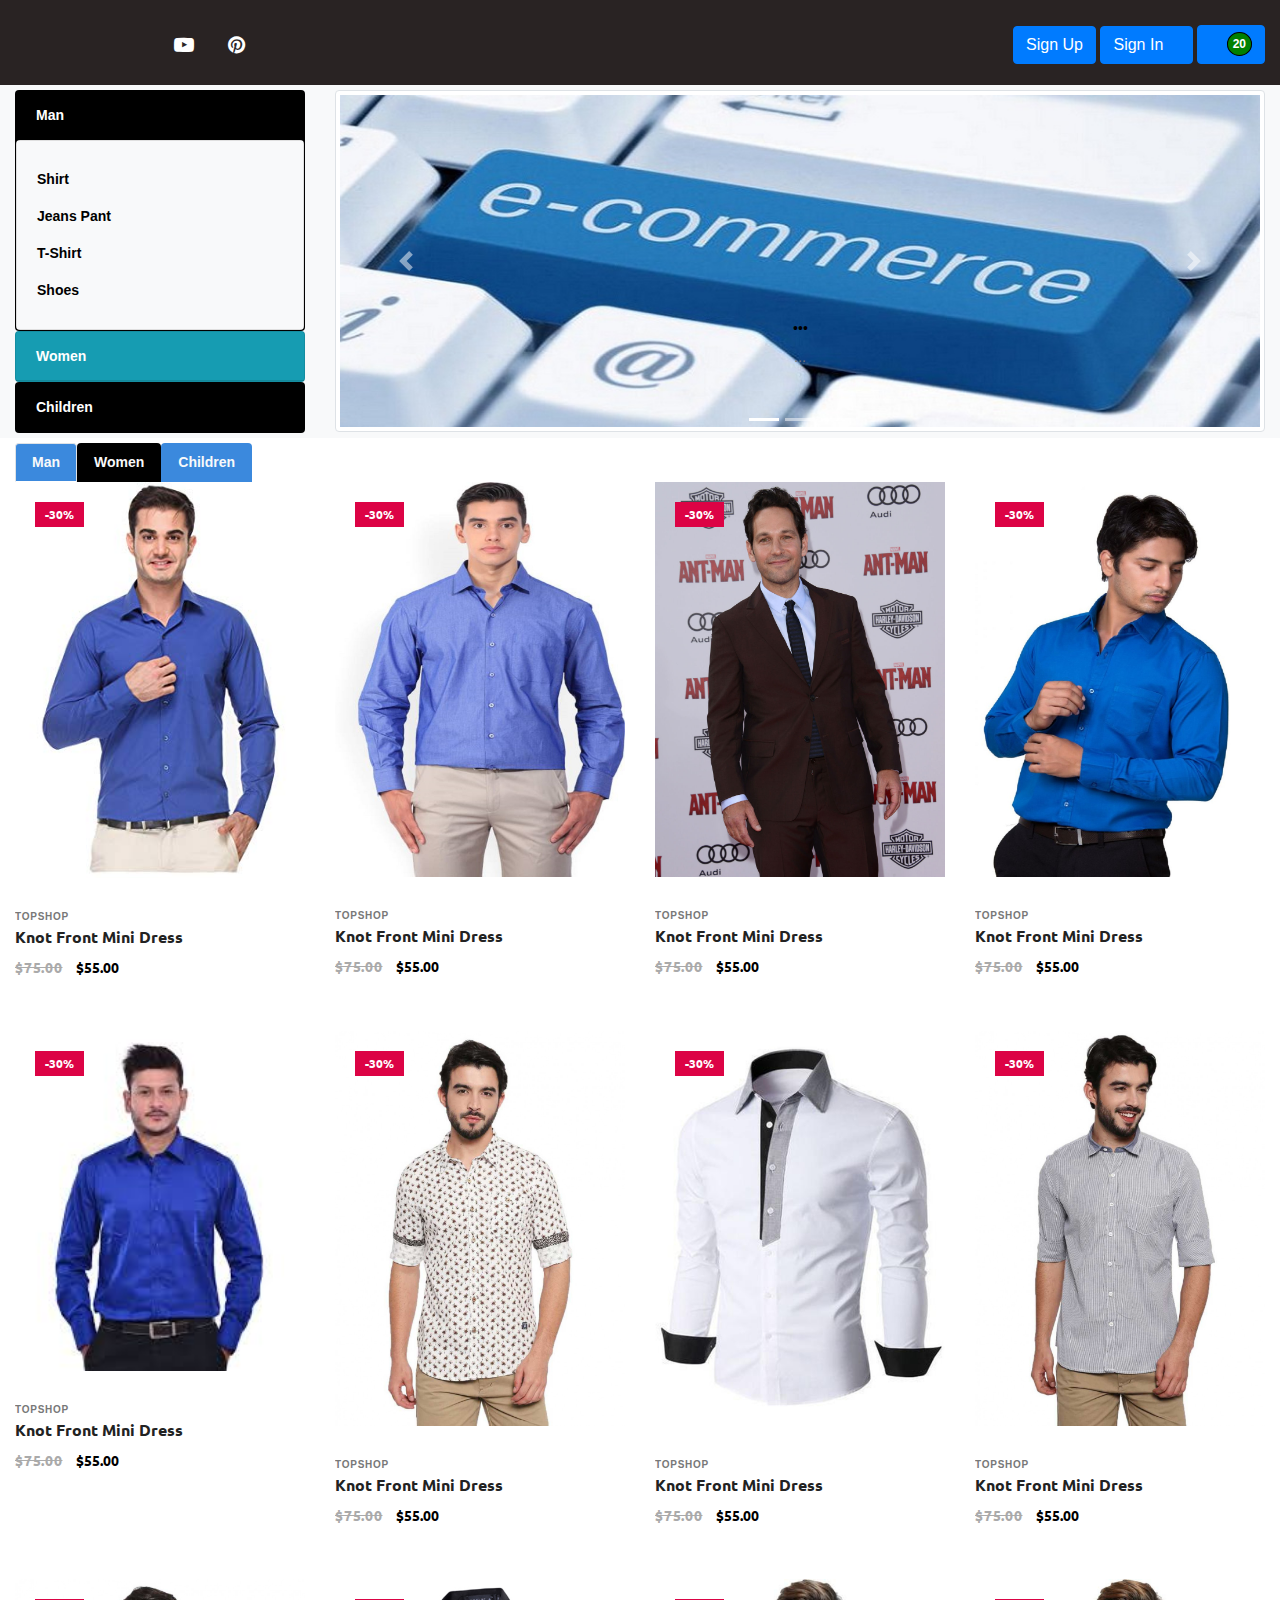
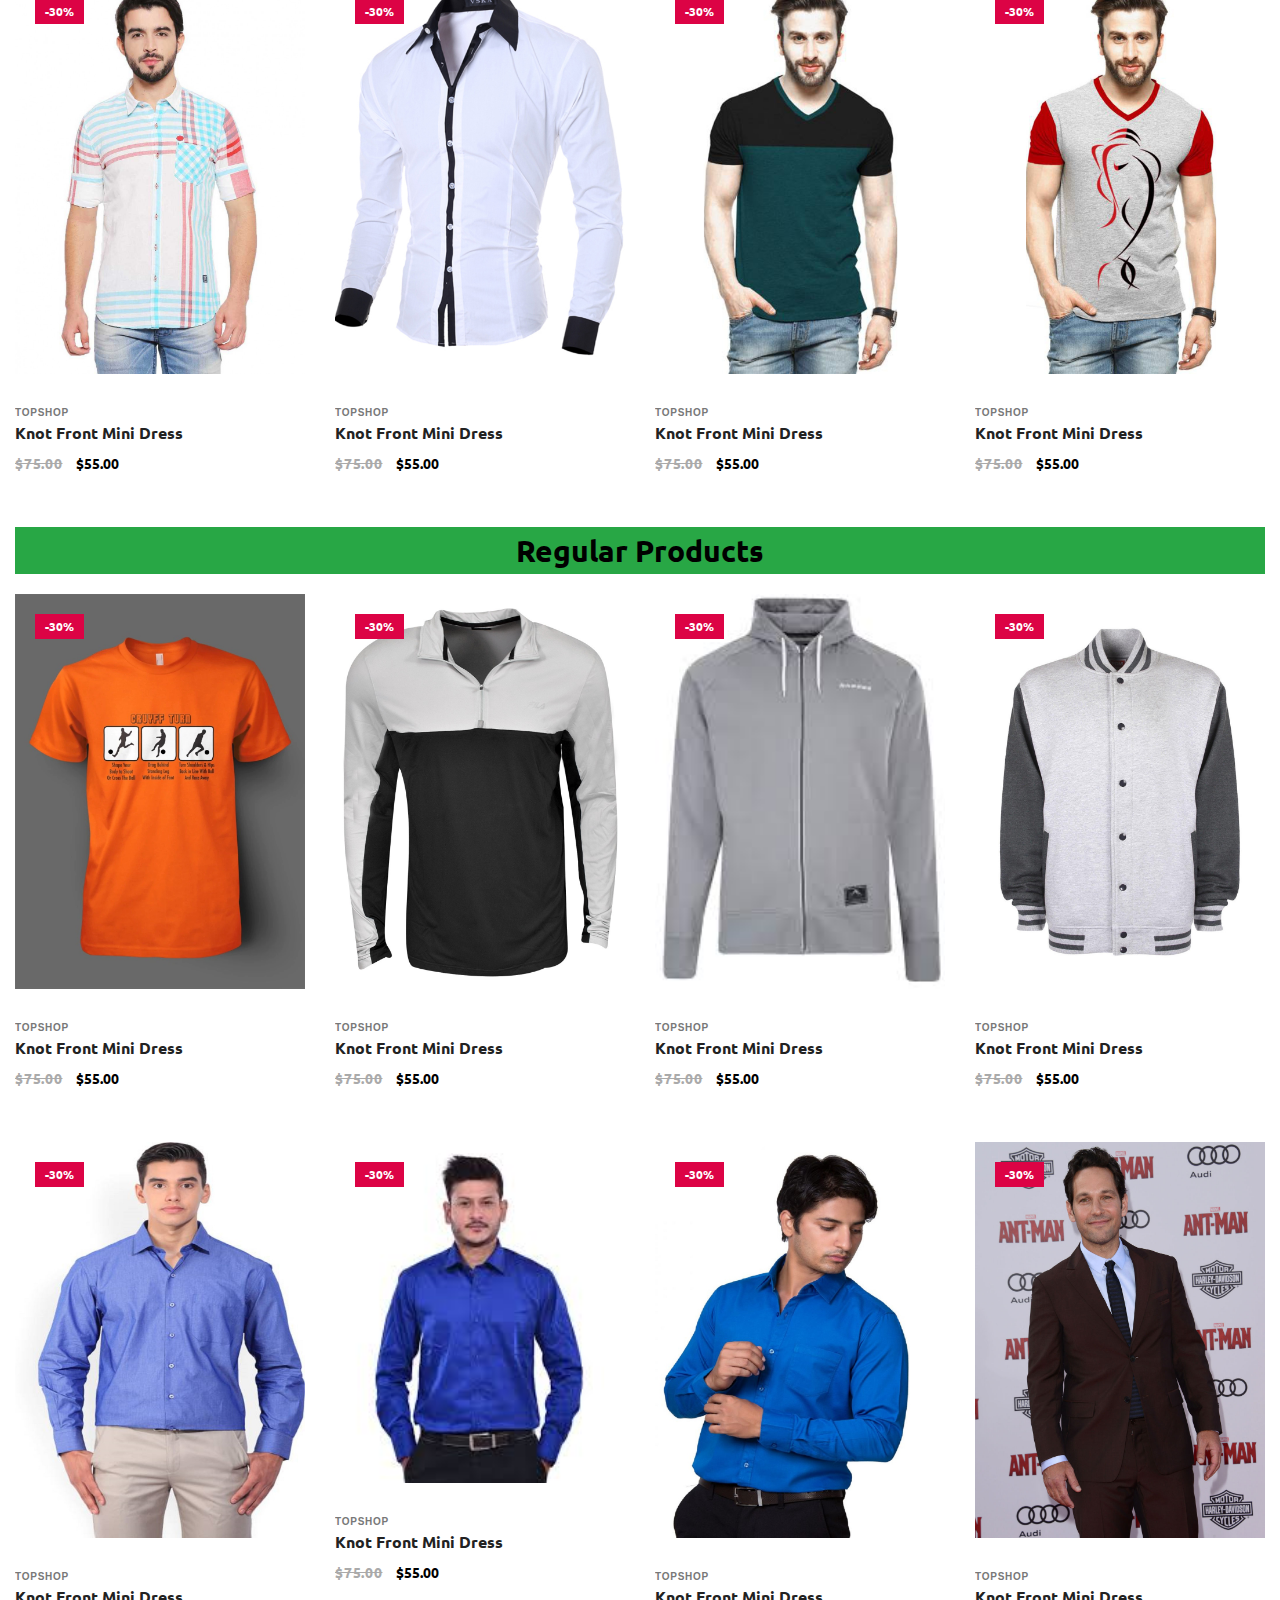
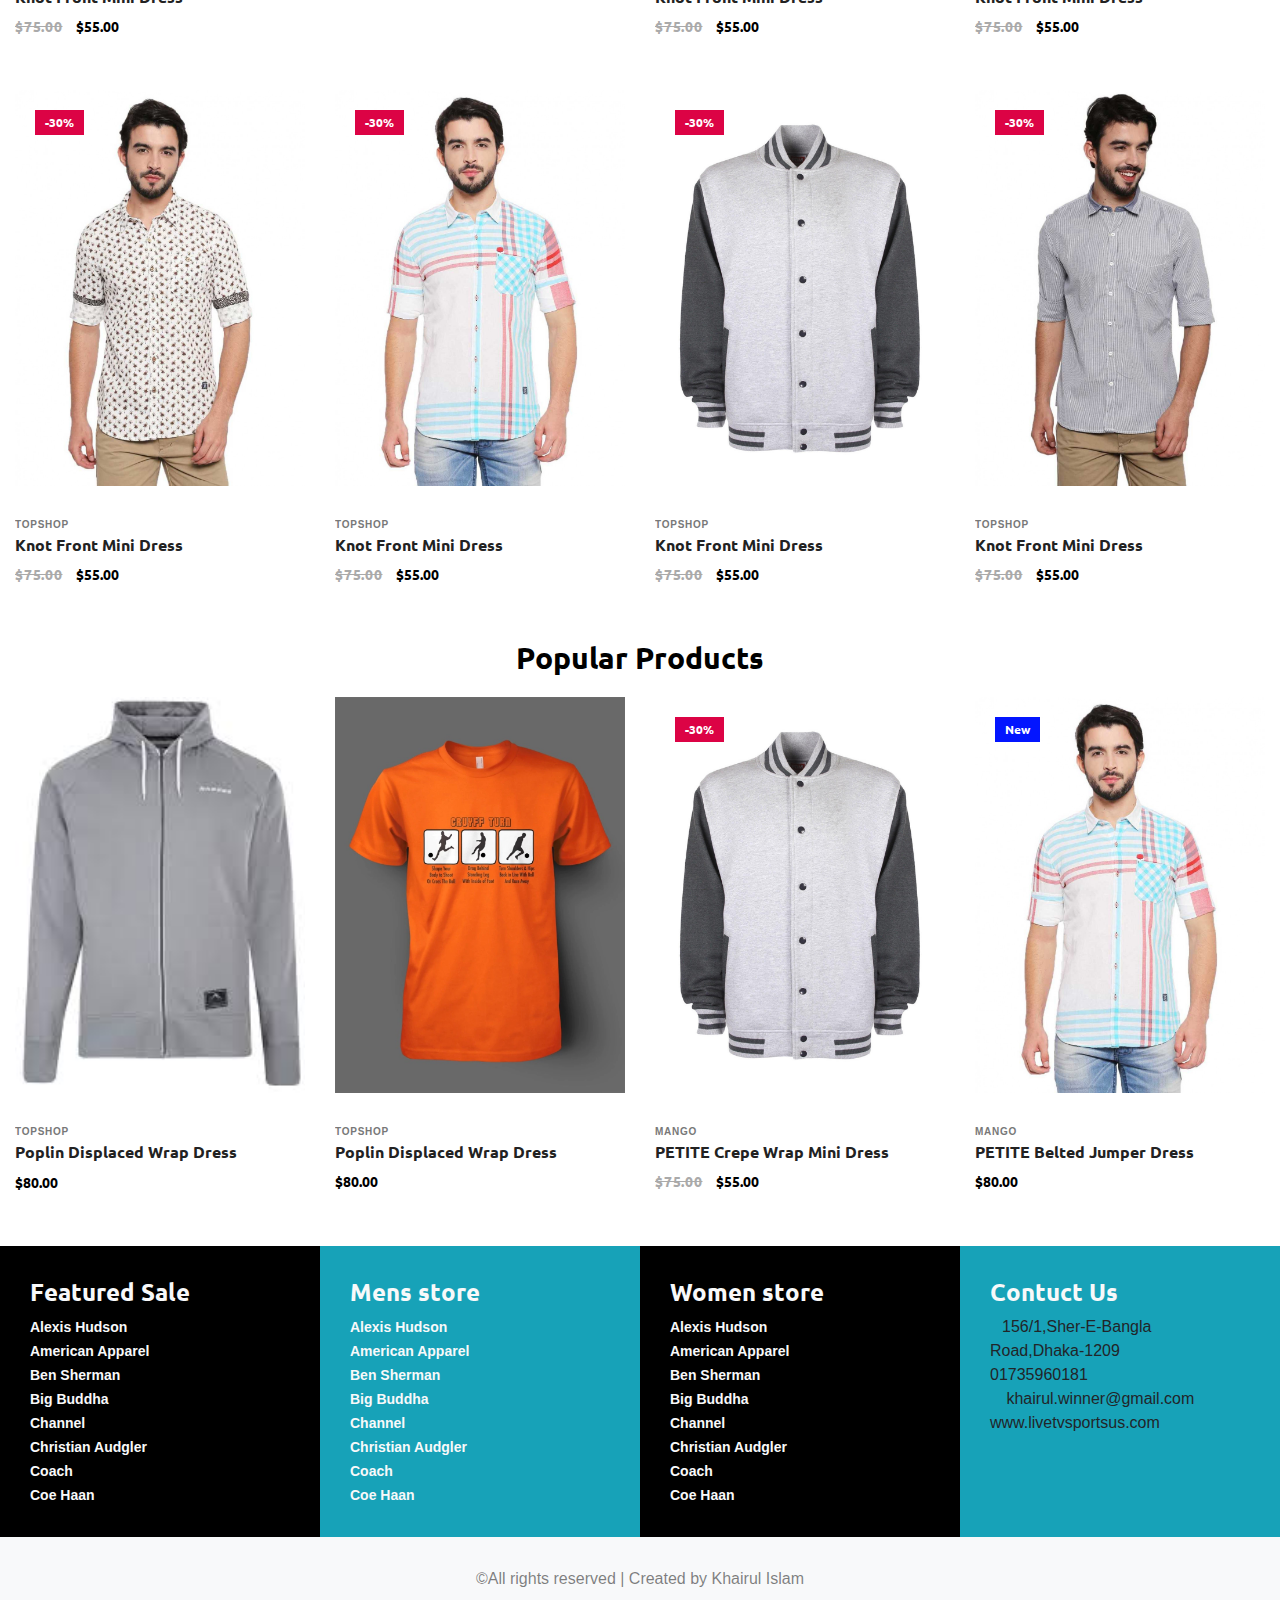
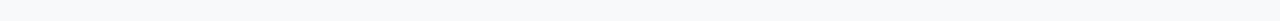
<file: index.html>
<!doctype html>
<html lang="en">
  <head>
    <!-- Required meta tags -->
    <meta charset="utf-8">
    <meta name="viewport" content="width=device-width, initial-scale=1, shrink-to-fit=no">

    <!-- Bootstrap CSS -->
    <link rel="stylesheet" href="https://stackpath.bootstrapcdn.com/bootstrap/4.1.3/css/bootstrap.min.css" integrity="sha384-MCw98/SFnGE8fJT3GXwEOngsV7Zt27NXFoaoApmYm81iuXoPkFOJwJ8ERdknLPMO" crossorigin="anonymous">
	<link rel="stylesheet" href="https://use.fontawesome.com/releases/v5.3.1/css/all.css" integrity="sha384-mzrmE5qonljUremFsqc01SB46JvROS7bZs3IO2EmfFsd15uHvIt+Y8vEf7N7fWAU" crossorigin="anonymous">
	

    <!-- Core Style CSS -->
    <link rel="stylesheet" href="css/core-style.css">
    <link rel="stylesheet" href="css/animate.css">
    <link rel="stylesheet" href="style.css">
    <title>Home</title>
	<style>
		.menu-header{
			width:100%;
			background:#292323;
			overflow:hidden;
			padding:10px 0 10px 0;
		}
		.bg-primary{
		    background-color: #3b89dd!important;
		}
		.menu_head{
			background:#292323;
			float:left;
			overflow:hidden;
			margin-left:2%;
			width:48%;
			margin-top:5px;
		}
		.menu_head ul{
			list-style:none;
			margin:0;
			padding:0;
		}
		.menu_head ul li{
			display:inline-block;
		}
		.menu_head ul li a{
			color:#FFFFFF;
			padding:15px;
			font-size:20px;
			display:block;
		}
		.menu_head ul li a:hover{
			border-radius:50%;
			background:#FFFFFF;
			color:#3498db;
			
		}
		.sign_up{
			float:right;
			margin-right:2%
			width:48%;
			margin-top:15px;
			margin-right:15px;
		}
		.abc{
			padding: 5px;
			color: #FFFFFF;
			background:green;
			border-radius:50%;
			border:1px solid #000000;
		}
		
		
		@media screen and (max-width: 500px) {
			.sign_up{
				width:100%;
				margin-top:15px;
				margin-right:15px;
				text-align:center;
				float:none;
			}
			.menu_head{
				width:100%;
				text-align:center;
				float:none;
			}
	}
	.menu_slider{
		padding:5px 15px 5px 15px;
		background:red;
	}
	.footer_top, .footer{
		padding:30px;
	}
	</style>
	
	
  </head>
  <body>
  <div class="menu-header">
	<div class="menu_head">
		<ul>
			<li><a href="#" target="_blank"><i class="fab fa-facebook-f"></i></a></li>
			<li><a href="#" target="_blank"><i class="fab fa-twitter"></i></a></li>
			<li><a href="#" target="_blank"><i class="fab fa-google-plus-g"></i></a></li>
			<li><a href="#" target="_blank"><i class="fa fa-youtube-play" aria-hidden="true"></i></a></li>
			<li><a href="#" target="_blank"><i class="fa fa-pinterest" aria-hidden="true"></i></a></li>
		</ul>
	</div>
	<div class="sign_up">
		<button type="button" class="btn btn-primary" data-toggle="modal" data-target="#myModal">
		  Sign Up <i class="fas fa-sign-in-alt"></i>
		</button>
		<button type="button" class="btn btn-primary" data-toggle="modal" data-target="#myModal2">
		 Sign In <i class="fas fa-user"></i>
		</button>
		<button type="button" class="btn btn-primary" data-toggle="modal" data-target="#myModal3">
		 <i class="fas fa-shopping-cart"></i> <span class="badge abc">20</span>
		</button>

<!-- The Modal -->
	<div class="modal" id="myModal" data-keyboard="false" data-backdrop="static">
	  <div class="modal-dialog">
		<div class="modal-content bg-primary">
		  <!-- Modal Header -->
		  <div class="modal-header">
			<h4 class="modal-title">Sign UP</h4>
			<button type="button" class="close" data-dismiss="modal">&times;</button>
		  </div>
		  <!-- Modal body -->
			 <div class="modal-body">
				<form action="#">
					<div class="form-group">
						<label for="" placeholder="First Name">Type First Name</label>
						<input type="email" class="form-control" />
					</div>
					<div class="form-group">
						<label for="" placeholder="Last Name">Type Last Name</label>
						<input type="email" class="form-control" />
					</div>
					<div class="form-group">
						<label for="" placeholder="User Name">User Name</label>
						<input type="email" class="form-control" />
					</div>
					<div class="form-group">
						<label for="" placeholder="Type your email">Type Email</label>
						<input type="email" class="form-control" />
					</div>
					<div class="form-group">
						<label for="" placeholder="Type email password">Password</label>
						<input type="password" class="form-control" />
					</div>
				</form>
			</div>
		  <!-- Modal footer -->
		  <div class="modal-footer">
			<button type="button" class="btn btn-dark" data-dismiss="modal">Submit</button>
		  </div>
		</div>
	  </div>
	</div>
	
		<div class="modal" id="myModal2" data-keyboard="false" data-backdrop="static">
			  <div class="modal-dialog">
				<div class="modal-content bg-primary">

				  <!-- Modal Header -->
				  <div class="modal-header">
					<h4 class="modal-title">Sign In</h4>
					<button type="button" class="close" data-dismiss="modal">&times;</button>
				  </div>

				  <!-- Modal body -->
				  <div class="modal-body">
					<form action="#">
						<div class="form-group">
							<label for="" placeholder="Type your email">Type Email</label>
							<input type="email" class="form-control" />
						</div>
						<div class="form-group">
							<label for="" placeholder="Type email password">Password</label>
							<input type="password" class="form-control" />
						</div>
					</form>
				  </div>

				  <!-- Modal footer -->
				  <div class="modal-footer">
					<button type="button" class="btn btn-dark" data-dismiss="modal">Sign In</button>
				  </div>

				</div>
			  </div>
		</div>
		
		<div class="modal" id="myModal3" data-keyboard="false" data-backdrop="static">
			  <div class="modal-dialog">
				<div class="modal-content bg-primary">

				  <!-- Modal Header -->
				  <div class="modal-header">
					<h4 class="modal-title">Summary</h4>
					<button type="button" class="close" data-dismiss="modal">&times;</button>
				  </div>

				  <!-- Modal body -->
				  <div class="modal-body">
					<table class="table table-hover table-striped table-bordered table-dark">
						<thead>
						<tr>
							<td>Sub Total</td>
							<td class="text-right">$274.00</td>
						</tr>
						</thead>
						<tr class="">
							<td>Delivery</td>
							<td class="text-right">Free</td>
						</tr>
						<tr>
							<td>Discount</td>
							<td class="text-right">-15%</td>
						</tr>
						<tr>
							<td>Total</td>
							<td class="text-right">$232.00</td>
						</tr>
					</table>
				  </div>

				  <!-- Modal footer -->
				  <div class="modal-footer">
					<a class="btn btn-danger" href="checkout.html" >Check Out</a>
				  </div>

				</div>
			  </div>
		</div>
	</div>
  </div>
    <!--Sticky Menu Bar-->
<!-- <nav class="navbar navbar-expand-lg navbar-dark bg-primary sticky-top">
  <a class="navbar-brand" href="#" target="_blank">Navbar</a>
  <button class="navbar-toggler" type="button" data-toggle="collapse" data-target="#navbarSupportedContent" aria-controls="navbarSupportedContent" aria-expanded="false" aria-label="Toggle navigation">
    <span class="navbar-toggler-icon"></span>
  </button>

  <div class="collapse navbar-collapse" id="navbarSupportedContent">
    <ul class="navbar-nav mr-auto">
      <li class="nav-item active">
        <a class="nav-link" href="index.html" target="_blank">Home <span class="sr-only">(current)</span></a>
      </li>
      <li class="nav-item">
        <a class="nav-link" href="#" target="_blank">Link</a>
      </li>
      <li class="nav-item dropdown">
        <a target="_blank" class="nav-link dropdown-toggle" href="#" id="navbarDropdown" role="button" data-toggle="dropdown" aria-haspopup="true" aria-expanded="false">
          Dropdown
        </a>
        <div class="dropdown-menu" aria-labelledby="navbarDropdown">
          <a class="dropdown-item" href="#" target="_blank">Action</a>
          <a class="dropdown-item" href="#" target="_blank">Another action</a>
          <div class="dropdown-divider"></div>
          <a class="dropdown-item" href="#" target="_blank">Something else here</a>
        </div> 
      </li>
      <li class="nav-item">
        <a class="nav-link" href="#">Disabled</a>
      </li>
    </ul>
    <form class="form-inline my-2 my-lg-0">
      <input class="form-control mr-sm-2" type="search" placeholder="Search" aria-label="Search">
      <button class="btn btn-outline-light my-2 my-sm-0" type="submit">Search</button>
    </form>
  </div>
</nav>
 -->
	 <!--Slide Menubar-->
<div class="container-fluid menu_slider bg-light">
	<div class="row">
		<div class="col-sm-3">
		<div id="accordion" role="tablist">
		  <div class="card bg-dark">
			<div class="card-header" role="tab">
			  <a href="#section-1" data-toggle="collapse" class="text-white">Man</a>
			</div>
			<div class="collapse show" id="section-1" data-parent="#accordion">
				<div class="card">
				  <div class="card-body bg-light">
					<ul class="navbar-nav mr-auto">
					  <li class="nav-item active">
						<a class="nav-link" href="shirt.html" target="_blank">Shirt <span class="sr-only">(current)</span></a>
					  </li>
					  <li class="nav-item active">
						<a class="nav-link" href="jeans.html" target="_blank">Jeans Pant <span class="sr-only">(current)</span></a>
					  </li>
					  <li class="nav-item">
						<a class="nav-link" href="T-shirt.html" target="_blank">T-Shirt<span class="sr-only">(current)</span></a>
					  </li>
					  <li class="nav-item">
						<a class="nav-link" href="shoe.html" target="_blank">Shoes<span class="sr-only">(current)</span></a>
					  </li>
					</ul>
				  </div>
				</div>
			</div>
		  </div>

		  <div class="card bg-info">
			<div class="card-header" role="tab">
			  <a href="#section-2" data-toggle="collapse" class="text-white">Women</a>
			</div>
			<div class="collapse" id="section-2" data-parent="#accordion">
				<div class="card">
				  <div class="card-body bg-light">
					<ul class="navbar-nav mr-auto">
					  <li class="nav-item active">
						<a class="nav-link" href="threepeace.html">Dress <span class="sr-only">(current)</span></a>
					  </li>
					  <li class="nav-item active">
						<a class="nav-link" href="bag.html">Ladis Bag</a>
					  </li>
					  <li class="nav-item">
						<a class="nav-link" href="#">Link</a>
					  </li>
					  <li class="nav-item">
						<a class="nav-link" href="#">Link</a>
					  </li>
					  <li class="nav-item">
						<a class="nav-link" href="#">Link</a>
					  </li>
					</ul>	
				  </div>
				</div>
			</div>
		  </div>

		  <div class="card bg-dark">
			<div class="card-header" role="tab">
			  <a href="#section-3" data-toggle="collapse" class="text-white">Children</a>
			</div>
			<div class="collapse" id="section-3" data-parent="#accordion">
				<div class="card">
				  <div class="card-body bg-light">
					<ul class="navbar-nav mr-auto">
					  <li class="nav-item active">
						<a class="nav-link" href="ctshrt.html" target="_blank">Children T-Shirt<span class="sr-only">(current)</span></a>
					  </li>
					  <li class="nav-item">
						<a class="nav-link" href="cjeans.html" target="_blank">Children Jeans</a>
					  </li>
					  <li class="nav-item">
						<a class="nav-link" href="cshoe.html" target="_blank">Children Shoe</a>
					  </li>
					  <li class="nav-item">
						<a class="nav-link" href="#" target="_blank">Link</a>
					  </li>
					  <li class="nav-item">
						<a class="nav-link" href="#" target="_blank">Link</a>
					  </li>
					</ul>
				  </div>
				</div>
			</div>
		  </div>
	</div>
		</div>
		<div class="col-sm-9">
			<div id="carouselExampleIndicators" class="carousel slide img-thumbnail" data-ride="carousel">
			  <ol class="carousel-indicators">
				<li data-target="#carouselExampleIndicators" data-slide-to="0" class="active"></li>
				<li data-target="#carouselExampleIndicators" data-slide-to="1"></li>
				<li data-target="#carouselExampleIndicators" data-slide-to="2"></li>
			  </ol>
			  <div class="carousel-inner">
				<div class="carousel-item active">
				  <img class="d-block w-100" src="images/e_Commerce.jpg" alt="First slide">
				  
				  <div class="carousel-caption d-none d-md-block">
				<h5>...</h5>
				<p>...</p>
				
			  </div>
				</div>
				<div class="carousel-item">
				  <img class="d-block w-100" src="images/what-is-ecommerce.png" alt="Second slide">
				  
				  <div class="carousel-caption d-none d-md-block">
				<h5>...</h5>
				<p>...</p>
			  </div>
				  
				</div>
				<div class="carousel-item">
				  <img class="d-block w-100" src="images/shopping.jpeg" alt="Third slide">
				  
				  <div class="carousel-caption d-none d-md-block">
				<h5>...</h5>
				<p>...</p>
			  </div>
				  
				</div>
			  </div>
			  <a class="carousel-control-prev" href="#carouselExampleIndicators" role="button" data-slide="prev">
				<span class="carousel-control-prev-icon" aria-hidden="true"></span>
				<span class="sr-only">Previous</span>
			  </a>
			  <a class="carousel-control-next" href="#carouselExampleIndicators" role="button" data-slide="next">
				<span class="carousel-control-next-icon" aria-hidden="true"></span>
				<span class="sr-only">Next</span>
			  </a>
			</div>
		</div>
	</div>
</div>
	


	<!-- Menu Tabs -->
<div class="container-fluid" style="margin-left:15px; margin-top:5px;">
	<div class="row">
		<ul class="nav nav-tabs" role="tablist">
		  <li class="nav-item">
			<a class="nav-link active bg-primary text-light" href="#profile" role="tab" data-toggle="tab">Man</a>
		  </li>
		  <li class="nav-item">
			<a class="nav-link bg-dark text-light" href="#buzz" role="tab" data-toggle="tab">Women</a>
		  </li>
		  <li class="nav-item">
			<a class="nav-link bg-primary text-light" href="#references" role="tab" data-toggle="tab">Children</a>
		  </li>
		</ul>
	</div>
</div>
<!-- Tab panes -->
<div class="tab-content">
  <div role="tabpanel" class="tab-pane fade in active show" id="profile">
  <div class="container-fluid">
	<div class="row">
		<div class="col-12 col-sm-6 col-lg-3 amimated sheck">
				<div class="single-product-wrapper">
					<!-- Product Image -->
					<div class="product-img">
						<img src="img/product-img/new-1.jpg" alt="">
						<!-- Hover Thumb -->
						<img class="hover-img" src="img/product-img/new-1.jpg" alt="">

						<!-- Product Badge -->
						<div class="product-badge offer-badge">
							<span>-30%</span>
						</div>
						<!-- Favourite -->
						<div class="product-favourite">
							<a href="#" class="favme fa fa-heart"></a>
						</div>
					</div>

					<!-- Product Description -->
					<div class="product-description">
						<span>topshop</span>
						<a href="single-product-details.html">
							<h6>Knot Front Mini Dress</h6>
						</a>
						<p class="product-price"><span class="old-price">$75.00</span> $55.00</p>

						<!-- Hover Content -->
						<div class="hover-content">
							<!-- Add to Cart -->
							<div class="add-to-cart-btn">
								<a href="#" class="btn essence-btn">Add to Cart</a>
							</div>
						</div>
					</div>
				</div>
			</div>
			<div class="col-12 col-sm-6 col-lg-3">
				<div class="single-product-wrapper">
					<!-- Product Image -->
					<div class="product-img">
						<img src="img/product-img/new2.jpeg" alt="">
						<!-- Hover Thumb -->
						<img class="hover-img" src="img/product-img/new2.jpeg" alt="">

						<!-- Product Badge -->
						<div class="product-badge offer-badge">
							<span>-30%</span>
						</div>
						<!-- Favourite -->
						<div class="product-favourite">
							<a href="#" class="favme fa fa-heart"></a>
						</div>
					</div>

					<!-- Product Description -->
					<div class="product-description">
						<span>topshop</span>
						<a href="single-product-details.html">
							<h6>Knot Front Mini Dress</h6>
						</a>
						<p class="product-price"><span class="old-price">$75.00</span> $55.00</p>

						<!-- Hover Content -->
						<div class="hover-content">
							<!-- Add to Cart -->
							<div class="add-to-cart-btn">
								<a href="#" class="btn essence-btn">Add to Cart</a>
							</div>
						</div>
					</div>
				</div>
			</div>
			<div class="col-12 col-sm-6 col-lg-3">
				<div class="single-product-wrapper">
					<!-- Product Image -->
					<div class="product-img">
						<img src="img/product-img/new5.jpg" alt="">
						<!-- Hover Thumb -->
						<img class="hover-img" src="img/product-img/new5.jpg" alt="">

						<!-- Product Badge -->
						<div class="product-badge offer-badge">
							<span>-30%</span>
						</div>
						<!-- Favourite -->
						<div class="product-favourite">
							<a href="#" class="favme fa fa-heart"></a>
						</div>
					</div>

					<!-- Product Description -->
					<div class="product-description">
						<span>topshop</span>
						<a href="single-product-details.html">
							<h6>Knot Front Mini Dress</h6>
						</a>
						<p class="product-price"><span class="old-price">$75.00</span> $55.00</p>

						<!-- Hover Content -->
						<div class="hover-content">
							<!-- Add to Cart -->
							<div class="add-to-cart-btn">
								<a href="#" class="btn essence-btn">Add to Cart</a>
							</div>
						</div>
					</div>
				</div>
			</div>
			
			<div class="col-12 col-sm-6 col-lg-3">
				<div class="single-product-wrapper">
					<!-- Product Image -->
					<div class="product-img">
						<img src="img/product-img/new4.jpg" alt="">
						<!-- Hover Thumb -->
						<img class="hover-img" src="img/product-img/new4.jpg" alt="">

						<!-- Product Badge -->
						<div class="product-badge offer-badge">
							<span>-30%</span>
						</div>
						<!-- Favourite -->
						<div class="product-favourite">
							<a href="#" class="favme fa fa-heart"></a>
						</div>
					</div>

					<!-- Product Description -->
					<div class="product-description">
						<span>topshop</span>
						<a href="single-product-details.html">
							<h6>Knot Front Mini Dress</h6>
						</a>
						<p class="product-price"><span class="old-price">$75.00</span> $55.00</p>

						<!-- Hover Content -->
						<div class="hover-content">
							<!-- Add to Cart -->
							<div class="add-to-cart-btn">
								<a href="#" class="btn essence-btn">Add to Cart</a>
							</div>
						</div>
					</div>
				</div>
			</div>
			<div class="col-12 col-sm-6 col-lg-3">
				<div class="single-product-wrapper">
					<!-- Product Image -->
					<div class="product-img">
						<img src="img/product-img/new3.jpg" alt="">
						<!-- Hover Thumb -->
						<img class="hover-img" src="img/product-img/new3.jpg" alt="">

						<!-- Product Badge -->
						<div class="product-badge offer-badge">
							<span>-30%</span>
						</div>
						<!-- Favourite -->
						<div class="product-favourite">
							<a href="#" class="favme fa fa-heart"></a>
						</div>
					</div>

					<!-- Product Description -->
					<div class="product-description">
						<span>topshop</span>
						<a href="single-product-details.html">
							<h6>Knot Front Mini Dress</h6>
						</a>
						<p class="product-price"><span class="old-price">$75.00</span> $55.00</p>

						<!-- Hover Content -->
						<div class="hover-content">
							<!-- Add to Cart -->
							<div class="add-to-cart-btn">
								<a href="#" class="btn essence-btn">Add to Cart</a>
							</div>
						</div>
					</div>
				</div>
			</div>
			<div class="col-12 col-sm-6 col-lg-3">
				<div class="single-product-wrapper">
					<!-- Product Image -->
					<div class="product-img">
						<img src="img/product-img/new6.jpg" alt="">
						<!-- Hover Thumb -->
						<img class="hover-img" src="img/product-img/new6.jpg" alt="">

						<!-- Product Badge -->
						<div class="product-badge offer-badge">
							<span>-30%</span>
						</div>
						<!-- Favourite -->
						<div class="product-favourite">
							<a href="#" class="favme fa fa-heart"></a>
						</div>
					</div>

					<!-- Product Description -->
					<div class="product-description">
						<span>topshop</span>
						<a href="single-product-details.html">
							<h6>Knot Front Mini Dress</h6>
						</a>
						<p class="product-price"><span class="old-price">$75.00</span> $55.00</p>

						<!-- Hover Content -->
						<div class="hover-content">
							<!-- Add to Cart -->
							<div class="add-to-cart-btn">
								<a href="#" class="btn essence-btn">Add to Cart</a>
							</div>
						</div>
					</div>
				</div>
			</div>
			<div class="col-12 col-sm-6 col-lg-3">
				<div class="single-product-wrapper">
					<!-- Product Image -->
					<div class="product-img">
						<img src="img/product-img/product-7.jpg" alt="">
						<!-- Hover Thumb -->
						<img class="hover-img" src="img/product-img/product-8.jpg" alt="">

						<!-- Product Badge -->
						<div class="product-badge offer-badge">
							<span>-30%</span>
						</div>
						<!-- Favourite -->
						<div class="product-favourite">
							<a href="#" class="favme fa fa-heart"></a>
						</div>
					</div>

					<!-- Product Description -->
					<div class="product-description">
						<span>topshop</span>
						<a href="single-product-details.html">
							<h6>Knot Front Mini Dress</h6>
						</a>
						<p class="product-price"><span class="old-price">$75.00</span> $55.00</p>

						<!-- Hover Content -->
						<div class="hover-content">
							<!-- Add to Cart -->
							<div class="add-to-cart-btn">
								<a href="#" class="btn essence-btn">Add to Cart</a>
							</div>
						</div>
					</div>
				</div>
			</div>
			
			<div class="col-12 col-sm-6 col-lg-3">
				<div class="single-product-wrapper">
					<!-- Product Image -->
					<div class="product-img">
						<img src="img/product-img/new8.jpg" alt="">
						<!-- Hover Thumb -->
						<img class="hover-img" src="img/product-img/new8.jpg" alt="">

						<!-- Product Badge -->
						<div class="product-badge offer-badge">
							<span>-30%</span>
						</div>
						<!-- Favourite -->
						<div class="product-favourite">
							<a href="#" class="favme fa fa-heart"></a>
						</div>
					</div>

					<!-- Product Description -->
					<div class="product-description">
						<span>topshop</span>
						<a href="single-product-details.html">
							<h6>Knot Front Mini Dress</h6>
						</a>
						<p class="product-price"><span class="old-price">$75.00</span> $55.00</p>

						<!-- Hover Content -->
						<div class="hover-content">
							<!-- Add to Cart -->
							<div class="add-to-cart-btn">
								<a href="#" class="btn essence-btn">Add to Cart</a>
							</div>
						</div>
					</div>
				</div>
			</div>
			<div class="col-12 col-sm-6 col-lg-3">
				<div class="single-product-wrapper">
					<!-- Product Image -->
					<div class="product-img">
						<img src="img/product-img/new7.jpg" alt="">
						<!-- Hover Thumb -->
						<img class="hover-img" src="img/product-img/new7.jpg" alt="">

						<!-- Product Badge -->
						<div class="product-badge offer-badge">
							<span>-30%</span>
						</div>
						<!-- Favourite -->
						<div class="product-favourite">
							<a href="#" class="favme fa fa-heart"></a>
						</div>
					</div>

					<!-- Product Description -->
					<div class="product-description">
						<span>topshop</span>
						<a href="single-product-details.html">
							<h6>Knot Front Mini Dress</h6>
						</a>
						<p class="product-price"><span class="old-price">$75.00</span> $55.00</p>

						<!-- Hover Content -->
						<div class="hover-content">
							<!-- Add to Cart -->
							<div class="add-to-cart-btn">
								<a href="#" class="btn essence-btn">Add to Cart</a>
							</div>
						</div>
					</div>
				</div>
			</div>
			<div class="col-12 col-sm-6 col-lg-3">
				<div class="single-product-wrapper">
					<!-- Product Image -->
					<div class="product-img">
						<img src="img/product-img/product-2.jpg" alt="">
						<!-- Hover Thumb -->
						<img class="hover-img" src="img/product-img/product-3.jpg" alt="">

						<!-- Product Badge -->
						<div class="product-badge offer-badge">
							<span>-30%</span>
						</div>
						<!-- Favourite -->
						<div class="product-favourite">
							<a href="#" class="favme fa fa-heart"></a>
						</div>
					</div>

					<!-- Product Description -->
					<div class="product-description">
						<span>topshop</span>
						<a href="single-product-details.html">
							<h6>Knot Front Mini Dress</h6>
						</a>
						<p class="product-price"><span class="old-price">$75.00</span> $55.00</p>

						<!-- Hover Content -->
						<div class="hover-content">
							<!-- Add to Cart -->
							<div class="add-to-cart-btn">
								<a href="#" class="btn essence-btn">Add to Cart</a>
							</div>
						</div>
					</div>
				</div>
			</div>
			<div class="col-12 col-sm-6 col-lg-3">
				<div class="single-product-wrapper">
					<!-- Product Image -->
					<div class="product-img">
						<img src="img/product-img/product-18.jpg" alt="">
						<!-- Hover Thumb -->
						<img class="hover-img" src="img/product-img/product-17.jpg" alt="">

						<!-- Product Badge -->
						<div class="product-badge offer-badge">
							<span>-30%</span>
						</div>
						<!-- Favourite -->
						<div class="product-favourite">
							<a href="#" class="favme fa fa-heart"></a>
						</div>
					</div>

					<!-- Product Description -->
					<div class="product-description">
						<span>topshop</span>
						<a href="single-product-details.html">
							<h6>Knot Front Mini Dress</h6>
						</a>
						<p class="product-price"><span class="old-price">$75.00</span> $55.00</p>

						<!-- Hover Content -->
						<div class="hover-content">
							<!-- Add to Cart -->
							<div class="add-to-cart-btn">
								<a href="#" class="btn essence-btn">Add to Cart</a>
							</div>
						</div>
					</div>
				</div>
			</div>
			
			<div class="col-12 col-sm-6 col-lg-3">
				<div class="single-product-wrapper">
					<!-- Product Image -->
					<div class="product-img">
						<img src="img/product-img/product-17.jpg" alt="">
						<!-- Hover Thumb -->
						<img class="hover-img" src="img/product-img/product-18.jpg" alt="">

						<!-- Product Badge -->
						<div class="product-badge offer-badge">
							<span>-30%</span>
						</div>
						<!-- Favourite -->
						<div class="product-favourite">
							<a href="#" class="favme fa fa-heart"></a>
						</div>
					</div>

					<!-- Product Description -->
					<div class="product-description">
						<span>topshop</span>
						<a href="single-product-details.html">
							<h6>Knot Front Mini Dress</h6>
						</a>
						<p class="product-price"><span class="old-price">$75.00</span> $55.00</p>

						<!-- Hover Content -->
						<div class="hover-content">
							<!-- Add to Cart -->
							<div class="add-to-cart-btn">
								<a href="#" class="btn essence-btn">Add to Cart</a>
							</div>
						</div>
					</div>
				</div>
			</div>
		</div>
	</div>
  </div>
  <div role="tabpanel" class="tab-pane fade" id="buzz">bbb</div>
  <div role="tabpanel" class="tab-pane fade" id="references">ccc</div>
</div>
	
	
	<!-- Regular Product Area -->
	
<div class="container-fluid">
	<div class="row">
        <div class="container-fluid">
            <div class="row">
                <div class="col-12">
                    <div class="section-heading text-center">
                        <h2 class="bg-success pt-1 pb-1">Regular Products</h2>
                    </div>
                </div>
            </div>
        </div>	
	
		<div class="col-12 col-sm-6 col-lg-3">
				<div class="single-product-wrapper">
					<!-- Product Image -->
					<div class="product-img">
						<img src="img/product-img/new9.jpg" alt="">
						<!-- Hover Thumb -->
						<img class="hover-img" src="img/product-img/new9.jpg" alt="">

						<!-- Product Badge -->
						<div class="product-badge offer-badge">
							<span>-30%</span>
						</div>
						<!-- Favourite -->
						<div class="product-favourite">
							<a href="#" class="favme fa fa-heart"></a>
						</div>
					</div>

					<!-- Product Description -->
					<div class="product-description">
						<span>topshop</span>
						<a href="single-product-details.html">
							<h6>Knot Front Mini Dress</h6>
						</a>
						<p class="product-price"><span class="old-price">$75.00</span> $55.00</p>

						<!-- Hover Content -->
						<div class="hover-content">
							<!-- Add to Cart -->
							<div class="add-to-cart-btn">
								<a href="#" class="btn essence-btn">Add to Cart</a>
							</div>
						</div>
					</div>
				</div>
			</div>
			
			
			<div class="col-12 col-sm-6 col-lg-3">
				<div class="single-product-wrapper">
					<!-- Product Image -->
					<div class="product-img">
						<img src="img/product-img/new10.jpeg" alt="">
						<!-- Hover Thumb -->
						<img class="hover-img" src="img/product-img/new10.jpeg" alt="">

						<!-- Product Badge -->
						<div class="product-badge offer-badge">
							<span>-30%</span>
						</div>
						<!-- Favourite -->
						<div class="product-favourite">
							<a href="#" class="favme fa fa-heart"></a>
						</div>
					</div>

					<!-- Product Description -->
					<div class="product-description">
						<span>topshop</span>
						<a href="single-product-details.html">
							<h6>Knot Front Mini Dress</h6>
						</a>
						<p class="product-price"><span class="old-price">$75.00</span> $55.00</p>

						<!-- Hover Content -->
						<div class="hover-content">
							<!-- Add to Cart -->
							<div class="add-to-cart-btn">
								<a href="#" class="btn essence-btn">Add to Cart</a>
							</div>
						</div>
					</div>
				</div>
			</div>
			<div class="col-12 col-sm-6 col-lg-3">
				<div class="single-product-wrapper">
					<!-- Product Image -->
					<div class="product-img">
						<img src="img/product-img/new11.jpg" alt="">
						<!-- Hover Thumb -->
						<img class="hover-img" src="img/product-img/new11.jpg" alt="">

						<!-- Product Badge -->
						<div class="product-badge offer-badge">
							<span>-30%</span>
						</div>
						<!-- Favourite -->
						<div class="product-favourite">
							<a href="#" class="favme fa fa-heart"></a>
						</div>
					</div>

					<!-- Product Description -->
					<div class="product-description">
						<span>topshop</span>
						<a href="single-product-details.html">
							<h6>Knot Front Mini Dress</h6>
						</a>
						<p class="product-price"><span class="old-price">$75.00</span> $55.00</p>

						<!-- Hover Content -->
						<div class="hover-content">
							<!-- Add to Cart -->
							<div class="add-to-cart-btn">
								<a href="#" class="btn essence-btn">Add to Cart</a>
							</div>
						</div>
					</div>
				</div>
			</div>
			<div class="col-12 col-sm-6 col-lg-3">
				<div class="single-product-wrapper">
					<!-- Product Image -->
					<div class="product-img">
						<img src="img/product-img/new12.jpg" alt="">
						<!-- Hover Thumb -->
						<img class="hover-img" src="img/product-img/new12.jpg" alt="">

						<!-- Product Badge -->
						<div class="product-badge offer-badge">
							<span>-30%</span>
						</div>
						<!-- Favourite -->
						<div class="product-favourite">
							<a href="#" class="favme fa fa-heart"></a>
						</div>
					</div>

					<!-- Product Description -->
					<div class="product-description">
						<span>topshop</span>
						<a href="single-product-details.html">
							<h6>Knot Front Mini Dress</h6>
						</a>
						<p class="product-price"><span class="old-price">$75.00</span> $55.00</p>

						<!-- Hover Content -->
						<div class="hover-content">
							<!-- Add to Cart -->
							<div class="add-to-cart-btn">
								<a href="#" class="btn essence-btn">Add to Cart</a>
							</div>
						</div>
					</div>
				</div>
			</div>
			<div class="col-12 col-sm-6 col-lg-3">
				<div class="single-product-wrapper">
					<!-- Product Image -->
					<div class="product-img">
						<img src="img/product-img/new2.jpeg" alt="">
						<!-- Hover Thumb -->
						<img class="hover-img" src="img/product-img/new2.jpeg" alt="">

						<!-- Product Badge -->
						<div class="product-badge offer-badge">
							<span>-30%</span>
						</div>
						<!-- Favourite -->
						<div class="product-favourite">
							<a href="#" class="favme fa fa-heart"></a>
						</div>
					</div>

					<!-- Product Description -->
					<div class="product-description">
						<span>topshop</span>
						<a href="single-product-details.html">
							<h6>Knot Front Mini Dress</h6>
						</a>
						<p class="product-price"><span class="old-price">$75.00</span> $55.00</p>

						<!-- Hover Content -->
						<div class="hover-content">
							<!-- Add to Cart -->
							<div class="add-to-cart-btn">
								<a href="#" class="btn essence-btn">Add to Cart</a>
							</div>
						</div>
					</div>
				</div>
			</div>
			<div class="col-12 col-sm-6 col-lg-3">
				<div class="single-product-wrapper">
					<!-- Product Image -->
					<div class="product-img">
						<img src="img/product-img/new3.jpg" alt="">
						<!-- Hover Thumb -->
						<img class="hover-img" src="img/product-img/new3.jpg" alt="">

						<!-- Product Badge -->
						<div class="product-badge offer-badge">
							<span>-30%</span>
						</div>
						<!-- Favourite -->
						<div class="product-favourite">
							<a href="#" class="favme fa fa-heart"></a>
						</div>
					</div>

					<!-- Product Description -->
					<div class="product-description">
						<span>topshop</span>
						<a href="single-product-details.html">
							<h6>Knot Front Mini Dress</h6>
						</a>
						<p class="product-price"><span class="old-price">$75.00</span> $55.00</p>

						<!-- Hover Content -->
						<div class="hover-content">
							<!-- Add to Cart -->
							<div class="add-to-cart-btn">
								<a href="#" class="btn essence-btn">Add to Cart</a>
							</div>
						</div>
					</div>
				</div>
			</div>
			<div class="col-12 col-sm-6 col-lg-3">
				<div class="single-product-wrapper">
					<!-- Product Image -->
					<div class="product-img">
						<img src="img/product-img/new4.jpg" alt="">
						<!-- Hover Thumb -->
						<img class="hover-img" src="img/product-img/new4.jpg" alt="">

						<!-- Product Badge -->
						<div class="product-badge offer-badge">
							<span>-30%</span>
						</div>
						<!-- Favourite -->
						<div class="product-favourite">
							<a href="#" class="favme fa fa-heart"></a>
						</div>
					</div>

					<!-- Product Description -->
					<div class="product-description">
						<span>topshop</span>
						<a href="single-product-details.html">
							<h6>Knot Front Mini Dress</h6>
						</a>
						<p class="product-price"><span class="old-price">$75.00</span> $55.00</p>

						<!-- Hover Content -->
						<div class="hover-content">
							<!-- Add to Cart -->
							<div class="add-to-cart-btn">
								<a href="#" class="btn essence-btn">Add to Cart</a>
							</div>
						</div>
					</div>
				</div>
			</div>
			<div class="col-12 col-sm-6 col-lg-3">
				<div class="single-product-wrapper">
					<!-- Product Image -->
					<div class="product-img">
						<img src="img/product-img/new5.jpg" alt="">
						<!-- Hover Thumb -->
						<img class="hover-img" src="img/product-img/new5.jpg" alt="">

						<!-- Product Badge -->
						<div class="product-badge offer-badge">
							<span>-30%</span>
						</div>
						<!-- Favourite -->
						<div class="product-favourite">
							<a href="#" class="favme fa fa-heart"></a>
						</div>
					</div>

					<!-- Product Description -->
					<div class="product-description">
						<span>topshop</span>
						<a href="single-product-details.html">
							<h6>Knot Front Mini Dress</h6>
						</a>
						<p class="product-price"><span class="old-price">$75.00</span> $55.00</p>

						<!-- Hover Content -->
						<div class="hover-content">
							<!-- Add to Cart -->
							<div class="add-to-cart-btn">
								<a href="#" class="btn essence-btn">Add to Cart</a>
							</div>
						</div>
					</div>
				</div>
			</div>
			<div class="col-12 col-sm-6 col-lg-3">
				<div class="single-product-wrapper">
					<!-- Product Image -->
					<div class="product-img">
						<img src="img/product-img/new6.jpg" alt="">
						<!-- Hover Thumb -->
						<img class="hover-img" src="img/product-img/new6.jpg" alt="">

						<!-- Product Badge -->
						<div class="product-badge offer-badge">
							<span>-30%</span>
						</div>
						<!-- Favourite -->
						<div class="product-favourite">
							<a href="#" class="favme fa fa-heart"></a>
						</div>
					</div>

					<!-- Product Description -->
					<div class="product-description">
						<span>topshop</span>
						<a href="single-product-details.html">
							<h6>Knot Front Mini Dress</h6>
						</a>
						<p class="product-price"><span class="old-price">$75.00</span> $55.00</p>

						<!-- Hover Content -->
						<div class="hover-content">
							<!-- Add to Cart -->
							<div class="add-to-cart-btn">
								<a href="#" class="btn essence-btn">Add to Cart</a>
							</div>
						</div>
					</div>
				</div>
			</div>
			<div class="col-12 col-sm-6 col-lg-3">
				<div class="single-product-wrapper">
					<!-- Product Image -->
					<div class="product-img">
						<img src="img/product-img/new7.jpg" alt="">
						<!-- Hover Thumb -->
						<img class="hover-img" src="img/product-img/new7.jpg" alt="">

						<!-- Product Badge -->
						<div class="product-badge offer-badge">
							<span>-30%</span>
						</div>
						<!-- Favourite -->
						<div class="product-favourite">
							<a href="#" class="favme fa fa-heart"></a>
						</div>
					</div>

					<!-- Product Description -->
					<div class="product-description">
						<span>topshop</span>
						<a href="single-product-details.html">
							<h6>Knot Front Mini Dress</h6>
						</a>
						<p class="product-price"><span class="old-price">$75.00</span> $55.00</p>

						<!-- Hover Content -->
						<div class="hover-content">
							<!-- Add to Cart -->
							<div class="add-to-cart-btn">
								<a href="#" class="btn essence-btn">Add to Cart</a>
							</div>
						</div>
					</div>
				</div>
			</div>
			<div class="col-12 col-sm-6 col-lg-3">
				<div class="single-product-wrapper">
					<!-- Product Image -->
					<div class="product-img">
						<img src="img/product-img/new12.jpg" alt="">
						<!-- Hover Thumb -->
						<img class="hover-img" src="img/product-img/new12.jpg" alt="">

						<!-- Product Badge -->
						<div class="product-badge offer-badge">
							<span>-30%</span>
						</div>
						<!-- Favourite -->
						<div class="product-favourite">
							<a href="#" class="favme fa fa-heart"></a>
						</div>
					</div>

					<!-- Product Description -->
					<div class="product-description">
						<span>topshop</span>
						<a href="single-product-details.html">
							<h6>Knot Front Mini Dress</h6>
						</a>
						<p class="product-price"><span class="old-price">$75.00</span> $55.00</p>

						<!-- Hover Content -->
						<div class="hover-content">
							<!-- Add to Cart -->
							<div class="add-to-cart-btn">
								<a href="#" class="btn essence-btn">Add to Cart</a>
							</div>
						</div>
					</div>
				</div>
			</div>
			<div class="col-12 col-sm-6 col-lg-3">
				<div class="single-product-wrapper">
					<!-- Product Image -->
					<div class="product-img">
						<img src="img/product-img/new8.jpg" alt="">
						<!-- Hover Thumb -->
						<img class="hover-img" src="img/product-img/new8.jpg" alt="">

						<!-- Product Badge -->
						<div class="product-badge offer-badge">
							<span>-30%</span>
						</div>
						<!-- Favourite -->
						<div class="product-favourite">
							<a href="#" class="favme fa fa-heart"></a>
						</div>
					</div>

					<!-- Product Description -->
					<div class="product-description">
						<span>topshop</span>
						<a href="single-product-details.html">
							<h6>Knot Front Mini Dress</h6>
						</a>
						<p class="product-price"><span class="old-price">$75.00</span> $55.00</p>

						<!-- Hover Content -->
						<div class="hover-content">
							<!-- Add to Cart -->
							<div class="add-to-cart-btn">
								<a href="#" class="btn essence-btn">Add to Cart</a>
							</div>
						</div>
					</div>
				</div>
			</div>
		</div>
	</div>


	
	<!-- Optional JavaScript -->
<section class="new_arrivals_area clearfix">
        <div class="container-fluid">
            <div class="row">
                <div class="col-12">
                    <div class="section-heading text-center">
                        <h2>Popular Products</h2>
                    </div>
                </div>
            </div>
        </div>

        <div class="container-fluid">
            <div class="row">
                <div class="col-12">
                    <div class="popular-products-slides owl-carousel">

                        <!-- Single Product -->
                        <div class="single-product-wrapper">
                            <!-- Product Image -->
                            <div class="product-img">
                                <img src="img/product-img/new11.jpg" alt="">
                                <!-- Hover Thumb -->
                                <img class="hover-img" src="img/product-img/new11.jpg" alt="">
                                <!-- Favourite -->
                                <div class="product-favourite">
                                    <a href="#" class="favme fa fa-heart"></a>
                                </div>
                            </div>
                            <!-- Product Description -->
                            <div class="product-description">
                                <span>topshop</span>
                                <a href="single-product-details.html">
                                    <h6>Poplin Displaced Wrap Dress</h6>
                                </a>
                                <p class="product-price">$80.00</p>

                                <!-- Hover Content -->
                                <div class="hover-content">
                                    <!-- Add to Cart -->
                                    <div class="add-to-cart-btn">
                                        <a href="#" class="btn essence-btn">Add to Cart</a>
                                    </div>
                                </div>
                            </div>
                        </div>

                        <!-- Single Product -->
                        <div class="single-product-wrapper">
                            <!-- Product Image -->
                            <div class="product-img">
                                <img src="img/product-img/new9.jpg" alt="">
                                <!-- Hover Thumb -->
                                <img class="hover-img" src="img/product-img/new9.jpg" alt="">
                                <!-- Favourite -->
                                <div class="product-favourite">
                                    <a href="#" class="favme fa fa-heart"></a>
                                </div>
                            </div>
                            <!-- Product Description -->
                            <div class="product-description">
                                <span>topshop</span>
                                <a href="single-product-details.html">
                                    <h6>Poplin Displaced Wrap Dress</h6>
                                </a>
                                <p class="product-price">$80.00</p>

                                <!-- Hover Content -->
                                <div class="hover-content">
                                    <!-- Add to Cart -->
                                    <div class="add-to-cart-btn">
                                        <a href="#" class="btn essence-btn">Add to Cart</a>
                                    </div>
                                </div>
                            </div>
                        </div>

                        <!-- Single Product -->
                        <div class="single-product-wrapper">
                            <!-- Product Image -->
                            <div class="product-img">
                                <img src="img/product-img/new12.jpg" alt="">
                                <!-- Hover Thumb -->
                                <img class="hover-img" src="img/product-img/new12.jpg" alt="">

                                <!-- Product Badge -->
                                <div class="product-badge offer-badge">
                                    <span>-30%</span>
                                </div>

                                <!-- Favourite -->
                                <div class="product-favourite">
                                    <a href="#" class="favme fa fa-heart"></a>
                                </div>
                            </div>
                            <!-- Product Description -->
                            <div class="product-description">
                                <span>mango</span>
                                <a href="single-product-details.html">
                                    <h6>PETITE Crepe Wrap Mini Dress</h6>
                                </a>
                                <p class="product-price"><span class="old-price">$75.00</span> $55.00</p>

                                <!-- Hover Content -->
                                <div class="hover-content">
                                    <!-- Add to Cart -->
                                    <div class="add-to-cart-btn">
                                        <a href="#" class="btn essence-btn">Add to Cart</a>
                                    </div>
                                </div>
                            </div>
                        </div>

                        <!-- Single Product -->
                        <div class="single-product-wrapper">
                            <!-- Product Image -->
                            <div class="product-img">
                                <img src="img/product-img/new7.jpg" alt="">
                                <!-- Hover Thumb -->
                                <img class="hover-img" src="img/product-img/new7.jpg" alt="">

                                <!-- Product Badge -->
                                <div class="product-badge new-badge">
                                    <span>New</span>
                                </div>

                                <!-- Favourite -->
                                <div class="product-favourite">
                                    <a href="#" class="favme fa fa-heart"></a>
                                </div>
                            </div>
                            <!-- Product Description -->
                            <div class="product-description">
                                <span>mango</span>
                                <a href="single-product-details.html">
                                    <h6>PETITE Belted Jumper Dress</h6>
                                </a>
                                <p class="product-price">$80.00</p>

                                <!-- Hover Content -->
                                <div class="hover-content">
                                    <!-- Add to Cart -->
                                    <div class="add-to-cart-btn">
                                        <a href="#" class="btn essence-btn">Add to Cart</a>
                                    </div>
                                </div>
                            </div>
                        </div>
                    </div>
                </div>
            </div>
        </div>
    </section>	
	

    <!-- Optional JavaScript -->
<!-- FOOTER TOP -->
	<div class="container-fluid">
		<div class="row">
			<div class="col-xs-12 col-sm-6 col-lg-3 bg-dark footer_top">
				<h4 class="text-light">Featured Sale</h4>
				<ul class="nav navbar-nav">
					<li><a class="text-light" href="#">Alexis Hudson</a></li>
					<li><a class="text-light" href="#">American Apparel</a></li>
					<li><a class="text-light" href="#">Ben Sherman</a></li>
					<li><a class="text-light" href="#">Big Buddha</a></li>
					<li><a class="text-light" href="#">Channel</a></li>
					<li><a class="text-light" href="#">Christian Audgler</a></li>
					<li><a class="text-light" href="#">Coach</a></li>
					<li><a class="text-light" href="#">Coe Haan</a></li>
				</ul>
			</div>
			<div class="col-xs-12 col-sm-6 col-lg-3 bg-info footer_top">
				<h4 class="text-light">Mens store</h4>
				<ul class="nav navbar-nav">
					<li><a class="text-light" href="#">Alexis Hudson</a></li>
					<li><a class="text-light" href="#">American Apparel</a></li>
					<li><a class="text-light" href="#">Ben Sherman</a></li>
					<li><a class="text-light" href="#">Big Buddha</a></li>
					<li><a class="text-light" href="#">Channel</a></li>
					<li><a class="text-light" href="#">Christian Audgler</a></li>
					<li><a class="text-light" href="#">Coach</a></li>
					<li><a class="text-light" href="#">Coe Haan</a></li>
				</ul>
			</div>
			<div class="col-xs-12 col-sm-6 col-lg-3 bg-dark footer_top">
				<h4 class="text-light">Women store</h4>
				<ul class="nav navbar-nav">
					<li><a class="text-light" href="#">Alexis Hudson</a></li>
					<li><a class="text-light" href="#">American Apparel</a></li>
					<li><a class="text-light" href="#">Ben Sherman</a></li>
					<li><a class="text-light" href="#">Big Buddha</a></li>
					<li><a class="text-light" href="#">Channel</a></li>
					<li><a class="text-light" href="#">Christian Audgler</a></li>
					<li><a class="text-light" href="#">Coach</a></li>
					<li><a class="text-light" href="#">Coe Haan</a></li>
				</ul>
			</div>
			<div class="col-xs-12 col-sm-6 col-lg-3 bg-info footer_top">
				<h4 class="text-light">Contuct Us</h4>
				<ul class="nav navbar-nav">
					<li><i class="fas fa-home"></i>156/1,Sher-E-Bangla Road,Dhaka-1209</li>
					<li><i class="fas fa-phone-volume"></i> 01735960181</li>
				  <li><i class="fas fa-envelope-square"></i> khairul.winner@gmail.com</li>
				  <li><i class="fas fa-globe-asia"></i> www.livetvsportsus.com</li>
					
				</ul>
			</div>
		</div>
	</div>
	<!-- FOOTER -->
	
		<div class="container-fluid bg-light text-center text-black-50 footer">
			<span>&copy;All rights reserved | Created by Khairul Islam</span>
		</div>	
	
	
	
	
	
	
	
    <!-- jQuery first, then Popper.js, then Bootstrap JS -->
    <script src="js/jquery-2.2.4.min.js"></script>
    <!-- Popper js -->
    <script src="js/popper.min.js"></script>
    <!-- Bootstrap js -->
	<script type="text/javascript" src="js/lightbox.js"></script>
    <script src="js/bootstrap.min.js"></script>
    <!-- Plugins js -->
    <script src="js/plugins.js"></script>
    <!-- Classy Nav js -->
    <script src="js/classy-nav.min.js"></script>
    <!-- Active js -->
    <script src="js/active.js"></script>
  </body>
</html>
</file>
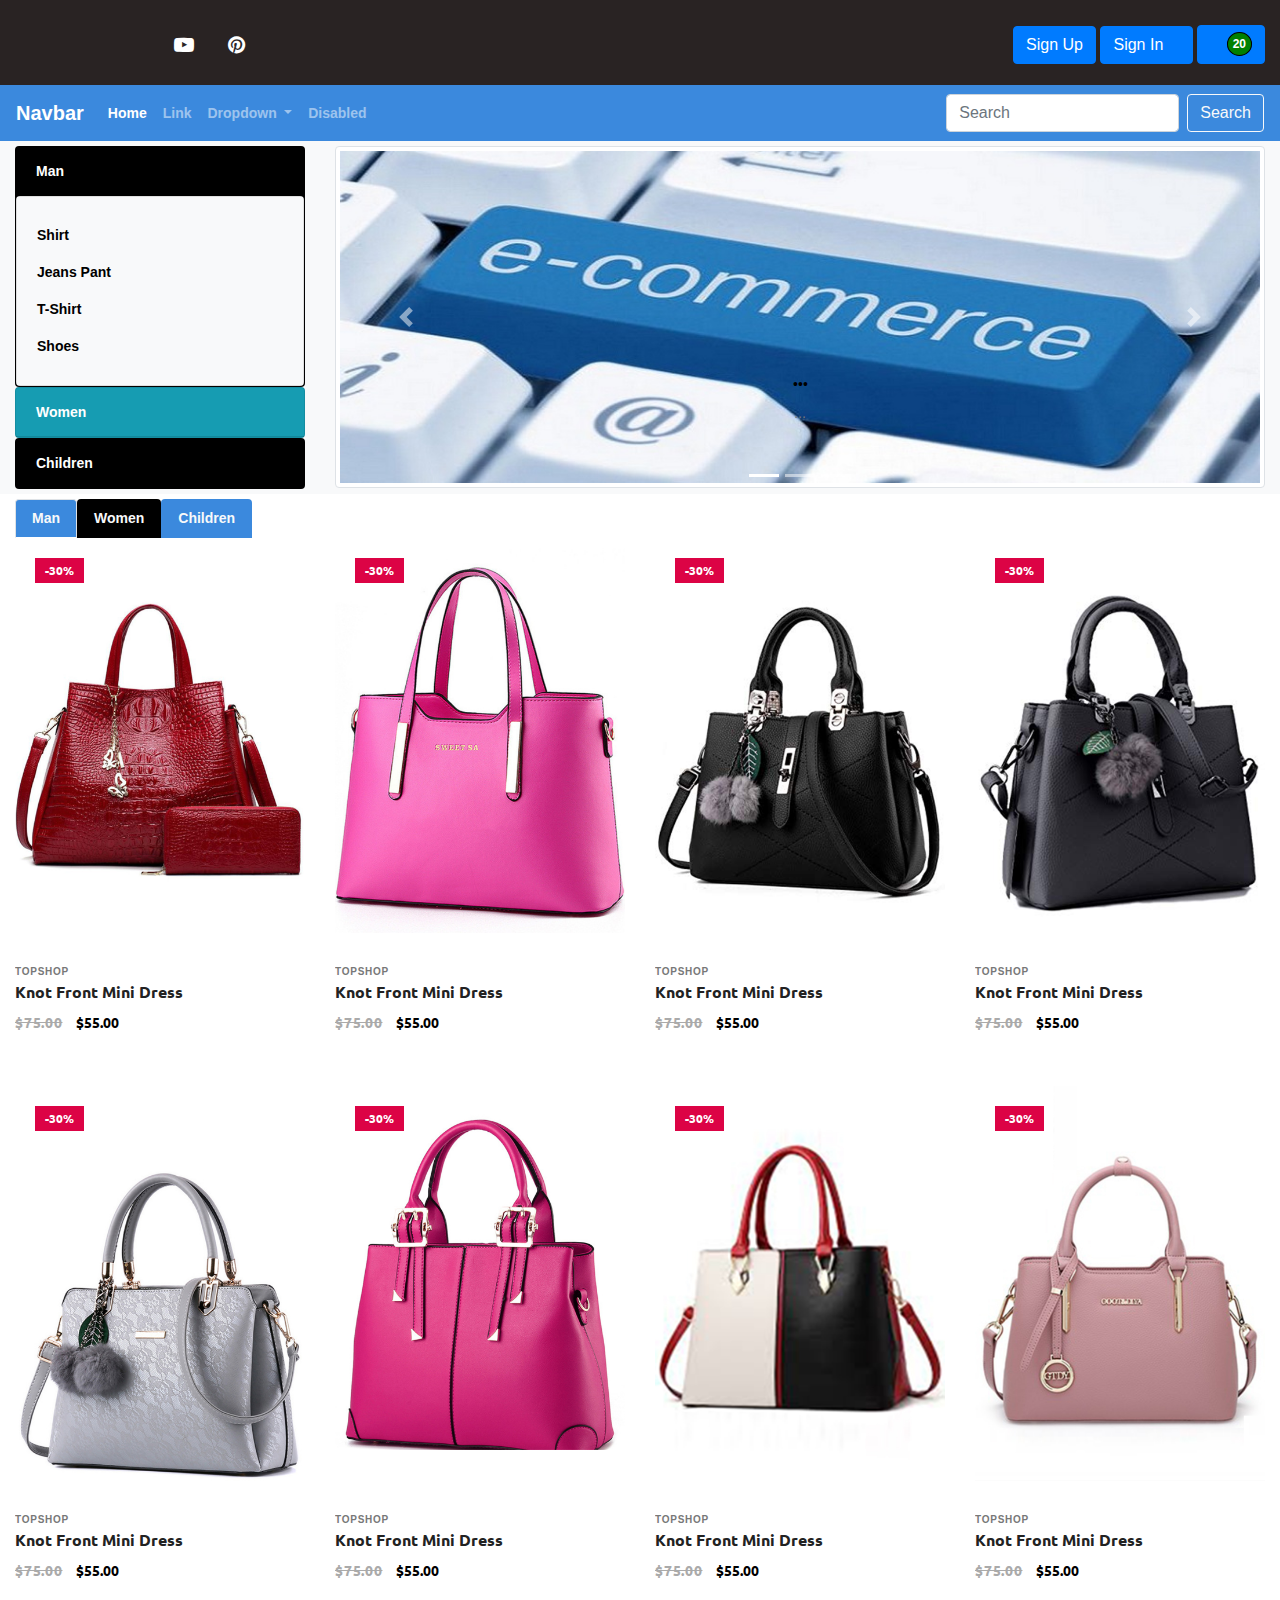
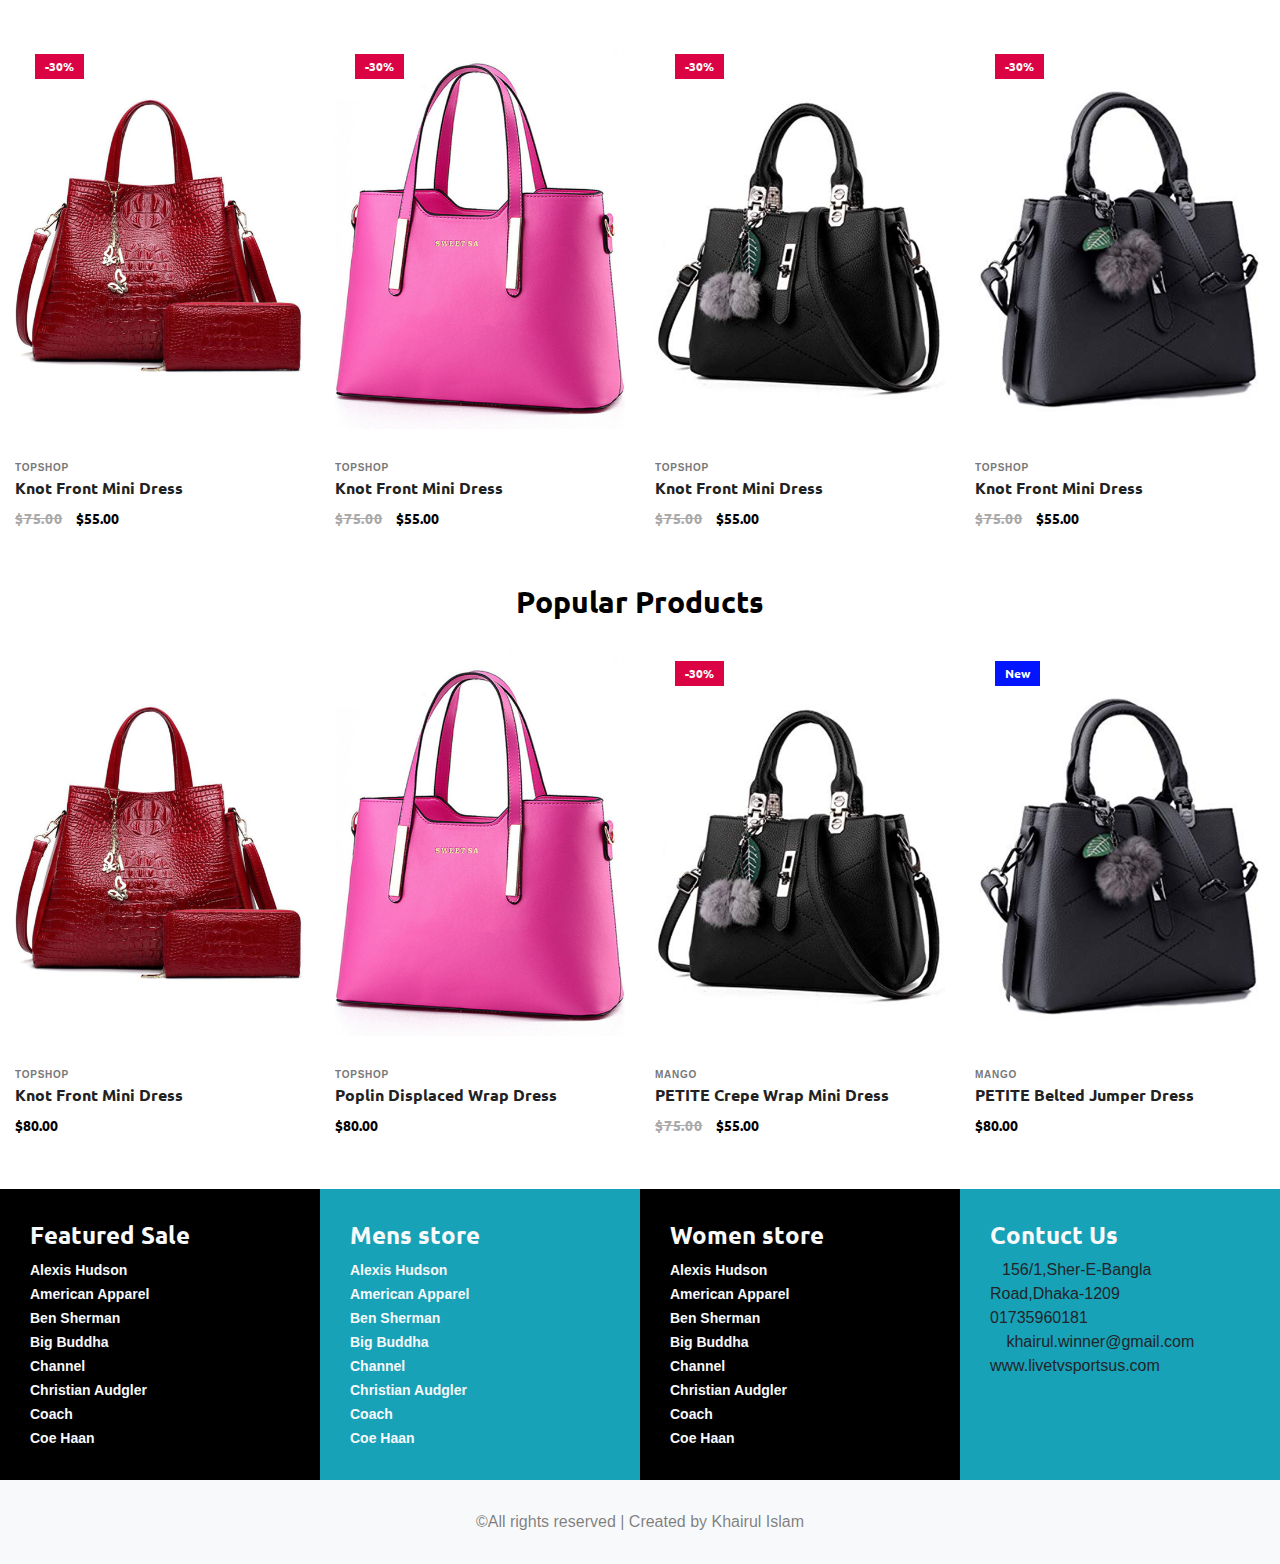
<file: bag.html>
<!doctype html>
<html lang="en">
  <head>
    <!-- Required meta tags -->
    <meta charset="utf-8">
    <meta name="viewport" content="width=device-width, initial-scale=1, shrink-to-fit=no">

    <!-- Bootstrap CSS -->
    <link rel="stylesheet" href="https://stackpath.bootstrapcdn.com/bootstrap/4.1.3/css/bootstrap.min.css" integrity="sha384-MCw98/SFnGE8fJT3GXwEOngsV7Zt27NXFoaoApmYm81iuXoPkFOJwJ8ERdknLPMO" crossorigin="anonymous">
	<link rel="stylesheet" href="https://use.fontawesome.com/releases/v5.3.1/css/all.css" integrity="sha384-mzrmE5qonljUremFsqc01SB46JvROS7bZs3IO2EmfFsd15uHvIt+Y8vEf7N7fWAU" crossorigin="anonymous">
	

    <!-- Core Style CSS -->
    <link rel="stylesheet" href="css/core-style.css">
    
    <link rel="stylesheet" href="style.css">

    <title>Ladies Bag</title>
	<style>
		.menu-header{
			width:100%;
			background:#292323;
			overflow:hidden;
			padding:10px 0 10px 0;
		}
		.bg-primary{
			background-color: #3b89dd!important;
		}
		.menu_head{
			background:#292323;
			float:left;
			overflow:hidden;
			margin-left:2%;
			width:48%;
			margin-top:5px;
		}
		.menu_head ul{
			list-style:none;
			margin:0;
			padding:0;
		}
		.menu_head ul li{
			display:inline-block;
		}
		.menu_head ul li a{
			color:#FFFFFF;
			padding:15px;
			font-size:20px;
			display:block;
		}
		.menu_head ul li a:hover{
			border-radius:50%;
			background:#FFFFFF;
			color:#3498db;

		}
		.sign_up{
			float:right;
			margin-right:2%
			width:48%;
			margin-top:15px;
			margin-right:15px;
		}
		.abc{
			padding: 5px;
			color: #FFFFFF;
			background:green;
			border-radius:50%;
			border:1px solid #000000;
		}


		@media screen and (max-width: 500px) {
			.sign_up{
				width:100%;
				margin-top:15px;
				margin-right:15px;
				text-align:center;
				float:none;
			}
			.menu_head{
				width:100%;
				text-align:center;
				float:none;
			}
		}
		.menu_slider{
			padding:5px 15px 5px 15px;
			background:red;
		}
		.footer_top, .footer{
			padding:30px;
		}
	</style>


  </head>
  <body>
  <div class="menu-header">
	  <div class="menu_head">
		  <ul>
			  <li><a href="https://www.facebook.com/arifurrahmankhan97" target="_blank"><i class="fab fa-facebook-f"></i></a></li>
			  <li><a href="#" target="_blank"><i class="fab fa-twitter"></i></a></li>
			  <li><a href="#" target="_blank"><i class="fab fa-google-plus-g"></i></a></li>
			  <li><a href="#" target="_blank"><i class="fa fa-youtube-play" aria-hidden="true"></i></a></li>
			  <li><a href="#" target="_blank"><i class="fa fa-pinterest" aria-hidden="true"></i></a></li>
		  </ul>
	  </div>
	  <div class="sign_up">
		  <button type="button" class="btn btn-primary" data-toggle="modal" data-target="#myModal">
			  Sign Up <i class="fas fa-sign-in-alt"></i>
		  </button>
		  <button type="button" class="btn btn-primary" data-toggle="modal" data-target="#myModal2">
			  Sign In <i class="fas fa-user"></i>
		  </button>
		  <button type="button" class="btn btn-primary" data-toggle="modal" data-target="#myModal3">
			  <i class="fas fa-shopping-cart"></i> <span class="badge abc">20</span>
		  </button>

		  <!-- The Modal -->
		  <div class="modal" id="myModal" data-keyboard="false" data-backdrop="static">
			  <div class="modal-dialog">
				  <div class="modal-content bg-primary">
					  <!-- Modal Header -->
					  <div class="modal-header">
						  <h4 class="modal-title">Sign UP</h4>
						  <button type="button" class="close" data-dismiss="modal">&times;</button>
					  </div>
					  <!-- Modal body -->
					  <div class="modal-body">
						  <form action="#">
							  <div class="form-group">
								  <label for="" placeholder="First Name">Type First Name</label>
								  <input type="email" class="form-control" />
							  </div>
							  <div class="form-group">
								  <label for="" placeholder="Last Name">Type Last Name</label>
								  <input type="email" class="form-control" />
							  </div>
							  <div class="form-group">
								  <label for="" placeholder="User Name">User Name</label>
								  <input type="email" class="form-control" />
							  </div>
							  <div class="form-group">
								  <label for="" placeholder="Type your email">Type Email</label>
								  <input type="email" class="form-control" />
							  </div>
							  <div class="form-group">
								  <label for="" placeholder="Type email password">Password</label>
								  <input type="password" class="form-control" />
							  </div>
						  </form>
					  </div>
					  <!-- Modal footer -->
					  <div class="modal-footer">
						  <button type="button" class="btn btn-danger" data-dismiss="modal">Submit</button>
					  </div>
				  </div>
			  </div>
		  </div>

		  <div class="modal" id="myModal2" data-keyboard="false" data-backdrop="static">
			  <div class="modal-dialog">
				  <div class="modal-content bg-primary">

					  <!-- Modal Header -->
					  <div class="modal-header">
						  <h4 class="modal-title">Sign In</h4>
						  <button type="button" class="close" data-dismiss="modal">&times;</button>
					  </div>

					  <!-- Modal body -->
					  <div class="modal-body">
						  <form action="#">
							  <div class="form-group">
								  <label for="" placeholder="Type your email">Type Email</label>
								  <input type="email" class="form-control" />
							  </div>
							  <div class="form-group">
								  <label for="" placeholder="Type email password">Password</label>
								  <input type="password" class="form-control" />
							  </div>
						  </form>
					  </div>

					  <!-- Modal footer -->
					  <div class="modal-footer">
						  <button type="button" class="btn btn-danger" data-dismiss="modal">Sign In</button>
					  </div>

				  </div>
			  </div>
		  </div>

		  <div class="modal" id="myModal3" data-keyboard="false" data-backdrop="static">
			  <div class="modal-dialog">
				  <div class="modal-content bg-primary">

					  <!-- Modal Header -->
					  <div class="modal-header">
						  <h4 class="modal-title">Summary</h4>
						  <button type="button" class="close" data-dismiss="modal">&times;</button>
					  </div>

					  <!-- Modal body -->
					  <div class="modal-body">
						  <table class="table table-hover table-striped table-bordered table-dark">
							  <thead>
							  <tr>
								  <td>Sub Total</td>
								  <td class="text-right">$274.00</td>
							  </tr>
							  </thead>
							  <tr class="">
								  <td>Delivery</td>
								  <td class="text-right">Free</td>
							  </tr>
							  <tr>
								  <td>Discount</td>
								  <td class="text-right">-15%</td>
							  </tr>
							  <tr>
								  <td>Total</td>
								  <td class="text-right">$232.00</td>
							  </tr>
						  </table>
					  </div>

					  <!-- Modal footer -->
					  <div class="modal-footer">
						  <a class="btn btn-danger" href="checkout.html" >Check Out</a>
					  </div>

				  </div>
			  </div>
		  </div>
	  </div>
  </div>
  <!--Sticky Menu Bar-->
  <nav class="navbar navbar-expand-lg navbar-dark bg-primary sticky-top">
	  <a class="navbar-brand" href="#" target="_blank">Navbar</a>
	  <button class="navbar-toggler" type="button" data-toggle="collapse" data-target="#navbarSupportedContent" aria-controls="navbarSupportedContent" aria-expanded="false" aria-label="Toggle navigation">
		  <span class="navbar-toggler-icon"></span>
	  </button>

	  <div class="collapse navbar-collapse" id="navbarSupportedContent">
		  <ul class="navbar-nav mr-auto">
			  <li class="nav-item active">
				  <a class="nav-link" href="index.html" target="_blank">Home <span class="sr-only">(current)</span></a>
			  </li>
			  <li class="nav-item">
				  <a class="nav-link" href="#" target="_blank">Link</a>
			  </li>
			  <li class="nav-item dropdown">
				  <a target="_blank" class="nav-link dropdown-toggle" href="#" id="navbarDropdown" role="button" data-toggle="dropdown" aria-haspopup="true" aria-expanded="false">
					  Dropdown
				  </a>
				  <div class="dropdown-menu" aria-labelledby="navbarDropdown">
					  <a class="dropdown-item" href="#" target="_blank">Action</a>
					  <a class="dropdown-item" href="#" target="_blank">Another action</a>
					  <div class="dropdown-divider"></div>
					  <a class="dropdown-item" href="#" target="_blank">Something else here</a>
				  </div>
			  </li>
			  <li class="nav-item">
				  <a class="nav-link" href="#">Disabled</a>
			  </li>
		  </ul>
		  <form class="form-inline my-2 my-lg-0">
			  <input class="form-control mr-sm-2" type="search" placeholder="Search" aria-label="Search">
			  <button class="btn btn-outline-light my-2 my-sm-0" type="submit">Search</button>
		  </form>
	  </div>
  </nav>

  <!--Slide Menubar-->
  <div class="container-fluid menu_slider bg-light">
	  <div class="row">
		  <div class="col-sm-3">
			  <div id="accordion" role="tablist">
				  <div class="card bg-dark">
					  <div class="card-header" role="tab">
						  <a href="#section-1" data-toggle="collapse" class="text-white">Man</a>
					  </div>
					  <div class="collapse show" id="section-1" data-parent="#accordion">
						  <div class="card">
							  <div class="card-body bg-light">
								  <ul class="navbar-nav mr-auto">
									  <li class="nav-item active">
										  <a class="nav-link" href="shirt.html" target="_blank">Shirt <span class="sr-only">(current)</span></a>
									  </li>
									  <li class="nav-item active">
										  <a class="nav-link" href="jeans.html" target="_blank">Jeans Pant <span class="sr-only">(current)</span></a>
									  </li>
									  <li class="nav-item">
										  <a class="nav-link" href="T-shirt.html" target="_blank">T-Shirt<span class="sr-only">(current)</span></a>
									  </li>
									  <li class="nav-item">
										  <a class="nav-link" href="shoe.html" target="_blank">Shoes<span class="sr-only">(current)</span></a>
									  </li>
								  </ul>
							  </div>
						  </div>
					  </div>
				  </div>

				  <div class="card bg-info">
					  <div class="card-header" role="tab">
						  <a href="#section-2" data-toggle="collapse" class="text-white">Women</a>
					  </div>
					  <div class="collapse" id="section-2" data-parent="#accordion">
						  <div class="card">
							  <div class="card-body bg-light">
								  <ul class="navbar-nav mr-auto">
									  <li class="nav-item active">
										  <a class="nav-link" href="threepeace.html">Dress <span class="sr-only">(current)</span></a>
									  </li>
									  <li class="nav-item active">
										  <a class="nav-link" href="bag.html">Ladis Bag</a>
									  </li>
									  <li class="nav-item">
										  <a class="nav-link" href="#">Link</a>
									  </li>
									  <li class="nav-item">
										  <a class="nav-link" href="#">Link</a>
									  </li>
									  <li class="nav-item">
										  <a class="nav-link" href="#">Link</a>
									  </li>
								  </ul>
							  </div>
						  </div>
					  </div>
				  </div>

				  <div class="card bg-dark">
					  <div class="card-header" role="tab">
						  <a href="#section-3" data-toggle="collapse" class="text-white">Children</a>
					  </div>
					  <div class="collapse" id="section-3" data-parent="#accordion">
						  <div class="card">
							  <div class="card-body bg-light">
								  <ul class="navbar-nav mr-auto">
									  <li class="nav-item active">
										  <a class="nav-link" href="ctshrt.html" target="_blank">Children T-Shirt<span class="sr-only">(current)</span></a>
									  </li>
									  <li class="nav-item">
										  <a class="nav-link" href="cjeans.html" target="_blank">Children Jeans</a>
									  </li>
									  <li class="nav-item">
										  <a class="nav-link" href="cshoe.html" target="_blank">Children Shoe</a>
									  </li>
									  <li class="nav-item">
										  <a class="nav-link" href="#">Link</a>
									  </li>
									  <li class="nav-item">
										  <a class="nav-link" href="#">Link</a>
									  </li>
								  </ul>
							  </div>
						  </div>
					  </div>
				  </div>
			  </div>
		  </div>
		  <div class="col-sm-9">
			  <div id="carouselExampleIndicators" class="carousel slide img-thumbnail" data-ride="carousel">
				  <ol class="carousel-indicators">
					  <li data-target="#carouselExampleIndicators" data-slide-to="0" class="active"></li>
					  <li data-target="#carouselExampleIndicators" data-slide-to="1"></li>
					  <li data-target="#carouselExampleIndicators" data-slide-to="2"></li>
				  </ol>
				  <div class="carousel-inner">
					  <div class="carousel-item active">
						  <img class="d-block w-100" src="images/e_Commerce.jpg" alt="First slide">

						  <div class="carousel-caption d-none d-md-block">
							  <h5>...</h5>
							  <p>...</p>

						  </div>
					  </div>
					  <div class="carousel-item">
						  <img class="d-block w-100" src="images/what-is-ecommerce.png" alt="Second slide">

						  <div class="carousel-caption d-none d-md-block">
							  <h5>...</h5>
							  <p>...</p>
						  </div>

					  </div>
					  <div class="carousel-item">
						  <img class="d-block w-100" src="images/shopping.jpeg" alt="Third slide">

						  <div class="carousel-caption d-none d-md-block">
							  <h5>...</h5>
							  <p>...</p>
						  </div>

					  </div>
				  </div>
				  <a class="carousel-control-prev" href="#carouselExampleIndicators" role="button" data-slide="prev">
					  <span class="carousel-control-prev-icon" aria-hidden="true"></span>
					  <span class="sr-only">Previous</span>
				  </a>
				  <a class="carousel-control-next" href="#carouselExampleIndicators" role="button" data-slide="next">
					  <span class="carousel-control-next-icon" aria-hidden="true"></span>
					  <span class="sr-only">Next</span>
				  </a>
			  </div>
		  </div>
	  </div>
  </div>



  <!-- Menu Tabs -->
  <div class="container-fluid" style="margin-left:15px; margin-top:5px;">
	  <div class="row">
		  <ul class="nav nav-tabs" role="tablist">
			  <li class="nav-item">
				  <a class="nav-link active bg-primary text-light" href="#profile" role="tab" data-toggle="tab">Man</a>
			  </li>
			  <li class="nav-item">
				  <a class="nav-link bg-dark text-light" href="#buzz" role="tab" data-toggle="tab">Women</a>
			  </li>
			  <li class="nav-item">
				  <a class="nav-link bg-primary text-light" href="#references" role="tab" data-toggle="tab">Children</a>
			  </li>
		  </ul>
	  </div>
  </div>
<!-- Tab panes -->
<div class="tab-content">
  <div role="tabpanel" class="tab-pane fade in active show" id="profile">
  <div class="container-fluid">
	<div class="row">
		<div class="col-12 col-sm-6 col-lg-3 in">
				<div class="single-product-wrapper">
					<!-- Product Image -->
					<div class="product-img">
						<img src="img/product-img/product-35.jpg" alt="">
						<!-- Hover Thumb -->
						<img class="hover-img" src="img/product-img/product-36.jpg" alt="">

						<!-- Product Badge -->
						<div class="product-badge offer-badge">
							<span>-30%</span>
						</div>
						<!-- Favourite -->
						<div class="product-favourite">
							<a href="#" class="favme fa fa-heart"></a>
						</div>
					</div>

					<!-- Product Description -->
					<div class="product-description">
						<span>topshop</span>
						<a href="single-product-details.html">
							<h6>Knot Front Mini Dress</h6>
						</a>
						<p class="product-price"><span class="old-price">$75.00</span> $55.00</p>

						<!-- Hover Content -->
						<div class="hover-content">
							<!-- Add to Cart -->
							<div class="add-to-cart-btn">
								<a href="#" class="btn essence-btn">Add to Cart</a>
							</div>
						</div>
					</div>
				</div>
			</div>
			<div class="col-12 col-sm-6 col-lg-3">
				<div class="single-product-wrapper">
					<!-- Product Image -->
					<div class="product-img">
						<img src="img/product-img/product-36.jpg" alt="">
						<!-- Hover Thumb -->
						<img class="hover-img" src="img/product-img/product-37.jpg" alt="">

						<!-- Product Badge -->
						<div class="product-badge offer-badge">
							<span>-30%</span>
						</div>
						<!-- Favourite -->
						<div class="product-favourite">
							<a href="#" class="favme fa fa-heart"></a>
						</div>
					</div>

					<!-- Product Description -->
					<div class="product-description">
						<span>topshop</span>
						<a href="single-product-details.html">
							<h6>Knot Front Mini Dress</h6>
						</a>
						<p class="product-price"><span class="old-price">$75.00</span> $55.00</p>

						<!-- Hover Content -->
						<div class="hover-content">
							<!-- Add to Cart -->
							<div class="add-to-cart-btn">
								<a href="#" class="btn essence-btn">Add to Cart</a>
							</div>
						</div>
					</div>
				</div>
			</div>
			<div class="col-12 col-sm-6 col-lg-3">
				<div class="single-product-wrapper">
					<!-- Product Image -->
					<div class="product-img">
						<img src="img/product-img/product-37.jpg" alt="">
						<!-- Hover Thumb -->
						<img class="hover-img" src="img/product-img/product-38.jpg" alt="">

						<!-- Product Badge -->
						<div class="product-badge offer-badge">
							<span>-30%</span>
						</div>
						<!-- Favourite -->
						<div class="product-favourite">
							<a href="#" class="favme fa fa-heart"></a>
						</div>
					</div>

					<!-- Product Description -->
					<div class="product-description">
						<span>topshop</span>
						<a href="single-product-details.html">
							<h6>Knot Front Mini Dress</h6>
						</a>
						<p class="product-price"><span class="old-price">$75.00</span> $55.00</p>

						<!-- Hover Content -->
						<div class="hover-content">
							<!-- Add to Cart -->
							<div class="add-to-cart-btn">
								<a href="#" class="btn essence-btn">Add to Cart</a>
							</div>
						</div>
					</div>
				</div>
			</div>
			
			<div class="col-12 col-sm-6 col-lg-3">
				<div class="single-product-wrapper">
					<!-- Product Image -->
					<div class="product-img">
						<img src="img/product-img/product-38.jpg" alt="">
						<!-- Hover Thumb -->
						<img class="hover-img" src="img/product-img/product-39.jpg" alt="">

						<!-- Product Badge -->
						<div class="product-badge offer-badge">
							<span>-30%</span>
						</div>
						<!-- Favourite -->
						<div class="product-favourite">
							<a href="#" class="favme fa fa-heart"></a>
						</div>
					</div>

					<!-- Product Description -->
					<div class="product-description">
						<span>topshop</span>
						<a href="single-product-details.html">
							<h6>Knot Front Mini Dress</h6>
						</a>
						<p class="product-price"><span class="old-price">$75.00</span> $55.00</p>

						<!-- Hover Content -->
						<div class="hover-content">
							<!-- Add to Cart -->
							<div class="add-to-cart-btn">
								<a href="#" class="btn essence-btn">Add to Cart</a>
							</div>
						</div>
					</div>
				</div>
			</div>
			<div class="col-12 col-sm-6 col-lg-3">
				<div class="single-product-wrapper">
					<!-- Product Image -->
					<div class="product-img">
						<img src="img/product-img/product-39.jpg" alt="">
						<!-- Hover Thumb -->
						<img class="hover-img" src="img/product-img/product-40.jpg" alt="">

						<!-- Product Badge -->
						<div class="product-badge offer-badge">
							<span>-30%</span>
						</div>
						<!-- Favourite -->
						<div class="product-favourite">
							<a href="#" class="favme fa fa-heart"></a>
						</div>
					</div>

					<!-- Product Description -->
					<div class="product-description">
						<span>topshop</span>
						<a href="single-product-details.html">
							<h6>Knot Front Mini Dress</h6>
						</a>
						<p class="product-price"><span class="old-price">$75.00</span> $55.00</p>

						<!-- Hover Content -->
						<div class="hover-content">
							<!-- Add to Cart -->
							<div class="add-to-cart-btn">
								<a href="#" class="btn essence-btn">Add to Cart</a>
							</div>
						</div>
					</div>
				</div>
			</div>
			<div class="col-12 col-sm-6 col-lg-3">
				<div class="single-product-wrapper">
					<!-- Product Image -->
					<div class="product-img">
						<img src="img/product-img/product-41.jpg" alt="">
						<!-- Hover Thumb -->
						<img class="hover-img" src="img/product-img/product-42.jpg" alt="">

						<!-- Product Badge -->
						<div class="product-badge offer-badge">
							<span>-30%</span>
						</div>
						<!-- Favourite -->
						<div class="product-favourite">
							<a href="#" class="favme fa fa-heart"></a>
						</div>
					</div>

					<!-- Product Description -->
					<div class="product-description">
						<span>topshop</span>
						<a href="single-product-details.html">
							<h6>Knot Front Mini Dress</h6>
						</a>
						<p class="product-price"><span class="old-price">$75.00</span> $55.00</p>

						<!-- Hover Content -->
						<div class="hover-content">
							<!-- Add to Cart -->
							<div class="add-to-cart-btn">
								<a href="#" class="btn essence-btn">Add to Cart</a>
							</div>
						</div>
					</div>
				</div>
			</div>
			<div class="col-12 col-sm-6 col-lg-3">
				<div class="single-product-wrapper">
					<!-- Product Image -->
					<div class="product-img">
						<img src="img/product-img/product-42.jpg" alt="">
						<!-- Hover Thumb -->
						<img class="hover-img" src="img/product-img/product-43.jpg" alt="">

						<!-- Product Badge -->
						<div class="product-badge offer-badge">
							<span>-30%</span>
						</div>
						<!-- Favourite -->
						<div class="product-favourite">
							<a href="#" class="favme fa fa-heart"></a>
						</div>
					</div>

					<!-- Product Description -->
					<div class="product-description">
						<span>topshop</span>
						<a href="single-product-details.html">
							<h6>Knot Front Mini Dress</h6>
						</a>
						<p class="product-price"><span class="old-price">$75.00</span> $55.00</p>

						<!-- Hover Content -->
						<div class="hover-content">
							<!-- Add to Cart -->
							<div class="add-to-cart-btn">
								<a href="#" class="btn essence-btn">Add to Cart</a>
							</div>
						</div>
					</div>
				</div>
			</div>
			
			<div class="col-12 col-sm-6 col-lg-3">
				<div class="single-product-wrapper">
					<!-- Product Image -->
					<div class="product-img">
						<img src="img/product-img/product-43.jpg" alt="">
						<!-- Hover Thumb -->
						<img class="hover-img" src="img/product-img/product-35.jpg" alt="">

						<!-- Product Badge -->
						<div class="product-badge offer-badge">
							<span>-30%</span>
						</div>
						<!-- Favourite -->
						<div class="product-favourite">
							<a href="#" class="favme fa fa-heart"></a>
						</div>
					</div>

					<!-- Product Description -->
					<div class="product-description">
						<span>topshop</span>
						<a href="single-product-details.html">
							<h6>Knot Front Mini Dress</h6>
						</a>
						<p class="product-price"><span class="old-price">$75.00</span> $55.00</p>

						<!-- Hover Content -->
						<div class="hover-content">
							<!-- Add to Cart -->
							<div class="add-to-cart-btn">
								<a href="#" class="btn essence-btn">Add to Cart</a>
							</div>
						</div>
					</div>
				</div>
			</div>
			<div class="col-12 col-sm-6 col-lg-3">
				<div class="single-product-wrapper">
					<!-- Product Image -->
					<div class="product-img">
						<img src="img/product-img/product-35.jpg" alt="">
						<!-- Hover Thumb -->
						<img class="hover-img" src="img/product-img/product-36.jpg" alt="">

						<!-- Product Badge -->
						<div class="product-badge offer-badge">
							<span>-30%</span>
						</div>
						<!-- Favourite -->
						<div class="product-favourite">
							<a href="#" class="favme fa fa-heart"></a>
						</div>
					</div>

					<!-- Product Description -->
					<div class="product-description">
						<span>topshop</span>
						<a href="single-product-details.html">
							<h6>Knot Front Mini Dress</h6>
						</a>
						<p class="product-price"><span class="old-price">$75.00</span> $55.00</p>

						<!-- Hover Content -->
						<div class="hover-content">
							<!-- Add to Cart -->
							<div class="add-to-cart-btn">
								<a href="#" class="btn essence-btn">Add to Cart</a>
							</div>
						</div>
					</div>
				</div>
			</div>
			<div class="col-12 col-sm-6 col-lg-3">
				<div class="single-product-wrapper">
					<!-- Product Image -->
					<div class="product-img">
						<img src="img/product-img/product-36.jpg" alt="">
						<!-- Hover Thumb -->
						<img class="hover-img" src="img/product-img/product-37.jpg" alt="">

						<!-- Product Badge -->
						<div class="product-badge offer-badge">
							<span>-30%</span>
						</div>
						<!-- Favourite -->
						<div class="product-favourite">
							<a href="#" class="favme fa fa-heart"></a>
						</div>
					</div>

					<!-- Product Description -->
					<div class="product-description">
						<span>topshop</span>
						<a href="single-product-details.html">
							<h6>Knot Front Mini Dress</h6>
						</a>
						<p class="product-price"><span class="old-price">$75.00</span> $55.00</p>

						<!-- Hover Content -->
						<div class="hover-content">
							<!-- Add to Cart -->
							<div class="add-to-cart-btn">
								<a href="#" class="btn essence-btn">Add to Cart</a>
							</div>
						</div>
					</div>
				</div>
			</div>
			<div class="col-12 col-sm-6 col-lg-3">
				<div class="single-product-wrapper">
					<!-- Product Image -->
					<div class="product-img">
						<img src="img/product-img/product-37.jpg" alt="">
						<!-- Hover Thumb -->
						<img class="hover-img" src="img/product-img/product-38.jpg" alt="">

						<!-- Product Badge -->
						<div class="product-badge offer-badge">
							<span>-30%</span>
						</div>
						<!-- Favourite -->
						<div class="product-favourite">
							<a href="#" class="favme fa fa-heart"></a>
						</div>
					</div>

					<!-- Product Description -->
					<div class="product-description">
						<span>topshop</span>
						<a href="single-product-details.html">
							<h6>Knot Front Mini Dress</h6>
						</a>
						<p class="product-price"><span class="old-price">$75.00</span> $55.00</p>

						<!-- Hover Content -->
						<div class="hover-content">
							<!-- Add to Cart -->
							<div class="add-to-cart-btn">
								<a href="#" class="btn essence-btn">Add to Cart</a>
							</div>
						</div>
					</div>
				</div>
			</div>
			
			<div class="col-12 col-sm-6 col-lg-3">
				<div class="single-product-wrapper">
					<!-- Product Image -->
					<div class="product-img">
						<img src="img/product-img/product-38.jpg" alt="">
						<!-- Hover Thumb -->
						<img class="hover-img" src="img/product-img/product-39.jpg" alt="">

						<!-- Product Badge -->
						<div class="product-badge offer-badge">
							<span>-30%</span>
						</div>
						<!-- Favourite -->
						<div class="product-favourite">
							<a href="#" class="favme fa fa-heart"></a>
						</div>
					</div>

					<!-- Product Description -->
					<div class="product-description">
						<span>topshop</span>
						<a href="single-product-details.html">
							<h6>Knot Front Mini Dress</h6>
						</a>
						<p class="product-price"><span class="old-price">$75.00</span> $55.00</p>

						<!-- Hover Content -->
						<div class="hover-content">
							<!-- Add to Cart -->
							<div class="add-to-cart-btn">
								<a href="#" class="btn essence-btn">Add to Cart</a>
							</div>
						</div>
					</div>
				</div>
			</div>
		</div>
	</div>
  </div>
  <div role="tabpanel" class="tab-pane fade" id="buzz">bbb</div>
  <div role="tabpanel" class="tab-pane fade" id="references">ccc</div>
</div>



	
	<!-- Popular Product -->
<section class="new_arrivals_area clearfix">
        <div class="container-fluid">
            <div class="row">
                <div class="col-12">
                    <div class="section-heading text-center">
                        <h2>Popular Products</h2>
                    </div>
                </div>
            </div>
        </div>

        <div class="container-fluid">
            <div class="row">
                <div class="col-12">
                    <div class="popular-products-slides owl-carousel">

                        <!-- Single Product -->
                        <div class="single-product-wrapper">
                            <!-- Product Image -->
                            <div class="product-img">
                                <img src="img/product-img/product-35.jpg" alt="">
                                <!-- Hover Thumb -->
                                <img class="hover-img" src="img/product-img/product-36.jpg" alt="">
                                <!-- Favourite -->
                                <div class="product-favourite">
                                    <a href="#" class="favme fa fa-heart"></a>
                                </div>
                            </div>
                            <!-- Product Description -->
                            <div class="product-description">
                                <span>topshop</span>
                                <a href="single-product-details.html">
                                    <h6>Knot Front Mini Dress</h6>
                                </a>
                                <p class="product-price">$80.00</p>

                                <!-- Hover Content -->
                                <div class="hover-content">
                                    <!-- Add to Cart -->
                                    <div class="add-to-cart-btn">
                                        <a href="#" class="btn essence-btn">Add to Cart</a>
                                    </div>
                                </div>
                            </div>
                        </div>

                        <!-- Single Product -->
                        <div class="single-product-wrapper">
                            <!-- Product Image -->
                            <div class="product-img">
                                <img src="img/product-img/product-36.jpg" alt="">
                                <!-- Hover Thumb -->
                                <img class="hover-img" src="img/product-img/product-37.jpg" alt="">
                                <!-- Favourite -->
                                <div class="product-favourite">
                                    <a href="#" class="favme fa fa-heart"></a>
                                </div>
                            </div>
                            <!-- Product Description -->
                            <div class="product-description">
                                <span>topshop</span>
                                <a href="single-product-details.html">
                                    <h6>Poplin Displaced Wrap Dress</h6>
                                </a>
                                <p class="product-price">$80.00</p>

                                <!-- Hover Content -->
                                <div class="hover-content">
                                    <!-- Add to Cart -->
                                    <div class="add-to-cart-btn">
                                        <a href="#" class="btn essence-btn">Add to Cart</a>
                                    </div>
                                </div>
                            </div>
                        </div>

                        <!-- Single Product -->
                        <div class="single-product-wrapper">
                            <!-- Product Image -->
                            <div class="product-img">
                                <img src="img/product-img/product-37.jpg" alt="">
                                <!-- Hover Thumb -->
                                <img class="hover-img" src="img/product-img/product-38.jpg" alt="">

                                <!-- Product Badge -->
                                <div class="product-badge offer-badge">
                                    <span>-30%</span>
                                </div>

                                <!-- Favourite -->
                                <div class="product-favourite">
                                    <a href="#" class="favme fa fa-heart"></a>
                                </div>
                            </div>
                            <!-- Product Description -->
                            <div class="product-description">
                                <span>mango</span>
                                <a href="single-product-details.html">
                                    <h6>PETITE Crepe Wrap Mini Dress</h6>
                                </a>
                                <p class="product-price"><span class="old-price">$75.00</span> $55.00</p>

                                <!-- Hover Content -->
                                <div class="hover-content">
                                    <!-- Add to Cart -->
                                    <div class="add-to-cart-btn">
                                        <a href="#" class="btn essence-btn">Add to Cart</a>
                                    </div>
                                </div>
                            </div>
                        </div>

                        <!-- Single Product -->
                        <div class="single-product-wrapper">
                            <!-- Product Image -->
                            <div class="product-img">
                                <img src="img/product-img/product-38.jpg" alt="">
                                <!-- Hover Thumb -->
                                <img class="hover-img" src="img/product-img/product-39.jpg" alt="">

                                <!-- Product Badge -->
                                <div class="product-badge new-badge">
                                    <span>New</span>
                                </div>

                                <!-- Favourite -->
                                <div class="product-favourite">
                                    <a href="#" class="favme fa fa-heart"></a>
                                </div>
                            </div>
                            <!-- Product Description -->
                            <div class="product-description">
                                <span>mango</span>
                                <a href="single-product-details.html">
                                    <h6>PETITE Belted Jumper Dress</h6>
                                </a>
                                <p class="product-price">$80.00</p>

                                <!-- Hover Content -->
                                <div class="hover-content">
                                    <!-- Add to Cart -->
                                    <div class="add-to-cart-btn">
                                        <a href="#" class="btn essence-btn">Add to Cart</a>
                                    </div>
                                </div>
                            </div>
                        </div>
                    </div>
                </div>
            </div>
        </div>
    </section>	
	

    <!-- Optional JavaScript -->
<!-- FOOTER TOP -->
  <div class="container-fluid">
	  <div class="row">
		  <div class="col-xs-12 col-sm-6 col-lg-3 bg-dark footer_top">
			  <h4 class="text-light">Featured Sale</h4>
			  <ul class="nav navbar-nav">
				  <li><a class="text-light" href="#">Alexis Hudson</a></li>
				  <li><a class="text-light" href="#">American Apparel</a></li>
				  <li><a class="text-light" href="#">Ben Sherman</a></li>
				  <li><a class="text-light" href="#">Big Buddha</a></li>
				  <li><a class="text-light" href="#">Channel</a></li>
				  <li><a class="text-light" href="#">Christian Audgler</a></li>
				  <li><a class="text-light" href="#">Coach</a></li>
				  <li><a class="text-light" href="#">Coe Haan</a></li>
			  </ul>
		  </div>
		  <div class="col-xs-12 col-sm-6 col-lg-3 bg-info footer_top">
			  <h4 class="text-light">Mens store</h4>
			  <ul class="nav navbar-nav">
				  <li><a class="text-light" href="#">Alexis Hudson</a></li>
				  <li><a class="text-light" href="#">American Apparel</a></li>
				  <li><a class="text-light" href="#">Ben Sherman</a></li>
				  <li><a class="text-light" href="#">Big Buddha</a></li>
				  <li><a class="text-light" href="#">Channel</a></li>
				  <li><a class="text-light" href="#">Christian Audgler</a></li>
				  <li><a class="text-light" href="#">Coach</a></li>
				  <li><a class="text-light" href="#">Coe Haan</a></li>
			  </ul>
		  </div>
		  <div class="col-xs-12 col-sm-6 col-lg-3 bg-dark footer_top">
			  <h4 class="text-light">Women store</h4>
			  <ul class="nav navbar-nav">
				  <li><a class="text-light" href="#">Alexis Hudson</a></li>
				  <li><a class="text-light" href="#">American Apparel</a></li>
				  <li><a class="text-light" href="#">Ben Sherman</a></li>
				  <li><a class="text-light" href="#">Big Buddha</a></li>
				  <li><a class="text-light" href="#">Channel</a></li>
				  <li><a class="text-light" href="#">Christian Audgler</a></li>
				  <li><a class="text-light" href="#">Coach</a></li>
				  <li><a class="text-light" href="#">Coe Haan</a></li>
			  </ul>
		  </div>
		  <div class="col-xs-12 col-sm-6 col-lg-3 bg-info footer_top">
			  <h4 class="text-light">Contuct Us</h4>
			  <ul class="nav navbar-nav">
				  <li><i class="fas fa-home"></i>156/1,Sher-E-Bangla Road,Dhaka-1209</li>
				  <li><i class="fas fa-phone-volume"></i> 01735960181</li>
				  <li><i class="fas fa-envelope-square"></i> khairul.winner@gmail.com</li>
				  <li><i class="fas fa-globe-asia"></i> www.livetvsportsus.com</li>

			  </ul>
		  </div>
	  </div>
  </div>
  <!-- FOOTER -->

  <div class="container-fluid bg-light text-center text-black-50 footer">
	  <span>&copy;All rights reserved | Created by Khairul Islam</span>
  </div>
	
	
	
	
	
	
	
    <!-- jQuery first, then Popper.js, then Bootstrap JS -->
    <script src="js/jquery-2.2.4.min.js"></script>
    <!-- Popper js -->
    <script src="js/popper.min.js"></script>
    <!-- Bootstrap js -->
	<script type="text/javascript" src="js/lightbox.js"></script>
    <script src="js/bootstrap.min.js"></script>
    <!-- Plugins js -->
    <script src="js/plugins.js"></script>
    <!-- Classy Nav js -->
    <script src="js/classy-nav.min.js"></script>
    <!-- Active js -->
    <script src="js/active.js"></script>
  </body>
</html>
</file>
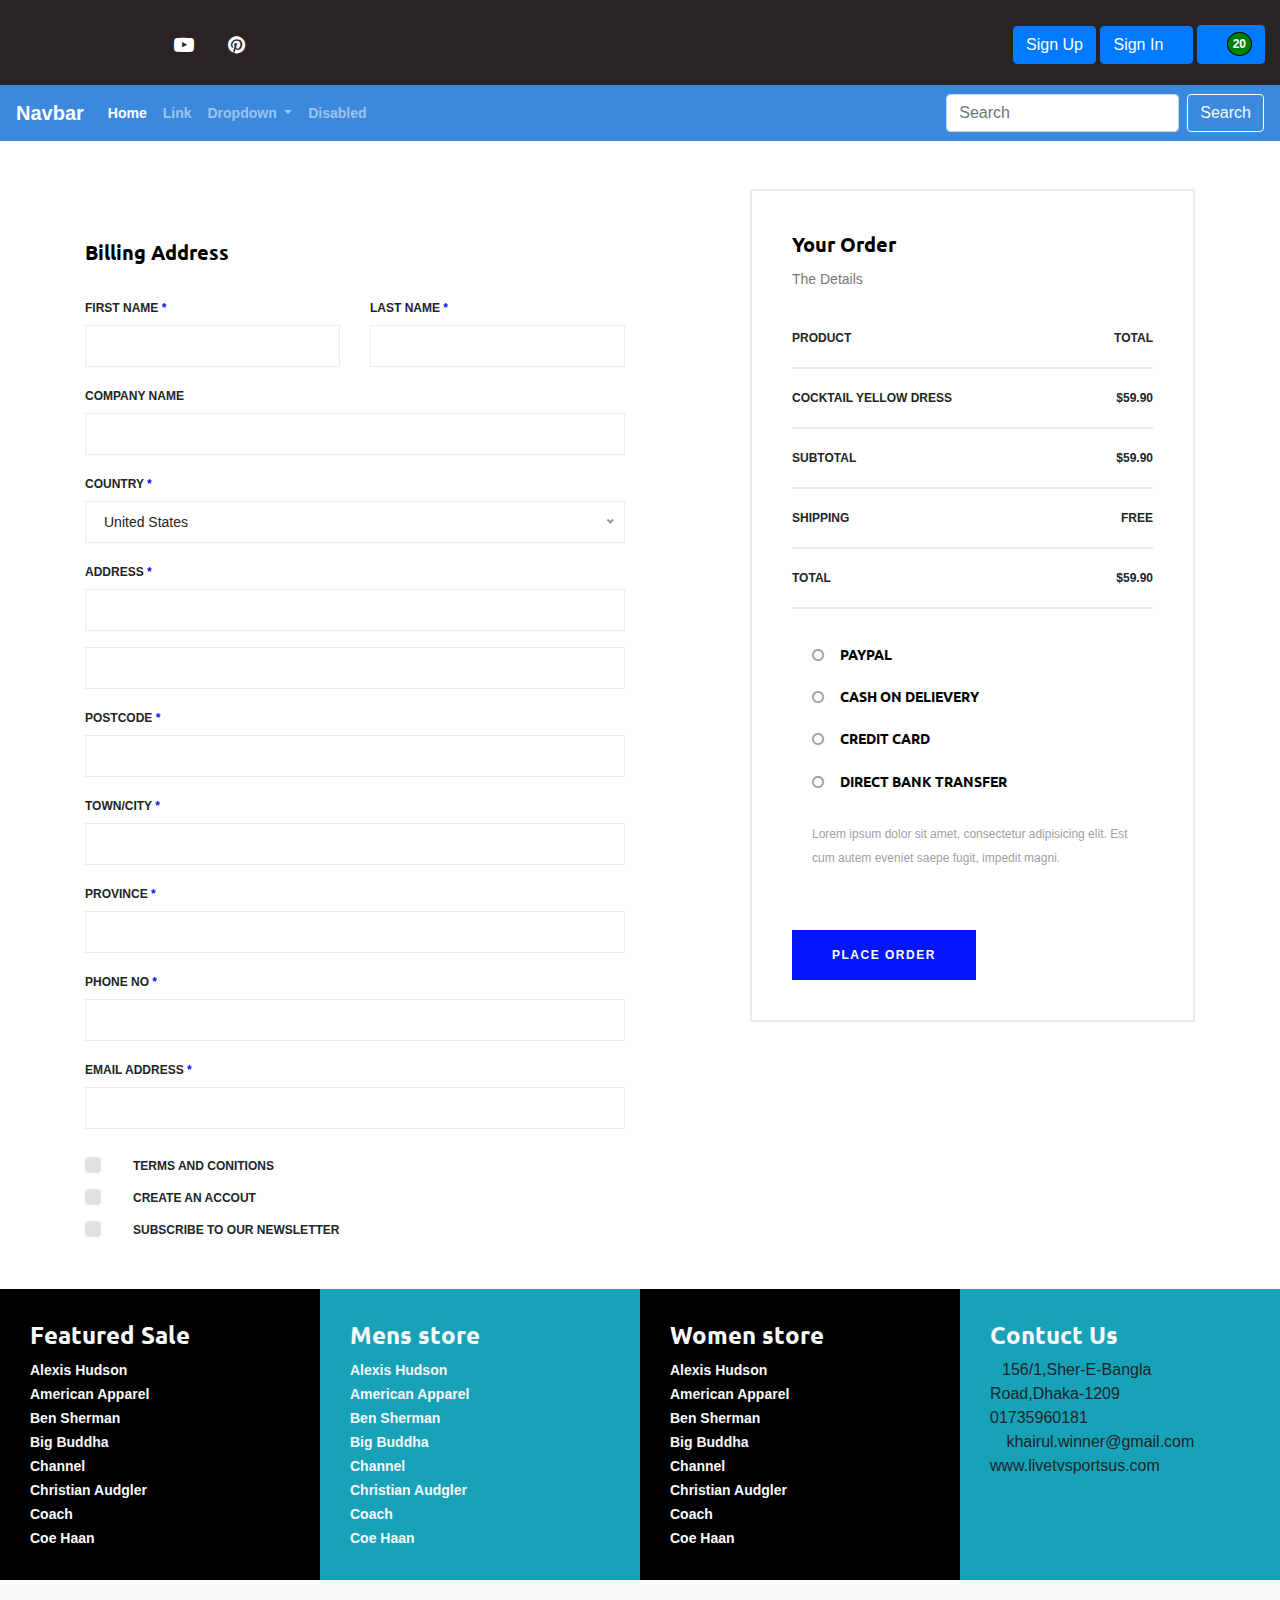
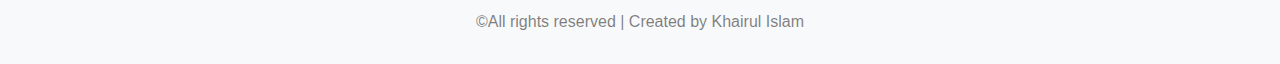
<file: checkout.html>
<!doctype html>
<html lang="en">
  <head>
    <!-- Required meta tags -->
    <meta charset="utf-8">
    <meta name="viewport" content="width=device-width, initial-scale=1, shrink-to-fit=no">

    <!-- Bootstrap CSS -->
    <link rel="stylesheet" href="https://stackpath.bootstrapcdn.com/bootstrap/4.1.3/css/bootstrap.min.css" integrity="sha384-MCw98/SFnGE8fJT3GXwEOngsV7Zt27NXFoaoApmYm81iuXoPkFOJwJ8ERdknLPMO" crossorigin="anonymous">
	<link rel="stylesheet" href="https://use.fontawesome.com/releases/v5.3.1/css/all.css" integrity="sha384-mzrmE5qonljUremFsqc01SB46JvROS7bZs3IO2EmfFsd15uHvIt+Y8vEf7N7fWAU" crossorigin="anonymous">
	

    <!-- Core Style CSS -->
    <link rel="stylesheet" href="css/core-style.css">
    
    <link rel="stylesheet" href="style.css">

    <title>Checkout Form</title>
	<style>
        .menu-header{
            width:100%;
            background:#292323;
            overflow:hidden;
            padding:10px 0 10px 0;
        }
        .bg-primary{
            background-color: #3b89dd!important;
        }
        .menu_head{
            background:#292323;
            float:left;
            overflow:hidden;
            margin-left:2%;
            width:48%;
            margin-top:5px;
        }
        .menu_head ul{
            list-style:none;
            margin:0;
            padding:0;
        }
        .menu_head ul li{
            display:inline-block;
        }
        .menu_head ul li a{
            color:#FFFFFF;
            padding:15px;
            font-size:20px;
            display:block;
        }
        .menu_head ul li a:hover{
            border-radius:50%;
            background:#FFFFFF;
            color:#3498db;

        }
        .sign_up{
            float:right;
            margin-right:2%
            width:48%;
            margin-top:15px;
            margin-right:15px;
        }
        .abc{
            padding: 5px;
            color: #FFFFFF;
            background:green;
            border-radius:50%;
            border:1px solid #000000;
        }


        @media screen and (max-width: 500px) {
            .sign_up{
                width:100%;
                margin-top:15px;
                margin-right:15px;
                text-align:center;
                float:none;
            }
            .menu_head{
                width:100%;
                text-align:center;
                float:none;
            }
        }
        .menu_slider{
            padding:5px 15px 5px 15px;
            background:red;
        }
        .footer_top, .footer{
            padding:30px;
        }
    </style>


  </head>
  <body>
  <div class="menu-header">
      <div class="menu_head">
          <ul>
              <li><a href="https://www.facebook.com/arifurrahmankhan97" target="_blank"><i class="fab fa-facebook-f"></i></a></li>
              <li><a href="#" target="_blank"><i class="fab fa-twitter"></i></a></li>
              <li><a href="#" target="_blank"><i class="fab fa-google-plus-g"></i></a></li>
              <li><a href="#" target="_blank"><i class="fa fa-youtube-play" aria-hidden="true"></i></a></li>
              <li><a href="#" target="_blank"><i class="fa fa-pinterest" aria-hidden="true"></i></a></li>
          </ul>
      </div>
      <div class="sign_up">
          <button type="button" class="btn btn-primary" data-toggle="modal" data-target="#myModal">
              Sign Up <i class="fas fa-sign-in-alt"></i>
          </button>
          <button type="button" class="btn btn-primary" data-toggle="modal" data-target="#myModal2">
              Sign In <i class="fas fa-user"></i>
          </button>
          <button type="button" class="btn btn-primary" data-toggle="modal" data-target="#myModal3">
              <i class="fas fa-shopping-cart"></i> <span class="badge abc">20</span>
          </button>

          <!-- The Modal -->
          <div class="modal" id="myModal" data-keyboard="false" data-backdrop="static">
              <div class="modal-dialog">
                  <div class="modal-content bg-primary">
                      <!-- Modal Header -->
                      <div class="modal-header">
                          <h4 class="modal-title">Sign UP</h4>
                          <button type="button" class="close" data-dismiss="modal">&times;</button>
                      </div>
                      <!-- Modal body -->
                      <div class="modal-body">
                          <form action="#">
                              <div class="form-group">
                                  <label for="" placeholder="First Name">Type First Name</label>
                                  <input type="email" class="form-control" />
                              </div>
                              <div class="form-group">
                                  <label for="" placeholder="Last Name">Type Last Name</label>
                                  <input type="email" class="form-control" />
                              </div>
                              <div class="form-group">
                                  <label for="" placeholder="User Name">User Name</label>
                                  <input type="email" class="form-control" />
                              </div>
                              <div class="form-group">
                                  <label for="" placeholder="Type your email">Type Email</label>
                                  <input type="email" class="form-control" />
                              </div>
                              <div class="form-group">
                                  <label for="" placeholder="Type email password">Password</label>
                                  <input type="password" class="form-control" />
                              </div>
                          </form>
                      </div>
                      <!-- Modal footer -->
                      <div class="modal-footer">
                          <button type="button" class="btn btn-danger" data-dismiss="modal">Submit</button>
                      </div>
                  </div>
              </div>
          </div>

          <div class="modal" id="myModal2" data-keyboard="false" data-backdrop="static">
              <div class="modal-dialog">
                  <div class="modal-content bg-primary">

                      <!-- Modal Header -->
                      <div class="modal-header">
                          <h4 class="modal-title">Sign In</h4>
                          <button type="button" class="close" data-dismiss="modal">&times;</button>
                      </div>

                      <!-- Modal body -->
                      <div class="modal-body">
                          <form action="#">
                              <div class="form-group">
                                  <label for="" placeholder="Type your email">Type Email</label>
                                  <input type="email" class="form-control" />
                              </div>
                              <div class="form-group">
                                  <label for="" placeholder="Type email password">Password</label>
                                  <input type="password" class="form-control" />
                              </div>
                          </form>
                      </div>

                      <!-- Modal footer -->
                      <div class="modal-footer">
                          <button type="button" class="btn btn-danger" data-dismiss="modal">Sign In</button>
                      </div>

                  </div>
              </div>
          </div>

          <div class="modal" id="myModal3" data-keyboard="false" data-backdrop="static">
              <div class="modal-dialog">
                  <div class="modal-content bg-primary">

                      <!-- Modal Header -->
                      <div class="modal-header">
                          <h4 class="modal-title">Summary</h4>
                          <button type="button" class="close" data-dismiss="modal">&times;</button>
                      </div>

                      <!-- Modal body -->
                      <div class="modal-body">
                          <table class="table table-hover table-striped table-bordered table-dark">
                              <thead>
                              <tr>
                                  <td>Sub Total</td>
                                  <td class="text-right">$274.00</td>
                              </tr>
                              </thead>
                              <tr class="">
                                  <td>Delivery</td>
                                  <td class="text-right">Free</td>
                              </tr>
                              <tr>
                                  <td>Discount</td>
                                  <td class="text-right">-15%</td>
                              </tr>
                              <tr>
                                  <td>Total</td>
                                  <td class="text-right">$232.00</td>
                              </tr>
                          </table>
                      </div>

                      <!-- Modal footer -->
                      <div class="modal-footer">
                          <a class="btn btn-danger" href="checkout.html" >Check Out</a>
                      </div>

                  </div>
              </div>
          </div>
      </div>
  </div>
  <!--Sticky Menu Bar-->
  <nav class="navbar navbar-expand-lg navbar-dark bg-primary sticky-top">
      <a class="navbar-brand" href="#" target="_blank">Navbar</a>
      <button class="navbar-toggler" type="button" data-toggle="collapse" data-target="#navbarSupportedContent" aria-controls="navbarSupportedContent" aria-expanded="false" aria-label="Toggle navigation">
          <span class="navbar-toggler-icon"></span>
      </button>

      <div class="collapse navbar-collapse" id="navbarSupportedContent">
          <ul class="navbar-nav mr-auto">
              <li class="nav-item active">
                  <a class="nav-link" href="index.html" target="_blank">Home <span class="sr-only">(current)</span></a>
              </li>
              <li class="nav-item">
                  <a class="nav-link" href="#" target="_blank">Link</a>
              </li>
              <li class="nav-item dropdown">
                  <a target="_blank" class="nav-link dropdown-toggle" href="#" id="navbarDropdown" role="button" data-toggle="dropdown" aria-haspopup="true" aria-expanded="false">
                      Dropdown
                  </a>
                  <div class="dropdown-menu" aria-labelledby="navbarDropdown">
                      <a class="dropdown-item" href="#" target="_blank">Action</a>
                      <a class="dropdown-item" href="#" target="_blank">Another action</a>
                      <div class="dropdown-divider"></div>
                      <a class="dropdown-item" href="#" target="_blank">Something else here</a>
                  </div>
              </li>
              <li class="nav-item">
                  <a class="nav-link" href="#">Disabled</a>
              </li>
          </ul>
          <form class="form-inline my-2 my-lg-0">
              <input class="form-control mr-sm-2" type="search" placeholder="Search" aria-label="Search">
              <button class="btn btn-outline-light my-2 my-sm-0" type="submit">Search</button>
          </form>
      </div>
  </nav>

	 <!--Slide Menubar-->
        <div class="container mt-5 mb-5">
            <div class="row">

                <div class="col-12 col-md-6">
                    <div class="checkout_details_area mt-50 clearfix">

                        <div class="cart-page-heading mb-30">
                            <h5>Billing Address</h5>
                        </div>

                        <form action="#" method="post">
                            <div class="row">
                                <div class="col-md-6 mb-3">
                                    <label for="first_name">First Name <span>*</span></label>
                                    <input type="text" class="form-control" id="first_name" value="" required>
                                </div>
                                <div class="col-md-6 mb-3">
                                    <label for="last_name">Last Name <span>*</span></label>
                                    <input type="text" class="form-control" id="last_name" value="" required>
                                </div>
                                <div class="col-12 mb-3">
                                    <label for="company">Company Name</label>
                                    <input type="text" class="form-control" id="company" value="">
                                </div>
                                <div class="col-12 mb-3">
                                    <label for="country">Country <span>*</span></label>
                                    <select class="w-100" id="country">
                                        <option value="usa">United States</option>
                                        <option value="uk">United Kingdom</option>
                                        <option value="ger">Germany</option>
                                        <option value="fra">France</option>
                                        <option value="ind">India</option>
                                        <option value="aus">Australia</option>
                                        <option value="bra">Brazil</option>
                                        <option value="cana">Canada</option>
                                    </select>
                                </div>
                                <div class="col-12 mb-3">
                                    <label for="street_address">Address <span>*</span></label>
                                    <input type="text" class="form-control mb-3" id="street_address" value="">
                                    <input type="text" class="form-control" id="street_address2" value="">
                                </div>
                                <div class="col-12 mb-3">
                                    <label for="postcode">Postcode <span>*</span></label>
                                    <input type="text" class="form-control" id="postcode" value="">
                                </div>
                                <div class="col-12 mb-3">
                                    <label for="city">Town/City <span>*</span></label>
                                    <input type="text" class="form-control" id="city" value="">
                                </div>
                                <div class="col-12 mb-3">
                                    <label for="state">Province <span>*</span></label>
                                    <input type="text" class="form-control" id="state" value="">
                                </div>
                                <div class="col-12 mb-3">
                                    <label for="phone_number">Phone No <span>*</span></label>
                                    <input type="number" class="form-control" id="phone_number" min="0" value="">
                                </div>
                                <div class="col-12 mb-4">
                                    <label for="email_address">Email Address <span>*</span></label>
                                    <input type="email" class="form-control" id="email_address" value="">
                                </div>

                                <div class="col-12">
                                    <div class="custom-control custom-checkbox d-block mb-2">
                                        <input type="checkbox" class="custom-control-input" id="customCheck1">
                                        <label class="custom-control-label pl-4" for="customCheck1">Terms and conitions</label>
                                    </div>
                                    <div class="custom-control custom-checkbox d-block mb-2">
                                        <input type="checkbox" class="custom-control-input" id="customCheck2">
                                        <label class="custom-control-label pl-4" for="customCheck2">Create an accout</label>
                                    </div>
                                    <div class="custom-control custom-checkbox d-block">
                                        <input type="checkbox" class="custom-control-input" id="customCheck3">
                                        <label class="custom-control-label pl-4" for="customCheck3">Subscribe to our newsletter</label>
                                    </div>
                                </div>
                            </div>
                        </form>
                    </div>
                </div>

                <div class="col-12 col-md-6 col-lg-5 ml-lg-auto">
                    <div class="order-details-confirmation">

                        <div class="cart-page-heading">
                            <h5>Your Order</h5>
                            <p>The Details</p>
                        </div>

                        <ul class="order-details-form mb-4">
                            <li><span>Product</span> <span>Total</span></li>
                            <li><span>Cocktail Yellow dress</span> <span>$59.90</span></li>
                            <li><span>Subtotal</span> <span>$59.90</span></li>
                            <li><span>Shipping</span> <span>Free</span></li>
                            <li><span>Total</span> <span>$59.90</span></li>
                        </ul>

                        <div id="accordion" role="tablist" class="mb-4">
                            <div class="card">
                                <div class="card-header" role="tab" id="headingOne">
                                    <h6 class="mb-0">
                                        <a data-toggle="collapse" href="#collapseOne" aria-expanded="false" aria-controls="collapseOne"><i class="fa fa-circle-o mr-3"></i>Paypal</a>
                                    </h6>
                                </div>

                                <div id="collapseOne" class="collapse" role="tabpanel" aria-labelledby="headingOne" data-parent="#accordion">
                                    <div class="card-body">
                                        <p>Lorem ipsum dolor sit amet, consectetur adipiscing elit. Proin pharetra tempor so dales. Phasellus sagittis auctor gravida. Integ er bibendum sodales arcu id te mpus. Ut consectetur lacus.</p>
                                    </div>
                                </div>
                            </div>
                            <div class="card">
                                <div class="card-header" role="tab" id="headingTwo">
                                    <h6 class="mb-0">
                                        <a class="collapsed" data-toggle="collapse" href="#collapseTwo" aria-expanded="false" aria-controls="collapseTwo"><i class="fa fa-circle-o mr-3"></i>cash on delievery</a>
                                    </h6>
                                </div>
                                <div id="collapseTwo" class="collapse" role="tabpanel" aria-labelledby="headingTwo" data-parent="#accordion">
                                    <div class="card-body">
                                        <p>Lorem ipsum dolor sit amet, consectetur adipisicing elit. Explicabo quis in veritatis officia inventore, tempore provident dignissimos.</p>
                                    </div>
                                </div>
                            </div>
                            <div class="card">
                                <div class="card-header" role="tab" id="headingThree">
                                    <h6 class="mb-0">
                                        <a class="collapsed" data-toggle="collapse" href="#collapseThree" aria-expanded="false" aria-controls="collapseThree"><i class="fa fa-circle-o mr-3"></i>credit card</a>
                                    </h6>
                                </div>
                                <div id="collapseThree" class="collapse" role="tabpanel" aria-labelledby="headingThree" data-parent="#accordion">
                                    <div class="card-body">
                                        <p>Lorem ipsum dolor sit amet, consectetur adipisicing elit. Esse quo sint repudiandae suscipit ab soluta delectus voluptate, vero vitae</p>
                                    </div>
                                </div>
                            </div>
                            <div class="card">
                                <div class="card-header" role="tab" id="headingFour">
                                    <h6 class="mb-0">
                                        <a class="collapsed" data-toggle="collapse" href="#collapseFour" aria-expanded="true" aria-controls="collapseFour"><i class="fa fa-circle-o mr-3"></i>direct bank transfer</a>
                                    </h6>
                                </div>
                                <div id="collapseFour" class="collapse show" role="tabpanel" aria-labelledby="headingThree" data-parent="#accordion">
                                    <div class="card-body">
                                        <p>Lorem ipsum dolor sit amet, consectetur adipisicing elit. Est cum autem eveniet saepe fugit, impedit magni.</p>
                                    </div>
                                </div>
                            </div>
                        </div>

                        <a href="#" class="btn essence-btn">Place Order</a>
                    </div>
                </div>
            </div>
        </div>
	

    <!-- Optional JavaScript -->
<!-- FOOTER TOP -->
  <div class="container-fluid">
      <div class="row">
          <div class="col-xs-12 col-sm-6 col-lg-3 bg-dark footer_top">
              <h4 class="text-light">Featured Sale</h4>
              <ul class="nav navbar-nav">
                  <li><a class="text-light" href="#">Alexis Hudson</a></li>
                  <li><a class="text-light" href="#">American Apparel</a></li>
                  <li><a class="text-light" href="#">Ben Sherman</a></li>
                  <li><a class="text-light" href="#">Big Buddha</a></li>
                  <li><a class="text-light" href="#">Channel</a></li>
                  <li><a class="text-light" href="#">Christian Audgler</a></li>
                  <li><a class="text-light" href="#">Coach</a></li>
                  <li><a class="text-light" href="#">Coe Haan</a></li>
              </ul>
          </div>
          <div class="col-xs-12 col-sm-6 col-lg-3 bg-info footer_top">
              <h4 class="text-light">Mens store</h4>
              <ul class="nav navbar-nav">
                  <li><a class="text-light" href="#">Alexis Hudson</a></li>
                  <li><a class="text-light" href="#">American Apparel</a></li>
                  <li><a class="text-light" href="#">Ben Sherman</a></li>
                  <li><a class="text-light" href="#">Big Buddha</a></li>
                  <li><a class="text-light" href="#">Channel</a></li>
                  <li><a class="text-light" href="#">Christian Audgler</a></li>
                  <li><a class="text-light" href="#">Coach</a></li>
                  <li><a class="text-light" href="#">Coe Haan</a></li>
              </ul>
          </div>
          <div class="col-xs-12 col-sm-6 col-lg-3 bg-dark footer_top">
              <h4 class="text-light">Women store</h4>
              <ul class="nav navbar-nav">
                  <li><a class="text-light" href="#">Alexis Hudson</a></li>
                  <li><a class="text-light" href="#">American Apparel</a></li>
                  <li><a class="text-light" href="#">Ben Sherman</a></li>
                  <li><a class="text-light" href="#">Big Buddha</a></li>
                  <li><a class="text-light" href="#">Channel</a></li>
                  <li><a class="text-light" href="#">Christian Audgler</a></li>
                  <li><a class="text-light" href="#">Coach</a></li>
                  <li><a class="text-light" href="#">Coe Haan</a></li>
              </ul>
          </div>
          <div class="col-xs-12 col-sm-6 col-lg-3 bg-info footer_top">
              <h4 class="text-light">Contuct Us</h4>
              <ul class="nav navbar-nav">
                  <li><i class="fas fa-home"></i>156/1,Sher-E-Bangla Road,Dhaka-1209</li>
                  <li><i class="fas fa-phone-volume"></i> 01735960181</li>
				  <li><i class="fas fa-envelope-square"></i> khairul.winner@gmail.com</li>
				  <li><i class="fas fa-globe-asia"></i> www.livetvsportsus.com</li>

              </ul>
          </div>
      </div>
  </div>
  <!-- FOOTER -->

  <div class="container-fluid bg-light text-center text-black-50 footer">
      <span>&copy;All rights reserved | Created by Khairul Islam</span>
  </div>
	
	
	
	
	
	
	
    <!-- jQuery first, then Popper.js, then Bootstrap JS -->
    <script src="js/jquery-2.2.4.min.js"></script>
    <!-- Popper js -->
    <script src="js/popper.min.js"></script>
    <!-- Bootstrap js -->
	<script type="text/javascript" src="js/lightbox.js"></script>
    <script src="js/bootstrap.min.js"></script>
    <!-- Plugins js -->
    <script src="js/plugins.js"></script>
    <!-- Classy Nav js -->
    <script src="js/classy-nav.min.js"></script>
    <!-- Active js -->
    <script src="js/active.js"></script>
  </body>
</html>
</file>
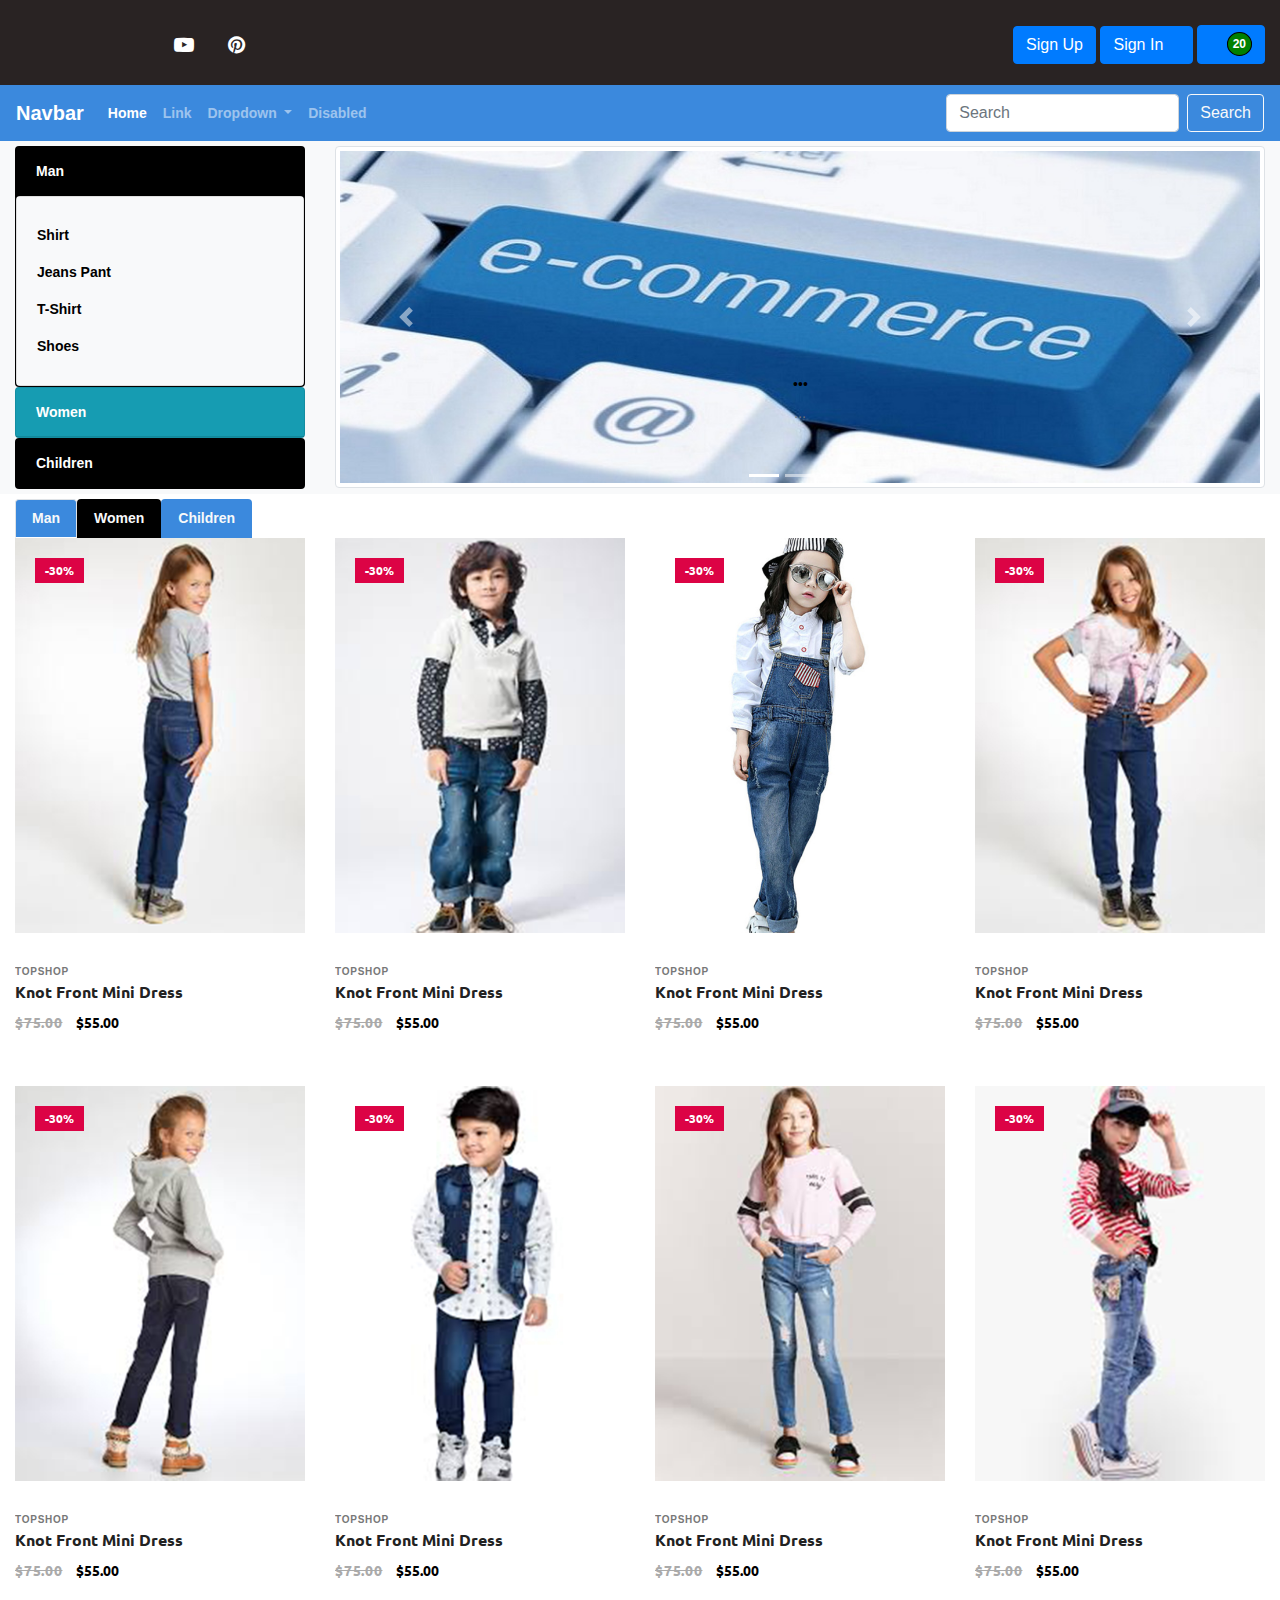
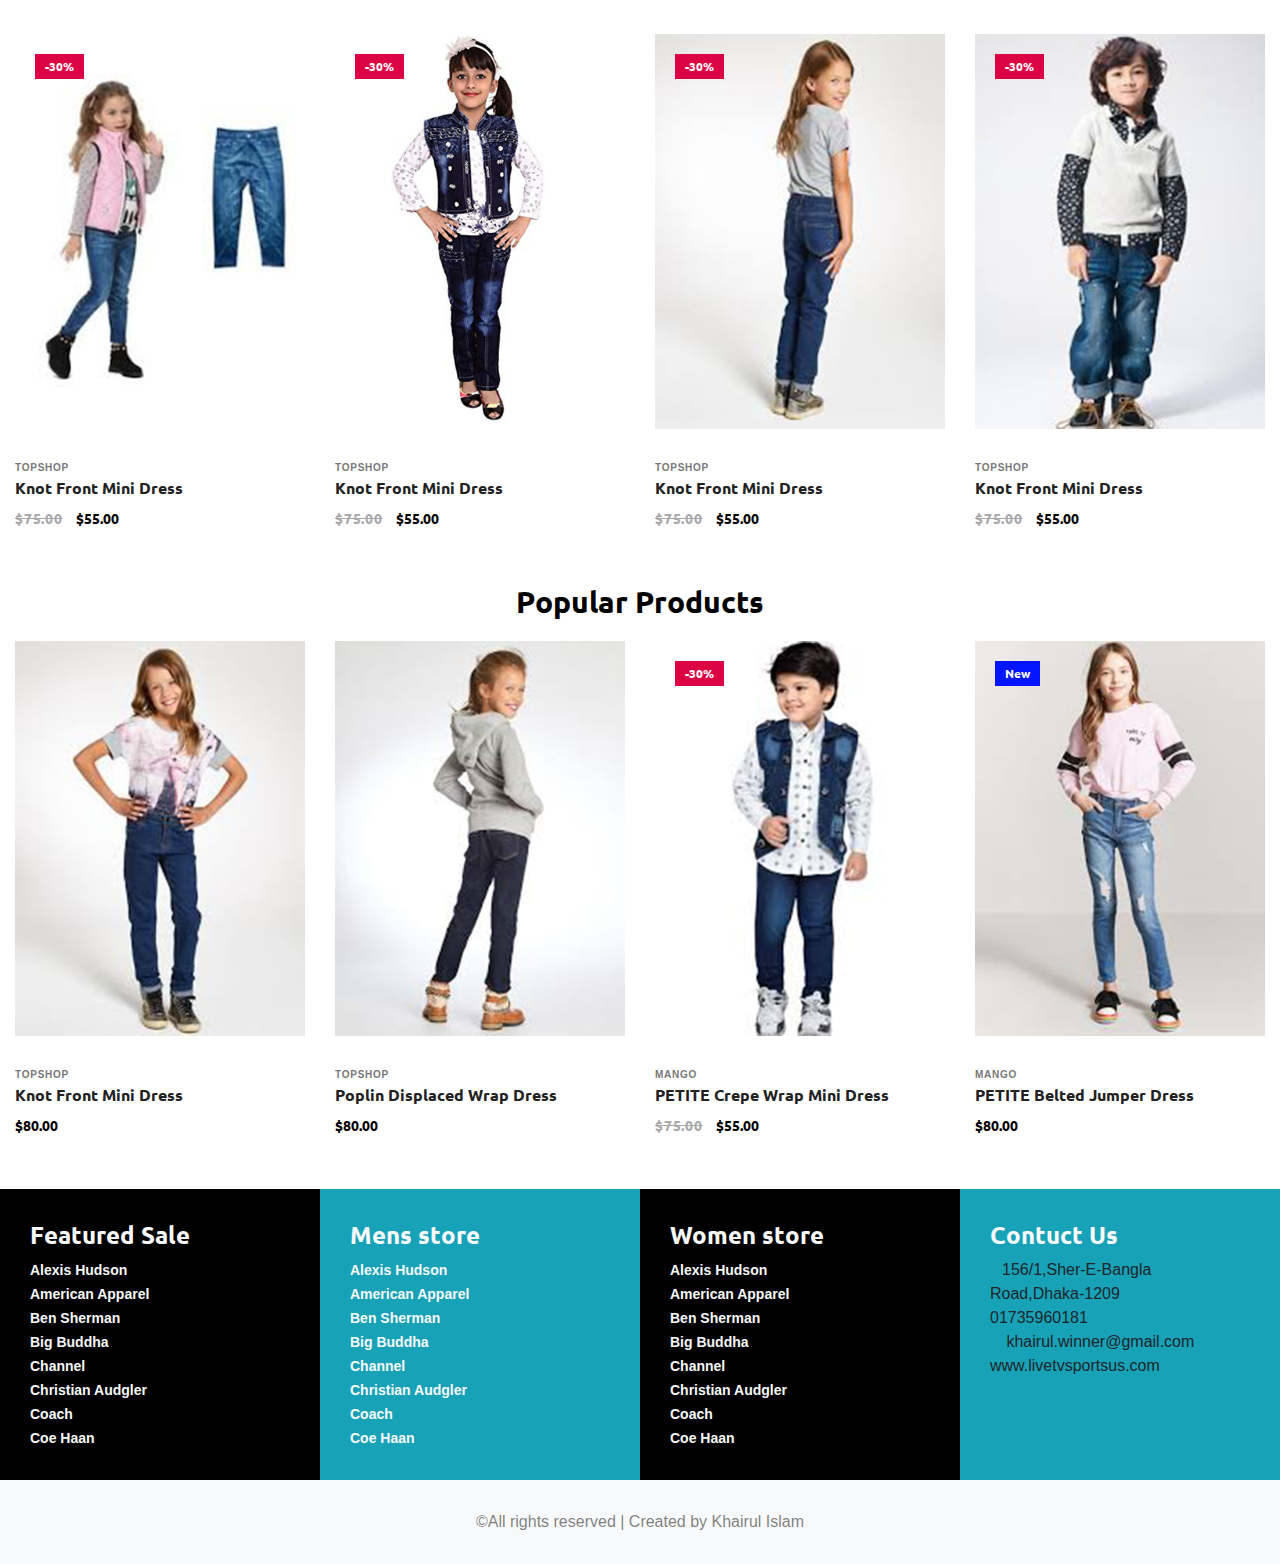
<file: cjeans.html>
<!doctype html>
<html lang="en">
  <head>
    <!-- Required meta tags -->
    <meta charset="utf-8">
    <meta name="viewport" content="width=device-width, initial-scale=1, shrink-to-fit=no">

    <!-- Bootstrap CSS -->
    <link rel="stylesheet" href="https://stackpath.bootstrapcdn.com/bootstrap/4.1.3/css/bootstrap.min.css" integrity="sha384-MCw98/SFnGE8fJT3GXwEOngsV7Zt27NXFoaoApmYm81iuXoPkFOJwJ8ERdknLPMO" crossorigin="anonymous">
	<link rel="stylesheet" href="https://use.fontawesome.com/releases/v5.3.1/css/all.css" integrity="sha384-mzrmE5qonljUremFsqc01SB46JvROS7bZs3IO2EmfFsd15uHvIt+Y8vEf7N7fWAU" crossorigin="anonymous">
	

    <!-- Core Style CSS -->
    <link rel="stylesheet" href="css/core-style.css">
    
    <link rel="stylesheet" href="style.css">

    <title>Babies Dress </title>
	<style>
		.menu-header{
			width:100%;
			background:#292323;
			overflow:hidden;
			padding:10px 0 10px 0;
		}
		.bg-primary{
			background-color: #3b89dd!important;
		}
		.menu_head{
			background:#292323;
			float:left;
			overflow:hidden;
			margin-left:2%;
			width:48%;
			margin-top:5px;
		}
		.menu_head ul{
			list-style:none;
			margin:0;
			padding:0;
		}
		.menu_head ul li{
			display:inline-block;
		}
		.menu_head ul li a{
			color:#FFFFFF;
			padding:15px;
			font-size:20px;
			display:block;
		}
		.menu_head ul li a:hover{
			border-radius:50%;
			background:#FFFFFF;
			color:#3498db;

		}
		.sign_up{
			float:right;
			margin-right:2%
			width:48%;
			margin-top:15px;
			margin-right:15px;
		}
		.abc{
			padding: 5px;
			color: #FFFFFF;
			background:green;
			border-radius:50%;
			border:1px solid #000000;
		}


		@media screen and (max-width: 500px) {
			.sign_up{
				width:100%;
				margin-top:15px;
				margin-right:15px;
				text-align:center;
				float:none;
			}
			.menu_head{
				width:100%;
				text-align:center;
				float:none;
			}
		}
		.menu_slider{
			padding:5px 15px 5px 15px;
			background:red;
		}
		.footer_top, .footer{
			padding:30px;
		}
	</style>


  </head>
  <body>
  <div class="menu-header">
	  <div class="menu_head">
		  <ul>
			  <li><a href="https://www.facebook.com/arifurrahmankhan97" target="_blank"><i class="fab fa-facebook-f"></i></a></li>
			  <li><a href="#" target="_blank"><i class="fab fa-twitter"></i></a></li>
			  <li><a href="#" target="_blank"><i class="fab fa-google-plus-g"></i></a></li>
			  <li><a href="#" target="_blank"><i class="fa fa-youtube-play" aria-hidden="true"></i></a></li>
			  <li><a href="#" target="_blank"><i class="fa fa-pinterest" aria-hidden="true"></i></a></li>
		  </ul>
	  </div>
	  <div class="sign_up">
		  <button type="button" class="btn btn-primary" data-toggle="modal" data-target="#myModal">
			  Sign Up <i class="fas fa-sign-in-alt"></i>
		  </button>
		  <button type="button" class="btn btn-primary" data-toggle="modal" data-target="#myModal2">
			  Sign In <i class="fas fa-user"></i>
		  </button>
		  <button type="button" class="btn btn-primary" data-toggle="modal" data-target="#myModal3">
			  <i class="fas fa-shopping-cart"></i> <span class="badge abc">20</span>
		  </button>

		  <!-- The Modal -->
		  <div class="modal" id="myModal" data-keyboard="false" data-backdrop="static">
			  <div class="modal-dialog">
				  <div class="modal-content bg-primary">
					  <!-- Modal Header -->
					  <div class="modal-header">
						  <h4 class="modal-title">Sign UP</h4>
						  <button type="button" class="close" data-dismiss="modal">&times;</button>
					  </div>
					  <!-- Modal body -->
					  <div class="modal-body">
						  <form action="#">
							  <div class="form-group">
								  <label for="" placeholder="First Name">Type First Name</label>
								  <input type="email" class="form-control" />
							  </div>
							  <div class="form-group">
								  <label for="" placeholder="Last Name">Type Last Name</label>
								  <input type="email" class="form-control" />
							  </div>
							  <div class="form-group">
								  <label for="" placeholder="User Name">User Name</label>
								  <input type="email" class="form-control" />
							  </div>
							  <div class="form-group">
								  <label for="" placeholder="Type your email">Type Email</label>
								  <input type="email" class="form-control" />
							  </div>
							  <div class="form-group">
								  <label for="" placeholder="Type email password">Password</label>
								  <input type="password" class="form-control" />
							  </div>
						  </form>
					  </div>
					  <!-- Modal footer -->
					  <div class="modal-footer">
						  <button type="button" class="btn btn-danger" data-dismiss="modal">Submit</button>
					  </div>
				  </div>
			  </div>
		  </div>

		  <div class="modal" id="myModal2" data-keyboard="false" data-backdrop="static">
			  <div class="modal-dialog">
				  <div class="modal-content bg-primary">

					  <!-- Modal Header -->
					  <div class="modal-header">
						  <h4 class="modal-title">Sign In</h4>
						  <button type="button" class="close" data-dismiss="modal">&times;</button>
					  </div>

					  <!-- Modal body -->
					  <div class="modal-body">
						  <form action="#">
							  <div class="form-group">
								  <label for="" placeholder="Type your email">Type Email</label>
								  <input type="email" class="form-control" />
							  </div>
							  <div class="form-group">
								  <label for="" placeholder="Type email password">Password</label>
								  <input type="password" class="form-control" />
							  </div>
						  </form>
					  </div>

					  <!-- Modal footer -->
					  <div class="modal-footer">
						  <button type="button" class="btn btn-danger" data-dismiss="modal">Sign In</button>
					  </div>

				  </div>
			  </div>
		  </div>

		  <div class="modal" id="myModal3" data-keyboard="false" data-backdrop="static">
			  <div class="modal-dialog">
				  <div class="modal-content bg-primary">

					  <!-- Modal Header -->
					  <div class="modal-header">
						  <h4 class="modal-title">Summary</h4>
						  <button type="button" class="close" data-dismiss="modal">&times;</button>
					  </div>

					  <!-- Modal body -->
					  <div class="modal-body">
						  <table class="table table-hover table-striped table-bordered table-dark">
							  <thead>
							  <tr>
								  <td>Sub Total</td>
								  <td class="text-right">$274.00</td>
							  </tr>
							  </thead>
							  <tr class="">
								  <td>Delivery</td>
								  <td class="text-right">Free</td>
							  </tr>
							  <tr>
								  <td>Discount</td>
								  <td class="text-right">-15%</td>
							  </tr>
							  <tr>
								  <td>Total</td>
								  <td class="text-right">$232.00</td>
							  </tr>
						  </table>
					  </div>

					  <!-- Modal footer -->
					  <div class="modal-footer">
						  <a class="btn btn-danger" href="checkout.html" >Check Out</a>
					  </div>

				  </div>
			  </div>
		  </div>
	  </div>
  </div>
  <!--Sticky Menu Bar-->
  <nav class="navbar navbar-expand-lg navbar-dark bg-primary sticky-top">
	  <a class="navbar-brand" href="#" target="_blank">Navbar</a>
	  <button class="navbar-toggler" type="button" data-toggle="collapse" data-target="#navbarSupportedContent" aria-controls="navbarSupportedContent" aria-expanded="false" aria-label="Toggle navigation">
		  <span class="navbar-toggler-icon"></span>
	  </button>

	  <div class="collapse navbar-collapse" id="navbarSupportedContent">
		  <ul class="navbar-nav mr-auto">
			  <li class="nav-item active">
				  <a class="nav-link" href="index.html" target="_blank">Home <span class="sr-only">(current)</span></a>
			  </li>
			  <li class="nav-item">
				  <a class="nav-link" href="#" target="_blank">Link</a>
			  </li>
			  <li class="nav-item dropdown">
				  <a target="_blank" class="nav-link dropdown-toggle" href="#" id="navbarDropdown" role="button" data-toggle="dropdown" aria-haspopup="true" aria-expanded="false">
					  Dropdown
				  </a>
				  <div class="dropdown-menu" aria-labelledby="navbarDropdown">
					  <a class="dropdown-item" href="#" target="_blank">Action</a>
					  <a class="dropdown-item" href="#" target="_blank">Another action</a>
					  <div class="dropdown-divider"></div>
					  <a class="dropdown-item" href="#" target="_blank">Something else here</a>
				  </div>
			  </li>
			  <li class="nav-item">
				  <a class="nav-link" href="#">Disabled</a>
			  </li>
		  </ul>
		  <form class="form-inline my-2 my-lg-0">
			  <input class="form-control mr-sm-2" type="search" placeholder="Search" aria-label="Search">
			  <button class="btn btn-outline-light my-2 my-sm-0" type="submit">Search</button>
		  </form>
	  </div>
  </nav>

  <!--Slide Menubar-->
  <div class="container-fluid menu_slider bg-light">
	  <div class="row">
		  <div class="col-sm-3">
			  <div id="accordion" role="tablist">
				  <div class="card bg-dark">
					  <div class="card-header" role="tab">
						  <a href="#section-1" data-toggle="collapse" class="text-white">Man</a>
					  </div>
					  <div class="collapse show" id="section-1" data-parent="#accordion">
						  <div class="card">
							  <div class="card-body bg-light">
								  <ul class="navbar-nav mr-auto">
									  <li class="nav-item active">
										  <a class="nav-link" href="shirt.html" target="_blank">Shirt <span class="sr-only">(current)</span></a>
									  </li>
									  <li class="nav-item active">
										  <a class="nav-link" href="jeans.html" target="_blank">Jeans Pant <span class="sr-only">(current)</span></a>
									  </li>
									  <li class="nav-item">
										  <a class="nav-link" href="T-shirt.html" target="_blank">T-Shirt<span class="sr-only">(current)</span></a>
									  </li>
									  <li class="nav-item">
										  <a class="nav-link" href="shoe.html" target="_blank">Shoes<span class="sr-only">(current)</span></a>
									  </li>
								  </ul>
							  </div>
						  </div>
					  </div>
				  </div>

				  <div class="card bg-info">
					  <div class="card-header" role="tab">
						  <a href="#section-2" data-toggle="collapse" class="text-white">Women</a>
					  </div>
					  <div class="collapse" id="section-2" data-parent="#accordion">
						  <div class="card">
							  <div class="card-body bg-light">
								  <ul class="navbar-nav mr-auto">
									  <li class="nav-item active">
										  <a class="nav-link" href="threepeace.html">Dress <span class="sr-only">(current)</span></a>
									  </li>
									  <li class="nav-item active">
										  <a class="nav-link" href="bag.html">Ladis Bag</a>
									  </li>
									  <li class="nav-item">
										  <a class="nav-link" href="#">Link</a>
									  </li>
									  <li class="nav-item">
										  <a class="nav-link" href="#">Link</a>
									  </li>
									  <li class="nav-item">
										  <a class="nav-link" href="#">Link</a>
									  </li>
								  </ul>
							  </div>
						  </div>
					  </div>
				  </div>

				  <div class="card bg-dark">
					  <div class="card-header" role="tab">
						  <a href="#section-3" data-toggle="collapse" class="text-white">Children</a>
					  </div>
					  <div class="collapse" id="section-3" data-parent="#accordion">
						  <div class="card">
							  <div class="card-body bg-light">
								  <ul class="navbar-nav mr-auto">
									  <li class="nav-item active">
										  <a class="nav-link" href="ctshrt.html" target="_blank">Children T-Shirt<span class="sr-only">(current)</span></a>
									  </li>
									  <li class="nav-item">
										  <a class="nav-link" href="cjeans.html" target="_blank">Children Jeans</a>
									  </li>
									  <li class="nav-item">
										  <a class="nav-link" href="cshoe.html" target="_blank">Children Shoe</a>
									  </li>
									  <li class="nav-item">
										  <a class="nav-link" href="#">Link</a>
									  </li>
									  <li class="nav-item">
										  <a class="nav-link" href="#">Link</a>
									  </li>
								  </ul>
							  </div>
						  </div>
					  </div>
				  </div>
			  </div>
		  </div>
		  <div class="col-sm-9">
			  <div id="carouselExampleIndicators" class="carousel slide img-thumbnail" data-ride="carousel">
				  <ol class="carousel-indicators">
					  <li data-target="#carouselExampleIndicators" data-slide-to="0" class="active"></li>
					  <li data-target="#carouselExampleIndicators" data-slide-to="1"></li>
					  <li data-target="#carouselExampleIndicators" data-slide-to="2"></li>
				  </ol>
				  <div class="carousel-inner">
					  <div class="carousel-item active">
						  <img class="d-block w-100" src="images/e_Commerce.jpg" alt="First slide">

						  <div class="carousel-caption d-none d-md-block">
							  <h5>...</h5>
							  <p>...</p>

						  </div>
					  </div>
					  <div class="carousel-item">
						  <img class="d-block w-100" src="images/what-is-ecommerce.png" alt="Second slide">

						  <div class="carousel-caption d-none d-md-block">
							  <h5>...</h5>
							  <p>...</p>
						  </div>

					  </div>
					  <div class="carousel-item">
						  <img class="d-block w-100" src="images/shopping.jpeg" alt="Third slide">

						  <div class="carousel-caption d-none d-md-block">
							  <h5>...</h5>
							  <p>...</p>
						  </div>

					  </div>
				  </div>
				  <a class="carousel-control-prev" href="#carouselExampleIndicators" role="button" data-slide="prev">
					  <span class="carousel-control-prev-icon" aria-hidden="true"></span>
					  <span class="sr-only">Previous</span>
				  </a>
				  <a class="carousel-control-next" href="#carouselExampleIndicators" role="button" data-slide="next">
					  <span class="carousel-control-next-icon" aria-hidden="true"></span>
					  <span class="sr-only">Next</span>
				  </a>
			  </div>
		  </div>
	  </div>
  </div>



  <!-- Menu Tabs -->
  <div class="container-fluid" style="margin-left:15px; margin-top:5px;">
	  <div class="row">
		  <ul class="nav nav-tabs" role="tablist">
			  <li class="nav-item">
				  <a class="nav-link active bg-primary text-light" href="#profile" role="tab" data-toggle="tab">Man</a>
			  </li>
			  <li class="nav-item">
				  <a class="nav-link bg-dark text-light" href="#buzz" role="tab" data-toggle="tab">Women</a>
			  </li>
			  <li class="nav-item">
				  <a class="nav-link bg-primary text-light" href="#references" role="tab" data-toggle="tab">Children</a>
			  </li>
		  </ul>
	  </div>
  </div>
<!-- Tab panes -->
<div class="tab-content">
  <div role="tabpanel" class="tab-pane fade in active show" id="profile">
  <div class="container-fluid">
	<div class="row">
		<div class="col-12 col-sm-6 col-lg-3">
				<div class="single-product-wrapper">
					<!-- Product Image -->
					<div class="product-img">
						<img src="img/product-img/cjeans (1).jpg" alt="">
						<!-- Hover Thumb -->
						<img class="hover-img" src="img/product-img/cjeans (2).jpg" alt="">

						<!-- Product Badge -->
						<div class="product-badge offer-badge">
							<span>-30%</span>
						</div>
						<!-- Favourite -->
						<div class="product-favourite">
							<a href="#" class="favme fa fa-heart"></a>
						</div>
					</div>

					<!-- Product Description -->
					<div class="product-description">
						<span>topshop</span>
						<a href="single-product-details.html">
							<h6>Knot Front Mini Dress</h6>
						</a>
						<p class="product-price"><span class="old-price">$75.00</span> $55.00</p>

						<!-- Hover Content -->
						<div class="hover-content">
							<!-- Add to Cart -->
							<div class="add-to-cart-btn">
								<a href="#" class="btn essence-btn">Add to Cart</a>
							</div>
						</div>
					</div>
				</div>
			</div>
			<div class="col-12 col-sm-6 col-lg-3">
				<div class="single-product-wrapper">
					<!-- Product Image -->
					<div class="product-img">
						<img src="img/product-img/cjeans (2).jpg" alt="">
						<!-- Hover Thumb -->
						<img class="hover-img" src="img/product-img/cjeans (3).jpg" alt="">

						<!-- Product Badge -->
						<div class="product-badge offer-badge">
							<span>-30%</span>
						</div>
						<!-- Favourite -->
						<div class="product-favourite">
							<a href="#" class="favme fa fa-heart"></a>
						</div>
					</div>

					<!-- Product Description -->
					<div class="product-description">
						<span>topshop</span>
						<a href="single-product-details.html">
							<h6>Knot Front Mini Dress</h6>
						</a>
						<p class="product-price"><span class="old-price">$75.00</span> $55.00</p>

						<!-- Hover Content -->
						<div class="hover-content">
							<!-- Add to Cart -->
							<div class="add-to-cart-btn">
								<a href="#" class="btn essence-btn">Add to Cart</a>
							</div>
						</div>
					</div>
				</div>
			</div>
			<div class="col-12 col-sm-6 col-lg-3">
				<div class="single-product-wrapper">
					<!-- Product Image -->
					<div class="product-img">
						<img src="img/product-img/cjeans (3).jpg" alt="">
						<!-- Hover Thumb -->
						<img class="hover-img" src="img/product-img/cjeans (4).jpg" alt="">

						<!-- Product Badge -->
						<div class="product-badge offer-badge">
							<span>-30%</span>
						</div>
						<!-- Favourite -->
						<div class="product-favourite">
							<a href="#" class="favme fa fa-heart"></a>
						</div>
					</div>

					<!-- Product Description -->
					<div class="product-description">
						<span>topshop</span>
						<a href="single-product-details.html">
							<h6>Knot Front Mini Dress</h6>
						</a>
						<p class="product-price"><span class="old-price">$75.00</span> $55.00</p>

						<!-- Hover Content -->
						<div class="hover-content">
							<!-- Add to Cart -->
							<div class="add-to-cart-btn">
								<a href="#" class="btn essence-btn">Add to Cart</a>
							</div>
						</div>
					</div>
				</div>
			</div>
			
			<div class="col-12 col-sm-6 col-lg-3">
				<div class="single-product-wrapper">
					<!-- Product Image -->
					<div class="product-img">
						<img src="img/product-img/cjeans (4).jpg" alt="">
						<!-- Hover Thumb -->
						<img class="hover-img" src="img/product-img/cjeans (5).jpg" alt="">

						<!-- Product Badge -->
						<div class="product-badge offer-badge">
							<span>-30%</span>
						</div>
						<!-- Favourite -->
						<div class="product-favourite">
							<a href="#" class="favme fa fa-heart"></a>
						</div>
					</div>

					<!-- Product Description -->
					<div class="product-description">
						<span>topshop</span>
						<a href="single-product-details.html">
							<h6>Knot Front Mini Dress</h6>
						</a>
						<p class="product-price"><span class="old-price">$75.00</span> $55.00</p>

						<!-- Hover Content -->
						<div class="hover-content">
							<!-- Add to Cart -->
							<div class="add-to-cart-btn">
								<a href="#" class="btn essence-btn">Add to Cart</a>
							</div>
						</div>
					</div>
				</div>
			</div>
			<div class="col-12 col-sm-6 col-lg-3">
				<div class="single-product-wrapper">
					<!-- Product Image -->
					<div class="product-img">
						<img src="img/product-img/cjeans (5).jpg" alt="">
						<!-- Hover Thumb -->
						<img class="hover-img" src="img/product-img/cjeans (6).jpg" alt="">

						<!-- Product Badge -->
						<div class="product-badge offer-badge">
							<span>-30%</span>
						</div>
						<!-- Favourite -->
						<div class="product-favourite">
							<a href="#" class="favme fa fa-heart"></a>
						</div>
					</div>

					<!-- Product Description -->
					<div class="product-description">
						<span>topshop</span>
						<a href="single-product-details.html">
							<h6>Knot Front Mini Dress</h6>
						</a>
						<p class="product-price"><span class="old-price">$75.00</span> $55.00</p>

						<!-- Hover Content -->
						<div class="hover-content">
							<!-- Add to Cart -->
							<div class="add-to-cart-btn">
								<a href="#" class="btn essence-btn">Add to Cart</a>
							</div>
						</div>
					</div>
				</div>
			</div>
			<div class="col-12 col-sm-6 col-lg-3">
				<div class="single-product-wrapper">
					<!-- Product Image -->
					<div class="product-img">
						<img src="img/product-img/cjeans (6).jpg" alt="">
						<!-- Hover Thumb -->
						<img class="hover-img" src="img/product-img/cjeans (7).jpg" alt="">

						<!-- Product Badge -->
						<div class="product-badge offer-badge">
							<span>-30%</span>
						</div>
						<!-- Favourite -->
						<div class="product-favourite">
							<a href="#" class="favme fa fa-heart"></a>
						</div>
					</div>

					<!-- Product Description -->
					<div class="product-description">
						<span>topshop</span>
						<a href="single-product-details.html">
							<h6>Knot Front Mini Dress</h6>
						</a>
						<p class="product-price"><span class="old-price">$75.00</span> $55.00</p>

						<!-- Hover Content -->
						<div class="hover-content">
							<!-- Add to Cart -->
							<div class="add-to-cart-btn">
								<a href="#" class="btn essence-btn">Add to Cart</a>
							</div>
						</div>
					</div>
				</div>
			</div>
			<div class="col-12 col-sm-6 col-lg-3">
				<div class="single-product-wrapper">
					<!-- Product Image -->
					<div class="product-img">
						<img src="img/product-img/cjeans (7).jpg" alt="">
						<!-- Hover Thumb -->
						<img class="hover-img" src="img/product-img/cjeans (8).jpg" alt="">

						<!-- Product Badge -->
						<div class="product-badge offer-badge">
							<span>-30%</span>
						</div>
						<!-- Favourite -->
						<div class="product-favourite">
							<a href="#" class="favme fa fa-heart"></a>
						</div>
					</div>

					<!-- Product Description -->
					<div class="product-description">
						<span>topshop</span>
						<a href="single-product-details.html">
							<h6>Knot Front Mini Dress</h6>
						</a>
						<p class="product-price"><span class="old-price">$75.00</span> $55.00</p>

						<!-- Hover Content -->
						<div class="hover-content">
							<!-- Add to Cart -->
							<div class="add-to-cart-btn">
								<a href="#" class="btn essence-btn">Add to Cart</a>
							</div>
						</div>
					</div>
				</div>
			</div>
			
			<div class="col-12 col-sm-6 col-lg-3">
				<div class="single-product-wrapper">
					<!-- Product Image -->
					<div class="product-img">
						<img src="img/product-img/cjeans (8).jpg" alt="">
						<!-- Hover Thumb -->
						<img class="hover-img" src="img/product-img/cjeans (9).jpg" alt="">

						<!-- Product Badge -->
						<div class="product-badge offer-badge">
							<span>-30%</span>
						</div>
						<!-- Favourite -->
						<div class="product-favourite">
							<a href="#" class="favme fa fa-heart"></a>
						</div>
					</div>

					<!-- Product Description -->
					<div class="product-description">
						<span>topshop</span>
						<a href="single-product-details.html">
							<h6>Knot Front Mini Dress</h6>
						</a>
						<p class="product-price"><span class="old-price">$75.00</span> $55.00</p>

						<!-- Hover Content -->
						<div class="hover-content">
							<!-- Add to Cart -->
							<div class="add-to-cart-btn">
								<a href="#" class="btn essence-btn">Add to Cart</a>
							</div>
						</div>
					</div>
				</div>
			</div>
			<div class="col-12 col-sm-6 col-lg-3">
				<div class="single-product-wrapper">
					<!-- Product Image -->
					<div class="product-img">
						<img src="img/product-img/cjeans (9).jpg" alt="">
						<!-- Hover Thumb -->
						<img class="hover-img" src="img/product-img/cjeans (10).jpg" alt="">

						<!-- Product Badge -->
						<div class="product-badge offer-badge">
							<span>-30%</span>
						</div>
						<!-- Favourite -->
						<div class="product-favourite">
							<a href="#" class="favme fa fa-heart"></a>
						</div>
					</div>

					<!-- Product Description -->
					<div class="product-description">
						<span>topshop</span>
						<a href="single-product-details.html">
							<h6>Knot Front Mini Dress</h6>
						</a>
						<p class="product-price"><span class="old-price">$75.00</span> $55.00</p>

						<!-- Hover Content -->
						<div class="hover-content">
							<!-- Add to Cart -->
							<div class="add-to-cart-btn">
								<a href="#" class="btn essence-btn">Add to Cart</a>
							</div>
						</div>
					</div>
				</div>
			</div>
			<div class="col-12 col-sm-6 col-lg-3">
				<div class="single-product-wrapper">
					<!-- Product Image -->
					<div class="product-img">
						<img src="img/product-img/cjeans (10).jpg" alt="">
						<!-- Hover Thumb -->
						<img class="hover-img" src="img/product-img/cjeans (11).jpg" alt="">

						<!-- Product Badge -->
						<div class="product-badge offer-badge">
							<span>-30%</span>
						</div>
						<!-- Favourite -->
						<div class="product-favourite">
							<a href="#" class="favme fa fa-heart"></a>
						</div>
					</div>

					<!-- Product Description -->
					<div class="product-description">
						<span>topshop</span>
						<a href="single-product-details.html">
							<h6>Knot Front Mini Dress</h6>
						</a>
						<p class="product-price"><span class="old-price">$75.00</span> $55.00</p>

						<!-- Hover Content -->
						<div class="hover-content">
							<!-- Add to Cart -->
							<div class="add-to-cart-btn">
								<a href="#" class="btn essence-btn">Add to Cart</a>
							</div>
						</div>
					</div>
				</div>
			</div>
			<div class="col-12 col-sm-6 col-lg-3">
				<div class="single-product-wrapper">
					<!-- Product Image -->
					<div class="product-img">
						<img src="img/product-img/cjeans (1).jpg" alt="">
						<!-- Hover Thumb -->
						<img class="hover-img" src="img/product-img/cjeans (2).jpg" alt="">

						<!-- Product Badge -->
						<div class="product-badge offer-badge">
							<span>-30%</span>
						</div>
						<!-- Favourite -->
						<div class="product-favourite">
							<a href="#" class="favme fa fa-heart"></a>
						</div>
					</div>

					<!-- Product Description -->
					<div class="product-description">
						<span>topshop</span>
						<a href="single-product-details.html">
							<h6>Knot Front Mini Dress</h6>
						</a>
						<p class="product-price"><span class="old-price">$75.00</span> $55.00</p>

						<!-- Hover Content -->
						<div class="hover-content">
							<!-- Add to Cart -->
							<div class="add-to-cart-btn">
								<a href="#" class="btn essence-btn">Add to Cart</a>
							</div>
						</div>
					</div>
				</div>
			</div>
			
			<div class="col-12 col-sm-6 col-lg-3">
				<div class="single-product-wrapper">
					<!-- Product Image -->
					<div class="product-img">
						<img src="img/product-img/cjeans (2).jpg" alt="">
						<!-- Hover Thumb -->
						<img class="hover-img" src="img/product-img/cjeans (3).jpg" alt="">

						<!-- Product Badge -->
						<div class="product-badge offer-badge">
							<span>-30%</span>
						</div>
						<!-- Favourite -->
						<div class="product-favourite">
							<a href="#" class="favme fa fa-heart"></a>
						</div>
					</div>

					<!-- Product Description -->
					<div class="product-description">
						<span>topshop</span>
						<a href="single-product-details.html">
							<h6>Knot Front Mini Dress</h6>
						</a>
						<p class="product-price"><span class="old-price">$75.00</span> $55.00</p>

						<!-- Hover Content -->
						<div class="hover-content">
							<!-- Add to Cart -->
							<div class="add-to-cart-btn">
								<a href="#" class="btn essence-btn">Add to Cart</a>
							</div>
						</div>
					</div>
				</div>
			</div>
		</div>
	</div>
  </div>
  <div role="tabpanel" class="tab-pane fade" id="buzz">bbb</div>
  <div role="tabpanel" class="tab-pane fade" id="references">ccc</div>
</div>



	
	<!-- Popular Product -->
<section class="new_arrivals_area clearfix">
        <div class="container-fluid">
            <div class="row">
                <div class="col-12">
                    <div class="section-heading text-center">
                        <h2>Popular Products</h2>
                    </div>
                </div>
            </div>
        </div>

        <div class="container-fluid">
            <div class="row">
                <div class="col-12">
                    <div class="popular-products-slides owl-carousel">

                        <!-- Single Product -->
                        <div class="single-product-wrapper">
                            <!-- Product Image -->
                            <div class="product-img">
                                <img src="img/product-img/cjeans (4).jpg" alt="">
                                <!-- Hover Thumb -->
                                <img class="hover-img" src="img/product-img/cjeans (5).jpg" alt="">
                                <!-- Favourite -->
                                <div class="product-favourite">
                                    <a href="#" class="favme fa fa-heart"></a>
                                </div>
                            </div>
                            <!-- Product Description -->
                            <div class="product-description">
                                <span>topshop</span>
                                <a href="single-product-details.html">
                                    <h6>Knot Front Mini Dress</h6>
                                </a>
                                <p class="product-price">$80.00</p>

                                <!-- Hover Content -->
                                <div class="hover-content">
                                    <!-- Add to Cart -->
                                    <div class="add-to-cart-btn">
                                        <a href="#" class="btn essence-btn">Add to Cart</a>
                                    </div>
                                </div>
                            </div>
                        </div>

                        <!-- Single Product -->
                        <div class="single-product-wrapper">
                            <!-- Product Image -->
                            <div class="product-img">
                                <img src="img/product-img/cjeans (5).jpg" alt="">
                                <!-- Hover Thumb -->
                                <img class="hover-img" src="img/product-img/cjeans (6).jpg" alt="">
                                <!-- Favourite -->
                                <div class="product-favourite">
                                    <a href="#" class="favme fa fa-heart"></a>
                                </div>
                            </div>
                            <!-- Product Description -->
                            <div class="product-description">
                                <span>topshop</span>
                                <a href="single-product-details.html">
                                    <h6>Poplin Displaced Wrap Dress</h6>
                                </a>
                                <p class="product-price">$80.00</p>

                                <!-- Hover Content -->
                                <div class="hover-content">
                                    <!-- Add to Cart -->
                                    <div class="add-to-cart-btn">
                                        <a href="#" class="btn essence-btn">Add to Cart</a>
                                    </div>
                                </div>
                            </div>
                        </div>

                        <!-- Single Product -->
                        <div class="single-product-wrapper">
                            <!-- Product Image -->
                            <div class="product-img">
                                <img src="img/product-img/cjeans (6).jpg" alt="">
                                <!-- Hover Thumb -->
                                <img class="hover-img" src="img/product-img/cjeans (7).jpg" alt="">

                                <!-- Product Badge -->
                                <div class="product-badge offer-badge">
                                    <span>-30%</span>
                                </div>

                                <!-- Favourite -->
                                <div class="product-favourite">
                                    <a href="#" class="favme fa fa-heart"></a>
                                </div>
                            </div>
                            <!-- Product Description -->
                            <div class="product-description">
                                <span>mango</span>
                                <a href="single-product-details.html">
                                    <h6>PETITE Crepe Wrap Mini Dress</h6>
                                </a>
                                <p class="product-price"><span class="old-price">$75.00</span> $55.00</p>

                                <!-- Hover Content -->
                                <div class="hover-content">
                                    <!-- Add to Cart -->
                                    <div class="add-to-cart-btn">
                                        <a href="#" class="btn essence-btn">Add to Cart</a>
                                    </div>
                                </div>
                            </div>
                        </div>

                        <!-- Single Product -->
                        <div class="single-product-wrapper">
                            <!-- Product Image -->
                            <div class="product-img">
                                <img src="img/product-img/cjeans (7).jpg" alt="">
                                <!-- Hover Thumb -->
                                <img class="hover-img" src="img/product-img/cjeans (8).jpg" alt="">

                                <!-- Product Badge -->
                                <div class="product-badge new-badge">
                                    <span>New</span>
                                </div>

                                <!-- Favourite -->
                                <div class="product-favourite">
                                    <a href="#" class="favme fa fa-heart"></a>
                                </div>
                            </div>
                            <!-- Product Description -->
                            <div class="product-description">
                                <span>mango</span>
                                <a href="single-product-details.html">
                                    <h6>PETITE Belted Jumper Dress</h6>
                                </a>
                                <p class="product-price">$80.00</p>

                                <!-- Hover Content -->
                                <div class="hover-content">
                                    <!-- Add to Cart -->
                                    <div class="add-to-cart-btn">
                                        <a href="#" class="btn essence-btn">Add to Cart</a>
                                    </div>
                                </div>
                            </div>
                        </div>
                    </div>
                </div>
            </div>
        </div>
    </section>	
	

    <!-- Optional JavaScript -->
<!-- FOOTER TOP -->
  <div class="container-fluid">
	  <div class="row">
		  <div class="col-xs-12 col-sm-6 col-lg-3 bg-dark footer_top">
			  <h4 class="text-light">Featured Sale</h4>
			  <ul class="nav navbar-nav">
				  <li><a class="text-light" href="#">Alexis Hudson</a></li>
				  <li><a class="text-light" href="#">American Apparel</a></li>
				  <li><a class="text-light" href="#">Ben Sherman</a></li>
				  <li><a class="text-light" href="#">Big Buddha</a></li>
				  <li><a class="text-light" href="#">Channel</a></li>
				  <li><a class="text-light" href="#">Christian Audgler</a></li>
				  <li><a class="text-light" href="#">Coach</a></li>
				  <li><a class="text-light" href="#">Coe Haan</a></li>
			  </ul>
		  </div>
		  <div class="col-xs-12 col-sm-6 col-lg-3 bg-info footer_top">
			  <h4 class="text-light">Mens store</h4>
			  <ul class="nav navbar-nav">
				  <li><a class="text-light" href="#">Alexis Hudson</a></li>
				  <li><a class="text-light" href="#">American Apparel</a></li>
				  <li><a class="text-light" href="#">Ben Sherman</a></li>
				  <li><a class="text-light" href="#">Big Buddha</a></li>
				  <li><a class="text-light" href="#">Channel</a></li>
				  <li><a class="text-light" href="#">Christian Audgler</a></li>
				  <li><a class="text-light" href="#">Coach</a></li>
				  <li><a class="text-light" href="#">Coe Haan</a></li>
			  </ul>
		  </div>
		  <div class="col-xs-12 col-sm-6 col-lg-3 bg-dark footer_top">
			  <h4 class="text-light">Women store</h4>
			  <ul class="nav navbar-nav">
				  <li><a class="text-light" href="#">Alexis Hudson</a></li>
				  <li><a class="text-light" href="#">American Apparel</a></li>
				  <li><a class="text-light" href="#">Ben Sherman</a></li>
				  <li><a class="text-light" href="#">Big Buddha</a></li>
				  <li><a class="text-light" href="#">Channel</a></li>
				  <li><a class="text-light" href="#">Christian Audgler</a></li>
				  <li><a class="text-light" href="#">Coach</a></li>
				  <li><a class="text-light" href="#">Coe Haan</a></li>
			  </ul>
		  </div>
		  <div class="col-xs-12 col-sm-6 col-lg-3 bg-info footer_top">
			  <h4 class="text-light">Contuct Us</h4>
			  <ul class="nav navbar-nav">
				  <li><i class="fas fa-home"></i>156/1,Sher-E-Bangla Road,Dhaka-1209</li>
				  <li><i class="fas fa-phone-volume"></i> 01735960181</li>
				  <li><i class="fas fa-envelope-square"></i> khairul.winner@gmail.com</li>
				  <li><i class="fas fa-globe-asia"></i> www.livetvsportsus.com</li>

			  </ul>
		  </div>
	  </div>
  </div>
  <!-- FOOTER -->

  <div class="container-fluid bg-light text-center text-black-50 footer">
	  <span>&copy;All rights reserved | Created by Khairul Islam</span>
  </div>
	
	
	
	
	
	
	
    <!-- jQuery first, then Popper.js, then Bootstrap JS -->
    <script src="js/jquery-2.2.4.min.js"></script>
    <!-- Popper js -->
    <script src="js/popper.min.js"></script>
    <!-- Bootstrap js -->
	<script type="text/javascript" src="js/lightbox.js"></script>
    <script src="js/bootstrap.min.js"></script>
    <!-- Plugins js -->
    <script src="js/plugins.js"></script>
    <!-- Classy Nav js -->
    <script src="js/classy-nav.min.js"></script>
    <!-- Active js -->
    <script src="js/active.js"></script>
  </body>
</html>
</file>
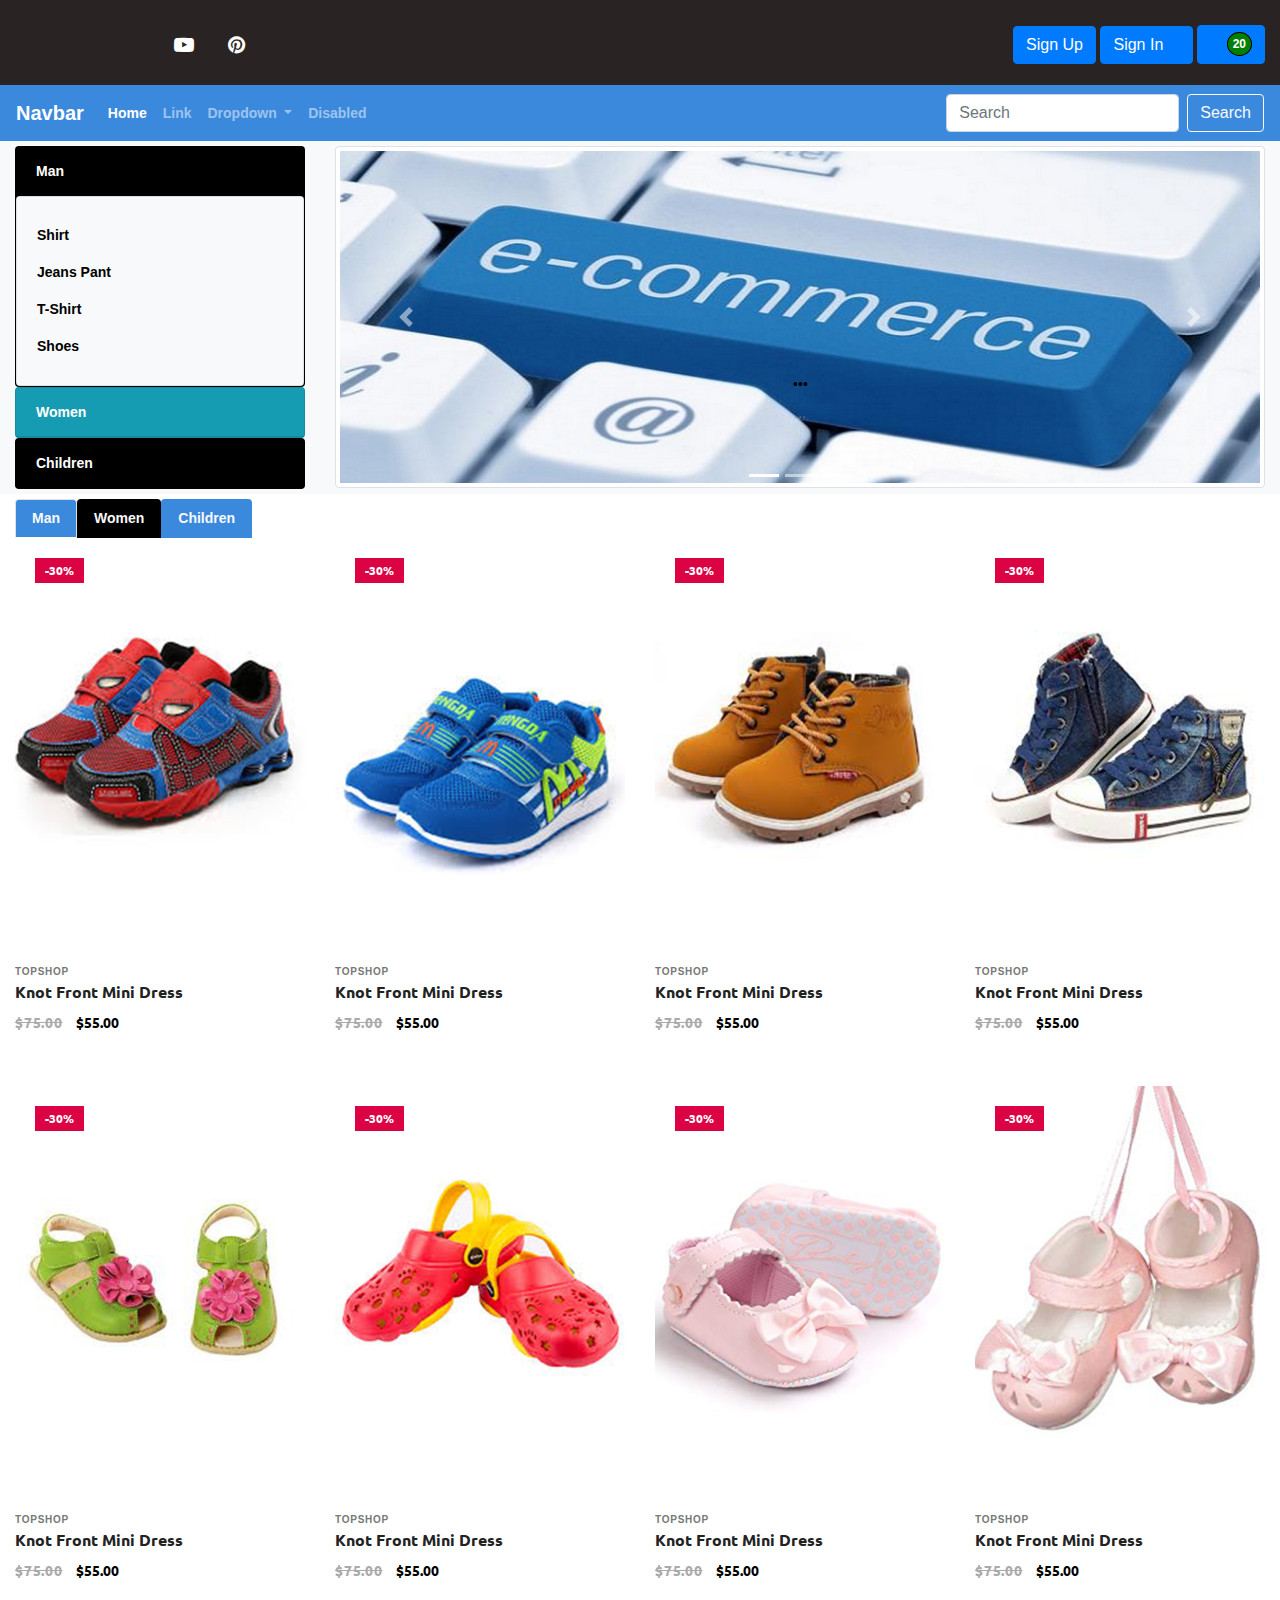
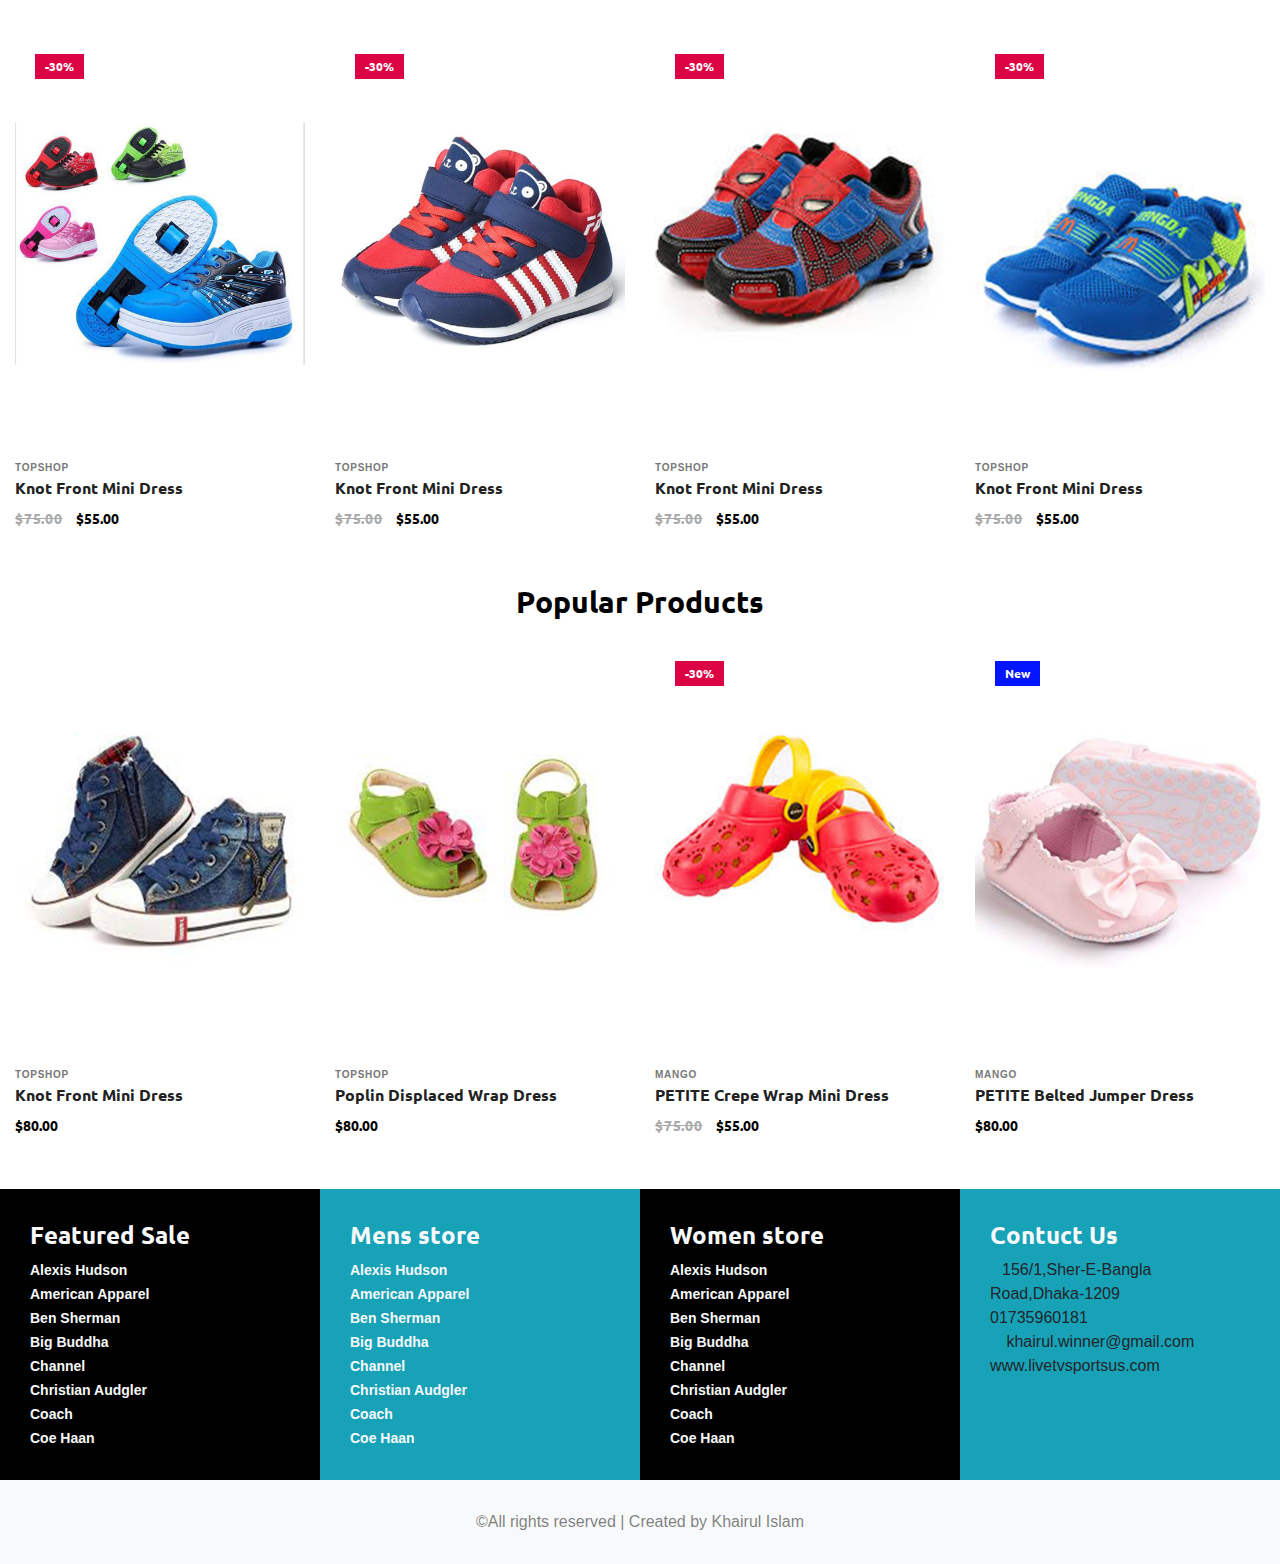
<file: cshoe.html>
<!doctype html>
<html lang="en">
  <head>
    <!-- Required meta tags -->
    <meta charset="utf-8">
    <meta name="viewport" content="width=device-width, initial-scale=1, shrink-to-fit=no">

    <!-- Bootstrap CSS -->
    <link rel="stylesheet" href="https://stackpath.bootstrapcdn.com/bootstrap/4.1.3/css/bootstrap.min.css" integrity="sha384-MCw98/SFnGE8fJT3GXwEOngsV7Zt27NXFoaoApmYm81iuXoPkFOJwJ8ERdknLPMO" crossorigin="anonymous">
	<link rel="stylesheet" href="https://use.fontawesome.com/releases/v5.3.1/css/all.css" integrity="sha384-mzrmE5qonljUremFsqc01SB46JvROS7bZs3IO2EmfFsd15uHvIt+Y8vEf7N7fWAU" crossorigin="anonymous">
	

    <!-- Core Style CSS -->
    <link rel="stylesheet" href="css/core-style.css">
    
    <link rel="stylesheet" href="style.css">

    <title>Children Shoe</title>
	<style>
		.menu-header{
			width:100%;
			background:#292323;
			overflow:hidden;
			padding:10px 0 10px 0;
		}
		.bg-primary{
			background-color: #3b89dd!important;
		}
		.menu_head{
			background:#292323;
			float:left;
			overflow:hidden;
			margin-left:2%;
			width:48%;
			margin-top:5px;
		}
		.menu_head ul{
			list-style:none;
			margin:0;
			padding:0;
		}
		.menu_head ul li{
			display:inline-block;
		}
		.menu_head ul li a{
			color:#FFFFFF;
			padding:15px;
			font-size:20px;
			display:block;
		}
		.menu_head ul li a:hover{
			border-radius:50%;
			background:#FFFFFF;
			color:#3498db;

		}
		.sign_up{
			float:right;
			margin-right:2%
			width:48%;
			margin-top:15px;
			margin-right:15px;
		}
		.abc{
			padding: 5px;
			color: #FFFFFF;
			background:green;
			border-radius:50%;
			border:1px solid #000000;
		}


		@media screen and (max-width: 500px) {
			.sign_up{
				width:100%;
				margin-top:15px;
				margin-right:15px;
				text-align:center;
				float:none;
			}
			.menu_head{
				width:100%;
				text-align:center;
				float:none;
			}
		}
		.menu_slider{
			padding:5px 15px 5px 15px;
			background:red;
		}
		.footer_top, .footer{
			padding:30px;
		}
	</style>


  </head>
  <body>
  <div class="menu-header">
	  <div class="menu_head">
		  <ul>
			  <li><a href="https://www.facebook.com/arifurrahmankhan97" target="_blank"><i class="fab fa-facebook-f"></i></a></li>
			  <li><a href="#" target="_blank"><i class="fab fa-twitter"></i></a></li>
			  <li><a href="#" target="_blank"><i class="fab fa-google-plus-g"></i></a></li>
			  <li><a href="#" target="_blank"><i class="fa fa-youtube-play" aria-hidden="true"></i></a></li>
			  <li><a href="#" target="_blank"><i class="fa fa-pinterest" aria-hidden="true"></i></a></li>
		  </ul>
	  </div>
	  <div class="sign_up">
		  <button type="button" class="btn btn-primary" data-toggle="modal" data-target="#myModal">
			  Sign Up <i class="fas fa-sign-in-alt"></i>
		  </button>
		  <button type="button" class="btn btn-primary" data-toggle="modal" data-target="#myModal2">
			  Sign In <i class="fas fa-user"></i>
		  </button>
		  <button type="button" class="btn btn-primary" data-toggle="modal" data-target="#myModal3">
			  <i class="fas fa-shopping-cart"></i> <span class="badge abc">20</span>
		  </button>

		  <!-- The Modal -->
		  <div class="modal" id="myModal" data-keyboard="false" data-backdrop="static">
			  <div class="modal-dialog">
				  <div class="modal-content bg-primary">
					  <!-- Modal Header -->
					  <div class="modal-header">
						  <h4 class="modal-title">Sign UP</h4>
						  <button type="button" class="close" data-dismiss="modal">&times;</button>
					  </div>
					  <!-- Modal body -->
					  <div class="modal-body">
						  <form action="#">
							  <div class="form-group">
								  <label for="" placeholder="First Name">Type First Name</label>
								  <input type="email" class="form-control" />
							  </div>
							  <div class="form-group">
								  <label for="" placeholder="Last Name">Type Last Name</label>
								  <input type="email" class="form-control" />
							  </div>
							  <div class="form-group">
								  <label for="" placeholder="User Name">User Name</label>
								  <input type="email" class="form-control" />
							  </div>
							  <div class="form-group">
								  <label for="" placeholder="Type your email">Type Email</label>
								  <input type="email" class="form-control" />
							  </div>
							  <div class="form-group">
								  <label for="" placeholder="Type email password">Password</label>
								  <input type="password" class="form-control" />
							  </div>
						  </form>
					  </div>
					  <!-- Modal footer -->
					  <div class="modal-footer">
						  <button type="button" class="btn btn-danger" data-dismiss="modal">Submit</button>
					  </div>
				  </div>
			  </div>
		  </div>

		  <div class="modal" id="myModal2" data-keyboard="false" data-backdrop="static">
			  <div class="modal-dialog">
				  <div class="modal-content bg-primary">

					  <!-- Modal Header -->
					  <div class="modal-header">
						  <h4 class="modal-title">Sign In</h4>
						  <button type="button" class="close" data-dismiss="modal">&times;</button>
					  </div>

					  <!-- Modal body -->
					  <div class="modal-body">
						  <form action="#">
							  <div class="form-group">
								  <label for="" placeholder="Type your email">Type Email</label>
								  <input type="email" class="form-control" />
							  </div>
							  <div class="form-group">
								  <label for="" placeholder="Type email password">Password</label>
								  <input type="password" class="form-control" />
							  </div>
						  </form>
					  </div>

					  <!-- Modal footer -->
					  <div class="modal-footer">
						  <button type="button" class="btn btn-danger" data-dismiss="modal">Sign In</button>
					  </div>

				  </div>
			  </div>
		  </div>

		  <div class="modal" id="myModal3" data-keyboard="false" data-backdrop="static">
			  <div class="modal-dialog">
				  <div class="modal-content bg-primary">

					  <!-- Modal Header -->
					  <div class="modal-header">
						  <h4 class="modal-title">Summary</h4>
						  <button type="button" class="close" data-dismiss="modal">&times;</button>
					  </div>

					  <!-- Modal body -->
					  <div class="modal-body">
						  <table class="table table-hover table-striped table-bordered table-dark">
							  <thead>
							  <tr>
								  <td>Sub Total</td>
								  <td class="text-right">$274.00</td>
							  </tr>
							  </thead>
							  <tr class="">
								  <td>Delivery</td>
								  <td class="text-right">Free</td>
							  </tr>
							  <tr>
								  <td>Discount</td>
								  <td class="text-right">-15%</td>
							  </tr>
							  <tr>
								  <td>Total</td>
								  <td class="text-right">$232.00</td>
							  </tr>
						  </table>
					  </div>

					  <!-- Modal footer -->
					  <div class="modal-footer">
						  <a class="btn btn-danger" href="checkout.html" >Check Out</a>
					  </div>

				  </div>
			  </div>
		  </div>
	  </div>
  </div>
  <!--Sticky Menu Bar-->
  <nav class="navbar navbar-expand-lg navbar-dark bg-primary sticky-top">
	  <a class="navbar-brand" href="#" target="_blank">Navbar</a>
	  <button class="navbar-toggler" type="button" data-toggle="collapse" data-target="#navbarSupportedContent" aria-controls="navbarSupportedContent" aria-expanded="false" aria-label="Toggle navigation">
		  <span class="navbar-toggler-icon"></span>
	  </button>

	  <div class="collapse navbar-collapse" id="navbarSupportedContent">
		  <ul class="navbar-nav mr-auto">
			  <li class="nav-item active">
				  <a class="nav-link" href="index.html" target="_blank">Home <span class="sr-only">(current)</span></a>
			  </li>
			  <li class="nav-item">
				  <a class="nav-link" href="#" target="_blank">Link</a>
			  </li>
			  <li class="nav-item dropdown">
				  <a target="_blank" class="nav-link dropdown-toggle" href="#" id="navbarDropdown" role="button" data-toggle="dropdown" aria-haspopup="true" aria-expanded="false">
					  Dropdown
				  </a>
				  <div class="dropdown-menu" aria-labelledby="navbarDropdown">
					  <a class="dropdown-item" href="#" target="_blank">Action</a>
					  <a class="dropdown-item" href="#" target="_blank">Another action</a>
					  <div class="dropdown-divider"></div>
					  <a class="dropdown-item" href="#" target="_blank">Something else here</a>
				  </div>
			  </li>
			  <li class="nav-item">
				  <a class="nav-link" href="#">Disabled</a>
			  </li>
		  </ul>
		  <form class="form-inline my-2 my-lg-0">
			  <input class="form-control mr-sm-2" type="search" placeholder="Search" aria-label="Search">
			  <button class="btn btn-outline-light my-2 my-sm-0" type="submit">Search</button>
		  </form>
	  </div>
  </nav>

  <!--Slide Menubar-->
  <div class="container-fluid menu_slider bg-light">
	  <div class="row">
		  <div class="col-sm-3">
			  <div id="accordion" role="tablist">
				  <div class="card bg-dark">
					  <div class="card-header" role="tab">
						  <a href="#section-1" data-toggle="collapse" class="text-white">Man</a>
					  </div>
					  <div class="collapse show" id="section-1" data-parent="#accordion">
						  <div class="card">
							  <div class="card-body bg-light">
								  <ul class="navbar-nav mr-auto">
									  <li class="nav-item active">
										  <a class="nav-link" href="shirt.html" target="_blank">Shirt <span class="sr-only">(current)</span></a>
									  </li>
									  <li class="nav-item active">
										  <a class="nav-link" href="jeans.html" target="_blank">Jeans Pant <span class="sr-only">(current)</span></a>
									  </li>
									  <li class="nav-item">
										  <a class="nav-link" href="T-shirt.html" target="_blank">T-Shirt<span class="sr-only">(current)</span></a>
									  </li>
									  <li class="nav-item">
										  <a class="nav-link" href="shoe.html" target="_blank">Shoes<span class="sr-only">(current)</span></a>
									  </li>
								  </ul>
							  </div>
						  </div>
					  </div>
				  </div>

				  <div class="card bg-info">
					  <div class="card-header" role="tab">
						  <a href="#section-2" data-toggle="collapse" class="text-white">Women</a>
					  </div>
					  <div class="collapse" id="section-2" data-parent="#accordion">
						  <div class="card">
							  <div class="card-body bg-light">
								  <ul class="navbar-nav mr-auto">
									  <li class="nav-item active">
										  <a class="nav-link" href="threepeace.html">Dress <span class="sr-only">(current)</span></a>
									  </li>
									  <li class="nav-item active">
										  <a class="nav-link" href="bag.html">Ladis Bag</a>
									  </li>
									  <li class="nav-item">
										  <a class="nav-link" href="#">Link</a>
									  </li>
									  <li class="nav-item">
										  <a class="nav-link" href="#">Link</a>
									  </li>
									  <li class="nav-item">
										  <a class="nav-link" href="#">Link</a>
									  </li>
								  </ul>
							  </div>
						  </div>
					  </div>
				  </div>

				  <div class="card bg-dark">
					  <div class="card-header" role="tab">
						  <a href="#section-3" data-toggle="collapse" class="text-white">Children</a>
					  </div>
					  <div class="collapse" id="section-3" data-parent="#accordion">
						  <div class="card">
							  <div class="card-body bg-light">
								  <ul class="navbar-nav mr-auto">
									  <li class="nav-item active">
										  <a class="nav-link" href="ctshrt.html" target="_blank">Children T-Shirt<span class="sr-only">(current)</span></a>
									  </li>
									  <li class="nav-item">
										  <a class="nav-link" href="cjeans.html" target="_blank">Children Jeans</a>
									  </li>
									  <li class="nav-item">
										  <a class="nav-link" href="cshoe.html" target="_blank">Children Shoe</a>
									  </li>
									  <li class="nav-item">
										  <a class="nav-link" href="#">Link</a>
									  </li>
									  <li class="nav-item">
										  <a class="nav-link" href="#">Link</a>
									  </li>
								  </ul>
							  </div>
						  </div>
					  </div>
				  </div>
			  </div>
		  </div>
		  <div class="col-sm-9">
			  <div id="carouselExampleIndicators" class="carousel slide img-thumbnail" data-ride="carousel">
				  <ol class="carousel-indicators">
					  <li data-target="#carouselExampleIndicators" data-slide-to="0" class="active"></li>
					  <li data-target="#carouselExampleIndicators" data-slide-to="1"></li>
					  <li data-target="#carouselExampleIndicators" data-slide-to="2"></li>
				  </ol>
				  <div class="carousel-inner">
					  <div class="carousel-item active">
						  <img class="d-block w-100" src="images/e_Commerce.jpg" alt="First slide">

						  <div class="carousel-caption d-none d-md-block">
							  <h5>...</h5>
							  <p>...</p>

						  </div>
					  </div>
					  <div class="carousel-item">
						  <img class="d-block w-100" src="images/what-is-ecommerce.png" alt="Second slide">

						  <div class="carousel-caption d-none d-md-block">
							  <h5>...</h5>
							  <p>...</p>
						  </div>

					  </div>
					  <div class="carousel-item">
						  <img class="d-block w-100" src="images/shopping.jpeg" alt="Third slide">

						  <div class="carousel-caption d-none d-md-block">
							  <h5>...</h5>
							  <p>...</p>
						  </div>

					  </div>
				  </div>
				  <a class="carousel-control-prev" href="#carouselExampleIndicators" role="button" data-slide="prev">
					  <span class="carousel-control-prev-icon" aria-hidden="true"></span>
					  <span class="sr-only">Previous</span>
				  </a>
				  <a class="carousel-control-next" href="#carouselExampleIndicators" role="button" data-slide="next">
					  <span class="carousel-control-next-icon" aria-hidden="true"></span>
					  <span class="sr-only">Next</span>
				  </a>
			  </div>
		  </div>
	  </div>
  </div>



  <!-- Menu Tabs -->
  <div class="container-fluid" style="margin-left:15px; margin-top:5px;">
	  <div class="row">
		  <ul class="nav nav-tabs" role="tablist">
			  <li class="nav-item">
				  <a class="nav-link active bg-primary text-light" href="#profile" role="tab" data-toggle="tab">Man</a>
			  </li>
			  <li class="nav-item">
				  <a class="nav-link bg-dark text-light" href="#buzz" role="tab" data-toggle="tab">Women</a>
			  </li>
			  <li class="nav-item">
				  <a class="nav-link bg-primary text-light" href="#references" role="tab" data-toggle="tab">Children</a>
			  </li>
		  </ul>
	  </div>
  </div>
<!-- Tab panes -->
<div class="tab-content">
  <div role="tabpanel" class="tab-pane fade in active show" id="profile">
  <div class="container-fluid">
	<div class="row">
		<div class="col-12 col-sm-6 col-lg-3">
				<div class="single-product-wrapper">
					<!-- Product Image -->
					<div class="product-img">
						<img src="img/product-img/cshoe (1).jpg" alt="">
						<!-- Hover Thumb -->
						<img class="hover-img" src="img/product-img/cshoe (2).jpg" alt="">

						<!-- Product Badge -->
						<div class="product-badge offer-badge">
							<span>-30%</span>
						</div>
						<!-- Favourite -->
						<div class="product-favourite">
							<a href="#" class="favme fa fa-heart"></a>
						</div>
					</div>

					<!-- Product Description -->
					<div class="product-description">
						<span>topshop</span>
						<a href="single-product-details.html">
							<h6>Knot Front Mini Dress</h6>
						</a>
						<p class="product-price"><span class="old-price">$75.00</span> $55.00</p>

						<!-- Hover Content -->
						<div class="hover-content">
							<!-- Add to Cart -->
							<div class="add-to-cart-btn">
								<a href="#" class="btn essence-btn">Add to Cart</a>
							</div>
						</div>
					</div>
				</div>
			</div>
			<div class="col-12 col-sm-6 col-lg-3">
				<div class="single-product-wrapper">
					<!-- Product Image -->
					<div class="product-img">
						<img src="img/product-img/cshoe (2).jpg" alt="">
						<!-- Hover Thumb -->
						<img class="hover-img" src="img/product-img/cshoe (3).jpg" alt="">

						<!-- Product Badge -->
						<div class="product-badge offer-badge">
							<span>-30%</span>
						</div>
						<!-- Favourite -->
						<div class="product-favourite">
							<a href="#" class="favme fa fa-heart"></a>
						</div>
					</div>

					<!-- Product Description -->
					<div class="product-description">
						<span>topshop</span>
						<a href="single-product-details.html">
							<h6>Knot Front Mini Dress</h6>
						</a>
						<p class="product-price"><span class="old-price">$75.00</span> $55.00</p>

						<!-- Hover Content -->
						<div class="hover-content">
							<!-- Add to Cart -->
							<div class="add-to-cart-btn">
								<a href="#" class="btn essence-btn">Add to Cart</a>
							</div>
						</div>
					</div>
				</div>
			</div>
			<div class="col-12 col-sm-6 col-lg-3">
				<div class="single-product-wrapper">
					<!-- Product Image -->
					<div class="product-img">
						<img src="img/product-img/cshoe (3).jpg" alt="">
						<!-- Hover Thumb -->
						<img class="hover-img" src="img/product-img/cshoe (4).jpg" alt="">

						<!-- Product Badge -->
						<div class="product-badge offer-badge">
							<span>-30%</span>
						</div>
						<!-- Favourite -->
						<div class="product-favourite">
							<a href="#" class="favme fa fa-heart"></a>
						</div>
					</div>

					<!-- Product Description -->
					<div class="product-description">
						<span>topshop</span>
						<a href="single-product-details.html">
							<h6>Knot Front Mini Dress</h6>
						</a>
						<p class="product-price"><span class="old-price">$75.00</span> $55.00</p>

						<!-- Hover Content -->
						<div class="hover-content">
							<!-- Add to Cart -->
							<div class="add-to-cart-btn">
								<a href="#" class="btn essence-btn">Add to Cart</a>
							</div>
						</div>
					</div>
				</div>
			</div>
			
			<div class="col-12 col-sm-6 col-lg-3">
				<div class="single-product-wrapper">
					<!-- Product Image -->
					<div class="product-img">
						<img src="img/product-img/cshoe (4).jpg" alt="">
						<!-- Hover Thumb -->
						<img class="hover-img" src="img/product-img/cshoe (5).jpg" alt="">

						<!-- Product Badge -->
						<div class="product-badge offer-badge">
							<span>-30%</span>
						</div>
						<!-- Favourite -->
						<div class="product-favourite">
							<a href="#" class="favme fa fa-heart"></a>
						</div>
					</div>

					<!-- Product Description -->
					<div class="product-description">
						<span>topshop</span>
						<a href="single-product-details.html">
							<h6>Knot Front Mini Dress</h6>
						</a>
						<p class="product-price"><span class="old-price">$75.00</span> $55.00</p>

						<!-- Hover Content -->
						<div class="hover-content">
							<!-- Add to Cart -->
							<div class="add-to-cart-btn">
								<a href="#" class="btn essence-btn">Add to Cart</a>
							</div>
						</div>
					</div>
				</div>
			</div>
			<div class="col-12 col-sm-6 col-lg-3">
				<div class="single-product-wrapper">
					<!-- Product Image -->
					<div class="product-img">
						<img src="img/product-img/cshoe (5).jpg" alt="">
						<!-- Hover Thumb -->
						<img class="hover-img" src="img/product-img/cshoe (6).jpg" alt="">

						<!-- Product Badge -->
						<div class="product-badge offer-badge">
							<span>-30%</span>
						</div>
						<!-- Favourite -->
						<div class="product-favourite">
							<a href="#" class="favme fa fa-heart"></a>
						</div>
					</div>

					<!-- Product Description -->
					<div class="product-description">
						<span>topshop</span>
						<a href="single-product-details.html">
							<h6>Knot Front Mini Dress</h6>
						</a>
						<p class="product-price"><span class="old-price">$75.00</span> $55.00</p>

						<!-- Hover Content -->
						<div class="hover-content">
							<!-- Add to Cart -->
							<div class="add-to-cart-btn">
								<a href="#" class="btn essence-btn">Add to Cart</a>
							</div>
						</div>
					</div>
				</div>
			</div>
			<div class="col-12 col-sm-6 col-lg-3">
				<div class="single-product-wrapper">
					<!-- Product Image -->
					<div class="product-img">
						<img src="img/product-img/cshoe (6).jpg" alt="">
						<!-- Hover Thumb -->
						<img class="hover-img" src="img/product-img/cshoe (7).jpg" alt="">

						<!-- Product Badge -->
						<div class="product-badge offer-badge">
							<span>-30%</span>
						</div>
						<!-- Favourite -->
						<div class="product-favourite">
							<a href="#" class="favme fa fa-heart"></a>
						</div>
					</div>

					<!-- Product Description -->
					<div class="product-description">
						<span>topshop</span>
						<a href="single-product-details.html">
							<h6>Knot Front Mini Dress</h6>
						</a>
						<p class="product-price"><span class="old-price">$75.00</span> $55.00</p>

						<!-- Hover Content -->
						<div class="hover-content">
							<!-- Add to Cart -->
							<div class="add-to-cart-btn">
								<a href="#" class="btn essence-btn">Add to Cart</a>
							</div>
						</div>
					</div>
				</div>
			</div>
			<div class="col-12 col-sm-6 col-lg-3">
				<div class="single-product-wrapper">
					<!-- Product Image -->
					<div class="product-img">
						<img src="img/product-img/cshoe (7).jpg" alt="">
						<!-- Hover Thumb -->
						<img class="hover-img" src="img/product-img/cshoe (8).jpg" alt="">

						<!-- Product Badge -->
						<div class="product-badge offer-badge">
							<span>-30%</span>
						</div>
						<!-- Favourite -->
						<div class="product-favourite">
							<a href="#" class="favme fa fa-heart"></a>
						</div>
					</div>

					<!-- Product Description -->
					<div class="product-description">
						<span>topshop</span>
						<a href="single-product-details.html">
							<h6>Knot Front Mini Dress</h6>
						</a>
						<p class="product-price"><span class="old-price">$75.00</span> $55.00</p>

						<!-- Hover Content -->
						<div class="hover-content">
							<!-- Add to Cart -->
							<div class="add-to-cart-btn">
								<a href="#" class="btn essence-btn">Add to Cart</a>
							</div>
						</div>
					</div>
				</div>
			</div>
			
			<div class="col-12 col-sm-6 col-lg-3">
				<div class="single-product-wrapper">
					<!-- Product Image -->
					<div class="product-img">
						<img src="img/product-img/cshoe (8).jpg" alt="">
						<!-- Hover Thumb -->
						<img class="hover-img" src="img/product-img/cshoe (9).jpg" alt="">

						<!-- Product Badge -->
						<div class="product-badge offer-badge">
							<span>-30%</span>
						</div>
						<!-- Favourite -->
						<div class="product-favourite">
							<a href="#" class="favme fa fa-heart"></a>
						</div>
					</div>

					<!-- Product Description -->
					<div class="product-description">
						<span>topshop</span>
						<a href="single-product-details.html">
							<h6>Knot Front Mini Dress</h6>
						</a>
						<p class="product-price"><span class="old-price">$75.00</span> $55.00</p>

						<!-- Hover Content -->
						<div class="hover-content">
							<!-- Add to Cart -->
							<div class="add-to-cart-btn">
								<a href="#" class="btn essence-btn">Add to Cart</a>
							</div>
						</div>
					</div>
				</div>
			</div>
			<div class="col-12 col-sm-6 col-lg-3">
				<div class="single-product-wrapper">
					<!-- Product Image -->
					<div class="product-img">
						<img src="img/product-img/cshoe (9).jpg" alt="">
						<!-- Hover Thumb -->
						<img class="hover-img" src="img/product-img/cshoe (10).jpg" alt="">

						<!-- Product Badge -->
						<div class="product-badge offer-badge">
							<span>-30%</span>
						</div>
						<!-- Favourite -->
						<div class="product-favourite">
							<a href="#" class="favme fa fa-heart"></a>
						</div>
					</div>

					<!-- Product Description -->
					<div class="product-description">
						<span>topshop</span>
						<a href="single-product-details.html">
							<h6>Knot Front Mini Dress</h6>
						</a>
						<p class="product-price"><span class="old-price">$75.00</span> $55.00</p>

						<!-- Hover Content -->
						<div class="hover-content">
							<!-- Add to Cart -->
							<div class="add-to-cart-btn">
								<a href="#" class="btn essence-btn">Add to Cart</a>
							</div>
						</div>
					</div>
				</div>
			</div>
			<div class="col-12 col-sm-6 col-lg-3">
				<div class="single-product-wrapper">
					<!-- Product Image -->
					<div class="product-img">
						<img src="img/product-img/cshoe (10).jpg" alt="">
						<!-- Hover Thumb -->
						<img class="hover-img" src="img/product-img/cshoe (11).jpg" alt="">

						<!-- Product Badge -->
						<div class="product-badge offer-badge">
							<span>-30%</span>
						</div>
						<!-- Favourite -->
						<div class="product-favourite">
							<a href="#" class="favme fa fa-heart"></a>
						</div>
					</div>

					<!-- Product Description -->
					<div class="product-description">
						<span>topshop</span>
						<a href="single-product-details.html">
							<h6>Knot Front Mini Dress</h6>
						</a>
						<p class="product-price"><span class="old-price">$75.00</span> $55.00</p>

						<!-- Hover Content -->
						<div class="hover-content">
							<!-- Add to Cart -->
							<div class="add-to-cart-btn">
								<a href="#" class="btn essence-btn">Add to Cart</a>
							</div>
						</div>
					</div>
				</div>
			</div>
			<div class="col-12 col-sm-6 col-lg-3">
				<div class="single-product-wrapper">
					<!-- Product Image -->
					<div class="product-img">
						<img src="img/product-img/cshoe (1).jpg" alt="">
						<!-- Hover Thumb -->
						<img class="hover-img" src="img/product-img/cshoe (2).jpg" alt="">

						<!-- Product Badge -->
						<div class="product-badge offer-badge">
							<span>-30%</span>
						</div>
						<!-- Favourite -->
						<div class="product-favourite">
							<a href="#" class="favme fa fa-heart"></a>
						</div>
					</div>

					<!-- Product Description -->
					<div class="product-description">
						<span>topshop</span>
						<a href="single-product-details.html">
							<h6>Knot Front Mini Dress</h6>
						</a>
						<p class="product-price"><span class="old-price">$75.00</span> $55.00</p>

						<!-- Hover Content -->
						<div class="hover-content">
							<!-- Add to Cart -->
							<div class="add-to-cart-btn">
								<a href="#" class="btn essence-btn">Add to Cart</a>
							</div>
						</div>
					</div>
				</div>
			</div>
			
			<div class="col-12 col-sm-6 col-lg-3">
				<div class="single-product-wrapper">
					<!-- Product Image -->
					<div class="product-img">
						<img src="img/product-img/cshoe (2).jpg" alt="">
						<!-- Hover Thumb -->
						<img class="hover-img" src="img/product-img/cshoe (3).jpg" alt="">

						<!-- Product Badge -->
						<div class="product-badge offer-badge">
							<span>-30%</span>
						</div>
						<!-- Favourite -->
						<div class="product-favourite">
							<a href="#" class="favme fa fa-heart"></a>
						</div>
					</div>

					<!-- Product Description -->
					<div class="product-description">
						<span>topshop</span>
						<a href="single-product-details.html">
							<h6>Knot Front Mini Dress</h6>
						</a>
						<p class="product-price"><span class="old-price">$75.00</span> $55.00</p>

						<!-- Hover Content -->
						<div class="hover-content">
							<!-- Add to Cart -->
							<div class="add-to-cart-btn">
								<a href="#" class="btn essence-btn">Add to Cart</a>
							</div>
						</div>
					</div>
				</div>
			</div>
		</div>
	</div>
  </div>
  <div role="tabpanel" class="tab-pane fade" id="buzz">bbb</div>
  <div role="tabpanel" class="tab-pane fade" id="references">ccc</div>
</div>



	
	<!-- Popular Product -->
<section class="new_arrivals_area clearfix">
        <div class="container-fluid">
            <div class="row">
                <div class="col-12">
                    <div class="section-heading text-center">
                        <h2>Popular Products</h2>
                    </div>
                </div>
            </div>
        </div>

        <div class="container-fluid">
            <div class="row">
                <div class="col-12">
                    <div class="popular-products-slides owl-carousel">

                        <!-- Single Product -->
                        <div class="single-product-wrapper">
                            <!-- Product Image -->
                            <div class="product-img">
                                <img src="img/product-img/cshoe (4).jpg" alt="">
                                <!-- Hover Thumb -->
                                <img class="hover-img" src="img/product-img/cshoe (5).jpg" alt="">
                                <!-- Favourite -->
                                <div class="product-favourite">
                                    <a href="#" class="favme fa fa-heart"></a>
                                </div>
                            </div>
                            <!-- Product Description -->
                            <div class="product-description">
                                <span>topshop</span>
                                <a href="single-product-details.html">
                                    <h6>Knot Front Mini Dress</h6>
                                </a>
                                <p class="product-price">$80.00</p>

                                <!-- Hover Content -->
                                <div class="hover-content">
                                    <!-- Add to Cart -->
                                    <div class="add-to-cart-btn">
                                        <a href="#" class="btn essence-btn">Add to Cart</a>
                                    </div>
                                </div>
                            </div>
                        </div>

                        <!-- Single Product -->
                        <div class="single-product-wrapper">
                            <!-- Product Image -->
                            <div class="product-img">
                                <img src="img/product-img/cshoe (5).jpg" alt="">
                                <!-- Hover Thumb -->
                                <img class="hover-img" src="img/product-img/cshoe (6).jpg" alt="">
                                <!-- Favourite -->
                                <div class="product-favourite">
                                    <a href="#" class="favme fa fa-heart"></a>
                                </div>
                            </div>
                            <!-- Product Description -->
                            <div class="product-description">
                                <span>topshop</span>
                                <a href="single-product-details.html">
                                    <h6>Poplin Displaced Wrap Dress</h6>
                                </a>
                                <p class="product-price">$80.00</p>

                                <!-- Hover Content -->
                                <div class="hover-content">
                                    <!-- Add to Cart -->
                                    <div class="add-to-cart-btn">
                                        <a href="#" class="btn essence-btn">Add to Cart</a>
                                    </div>
                                </div>
                            </div>
                        </div>

                        <!-- Single Product -->
                        <div class="single-product-wrapper">
                            <!-- Product Image -->
                            <div class="product-img">
                                <img src="img/product-img/cshoe (6).jpg" alt="">
                                <!-- Hover Thumb -->
                                <img class="hover-img" src="img/product-img/cshoe (7).jpg" alt="">

                                <!-- Product Badge -->
                                <div class="product-badge offer-badge">
                                    <span>-30%</span>
                                </div>

                                <!-- Favourite -->
                                <div class="product-favourite">
                                    <a href="#" class="favme fa fa-heart"></a>
                                </div>
                            </div>
                            <!-- Product Description -->
                            <div class="product-description">
                                <span>mango</span>
                                <a href="single-product-details.html">
                                    <h6>PETITE Crepe Wrap Mini Dress</h6>
                                </a>
                                <p class="product-price"><span class="old-price">$75.00</span> $55.00</p>

                                <!-- Hover Content -->
                                <div class="hover-content">
                                    <!-- Add to Cart -->
                                    <div class="add-to-cart-btn">
                                        <a href="#" class="btn essence-btn">Add to Cart</a>
                                    </div>
                                </div>
                            </div>
                        </div>

                        <!-- Single Product -->
                        <div class="single-product-wrapper">
                            <!-- Product Image -->
                            <div class="product-img">
                                <img src="img/product-img/cshoe (7).jpg" alt="">
                                <!-- Hover Thumb -->
                                <img class="hover-img" src="img/product-img/cshoe (8).jpg" alt="">

                                <!-- Product Badge -->
                                <div class="product-badge new-badge">
                                    <span>New</span>
                                </div>

                                <!-- Favourite -->
                                <div class="product-favourite">
                                    <a href="#" class="favme fa fa-heart"></a>
                                </div>
                            </div>
                            <!-- Product Description -->
                            <div class="product-description">
                                <span>mango</span>
                                <a href="single-product-details.html">
                                    <h6>PETITE Belted Jumper Dress</h6>
                                </a>
                                <p class="product-price">$80.00</p>

                                <!-- Hover Content -->
                                <div class="hover-content">
                                    <!-- Add to Cart -->
                                    <div class="add-to-cart-btn">
                                        <a href="#" class="btn essence-btn">Add to Cart</a>
                                    </div>
                                </div>
                            </div>
                        </div>
                    </div>
                </div>
            </div>
        </div>
    </section>	
	

    <!-- Optional JavaScript -->
<!-- FOOTER TOP -->
  <div class="container-fluid">
	  <div class="row">
		  <div class="col-xs-12 col-sm-6 col-lg-3 bg-dark footer_top">
			  <h4 class="text-light">Featured Sale</h4>
			  <ul class="nav navbar-nav">
				  <li><a class="text-light" href="#">Alexis Hudson</a></li>
				  <li><a class="text-light" href="#">American Apparel</a></li>
				  <li><a class="text-light" href="#">Ben Sherman</a></li>
				  <li><a class="text-light" href="#">Big Buddha</a></li>
				  <li><a class="text-light" href="#">Channel</a></li>
				  <li><a class="text-light" href="#">Christian Audgler</a></li>
				  <li><a class="text-light" href="#">Coach</a></li>
				  <li><a class="text-light" href="#">Coe Haan</a></li>
			  </ul>
		  </div>
		  <div class="col-xs-12 col-sm-6 col-lg-3 bg-info footer_top">
			  <h4 class="text-light">Mens store</h4>
			  <ul class="nav navbar-nav">
				  <li><a class="text-light" href="#">Alexis Hudson</a></li>
				  <li><a class="text-light" href="#">American Apparel</a></li>
				  <li><a class="text-light" href="#">Ben Sherman</a></li>
				  <li><a class="text-light" href="#">Big Buddha</a></li>
				  <li><a class="text-light" href="#">Channel</a></li>
				  <li><a class="text-light" href="#">Christian Audgler</a></li>
				  <li><a class="text-light" href="#">Coach</a></li>
				  <li><a class="text-light" href="#">Coe Haan</a></li>
			  </ul>
		  </div>
		  <div class="col-xs-12 col-sm-6 col-lg-3 bg-dark footer_top">
			  <h4 class="text-light">Women store</h4>
			  <ul class="nav navbar-nav">
				  <li><a class="text-light" href="#">Alexis Hudson</a></li>
				  <li><a class="text-light" href="#">American Apparel</a></li>
				  <li><a class="text-light" href="#">Ben Sherman</a></li>
				  <li><a class="text-light" href="#">Big Buddha</a></li>
				  <li><a class="text-light" href="#">Channel</a></li>
				  <li><a class="text-light" href="#">Christian Audgler</a></li>
				  <li><a class="text-light" href="#">Coach</a></li>
				  <li><a class="text-light" href="#">Coe Haan</a></li>
			  </ul>
		  </div>
		  <div class="col-xs-12 col-sm-6 col-lg-3 bg-info footer_top">
			  <h4 class="text-light">Contuct Us</h4>
			  <ul class="nav navbar-nav">
				  <li><i class="fas fa-home"></i>156/1,Sher-E-Bangla Road,Dhaka-1209</li>
				  <li><i class="fas fa-phone-volume"></i> 01735960181</li>
				  <li><i class="fas fa-envelope-square"></i> khairul.winner@gmail.com</li>
				  <li><i class="fas fa-globe-asia"></i> www.livetvsportsus.com</li>

			  </ul>
		  </div>
	  </div>
  </div>
  <!-- FOOTER -->

  <div class="container-fluid bg-light text-center text-black-50 footer">
	  <span>&copy;All rights reserved | Created by Khairul Islam</span>
  </div>
	
	
	
	
	
	
	
    <!-- jQuery first, then Popper.js, then Bootstrap JS -->
    <script src="js/jquery-2.2.4.min.js"></script>
    <!-- Popper js -->
    <script src="js/popper.min.js"></script>
    <!-- Bootstrap js -->
	<script type="text/javascript" src="js/lightbox.js"></script>
    <script src="js/bootstrap.min.js"></script>
    <!-- Plugins js -->
    <script src="js/plugins.js"></script>
    <!-- Classy Nav js -->
    <script src="js/classy-nav.min.js"></script>
    <!-- Active js -->
    <script src="js/active.js"></script>
  </body>
</html>
</file>
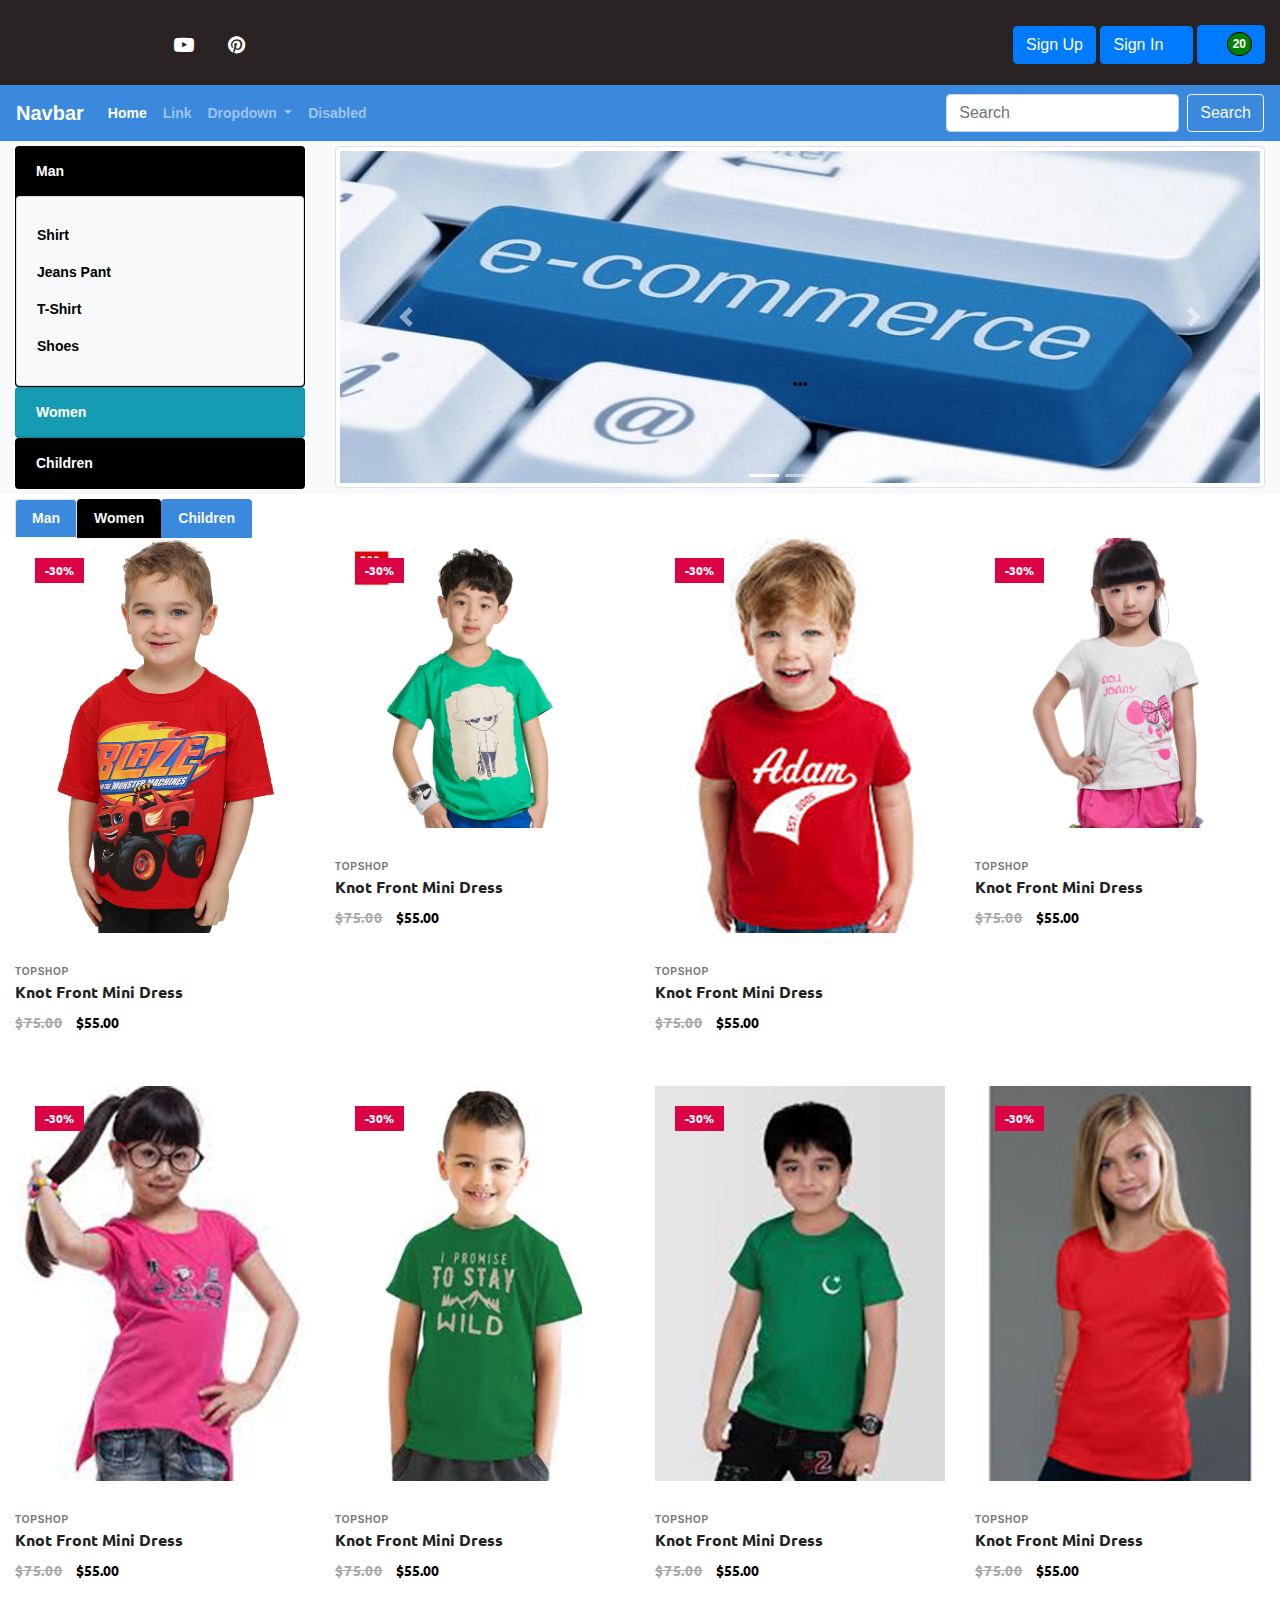
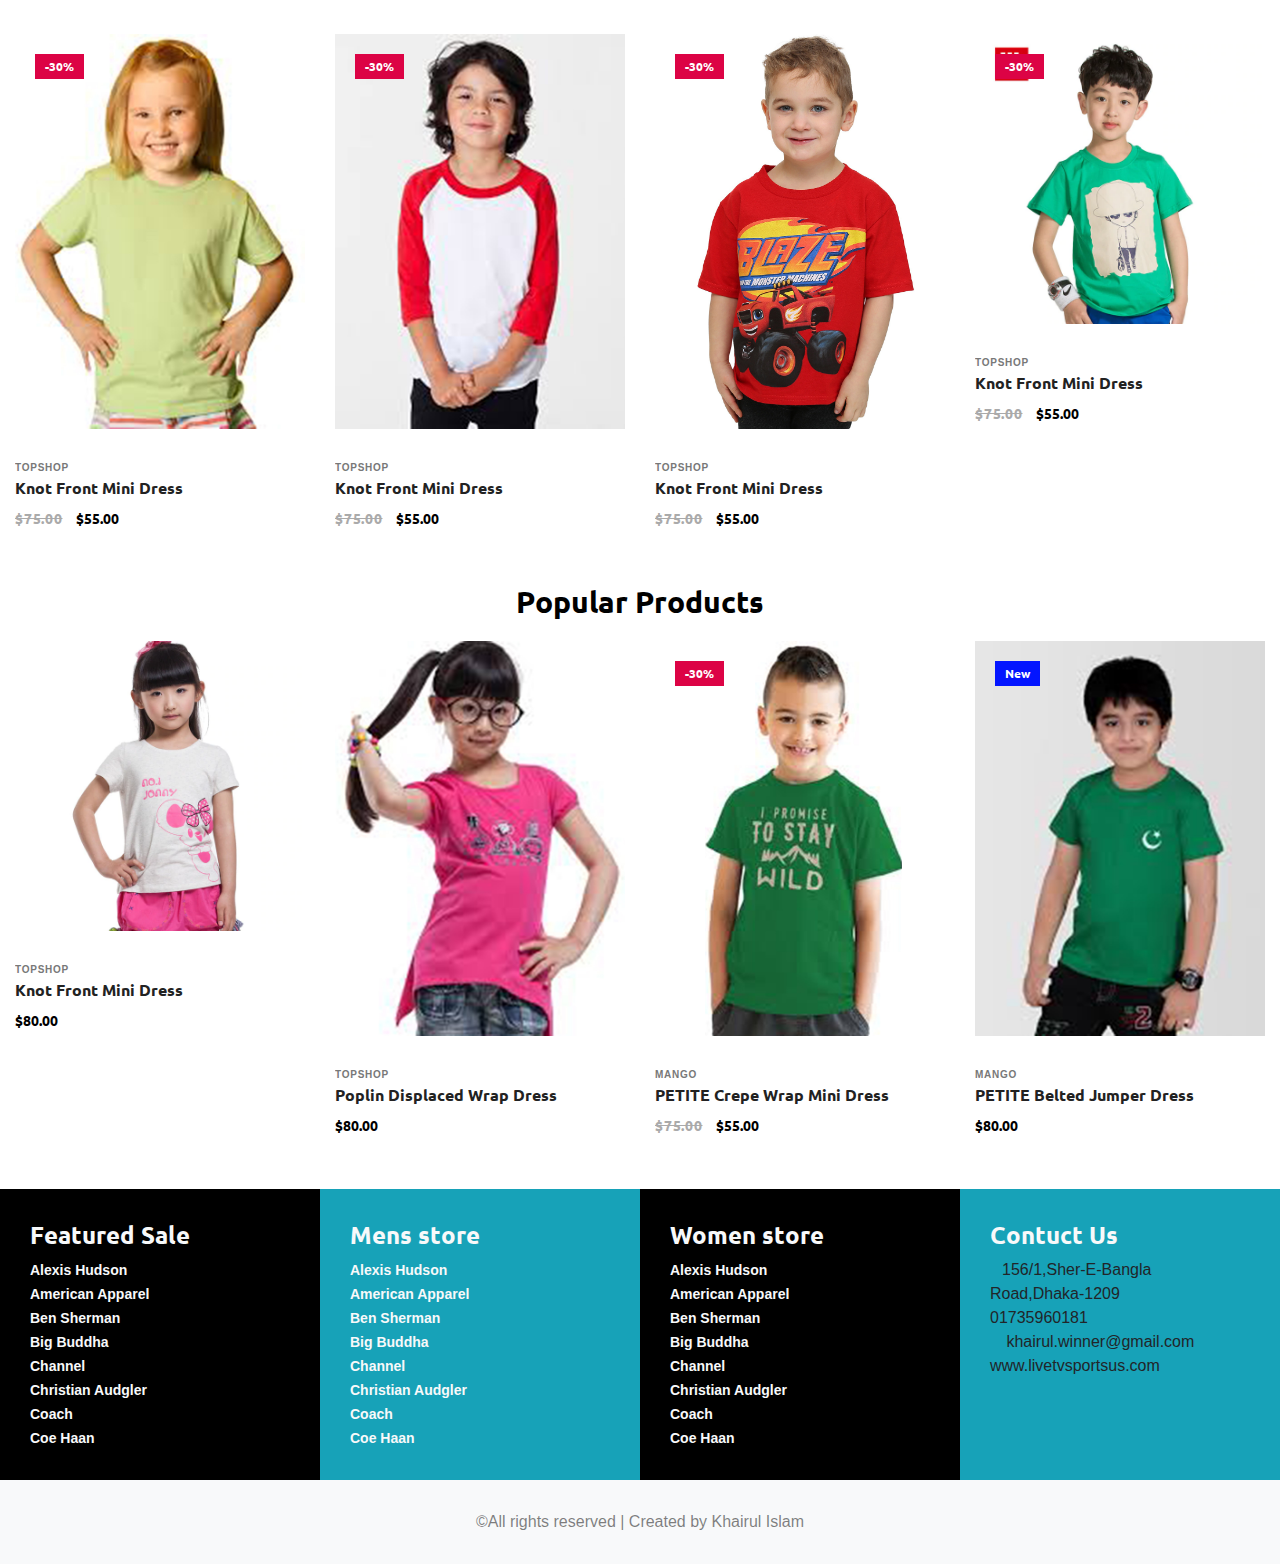
<file: ctshrt.html>
<!doctype html>
<html lang="en">
  <head>
    <!-- Required meta tags -->
    <meta charset="utf-8">
    <meta name="viewport" content="width=device-width, initial-scale=1, shrink-to-fit=no">

    <!-- Bootstrap CSS -->
    <link rel="stylesheet" href="https://stackpath.bootstrapcdn.com/bootstrap/4.1.3/css/bootstrap.min.css" integrity="sha384-MCw98/SFnGE8fJT3GXwEOngsV7Zt27NXFoaoApmYm81iuXoPkFOJwJ8ERdknLPMO" crossorigin="anonymous">
	<link rel="stylesheet" href="https://use.fontawesome.com/releases/v5.3.1/css/all.css" integrity="sha384-mzrmE5qonljUremFsqc01SB46JvROS7bZs3IO2EmfFsd15uHvIt+Y8vEf7N7fWAU" crossorigin="anonymous">
	

    <!-- Core Style CSS -->
    <link rel="stylesheet" href="css/core-style.css">
    
    <link rel="stylesheet" href="style.css">

    <title>Children Shirt</title>
	<style>
		.menu-header{
			width:100%;
			background:#292323;
			overflow:hidden;
			padding:10px 0 10px 0;
		}
		.bg-primary{
			background-color: #3b89dd!important;
		}
		.menu_head{
			background:#292323;
			float:left;
			overflow:hidden;
			margin-left:2%;
			width:48%;
			margin-top:5px;
		}
		.menu_head ul{
			list-style:none;
			margin:0;
			padding:0;
		}
		.menu_head ul li{
			display:inline-block;
		}
		.menu_head ul li a{
			color:#FFFFFF;
			padding:15px;
			font-size:20px;
			display:block;
		}
		.menu_head ul li a:hover{
			border-radius:50%;
			background:#FFFFFF;
			color:#3498db;

		}
		.sign_up{
			float:right;
			margin-right:2%
			width:48%;
			margin-top:15px;
			margin-right:15px;
		}
		.abc{
			padding: 5px;
			color: #FFFFFF;
			background:green;
			border-radius:50%;
			border:1px solid #000000;
		}


		@media screen and (max-width: 500px) {
			.sign_up{
				width:100%;
				margin-top:15px;
				margin-right:15px;
				text-align:center;
				float:none;
			}
			.menu_head{
				width:100%;
				text-align:center;
				float:none;
			}
		}
		.menu_slider{
			padding:5px 15px 5px 15px;
			background:red;
		}
		.footer_top, .footer{
			padding:30px;
		}
	</style>


  </head>
  <body>
  <div class="menu-header">
	  <div class="menu_head">
		  <ul>
			  <li><a href="https://www.facebook.com/arifurrahmankhan97" target="_blank"><i class="fab fa-facebook-f"></i></a></li>
			  <li><a href="#" target="_blank"><i class="fab fa-twitter"></i></a></li>
			  <li><a href="#" target="_blank"><i class="fab fa-google-plus-g"></i></a></li>
			  <li><a href="#" target="_blank"><i class="fa fa-youtube-play" aria-hidden="true"></i></a></li>
			  <li><a href="#" target="_blank"><i class="fa fa-pinterest" aria-hidden="true"></i></a></li>
		  </ul>
	  </div>
	  <div class="sign_up">
		  <button type="button" class="btn btn-primary" data-toggle="modal" data-target="#myModal">
			  Sign Up <i class="fas fa-sign-in-alt"></i>
		  </button>
		  <button type="button" class="btn btn-primary" data-toggle="modal" data-target="#myModal2">
			  Sign In <i class="fas fa-user"></i>
		  </button>
		  <button type="button" class="btn btn-primary" data-toggle="modal" data-target="#myModal3">
			  <i class="fas fa-shopping-cart"></i> <span class="badge abc">20</span>
		  </button>

		  <!-- The Modal -->
		  <div class="modal" id="myModal" data-keyboard="false" data-backdrop="static">
			  <div class="modal-dialog">
				  <div class="modal-content bg-primary">
					  <!-- Modal Header -->
					  <div class="modal-header">
						  <h4 class="modal-title">Sign UP</h4>
						  <button type="button" class="close" data-dismiss="modal">&times;</button>
					  </div>
					  <!-- Modal body -->
					  <div class="modal-body">
						  <form action="#">
							  <div class="form-group">
								  <label for="" placeholder="First Name">Type First Name</label>
								  <input type="email" class="form-control" />
							  </div>
							  <div class="form-group">
								  <label for="" placeholder="Last Name">Type Last Name</label>
								  <input type="email" class="form-control" />
							  </div>
							  <div class="form-group">
								  <label for="" placeholder="User Name">User Name</label>
								  <input type="email" class="form-control" />
							  </div>
							  <div class="form-group">
								  <label for="" placeholder="Type your email">Type Email</label>
								  <input type="email" class="form-control" />
							  </div>
							  <div class="form-group">
								  <label for="" placeholder="Type email password">Password</label>
								  <input type="password" class="form-control" />
							  </div>
						  </form>
					  </div>
					  <!-- Modal footer -->
					  <div class="modal-footer">
						  <button type="button" class="btn btn-danger" data-dismiss="modal">Submit</button>
					  </div>
				  </div>
			  </div>
		  </div>

		  <div class="modal" id="myModal2" data-keyboard="false" data-backdrop="static">
			  <div class="modal-dialog">
				  <div class="modal-content bg-primary">

					  <!-- Modal Header -->
					  <div class="modal-header">
						  <h4 class="modal-title">Sign In</h4>
						  <button type="button" class="close" data-dismiss="modal">&times;</button>
					  </div>

					  <!-- Modal body -->
					  <div class="modal-body">
						  <form action="#">
							  <div class="form-group">
								  <label for="" placeholder="Type your email">Type Email</label>
								  <input type="email" class="form-control" />
							  </div>
							  <div class="form-group">
								  <label for="" placeholder="Type email password">Password</label>
								  <input type="password" class="form-control" />
							  </div>
						  </form>
					  </div>

					  <!-- Modal footer -->
					  <div class="modal-footer">
						  <button type="button" class="btn btn-danger" data-dismiss="modal">Sign In</button>
					  </div>

				  </div>
			  </div>
		  </div>

		  <div class="modal" id="myModal3" data-keyboard="false" data-backdrop="static">
			  <div class="modal-dialog">
				  <div class="modal-content bg-primary">

					  <!-- Modal Header -->
					  <div class="modal-header">
						  <h4 class="modal-title">Summary</h4>
						  <button type="button" class="close" data-dismiss="modal">&times;</button>
					  </div>

					  <!-- Modal body -->
					  <div class="modal-body">
						  <table class="table table-hover table-striped table-bordered table-dark">
							  <thead>
							  <tr>
								  <td>Sub Total</td>
								  <td class="text-right">$274.00</td>
							  </tr>
							  </thead>
							  <tr class="">
								  <td>Delivery</td>
								  <td class="text-right">Free</td>
							  </tr>
							  <tr>
								  <td>Discount</td>
								  <td class="text-right">-15%</td>
							  </tr>
							  <tr>
								  <td>Total</td>
								  <td class="text-right">$232.00</td>
							  </tr>
						  </table>
					  </div>

					  <!-- Modal footer -->
					  <div class="modal-footer">
						  <a class="btn btn-danger" href="checkout.html" >Check Out</a>
					  </div>

				  </div>
			  </div>
		  </div>
	  </div>
  </div>
  <!--Sticky Menu Bar-->
  <nav class="navbar navbar-expand-lg navbar-dark bg-primary sticky-top">
	  <a class="navbar-brand" href="#" target="_blank">Navbar</a>
	  <button class="navbar-toggler" type="button" data-toggle="collapse" data-target="#navbarSupportedContent" aria-controls="navbarSupportedContent" aria-expanded="false" aria-label="Toggle navigation">
		  <span class="navbar-toggler-icon"></span>
	  </button>

	  <div class="collapse navbar-collapse" id="navbarSupportedContent">
		  <ul class="navbar-nav mr-auto">
			  <li class="nav-item active">
				  <a class="nav-link" href="index.html" target="_blank">Home <span class="sr-only">(current)</span></a>
			  </li>
			  <li class="nav-item">
				  <a class="nav-link" href="#" target="_blank">Link</a>
			  </li>
			  <li class="nav-item dropdown">
				  <a target="_blank" class="nav-link dropdown-toggle" href="#" id="navbarDropdown" role="button" data-toggle="dropdown" aria-haspopup="true" aria-expanded="false">
					  Dropdown
				  </a>
				  <div class="dropdown-menu" aria-labelledby="navbarDropdown">
					  <a class="dropdown-item" href="#" target="_blank">Action</a>
					  <a class="dropdown-item" href="#" target="_blank">Another action</a>
					  <div class="dropdown-divider"></div>
					  <a class="dropdown-item" href="#" target="_blank">Something else here</a>
				  </div>
			  </li>
			  <li class="nav-item">
				  <a class="nav-link" href="#">Disabled</a>
			  </li>
		  </ul>
		  <form class="form-inline my-2 my-lg-0">
			  <input class="form-control mr-sm-2" type="search" placeholder="Search" aria-label="Search">
			  <button class="btn btn-outline-light my-2 my-sm-0" type="submit">Search</button>
		  </form>
	  </div>
  </nav>

  <!--Slide Menubar-->
  <div class="container-fluid menu_slider bg-light">
	  <div class="row">
		  <div class="col-sm-3">
			  <div id="accordion" role="tablist">
				  <div class="card bg-dark">
					  <div class="card-header" role="tab">
						  <a href="#section-1" data-toggle="collapse" class="text-white">Man</a>
					  </div>
					  <div class="collapse show" id="section-1" data-parent="#accordion">
						  <div class="card">
							  <div class="card-body bg-light">
								  <ul class="navbar-nav mr-auto">
									  <li class="nav-item active">
										  <a class="nav-link" href="shirt.html" target="_blank">Shirt <span class="sr-only">(current)</span></a>
									  </li>
									  <li class="nav-item active">
										  <a class="nav-link" href="jeans.html" target="_blank">Jeans Pant <span class="sr-only">(current)</span></a>
									  </li>
									  <li class="nav-item">
										  <a class="nav-link" href="T-shirt.html" target="_blank">T-Shirt<span class="sr-only">(current)</span></a>
									  </li>
									  <li class="nav-item">
										  <a class="nav-link" href="shoe.html" target="_blank">Shoes<span class="sr-only">(current)</span></a>
									  </li>
								  </ul>
							  </div>
						  </div>
					  </div>
				  </div>

				  <div class="card bg-info">
					  <div class="card-header" role="tab">
						  <a href="#section-2" data-toggle="collapse" class="text-white">Women</a>
					  </div>
					  <div class="collapse" id="section-2" data-parent="#accordion">
						  <div class="card">
							  <div class="card-body bg-light">
								  <ul class="navbar-nav mr-auto">
									  <li class="nav-item active">
										  <a class="nav-link" href="threepeace.html">Dress <span class="sr-only">(current)</span></a>
									  </li>
									  <li class="nav-item active">
										  <a class="nav-link" href="bag.html">Ladis Bag</a>
									  </li>
									  <li class="nav-item">
										  <a class="nav-link" href="#">Link</a>
									  </li>
									  <li class="nav-item">
										  <a class="nav-link" href="#">Link</a>
									  </li>
									  <li class="nav-item">
										  <a class="nav-link" href="#">Link</a>
									  </li>
								  </ul>
							  </div>
						  </div>
					  </div>
				  </div>

				  <div class="card bg-dark">
					  <div class="card-header" role="tab">
						  <a href="#section-3" data-toggle="collapse" class="text-white">Children</a>
					  </div>
					  <div class="collapse" id="section-3" data-parent="#accordion">
						  <div class="card">
							  <div class="card-body bg-light">
								  <ul class="navbar-nav mr-auto">
									  <li class="nav-item active">
										  <a class="nav-link" href="ctshrt.html" target="_blank">Children T-Shirt<span class="sr-only">(current)</span></a>
									  </li>
									  <li class="nav-item">
										  <a class="nav-link" href="cjeans.html" target="_blank">Children Jeans</a>
									  </li>
									  <li class="nav-item">
										  <a class="nav-link" href="cshoe.html" target="_blank">Children Shoe</a>
									  </li>
									  <li class="nav-item">
										  <a class="nav-link" href="#">Link</a>
									  </li>
									  <li class="nav-item">
										  <a class="nav-link" href="#">Link</a>
									  </li>
								  </ul>
							  </div>
						  </div>
					  </div>
				  </div>
			  </div>
		  </div>
		  <div class="col-sm-9">
			  <div id="carouselExampleIndicators" class="carousel slide img-thumbnail" data-ride="carousel">
				  <ol class="carousel-indicators">
					  <li data-target="#carouselExampleIndicators" data-slide-to="0" class="active"></li>
					  <li data-target="#carouselExampleIndicators" data-slide-to="1"></li>
					  <li data-target="#carouselExampleIndicators" data-slide-to="2"></li>
				  </ol>
				  <div class="carousel-inner">
					  <div class="carousel-item active">
						  <img class="d-block w-100" src="images/e_Commerce.jpg" alt="First slide">

						  <div class="carousel-caption d-none d-md-block">
							  <h5>...</h5>
							  <p>...</p>

						  </div>
					  </div>
					  <div class="carousel-item">
						  <img class="d-block w-100" src="images/what-is-ecommerce.png" alt="Second slide">

						  <div class="carousel-caption d-none d-md-block">
							  <h5>...</h5>
							  <p>...</p>
						  </div>

					  </div>
					  <div class="carousel-item">
						  <img class="d-block w-100" src="images/shopping.jpeg" alt="Third slide">

						  <div class="carousel-caption d-none d-md-block">
							  <h5>...</h5>
							  <p>...</p>
						  </div>

					  </div>
				  </div>
				  <a class="carousel-control-prev" href="#carouselExampleIndicators" role="button" data-slide="prev">
					  <span class="carousel-control-prev-icon" aria-hidden="true"></span>
					  <span class="sr-only">Previous</span>
				  </a>
				  <a class="carousel-control-next" href="#carouselExampleIndicators" role="button" data-slide="next">
					  <span class="carousel-control-next-icon" aria-hidden="true"></span>
					  <span class="sr-only">Next</span>
				  </a>
			  </div>
		  </div>
	  </div>
  </div>



  <!-- Menu Tabs -->
  <div class="container-fluid" style="margin-left:15px; margin-top:5px;">
	  <div class="row">
		  <ul class="nav nav-tabs" role="tablist">
			  <li class="nav-item">
				  <a class="nav-link active bg-primary text-light" href="#profile" role="tab" data-toggle="tab">Man</a>
			  </li>
			  <li class="nav-item">
				  <a class="nav-link bg-dark text-light" href="#buzz" role="tab" data-toggle="tab">Women</a>
			  </li>
			  <li class="nav-item">
				  <a class="nav-link bg-primary text-light" href="#references" role="tab" data-toggle="tab">Children</a>
			  </li>
		  </ul>
	  </div>
  </div>
<!-- Tab panes -->
<div class="tab-content">
  <div role="tabpanel" class="tab-pane fade in active show" id="profile">
  <div class="container-fluid">
	<div class="row">
		<div class="col-12 col-sm-6 col-lg-3">
				<div class="single-product-wrapper">
					<!-- Product Image -->
					<div class="product-img">
						<img src="img/product-img/ctshirt (1).jpg" alt="">
						<!-- Hover Thumb -->
						<img class="hover-img" src="img/product-img/ctshirt (2).jpg" alt="">

						<!-- Product Badge -->
						<div class="product-badge offer-badge">
							<span>-30%</span>
						</div>
						<!-- Favourite -->
						<div class="product-favourite">
							<a href="#" class="favme fa fa-heart"></a>
						</div>
					</div>

					<!-- Product Description -->
					<div class="product-description">
						<span>topshop</span>
						<a href="single-product-details.html">
							<h6>Knot Front Mini Dress</h6>
						</a>
						<p class="product-price"><span class="old-price">$75.00</span> $55.00</p>

						<!-- Hover Content -->
						<div class="hover-content">
							<!-- Add to Cart -->
							<div class="add-to-cart-btn">
								<a href="#" class="btn essence-btn">Add to Cart</a>
							</div>
						</div>
					</div>
				</div>
			</div>
			<div class="col-12 col-sm-6 col-lg-3">
				<div class="single-product-wrapper">
					<!-- Product Image -->
					<div class="product-img">
						<img src="img/product-img/ctshirt (2).jpg" alt="">
						<!-- Hover Thumb -->
						<img class="hover-img" src="img/product-img/ctshirt (3).jpg" alt="">

						<!-- Product Badge -->
						<div class="product-badge offer-badge">
							<span>-30%</span>
						</div>
						<!-- Favourite -->
						<div class="product-favourite">
							<a href="#" class="favme fa fa-heart"></a>
						</div>
					</div>

					<!-- Product Description -->
					<div class="product-description">
						<span>topshop</span>
						<a href="single-product-details.html">
							<h6>Knot Front Mini Dress</h6>
						</a>
						<p class="product-price"><span class="old-price">$75.00</span> $55.00</p>

						<!-- Hover Content -->
						<div class="hover-content">
							<!-- Add to Cart -->
							<div class="add-to-cart-btn">
								<a href="#" class="btn essence-btn">Add to Cart</a>
							</div>
						</div>
					</div>
				</div>
			</div>
			<div class="col-12 col-sm-6 col-lg-3">
				<div class="single-product-wrapper">
					<!-- Product Image -->
					<div class="product-img">
						<img src="img/product-img/ctshirt (3).jpg" alt="">
						<!-- Hover Thumb -->
						<img class="hover-img" src="img/product-img/ctshirt (4).jpg" alt="">

						<!-- Product Badge -->
						<div class="product-badge offer-badge">
							<span>-30%</span>
						</div>
						<!-- Favourite -->
						<div class="product-favourite">
							<a href="#" class="favme fa fa-heart"></a>
						</div>
					</div>

					<!-- Product Description -->
					<div class="product-description">
						<span>topshop</span>
						<a href="single-product-details.html">
							<h6>Knot Front Mini Dress</h6>
						</a>
						<p class="product-price"><span class="old-price">$75.00</span> $55.00</p>

						<!-- Hover Content -->
						<div class="hover-content">
							<!-- Add to Cart -->
							<div class="add-to-cart-btn">
								<a href="#" class="btn essence-btn">Add to Cart</a>
							</div>
						</div>
					</div>
				</div>
			</div>
			
			<div class="col-12 col-sm-6 col-lg-3">
				<div class="single-product-wrapper">
					<!-- Product Image -->
					<div class="product-img">
						<img src="img/product-img/ctshirt (4).jpg" alt="">
						<!-- Hover Thumb -->
						<img class="hover-img" src="img/product-img/ctshirt (5).jpg" alt="">

						<!-- Product Badge -->
						<div class="product-badge offer-badge">
							<span>-30%</span>
						</div>
						<!-- Favourite -->
						<div class="product-favourite">
							<a href="#" class="favme fa fa-heart"></a>
						</div>
					</div>

					<!-- Product Description -->
					<div class="product-description">
						<span>topshop</span>
						<a href="single-product-details.html">
							<h6>Knot Front Mini Dress</h6>
						</a>
						<p class="product-price"><span class="old-price">$75.00</span> $55.00</p>

						<!-- Hover Content -->
						<div class="hover-content">
							<!-- Add to Cart -->
							<div class="add-to-cart-btn">
								<a href="#" class="btn essence-btn">Add to Cart</a>
							</div>
						</div>
					</div>
				</div>
			</div>
			<div class="col-12 col-sm-6 col-lg-3">
				<div class="single-product-wrapper">
					<!-- Product Image -->
					<div class="product-img">
						<img src="img/product-img/ctshirt (5).jpg" alt="">
						<!-- Hover Thumb -->
						<img class="hover-img" src="img/product-img/ctshirt (6).jpg" alt="">

						<!-- Product Badge -->
						<div class="product-badge offer-badge">
							<span>-30%</span>
						</div>
						<!-- Favourite -->
						<div class="product-favourite">
							<a href="#" class="favme fa fa-heart"></a>
						</div>
					</div>

					<!-- Product Description -->
					<div class="product-description">
						<span>topshop</span>
						<a href="single-product-details.html">
							<h6>Knot Front Mini Dress</h6>
						</a>
						<p class="product-price"><span class="old-price">$75.00</span> $55.00</p>

						<!-- Hover Content -->
						<div class="hover-content">
							<!-- Add to Cart -->
							<div class="add-to-cart-btn">
								<a href="#" class="btn essence-btn">Add to Cart</a>
							</div>
						</div>
					</div>
				</div>
			</div>
			<div class="col-12 col-sm-6 col-lg-3">
				<div class="single-product-wrapper">
					<!-- Product Image -->
					<div class="product-img">
						<img src="img/product-img/ctshirt (6).jpg" alt="">
						<!-- Hover Thumb -->
						<img class="hover-img" src="img/product-img/ctshirt (7).jpg" alt="">

						<!-- Product Badge -->
						<div class="product-badge offer-badge">
							<span>-30%</span>
						</div>
						<!-- Favourite -->
						<div class="product-favourite">
							<a href="#" class="favme fa fa-heart"></a>
						</div>
					</div>

					<!-- Product Description -->
					<div class="product-description">
						<span>topshop</span>
						<a href="single-product-details.html">
							<h6>Knot Front Mini Dress</h6>
						</a>
						<p class="product-price"><span class="old-price">$75.00</span> $55.00</p>

						<!-- Hover Content -->
						<div class="hover-content">
							<!-- Add to Cart -->
							<div class="add-to-cart-btn">
								<a href="#" class="btn essence-btn">Add to Cart</a>
							</div>
						</div>
					</div>
				</div>
			</div>
			<div class="col-12 col-sm-6 col-lg-3">
				<div class="single-product-wrapper">
					<!-- Product Image -->
					<div class="product-img">
						<img src="img/product-img/ctshirt (7).jpg" alt="">
						<!-- Hover Thumb -->
						<img class="hover-img" src="img/product-img/ctshirt (8).jpg" alt="">

						<!-- Product Badge -->
						<div class="product-badge offer-badge">
							<span>-30%</span>
						</div>
						<!-- Favourite -->
						<div class="product-favourite">
							<a href="#" class="favme fa fa-heart"></a>
						</div>
					</div>

					<!-- Product Description -->
					<div class="product-description">
						<span>topshop</span>
						<a href="single-product-details.html">
							<h6>Knot Front Mini Dress</h6>
						</a>
						<p class="product-price"><span class="old-price">$75.00</span> $55.00</p>

						<!-- Hover Content -->
						<div class="hover-content">
							<!-- Add to Cart -->
							<div class="add-to-cart-btn">
								<a href="#" class="btn essence-btn">Add to Cart</a>
							</div>
						</div>
					</div>
				</div>
			</div>
			
			<div class="col-12 col-sm-6 col-lg-3">
				<div class="single-product-wrapper">
					<!-- Product Image -->
					<div class="product-img">
						<img src="img/product-img/ctshirt (8).jpg" alt="">
						<!-- Hover Thumb -->
						<img class="hover-img" src="img/product-img/ctshirt (9).jpg" alt="">

						<!-- Product Badge -->
						<div class="product-badge offer-badge">
							<span>-30%</span>
						</div>
						<!-- Favourite -->
						<div class="product-favourite">
							<a href="#" class="favme fa fa-heart"></a>
						</div>
					</div>

					<!-- Product Description -->
					<div class="product-description">
						<span>topshop</span>
						<a href="single-product-details.html">
							<h6>Knot Front Mini Dress</h6>
						</a>
						<p class="product-price"><span class="old-price">$75.00</span> $55.00</p>

						<!-- Hover Content -->
						<div class="hover-content">
							<!-- Add to Cart -->
							<div class="add-to-cart-btn">
								<a href="#" class="btn essence-btn">Add to Cart</a>
							</div>
						</div>
					</div>
				</div>
			</div>
			<div class="col-12 col-sm-6 col-lg-3">
				<div class="single-product-wrapper">
					<!-- Product Image -->
					<div class="product-img">
						<img src="img/product-img/ctshirt (9).jpg" alt="">
						<!-- Hover Thumb -->
						<img class="hover-img" src="img/product-img/ctshirt (10).jpg" alt="">

						<!-- Product Badge -->
						<div class="product-badge offer-badge">
							<span>-30%</span>
						</div>
						<!-- Favourite -->
						<div class="product-favourite">
							<a href="#" class="favme fa fa-heart"></a>
						</div>
					</div>

					<!-- Product Description -->
					<div class="product-description">
						<span>topshop</span>
						<a href="single-product-details.html">
							<h6>Knot Front Mini Dress</h6>
						</a>
						<p class="product-price"><span class="old-price">$75.00</span> $55.00</p>

						<!-- Hover Content -->
						<div class="hover-content">
							<!-- Add to Cart -->
							<div class="add-to-cart-btn">
								<a href="#" class="btn essence-btn">Add to Cart</a>
							</div>
						</div>
					</div>
				</div>
			</div>
			<div class="col-12 col-sm-6 col-lg-3">
				<div class="single-product-wrapper">
					<!-- Product Image -->
					<div class="product-img">
						<img src="img/product-img/ctshirt (10).jpg" alt="">
						<!-- Hover Thumb -->
						<img class="hover-img" src="img/product-img/ctshirt (11).jpg" alt="">

						<!-- Product Badge -->
						<div class="product-badge offer-badge">
							<span>-30%</span>
						</div>
						<!-- Favourite -->
						<div class="product-favourite">
							<a href="#" class="favme fa fa-heart"></a>
						</div>
					</div>

					<!-- Product Description -->
					<div class="product-description">
						<span>topshop</span>
						<a href="single-product-details.html">
							<h6>Knot Front Mini Dress</h6>
						</a>
						<p class="product-price"><span class="old-price">$75.00</span> $55.00</p>

						<!-- Hover Content -->
						<div class="hover-content">
							<!-- Add to Cart -->
							<div class="add-to-cart-btn">
								<a href="#" class="btn essence-btn">Add to Cart</a>
							</div>
						</div>
					</div>
				</div>
			</div>
			<div class="col-12 col-sm-6 col-lg-3">
				<div class="single-product-wrapper">
					<!-- Product Image -->
					<div class="product-img">
						<img src="img/product-img/ctshirt (1).jpg" alt="">
						<!-- Hover Thumb -->
						<img class="hover-img" src="img/product-img/ctshirt (2).jpg" alt="">

						<!-- Product Badge -->
						<div class="product-badge offer-badge">
							<span>-30%</span>
						</div>
						<!-- Favourite -->
						<div class="product-favourite">
							<a href="#" class="favme fa fa-heart"></a>
						</div>
					</div>

					<!-- Product Description -->
					<div class="product-description">
						<span>topshop</span>
						<a href="single-product-details.html">
							<h6>Knot Front Mini Dress</h6>
						</a>
						<p class="product-price"><span class="old-price">$75.00</span> $55.00</p>

						<!-- Hover Content -->
						<div class="hover-content">
							<!-- Add to Cart -->
							<div class="add-to-cart-btn">
								<a href="#" class="btn essence-btn">Add to Cart</a>
							</div>
						</div>
					</div>
				</div>
			</div>
			
			<div class="col-12 col-sm-6 col-lg-3">
				<div class="single-product-wrapper">
					<!-- Product Image -->
					<div class="product-img">
						<img src="img/product-img/ctshirt (2).jpg" alt="">
						<!-- Hover Thumb -->
						<img class="hover-img" src="img/product-img/ctshirt (3).jpg" alt="">

						<!-- Product Badge -->
						<div class="product-badge offer-badge">
							<span>-30%</span>
						</div>
						<!-- Favourite -->
						<div class="product-favourite">
							<a href="#" class="favme fa fa-heart"></a>
						</div>
					</div>

					<!-- Product Description -->
					<div class="product-description">
						<span>topshop</span>
						<a href="single-product-details.html">
							<h6>Knot Front Mini Dress</h6>
						</a>
						<p class="product-price"><span class="old-price">$75.00</span> $55.00</p>

						<!-- Hover Content -->
						<div class="hover-content">
							<!-- Add to Cart -->
							<div class="add-to-cart-btn">
								<a href="#" class="btn essence-btn">Add to Cart</a>
							</div>
						</div>
					</div>
				</div>
			</div>
		</div>
	</div>
  </div>
  <div role="tabpanel" class="tab-pane fade" id="buzz">bbb</div>
  <div role="tabpanel" class="tab-pane fade" id="references">ccc</div>
</div>



	
	<!-- Popular Product -->
<section class="new_arrivals_area clearfix">
        <div class="container-fluid">
            <div class="row">
                <div class="col-12">
                    <div class="section-heading text-center">
                        <h2>Popular Products</h2>
                    </div>
                </div>
            </div>
        </div>

        <div class="container-fluid">
            <div class="row">
                <div class="col-12">
                    <div class="popular-products-slides owl-carousel">

                        <!-- Single Product -->
                        <div class="single-product-wrapper">
                            <!-- Product Image -->
                            <div class="product-img">
                                <img src="img/product-img/ctshirt (4).jpg" alt="">
                                <!-- Hover Thumb -->
                                <img class="hover-img" src="img/product-img/ctshirt (5).jpg" alt="">
                                <!-- Favourite -->
                                <div class="product-favourite">
                                    <a href="#" class="favme fa fa-heart"></a>
                                </div>
                            </div>
                            <!-- Product Description -->
                            <div class="product-description">
                                <span>topshop</span>
                                <a href="single-product-details.html">
                                    <h6>Knot Front Mini Dress</h6>
                                </a>
                                <p class="product-price">$80.00</p>

                                <!-- Hover Content -->
                                <div class="hover-content">
                                    <!-- Add to Cart -->
                                    <div class="add-to-cart-btn">
                                        <a href="#" class="btn essence-btn">Add to Cart</a>
                                    </div>
                                </div>
                            </div>
                        </div>

                        <!-- Single Product -->
                        <div class="single-product-wrapper">
                            <!-- Product Image -->
                            <div class="product-img">
                                <img src="img/product-img/ctshirt (5).jpg" alt="">
                                <!-- Hover Thumb -->
                                <img class="hover-img" src="img/product-img/ctshirt (6).jpg" alt="">
                                <!-- Favourite -->
                                <div class="product-favourite">
                                    <a href="#" class="favme fa fa-heart"></a>
                                </div>
                            </div>
                            <!-- Product Description -->
                            <div class="product-description">
                                <span>topshop</span>
                                <a href="single-product-details.html">
                                    <h6>Poplin Displaced Wrap Dress</h6>
                                </a>
                                <p class="product-price">$80.00</p>

                                <!-- Hover Content -->
                                <div class="hover-content">
                                    <!-- Add to Cart -->
                                    <div class="add-to-cart-btn">
                                        <a href="#" class="btn essence-btn">Add to Cart</a>
                                    </div>
                                </div>
                            </div>
                        </div>

                        <!-- Single Product -->
                        <div class="single-product-wrapper">
                            <!-- Product Image -->
                            <div class="product-img">
                                <img src="img/product-img/ctshirt (6).jpg" alt="">
                                <!-- Hover Thumb -->
                                <img class="hover-img" src="img/product-img/ctshirt (7).jpg" alt="">

                                <!-- Product Badge -->
                                <div class="product-badge offer-badge">
                                    <span>-30%</span>
                                </div>

                                <!-- Favourite -->
                                <div class="product-favourite">
                                    <a href="#" class="favme fa fa-heart"></a>
                                </div>
                            </div>
                            <!-- Product Description -->
                            <div class="product-description">
                                <span>mango</span>
                                <a href="single-product-details.html">
                                    <h6>PETITE Crepe Wrap Mini Dress</h6>
                                </a>
                                <p class="product-price"><span class="old-price">$75.00</span> $55.00</p>

                                <!-- Hover Content -->
                                <div class="hover-content">
                                    <!-- Add to Cart -->
                                    <div class="add-to-cart-btn">
                                        <a href="#" class="btn essence-btn">Add to Cart</a>
                                    </div>
                                </div>
                            </div>
                        </div>

                        <!-- Single Product -->
                        <div class="single-product-wrapper">
                            <!-- Product Image -->
                            <div class="product-img">
                                <img src="img/product-img/ctshirt (7).jpg" alt="">
                                <!-- Hover Thumb -->
                                <img class="hover-img" src="img/product-img/ctshirt (8).jpg" alt="">

                                <!-- Product Badge -->
                                <div class="product-badge new-badge">
                                    <span>New</span>
                                </div>

                                <!-- Favourite -->
                                <div class="product-favourite">
                                    <a href="#" class="favme fa fa-heart"></a>
                                </div>
                            </div>
                            <!-- Product Description -->
                            <div class="product-description">
                                <span>mango</span>
                                <a href="single-product-details.html">
                                    <h6>PETITE Belted Jumper Dress</h6>
                                </a>
                                <p class="product-price">$80.00</p>

                                <!-- Hover Content -->
                                <div class="hover-content">
                                    <!-- Add to Cart -->
                                    <div class="add-to-cart-btn">
                                        <a href="#" class="btn essence-btn">Add to Cart</a>
                                    </div>
                                </div>
                            </div>
                        </div>
                    </div>
                </div>
            </div>
        </div>
    </section>	
	

    <!-- Optional JavaScript -->
<!-- FOOTER TOP -->
  <div class="container-fluid">
	  <div class="row">
		  <div class="col-xs-12 col-sm-6 col-lg-3 bg-dark footer_top">
			  <h4 class="text-light">Featured Sale</h4>
			  <ul class="nav navbar-nav">
				  <li><a class="text-light" href="#">Alexis Hudson</a></li>
				  <li><a class="text-light" href="#">American Apparel</a></li>
				  <li><a class="text-light" href="#">Ben Sherman</a></li>
				  <li><a class="text-light" href="#">Big Buddha</a></li>
				  <li><a class="text-light" href="#">Channel</a></li>
				  <li><a class="text-light" href="#">Christian Audgler</a></li>
				  <li><a class="text-light" href="#">Coach</a></li>
				  <li><a class="text-light" href="#">Coe Haan</a></li>
			  </ul>
		  </div>
		  <div class="col-xs-12 col-sm-6 col-lg-3 bg-info footer_top">
			  <h4 class="text-light">Mens store</h4>
			  <ul class="nav navbar-nav">
				  <li><a class="text-light" href="#">Alexis Hudson</a></li>
				  <li><a class="text-light" href="#">American Apparel</a></li>
				  <li><a class="text-light" href="#">Ben Sherman</a></li>
				  <li><a class="text-light" href="#">Big Buddha</a></li>
				  <li><a class="text-light" href="#">Channel</a></li>
				  <li><a class="text-light" href="#">Christian Audgler</a></li>
				  <li><a class="text-light" href="#">Coach</a></li>
				  <li><a class="text-light" href="#">Coe Haan</a></li>
			  </ul>
		  </div>
		  <div class="col-xs-12 col-sm-6 col-lg-3 bg-dark footer_top">
			  <h4 class="text-light">Women store</h4>
			  <ul class="nav navbar-nav">
				  <li><a class="text-light" href="#">Alexis Hudson</a></li>
				  <li><a class="text-light" href="#">American Apparel</a></li>
				  <li><a class="text-light" href="#">Ben Sherman</a></li>
				  <li><a class="text-light" href="#">Big Buddha</a></li>
				  <li><a class="text-light" href="#">Channel</a></li>
				  <li><a class="text-light" href="#">Christian Audgler</a></li>
				  <li><a class="text-light" href="#">Coach</a></li>
				  <li><a class="text-light" href="#">Coe Haan</a></li>
			  </ul>
		  </div>
		  <div class="col-xs-12 col-sm-6 col-lg-3 bg-info footer_top">
			  <h4 class="text-light">Contuct Us</h4>
			  <ul class="nav navbar-nav">
				  <li><i class="fas fa-home"></i>156/1,Sher-E-Bangla Road,Dhaka-1209</li>
				  <li><i class="fas fa-phone-volume"></i> 01735960181</li>
				  <li><i class="fas fa-envelope-square"></i> khairul.winner@gmail.com</li>
				  <li><i class="fas fa-globe-asia"></i> www.livetvsportsus.com</li>

			  </ul>
		  </div>
	  </div>
  </div>
  <!-- FOOTER -->

  <div class="container-fluid bg-light text-center text-black-50 footer">
	  <span>&copy;All rights reserved | Created by Khairul Islam</span>
  </div>
	
	
	
	
	
	
	
    <!-- jQuery first, then Popper.js, then Bootstrap JS -->
    <script src="js/jquery-2.2.4.min.js"></script>
    <!-- Popper js -->
    <script src="js/popper.min.js"></script>
    <!-- Bootstrap js -->
	<script type="text/javascript" src="js/lightbox.js"></script>
    <script src="js/bootstrap.min.js"></script>
    <!-- Plugins js -->
    <script src="js/plugins.js"></script>
    <!-- Classy Nav js -->
    <script src="js/classy-nav.min.js"></script>
    <!-- Active js -->
    <script src="js/active.js"></script>
  </body>
</html>
</file>
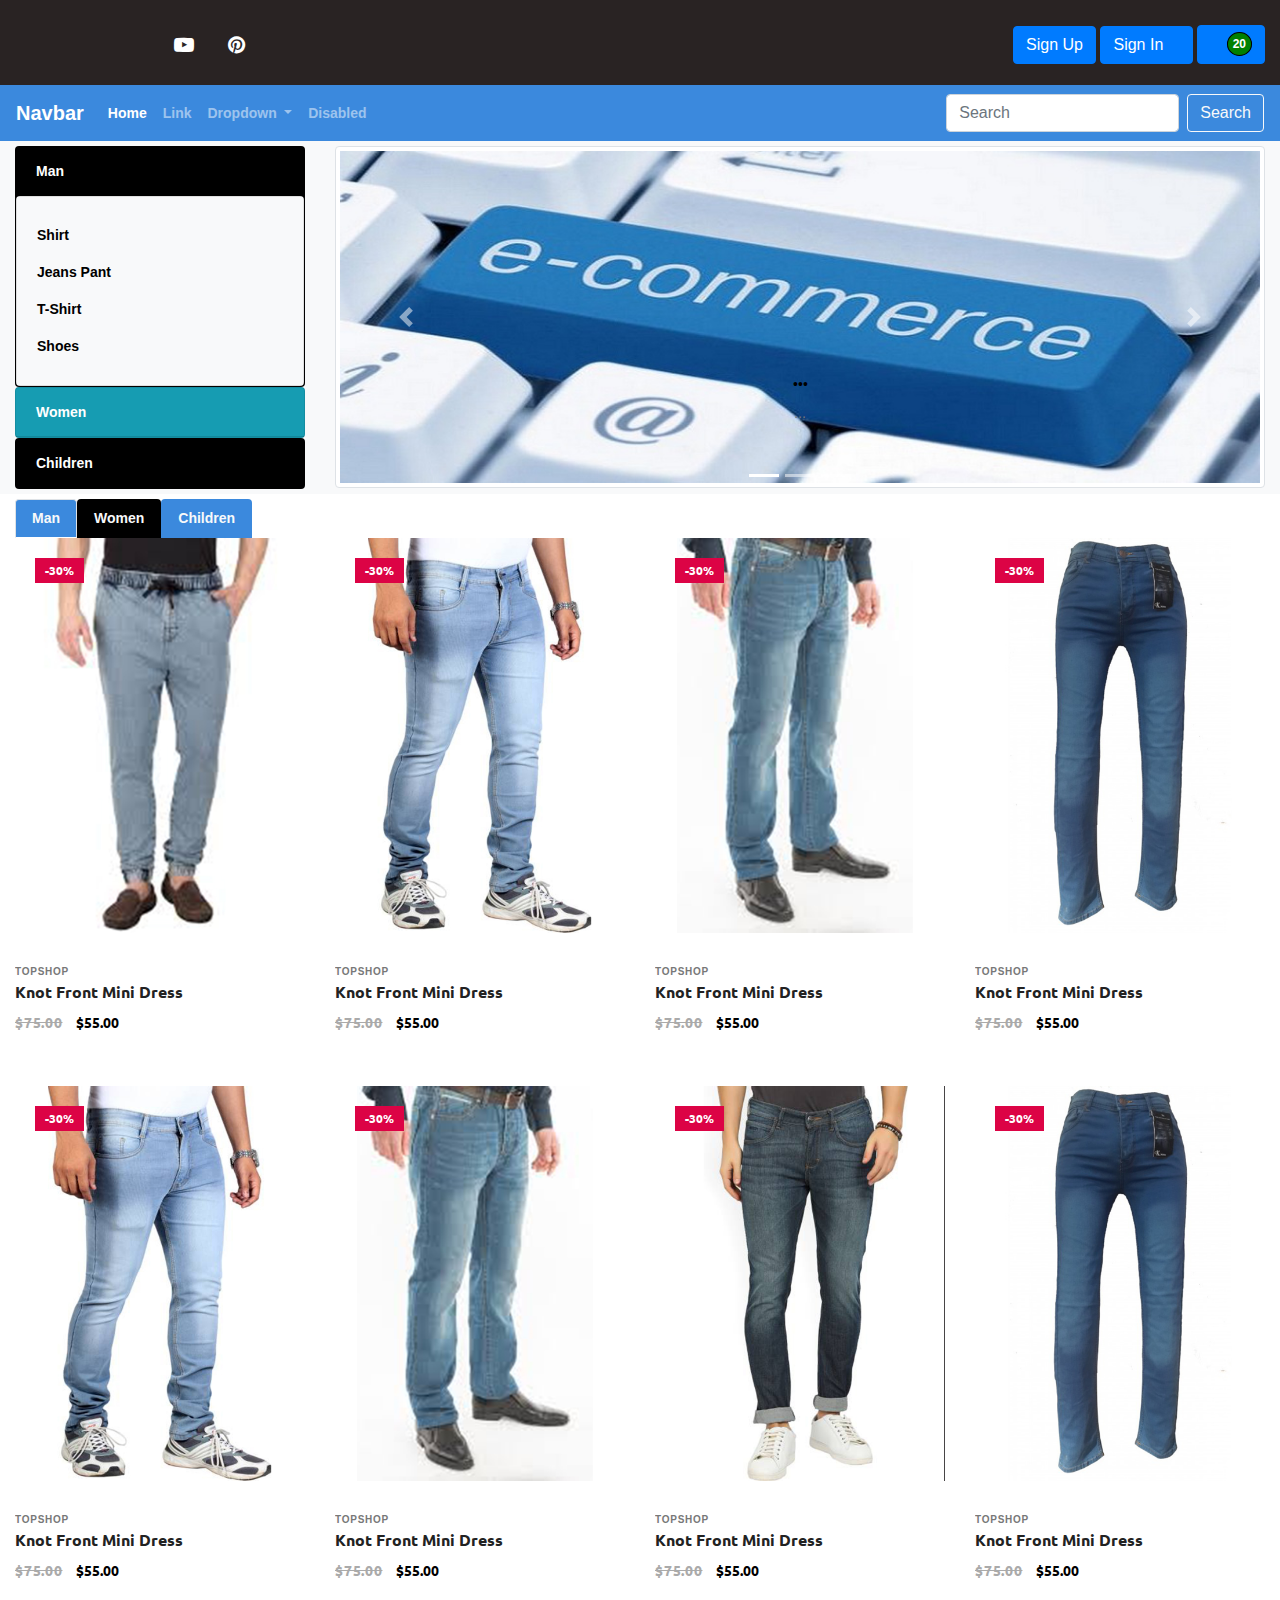
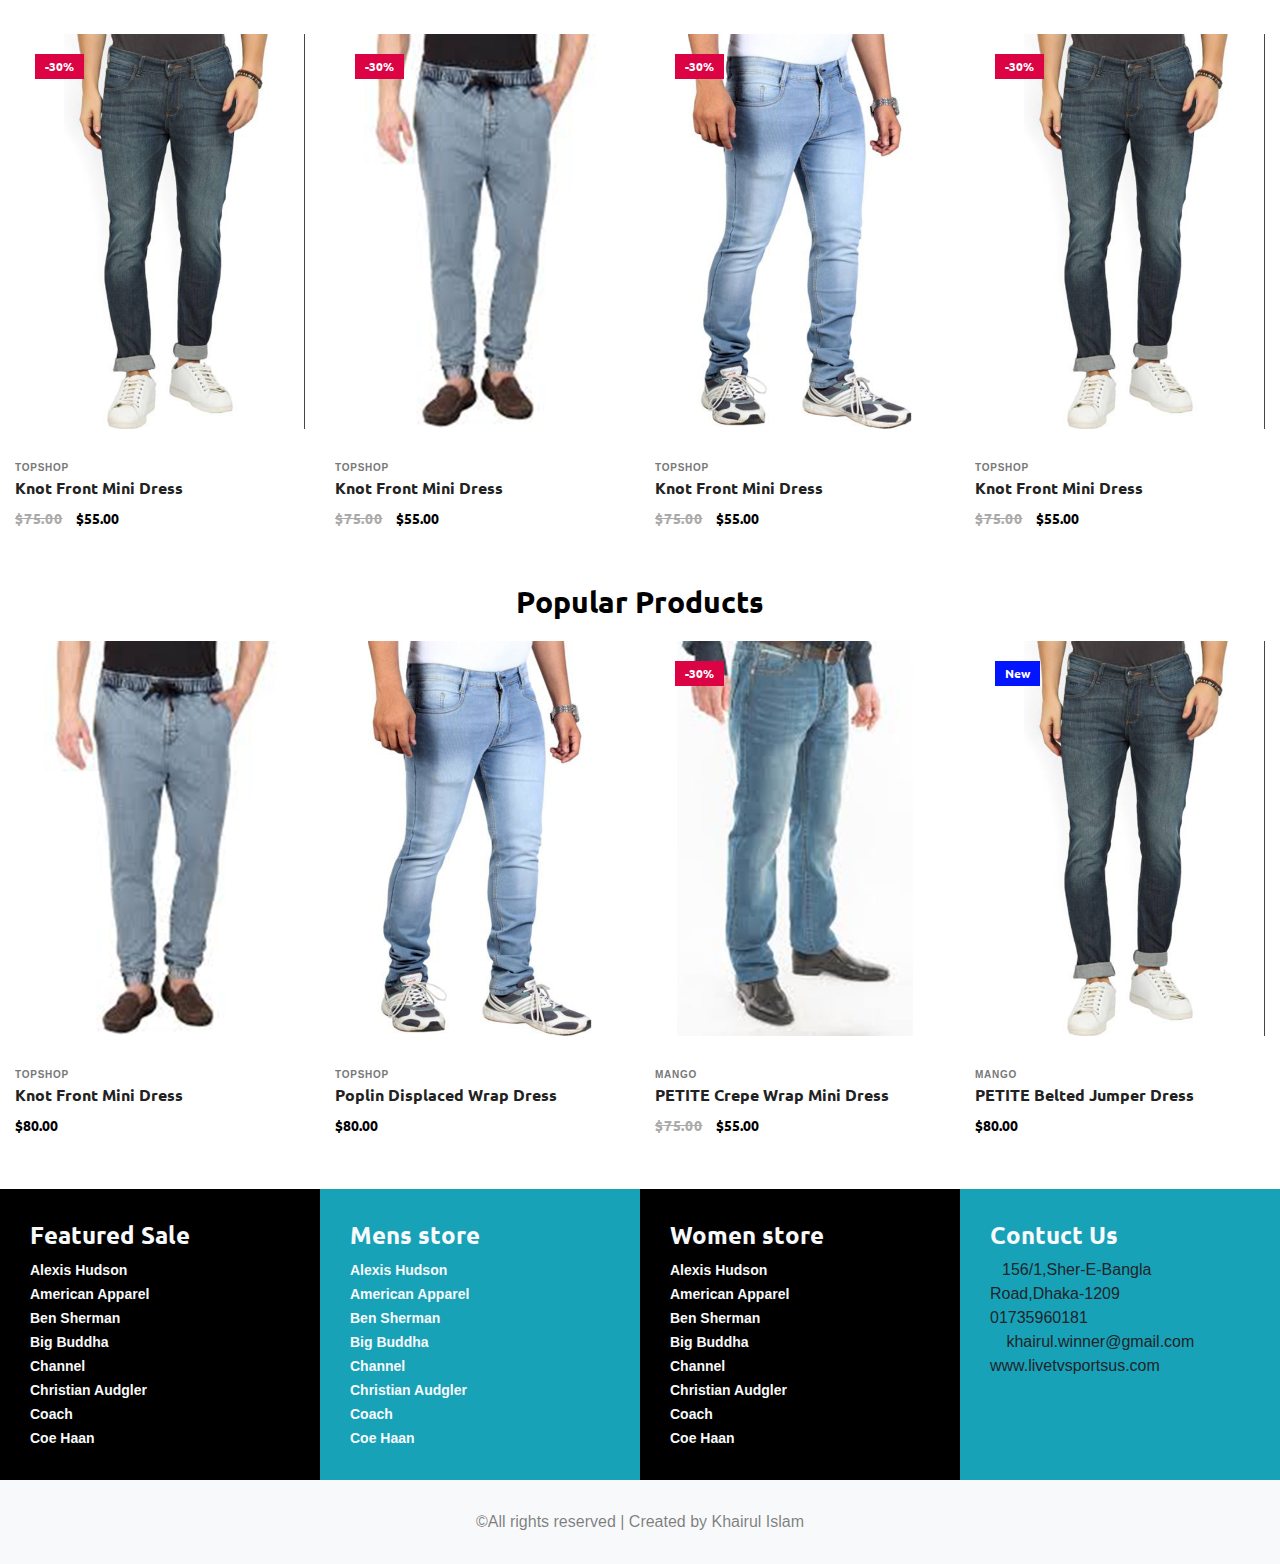
<file: jeans.html>
<!doctype html>
<html lang="en">
  <head>
    <!-- Required meta tags -->
    <meta charset="utf-8">
    <meta name="viewport" content="width=device-width, initial-scale=1, shrink-to-fit=no">

    <!-- Bootstrap CSS -->
    <link rel="stylesheet" href="https://stackpath.bootstrapcdn.com/bootstrap/4.1.3/css/bootstrap.min.css" integrity="sha384-MCw98/SFnGE8fJT3GXwEOngsV7Zt27NXFoaoApmYm81iuXoPkFOJwJ8ERdknLPMO" crossorigin="anonymous">
	<link rel="stylesheet" href="https://use.fontawesome.com/releases/v5.3.1/css/all.css" integrity="sha384-mzrmE5qonljUremFsqc01SB46JvROS7bZs3IO2EmfFsd15uHvIt+Y8vEf7N7fWAU" crossorigin="anonymous">
	

    <!-- Core Style CSS -->
    <link rel="stylesheet" href="css/core-style.css">
    
    <link rel="stylesheet" href="style.css">

    <title>Jeans Pant</title>
	<style>
		.menu-header{
			width:100%;
			background:#292323;
			overflow:hidden;
			padding:10px 0 10px 0;
		}
		.bg-primary{
			background-color: #3b89dd!important;
		}
		.menu_head{
			background:#292323;
			float:left;
			overflow:hidden;
			margin-left:2%;
			width:48%;
			margin-top:5px;
		}
		.menu_head ul{
			list-style:none;
			margin:0;
			padding:0;
		}
		.menu_head ul li{
			display:inline-block;
		}
		.menu_head ul li a{
			color:#FFFFFF;
			padding:15px;
			font-size:20px;
			display:block;
		}
		.menu_head ul li a:hover{
			border-radius:50%;
			background:#FFFFFF;
			color:#3498db;

		}
		.sign_up{
			float:right;
			margin-right:2%
			width:48%;
			margin-top:15px;
			margin-right:15px;
		}
		.abc{
			padding: 5px;
			color: #FFFFFF;
			background:green;
			border-radius:50%;
			border:1px solid #000000;
		}


		@media screen and (max-width: 500px) {
			.sign_up{
				width:100%;
				margin-top:15px;
				margin-right:15px;
				text-align:center;
				float:none;
			}
			.menu_head{
				width:100%;
				text-align:center;
				float:none;
			}
		}
		.menu_slider{
			padding:5px 15px 5px 15px;
			background:red;
		}
		.footer_top, .footer{
			padding:30px;
		}
	</style>
	
	
  </head>
  <body>
  <div class="menu-header">
	<div class="menu_head">
		<ul>
			<li><a href="https://www.facebook.com/shovon4g"><i class="fab fa-facebook-f"></i></a></li>
			<li><a href="#"><i class="fab fa-twitter"></i></a></li>
			<li><a href="#"><i class="fab fa-google-plus-g"></i></a></li>
			<li><a href="#"><i class="fa fa-youtube-play" aria-hidden="true"></i></a></li>
			<li><a href="#"><i class="fa fa-pinterest" aria-hidden="true"></i></a></li>
		</ul>
	</div>
	<div class="sign_up">
		<button type="button" class="btn btn-primary" data-toggle="modal" data-target="#myModal">
		  Sign Up <i class="fas fa-sign-in-alt"></i>
		</button>
		<button type="button" class="btn btn-primary" data-toggle="modal" data-target="#myModal2">
		 Sign In <i class="fas fa-user"></i>
		</button>
		<button type="button" class="btn btn-primary" data-toggle="modal" data-target="#myModal3">
		 <i class="fas fa-shopping-cart"></i> <span class="badge abc">20</span>
		</button>

<!-- The Modal -->
	<div class="modal" id="myModal" data-keyboard="false" data-backdrop="static">
	  <div class="modal-dialog">
		<div class="modal-content bg-primary">
		  <!-- Modal Header -->
		  <div class="modal-header">
			<h4 class="modal-title">Sign UP</h4>
			<button type="button" class="close" data-dismiss="modal">&times;</button>
		  </div>
		  <!-- Modal body -->
			 <div class="modal-body">
				<form action="#">
					<div class="form-group">
						<label for="" placeholder="First Name">Type First Name</label>
						<input type="email" class="form-control" />
					</div>
					<div class="form-group">
						<label for="" placeholder="Last Name">Type Last Name</label>
						<input type="email" class="form-control" />
					</div>
					<div class="form-group">
						<label for="" placeholder="User Name">User Name</label>
						<input type="email" class="form-control" />
					</div>
					<div class="form-group">
						<label for="" placeholder="Type your email">Type Email</label>
						<input type="email" class="form-control" />
					</div>
					<div class="form-group">
						<label for="" placeholder="Type email password">Password</label>
						<input type="password" class="form-control" />
					</div>
				</form>
			</div>
		  <!-- Modal footer -->
		  <div class="modal-footer">
			<button type="button" class="btn btn-danger" data-dismiss="modal">Submit</button>
		  </div>
		</div>
	  </div>
	</div>
	
		<div class="modal" id="myModal2" data-keyboard="false" data-backdrop="static">
			  <div class="modal-dialog">
				<div class="modal-content bg-primary">

				  <!-- Modal Header -->
				  <div class="modal-header">
					<h4 class="modal-title">Sign In</h4>
					<button type="button" class="close" data-dismiss="modal">&times;</button>
				  </div>

				  <!-- Modal body -->
				  <div class="modal-body">
					<form action="#">
						<div class="form-group">
							<label for="" placeholder="Type your email">Type Email</label>
							<input type="email" class="form-control" />
						</div>
						<div class="form-group">
							<label for="" placeholder="Type email password">Password</label>
							<input type="password" class="form-control" />
						</div>
					</form>
				  </div>

				  <!-- Modal footer -->
				  <div class="modal-footer">
					<button type="button" class="btn btn-danger" data-dismiss="modal">Sign In</button>
				  </div>

				</div>
			  </div>
		</div>
		
		<div class="modal" id="myModal3" data-keyboard="false" data-backdrop="static">
			  <div class="modal-dialog">
				<div class="modal-content bg-primary">

				  <!-- Modal Header -->
				  <div class="modal-header">
					<h4 class="modal-title">Summary</h4>
					<button type="button" class="close" data-dismiss="modal">&times;</button>
				  </div>

				  <!-- Modal body -->
				  <div class="modal-body">
					<table class="table table-hover table-striped table-bordered table-dark">
						<thead>
						<tr>
							<td>Sub Total</td>
							<td class="text-right">$274.00</td>
						</tr>
						</thead>
						<tr class="">
							<td>Delivery</td>
							<td class="text-right">Free</td>
						</tr>
						<tr>
							<td>Discount</td>
							<td class="text-right">-15%</td>
						</tr>
						<tr>
							<td>Total</td>
							<td class="text-right">$232.00</td>
						</tr>
					</table>
				  </div>

				  <!-- Modal footer -->
				  <div class="modal-footer">
					<a class="btn btn-danger" href="checkout.html" >Check Out</a>
				  </div>

				</div>
			  </div>
		</div>
	</div>
  </div>
    <!--Sticky Menu Bar-->
  <nav class="navbar navbar-expand-lg navbar-dark bg-primary sticky-top">
	  <a class="navbar-brand" href="#" target="_blank">Navbar</a>
	  <button class="navbar-toggler" type="button" data-toggle="collapse" data-target="#navbarSupportedContent" aria-controls="navbarSupportedContent" aria-expanded="false" aria-label="Toggle navigation">
		  <span class="navbar-toggler-icon"></span>
	  </button>

	  <div class="collapse navbar-collapse" id="navbarSupportedContent">
		  <ul class="navbar-nav mr-auto">
			  <li class="nav-item active">
				  <a class="nav-link" href="index.html" target="_blank">Home <span class="sr-only">(current)</span></a>
			  </li>
			  <li class="nav-item">
				  <a class="nav-link" href="#" target="_blank">Link</a>
			  </li>
			  <li class="nav-item dropdown">
				  <a target="_blank" class="nav-link dropdown-toggle" href="#" id="navbarDropdown" role="button" data-toggle="dropdown" aria-haspopup="true" aria-expanded="false">
					  Dropdown
				  </a>
				  <div class="dropdown-menu" aria-labelledby="navbarDropdown">
					  <a class="dropdown-item" href="#" target="_blank">Action</a>
					  <a class="dropdown-item" href="#" target="_blank">Another action</a>
					  <div class="dropdown-divider"></div>
					  <a class="dropdown-item" href="#" target="_blank">Something else here</a>
				  </div>
			  </li>
			  <li class="nav-item">
				  <a class="nav-link" href="#">Disabled</a>
			  </li>
		  </ul>
		  <form class="form-inline my-2 my-lg-0">
			  <input class="form-control mr-sm-2" type="search" placeholder="Search" aria-label="Search">
			  <button class="btn btn-outline-light my-2 my-sm-0" type="submit">Search</button>
		  </form>
	  </div>
  </nav>

	 <!--Slide Menubar-->
  <div class="container-fluid menu_slider bg-light">
	  <div class="row">
		  <div class="col-sm-3">
			  <div id="accordion" role="tablist">
				  <div class="card bg-dark">
					  <div class="card-header" role="tab">
						  <a href="#section-1" data-toggle="collapse" class="text-white">Man</a>
					  </div>
					  <div class="collapse show" id="section-1" data-parent="#accordion">
						  <div class="card">
							  <div class="card-body bg-light">
								  <ul class="navbar-nav mr-auto">
									  <li class="nav-item active">
										  <a class="nav-link" href="shirt.html" target="_blank">Shirt <span class="sr-only">(current)</span></a>
									  </li>
									  <li class="nav-item active">
										  <a class="nav-link" href="jeans.html" target="_blank">Jeans Pant <span class="sr-only">(current)</span></a>
									  </li>
									  <li class="nav-item">
										  <a class="nav-link" href="T-shirt.html" target="_blank">T-Shirt<span class="sr-only">(current)</span></a>
									  </li>
									  <li class="nav-item">
										  <a class="nav-link" href="shoe.html" target="_blank">Shoes<span class="sr-only">(current)</span></a>
									  </li>
								  </ul>
							  </div>
						  </div>
					  </div>
				  </div>

				  <div class="card bg-info">
					  <div class="card-header" role="tab">
						  <a href="#section-2" data-toggle="collapse" class="text-white">Women</a>
					  </div>
					  <div class="collapse" id="section-2" data-parent="#accordion">
						  <div class="card">
							  <div class="card-body bg-light">
								  <ul class="navbar-nav mr-auto">
									  <li class="nav-item active">
										  <a class="nav-link" href="threepeace.html">Dress <span class="sr-only">(current)</span></a>
									  </li>
									  <li class="nav-item active">
										  <a class="nav-link" href="bag.html">Ladis Bag</a>
									  </li>
									  <li class="nav-item">
										  <a class="nav-link" href="#">Link</a>
									  </li>
									  <li class="nav-item">
										  <a class="nav-link" href="#">Link</a>
									  </li>
									  <li class="nav-item">
										  <a class="nav-link" href="#">Link</a>
									  </li>
								  </ul>
							  </div>
						  </div>
					  </div>
				  </div>

				  <div class="card bg-dark">
					  <div class="card-header" role="tab">
						  <a href="#section-3" data-toggle="collapse" class="text-white">Children</a>
					  </div>
					  <div class="collapse" id="section-3" data-parent="#accordion">
						  <div class="card">
							  <div class="card-body bg-light">
								  <ul class="navbar-nav mr-auto">
									  <li class="nav-item active">
										  <a class="nav-link" href="ctshrt.html" target="_blank">Children T-Shirt<span class="sr-only">(current)</span></a>
									  </li>
									  <li class="nav-item">
										  <a class="nav-link" href="cjeans.html" target="_blank">Children Jeans</a>
									  </li>
									  <li class="nav-item">
										  <a class="nav-link" href="cshoe.html" target="_blank">Children Shoe</a>
									  </li>
									  <li class="nav-item">
										  <a class="nav-link" href="#">Link</a>
									  </li>
									  <li class="nav-item">
										  <a class="nav-link" href="#">Link</a>
									  </li>
								  </ul>
							  </div>
						  </div>
					  </div>
				  </div>
			  </div>
		  </div>
		  <div class="col-sm-9">
			  <div id="carouselExampleIndicators" class="carousel slide img-thumbnail" data-ride="carousel">
				  <ol class="carousel-indicators">
					  <li data-target="#carouselExampleIndicators" data-slide-to="0" class="active"></li>
					  <li data-target="#carouselExampleIndicators" data-slide-to="1"></li>
					  <li data-target="#carouselExampleIndicators" data-slide-to="2"></li>
				  </ol>
				  <div class="carousel-inner">
					  <div class="carousel-item active">
						  <img class="d-block w-100" src="images/e_Commerce.jpg" alt="First slide">

						  <div class="carousel-caption d-none d-md-block">
							  <h5>...</h5>
							  <p>...</p>

						  </div>
					  </div>
					  <div class="carousel-item">
						  <img class="d-block w-100" src="images/what-is-ecommerce.png" alt="Second slide">

						  <div class="carousel-caption d-none d-md-block">
							  <h5>...</h5>
							  <p>...</p>
						  </div>

					  </div>
					  <div class="carousel-item">
						  <img class="d-block w-100" src="images/shopping.jpeg" alt="Third slide">

						  <div class="carousel-caption d-none d-md-block">
							  <h5>...</h5>
							  <p>...</p>
						  </div>

					  </div>
				  </div>
				  <a class="carousel-control-prev" href="#carouselExampleIndicators" role="button" data-slide="prev">
					  <span class="carousel-control-prev-icon" aria-hidden="true"></span>
					  <span class="sr-only">Previous</span>
				  </a>
				  <a class="carousel-control-next" href="#carouselExampleIndicators" role="button" data-slide="next">
					  <span class="carousel-control-next-icon" aria-hidden="true"></span>
					  <span class="sr-only">Next</span>
				  </a>
			  </div>
		  </div>
	  </div>
  </div>
	


	<!-- Menu Tabs -->
  <div class="container-fluid" style="margin-left:15px; margin-top:5px;">
	  <div class="row">
		  <ul class="nav nav-tabs" role="tablist">
			  <li class="nav-item">
				  <a class="nav-link active bg-primary text-light" href="#profile" role="tab" data-toggle="tab">Man</a>
			  </li>
			  <li class="nav-item">
				  <a class="nav-link bg-dark text-light" href="#buzz" role="tab" data-toggle="tab">Women</a>
			  </li>
			  <li class="nav-item">
				  <a class="nav-link bg-primary text-light" href="#references" role="tab" data-toggle="tab">Children</a>
			  </li>
		  </ul>
	  </div>
  </div>
<!-- Tab panes -->
<div class="tab-content">
  <div role="tabpanel" class="tab-pane fade in active show" id="profile">
  <div class="container-fluid">
	<div class="row">
		<div class="col-12 col-sm-6 col-lg-3 in">
				<div class="single-product-wrapper">
					<!-- Product Image -->
					<div class="product-img">
						<img src="img/product-img/product-9.jpg" alt="">
						<!-- Hover Thumb -->
						<img class="hover-img" src="img/product-img/product-10.jpg" alt="">

						<!-- Product Badge -->
						<div class="product-badge offer-badge">
							<span>-30%</span>
						</div>
						<!-- Favourite -->
						<div class="product-favourite">
							<a href="#" class="favme fa fa-heart"></a>
						</div>
					</div>

					<!-- Product Description -->
					<div class="product-description">
						<span>topshop</span>
						<a href="single-product-details.html">
							<h6>Knot Front Mini Dress</h6>
						</a>
						<p class="product-price"><span class="old-price">$75.00</span> $55.00</p>

						<!-- Hover Content -->
						<div class="hover-content">
							<!-- Add to Cart -->
							<div class="add-to-cart-btn">
								<a href="#" class="btn essence-btn">Add to Cart</a>
							</div>
						</div>
					</div>
				</div>
			</div>
			<div class="col-12 col-sm-6 col-lg-3">
				<div class="single-product-wrapper">
					<!-- Product Image -->
					<div class="product-img">
						<img src="img/product-img/product-10.jpg" alt="">
						<!-- Hover Thumb -->
						<img class="hover-img" src="img/product-img/product-11.jpg" alt="">

						<!-- Product Badge -->
						<div class="product-badge offer-badge">
							<span>-30%</span>
						</div>
						<!-- Favourite -->
						<div class="product-favourite">
							<a href="#" class="favme fa fa-heart"></a>
						</div>
					</div>

					<!-- Product Description -->
					<div class="product-description">
						<span>topshop</span>
						<a href="single-product-details.html">
							<h6>Knot Front Mini Dress</h6>
						</a>
						<p class="product-price"><span class="old-price">$75.00</span> $55.00</p>

						<!-- Hover Content -->
						<div class="hover-content">
							<!-- Add to Cart -->
							<div class="add-to-cart-btn">
								<a href="#" class="btn essence-btn">Add to Cart</a>
							</div>
						</div>
					</div>
				</div>
			</div>
			<div class="col-12 col-sm-6 col-lg-3">
				<div class="single-product-wrapper">
					<!-- Product Image -->
					<div class="product-img">
						<img src="img/product-img/product-11.jpg" alt="">
						<!-- Hover Thumb -->
						<img class="hover-img" src="img/product-img/product-12.jpg" alt="">

						<!-- Product Badge -->
						<div class="product-badge offer-badge">
							<span>-30%</span>
						</div>
						<!-- Favourite -->
						<div class="product-favourite">
							<a href="#" class="favme fa fa-heart"></a>
						</div>
					</div>

					<!-- Product Description -->
					<div class="product-description">
						<span>topshop</span>
						<a href="single-product-details.html">
							<h6>Knot Front Mini Dress</h6>
						</a>
						<p class="product-price"><span class="old-price">$75.00</span> $55.00</p>

						<!-- Hover Content -->
						<div class="hover-content">
							<!-- Add to Cart -->
							<div class="add-to-cart-btn">
								<a href="#" class="btn essence-btn">Add to Cart</a>
							</div>
						</div>
					</div>
				</div>
			</div>
			
			<div class="col-12 col-sm-6 col-lg-3">
				<div class="single-product-wrapper">
					<!-- Product Image -->
					<div class="product-img">
						<img src="img/product-img/product-13.jpg" alt="">
						<!-- Hover Thumb -->
						<img class="hover-img" src="img/product-img/product-14.jpg" alt="">

						<!-- Product Badge -->
						<div class="product-badge offer-badge">
							<span>-30%</span>
						</div>
						<!-- Favourite -->
						<div class="product-favourite">
							<a href="#" class="favme fa fa-heart"></a>
						</div>
					</div>

					<!-- Product Description -->
					<div class="product-description">
						<span>topshop</span>
						<a href="single-product-details.html">
							<h6>Knot Front Mini Dress</h6>
						</a>
						<p class="product-price"><span class="old-price">$75.00</span> $55.00</p>

						<!-- Hover Content -->
						<div class="hover-content">
							<!-- Add to Cart -->
							<div class="add-to-cart-btn">
								<a href="#" class="btn essence-btn">Add to Cart</a>
							</div>
						</div>
					</div>
				</div>
			</div>
			<div class="col-12 col-sm-6 col-lg-3">
				<div class="single-product-wrapper">
					<!-- Product Image -->
					<div class="product-img">
						<img src="img/product-img/product-10.jpg" alt="">
						<!-- Hover Thumb -->
						<img class="hover-img" src="img/product-img/product-11.jpg" alt="">

						<!-- Product Badge -->
						<div class="product-badge offer-badge">
							<span>-30%</span>
						</div>
						<!-- Favourite -->
						<div class="product-favourite">
							<a href="#" class="favme fa fa-heart"></a>
						</div>
					</div>

					<!-- Product Description -->
					<div class="product-description">
						<span>topshop</span>
						<a href="single-product-details.html">
							<h6>Knot Front Mini Dress</h6>
						</a>
						<p class="product-price"><span class="old-price">$75.00</span> $55.00</p>

						<!-- Hover Content -->
						<div class="hover-content">
							<!-- Add to Cart -->
							<div class="add-to-cart-btn">
								<a href="#" class="btn essence-btn">Add to Cart</a>
							</div>
						</div>
					</div>
				</div>
			</div>
			<div class="col-12 col-sm-6 col-lg-3">
				<div class="single-product-wrapper">
					<!-- Product Image -->
					<div class="product-img">
						<img src="img/product-img/product-11.jpg" alt="">
						<!-- Hover Thumb -->
						<img class="hover-img" src="img/product-img/product-12.jpg" alt="">

						<!-- Product Badge -->
						<div class="product-badge offer-badge">
							<span>-30%</span>
						</div>
						<!-- Favourite -->
						<div class="product-favourite">
							<a href="#" class="favme fa fa-heart"></a>
						</div>
					</div>

					<!-- Product Description -->
					<div class="product-description">
						<span>topshop</span>
						<a href="single-product-details.html">
							<h6>Knot Front Mini Dress</h6>
						</a>
						<p class="product-price"><span class="old-price">$75.00</span> $55.00</p>

						<!-- Hover Content -->
						<div class="hover-content">
							<!-- Add to Cart -->
							<div class="add-to-cart-btn">
								<a href="#" class="btn essence-btn">Add to Cart</a>
							</div>
						</div>
					</div>
				</div>
			</div>
			<div class="col-12 col-sm-6 col-lg-3">
				<div class="single-product-wrapper">
					<!-- Product Image -->
					<div class="product-img">
						<img src="img/product-img/product-12.jpg" alt="">
						<!-- Hover Thumb -->
						<img class="hover-img" src="img/product-img/product-13.jpg" alt="">

						<!-- Product Badge -->
						<div class="product-badge offer-badge">
							<span>-30%</span>
						</div>
						<!-- Favourite -->
						<div class="product-favourite">
							<a href="#" class="favme fa fa-heart"></a>
						</div>
					</div>

					<!-- Product Description -->
					<div class="product-description">
						<span>topshop</span>
						<a href="single-product-details.html">
							<h6>Knot Front Mini Dress</h6>
						</a>
						<p class="product-price"><span class="old-price">$75.00</span> $55.00</p>

						<!-- Hover Content -->
						<div class="hover-content">
							<!-- Add to Cart -->
							<div class="add-to-cart-btn">
								<a href="#" class="btn essence-btn">Add to Cart</a>
							</div>
						</div>
					</div>
				</div>
			</div>
			
			<div class="col-12 col-sm-6 col-lg-3">
				<div class="single-product-wrapper">
					<!-- Product Image -->
					<div class="product-img">
						<img src="img/product-img/product-13.jpg" alt="">
						<!-- Hover Thumb -->
						<img class="hover-img" src="img/product-img/product-14.jpg" alt="">

						<!-- Product Badge -->
						<div class="product-badge offer-badge">
							<span>-30%</span>
						</div>
						<!-- Favourite -->
						<div class="product-favourite">
							<a href="#" class="favme fa fa-heart"></a>
						</div>
					</div>

					<!-- Product Description -->
					<div class="product-description">
						<span>topshop</span>
						<a href="single-product-details.html">
							<h6>Knot Front Mini Dress</h6>
						</a>
						<p class="product-price"><span class="old-price">$75.00</span> $55.00</p>

						<!-- Hover Content -->
						<div class="hover-content">
							<!-- Add to Cart -->
							<div class="add-to-cart-btn">
								<a href="#" class="btn essence-btn">Add to Cart</a>
							</div>
						</div>
					</div>
				</div>
			</div>
			<div class="col-12 col-sm-6 col-lg-3">
				<div class="single-product-wrapper">
					<!-- Product Image -->
					<div class="product-img">
						<img src="img/product-img/product-12.jpg" alt="">
						<!-- Hover Thumb -->
						<img class="hover-img" src="img/product-img/product-13.jpg" alt="">

						<!-- Product Badge -->
						<div class="product-badge offer-badge">
							<span>-30%</span>
						</div>
						<!-- Favourite -->
						<div class="product-favourite">
							<a href="#" class="favme fa fa-heart"></a>
						</div>
					</div>

					<!-- Product Description -->
					<div class="product-description">
						<span>topshop</span>
						<a href="single-product-details.html">
							<h6>Knot Front Mini Dress</h6>
						</a>
						<p class="product-price"><span class="old-price">$75.00</span> $55.00</p>

						<!-- Hover Content -->
						<div class="hover-content">
							<!-- Add to Cart -->
							<div class="add-to-cart-btn">
								<a href="#" class="btn essence-btn">Add to Cart</a>
							</div>
						</div>
					</div>
				</div>
			</div>
			<div class="col-12 col-sm-6 col-lg-3">
				<div class="single-product-wrapper">
					<!-- Product Image -->
					<div class="product-img">
						<img src="img/product-img/product-9.jpg" alt="">
						<!-- Hover Thumb -->
						<img class="hover-img" src="img/product-img/product-10.jpg" alt="">

						<!-- Product Badge -->
						<div class="product-badge offer-badge">
							<span>-30%</span>
						</div>
						<!-- Favourite -->
						<div class="product-favourite">
							<a href="#" class="favme fa fa-heart"></a>
						</div>
					</div>

					<!-- Product Description -->
					<div class="product-description">
						<span>topshop</span>
						<a href="single-product-details.html">
							<h6>Knot Front Mini Dress</h6>
						</a>
						<p class="product-price"><span class="old-price">$75.00</span> $55.00</p>

						<!-- Hover Content -->
						<div class="hover-content">
							<!-- Add to Cart -->
							<div class="add-to-cart-btn">
								<a href="#" class="btn essence-btn">Add to Cart</a>
							</div>
						</div>
					</div>
				</div>
			</div>
			<div class="col-12 col-sm-6 col-lg-3">
				<div class="single-product-wrapper">
					<!-- Product Image -->
					<div class="product-img">
						<img src="img/product-img/product-10.jpg" alt="">
						<!-- Hover Thumb -->
						<img class="hover-img" src="img/product-img/product-11.jpg" alt="">

						<!-- Product Badge -->
						<div class="product-badge offer-badge">
							<span>-30%</span>
						</div>
						<!-- Favourite -->
						<div class="product-favourite">
							<a href="#" class="favme fa fa-heart"></a>
						</div>
					</div>

					<!-- Product Description -->
					<div class="product-description">
						<span>topshop</span>
						<a href="single-product-details.html">
							<h6>Knot Front Mini Dress</h6>
						</a>
						<p class="product-price"><span class="old-price">$75.00</span> $55.00</p>

						<!-- Hover Content -->
						<div class="hover-content">
							<!-- Add to Cart -->
							<div class="add-to-cart-btn">
								<a href="#" class="btn essence-btn">Add to Cart</a>
							</div>
						</div>
					</div>
				</div>
			</div>
			
			<div class="col-12 col-sm-6 col-lg-3">
				<div class="single-product-wrapper">
					<!-- Product Image -->
					<div class="product-img">
						<img src="img/product-img/product-12.jpg" alt="">
						<!-- Hover Thumb -->
						<img class="hover-img" src="img/product-img/product-13.jpg" alt="">

						<!-- Product Badge -->
						<div class="product-badge offer-badge">
							<span>-30%</span>
						</div>
						<!-- Favourite -->
						<div class="product-favourite">
							<a href="#" class="favme fa fa-heart"></a>
						</div>
					</div>

					<!-- Product Description -->
					<div class="product-description">
						<span>topshop</span>
						<a href="single-product-details.html">
							<h6>Knot Front Mini Dress</h6>
						</a>
						<p class="product-price"><span class="old-price">$75.00</span> $55.00</p>

						<!-- Hover Content -->
						<div class="hover-content">
							<!-- Add to Cart -->
							<div class="add-to-cart-btn">
								<a href="#" class="btn essence-btn">Add to Cart</a>
							</div>
						</div>
					</div>
				</div>
			</div>
		</div>
	</div>
  </div>
  <div role="tabpanel" class="tab-pane fade" id="buzz">bbb</div>
  <div role="tabpanel" class="tab-pane fade" id="references">ccc</div>
</div>



	
	<!-- Popular Product -->
<section class="new_arrivals_area clearfix">
        <div class="container-fluid">
            <div class="row">
                <div class="col-12">
                    <div class="section-heading text-center">
                        <h2>Popular Products</h2>
                    </div>
                </div>
            </div>
        </div>

        <div class="container-fluid">
            <div class="row">
                <div class="col-12">
                    <div class="popular-products-slides owl-carousel">

                        <!-- Single Product -->
                        <div class="single-product-wrapper">
                            <!-- Product Image -->
                            <div class="product-img">
                                <img src="img/product-img/product-9.jpg" alt="">
                                <!-- Hover Thumb -->
                                <img class="hover-img" src="img/product-img/product-10.jpg" alt="">
                                <!-- Favourite -->
                                <div class="product-favourite">
                                    <a href="#" class="favme fa fa-heart"></a>
                                </div>
                            </div>
                            <!-- Product Description -->
                            <div class="product-description">
                                <span>topshop</span>
                                <a href="single-product-details.html">
                                    <h6>Knot Front Mini Dress</h6>
                                </a>
                                <p class="product-price">$80.00</p>

                                <!-- Hover Content -->
                                <div class="hover-content">
                                    <!-- Add to Cart -->
                                    <div class="add-to-cart-btn">
                                        <a href="#" class="btn essence-btn">Add to Cart</a>
                                    </div>
                                </div>
                            </div>
                        </div>

                        <!-- Single Product -->
                        <div class="single-product-wrapper">
                            <!-- Product Image -->
                            <div class="product-img">
                                <img src="img/product-img/product-10.jpg" alt="">
                                <!-- Hover Thumb -->
                                <img class="hover-img" src="img/product-img/product-11.jpg" alt="">
                                <!-- Favourite -->
                                <div class="product-favourite">
                                    <a href="#" class="favme fa fa-heart"></a>
                                </div>
                            </div>
                            <!-- Product Description -->
                            <div class="product-description">
                                <span>topshop</span>
                                <a href="single-product-details.html">
                                    <h6>Poplin Displaced Wrap Dress</h6>
                                </a>
                                <p class="product-price">$80.00</p>

                                <!-- Hover Content -->
                                <div class="hover-content">
                                    <!-- Add to Cart -->
                                    <div class="add-to-cart-btn">
                                        <a href="#" class="btn essence-btn">Add to Cart</a>
                                    </div>
                                </div>
                            </div>
                        </div>

                        <!-- Single Product -->
                        <div class="single-product-wrapper">
                            <!-- Product Image -->
                            <div class="product-img">
                                <img src="img/product-img/product-11.jpg" alt="">
                                <!-- Hover Thumb -->
                                <img class="hover-img" src="img/product-img/product-12.jpg" alt="">

                                <!-- Product Badge -->
                                <div class="product-badge offer-badge">
                                    <span>-30%</span>
                                </div>

                                <!-- Favourite -->
                                <div class="product-favourite">
                                    <a href="#" class="favme fa fa-heart"></a>
                                </div>
                            </div>
                            <!-- Product Description -->
                            <div class="product-description">
                                <span>mango</span>
                                <a href="single-product-details.html">
                                    <h6>PETITE Crepe Wrap Mini Dress</h6>
                                </a>
                                <p class="product-price"><span class="old-price">$75.00</span> $55.00</p>

                                <!-- Hover Content -->
                                <div class="hover-content">
                                    <!-- Add to Cart -->
                                    <div class="add-to-cart-btn">
                                        <a href="#" class="btn essence-btn">Add to Cart</a>
                                    </div>
                                </div>
                            </div>
                        </div>

                        <!-- Single Product -->
                        <div class="single-product-wrapper">
                            <!-- Product Image -->
                            <div class="product-img">
                                <img src="img/product-img/product-12.jpg" alt="">
                                <!-- Hover Thumb -->
                                <img class="hover-img" src="img/product-img/product-13.jpg" alt="">

                                <!-- Product Badge -->
                                <div class="product-badge new-badge">
                                    <span>New</span>
                                </div>

                                <!-- Favourite -->
                                <div class="product-favourite">
                                    <a href="#" class="favme fa fa-heart"></a>
                                </div>
                            </div>
                            <!-- Product Description -->
                            <div class="product-description">
                                <span>mango</span>
                                <a href="single-product-details.html">
                                    <h6>PETITE Belted Jumper Dress</h6>
                                </a>
                                <p class="product-price">$80.00</p>

                                <!-- Hover Content -->
                                <div class="hover-content">
                                    <!-- Add to Cart -->
                                    <div class="add-to-cart-btn">
                                        <a href="#" class="btn essence-btn">Add to Cart</a>
                                    </div>
                                </div>
                            </div>
                        </div>
                    </div>
                </div>
            </div>
        </div>
    </section>	
	

    <!-- Optional JavaScript -->
<!-- FOOTER TOP -->
  <div class="container-fluid">
	  <div class="row">
		  <div class="col-xs-12 col-sm-6 col-lg-3 bg-dark footer_top">
			  <h4 class="text-light">Featured Sale</h4>
			  <ul class="nav navbar-nav">
				  <li><a class="text-light" href="#">Alexis Hudson</a></li>
				  <li><a class="text-light" href="#">American Apparel</a></li>
				  <li><a class="text-light" href="#">Ben Sherman</a></li>
				  <li><a class="text-light" href="#">Big Buddha</a></li>
				  <li><a class="text-light" href="#">Channel</a></li>
				  <li><a class="text-light" href="#">Christian Audgler</a></li>
				  <li><a class="text-light" href="#">Coach</a></li>
				  <li><a class="text-light" href="#">Coe Haan</a></li>
			  </ul>
		  </div>
		  <div class="col-xs-12 col-sm-6 col-lg-3 bg-info footer_top">
			  <h4 class="text-light">Mens store</h4>
			  <ul class="nav navbar-nav">
				  <li><a class="text-light" href="#">Alexis Hudson</a></li>
				  <li><a class="text-light" href="#">American Apparel</a></li>
				  <li><a class="text-light" href="#">Ben Sherman</a></li>
				  <li><a class="text-light" href="#">Big Buddha</a></li>
				  <li><a class="text-light" href="#">Channel</a></li>
				  <li><a class="text-light" href="#">Christian Audgler</a></li>
				  <li><a class="text-light" href="#">Coach</a></li>
				  <li><a class="text-light" href="#">Coe Haan</a></li>
			  </ul>
		  </div>
		  <div class="col-xs-12 col-sm-6 col-lg-3 bg-dark footer_top">
			  <h4 class="text-light">Women store</h4>
			  <ul class="nav navbar-nav">
				  <li><a class="text-light" href="#">Alexis Hudson</a></li>
				  <li><a class="text-light" href="#">American Apparel</a></li>
				  <li><a class="text-light" href="#">Ben Sherman</a></li>
				  <li><a class="text-light" href="#">Big Buddha</a></li>
				  <li><a class="text-light" href="#">Channel</a></li>
				  <li><a class="text-light" href="#">Christian Audgler</a></li>
				  <li><a class="text-light" href="#">Coach</a></li>
				  <li><a class="text-light" href="#">Coe Haan</a></li>
			  </ul>
		  </div>
		  <div class="col-xs-12 col-sm-6 col-lg-3 bg-info footer_top">
			  <h4 class="text-light">Contuct Us</h4>
			  <ul class="nav navbar-nav">
				  <li><i class="fas fa-home"></i>156/1,Sher-E-Bangla Road,Dhaka-1209</li>
				  <li><i class="fas fa-phone-volume"></i> 01735960181</li>
				  <li><i class="fas fa-envelope-square"></i> khairul.winner@gmail.com</li>
				  <li><i class="fas fa-globe-asia"></i> www.livetvsportsus.com</li>

			  </ul>
		  </div>
	  </div>
  </div>
  <!-- FOOTER -->

  <div class="container-fluid bg-light text-center text-black-50 footer">
	  <span>&copy;All rights reserved | Created by Khairul Islam</span>
  </div>







  <!-- jQuery first, then Popper.js, then Bootstrap JS -->
    <script src="js/jquery-2.2.4.min.js"></script>
    <!-- Popper js -->
    <script src="js/popper.min.js"></script>
    <!-- Bootstrap js -->
	<script type="text/javascript" src="js/lightbox.js"></script>
    <script src="js/bootstrap.min.js"></script>
    <!-- Plugins js -->
    <script src="js/plugins.js"></script>
    <!-- Classy Nav js -->
    <script src="js/classy-nav.min.js"></script>
    <!-- Active js -->
    <script src="js/active.js"></script>
  </body>
</html>
</file>
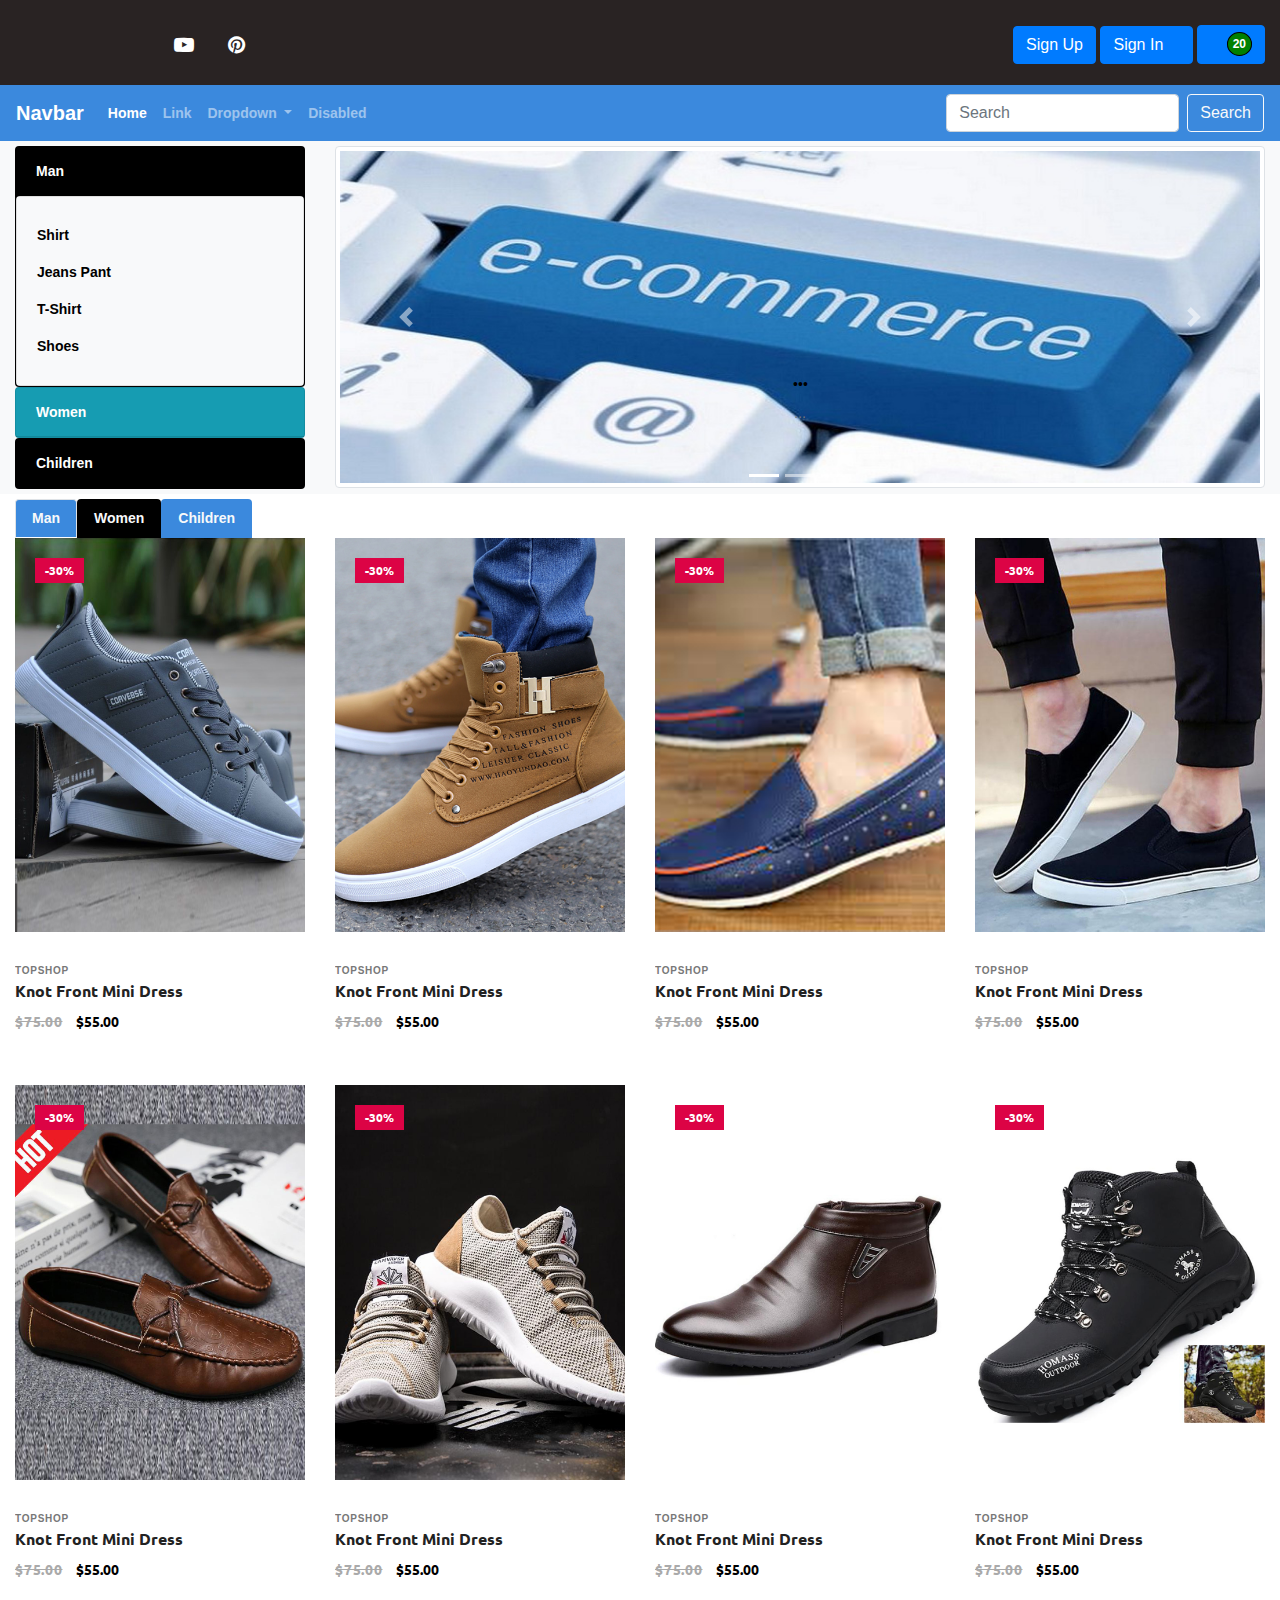
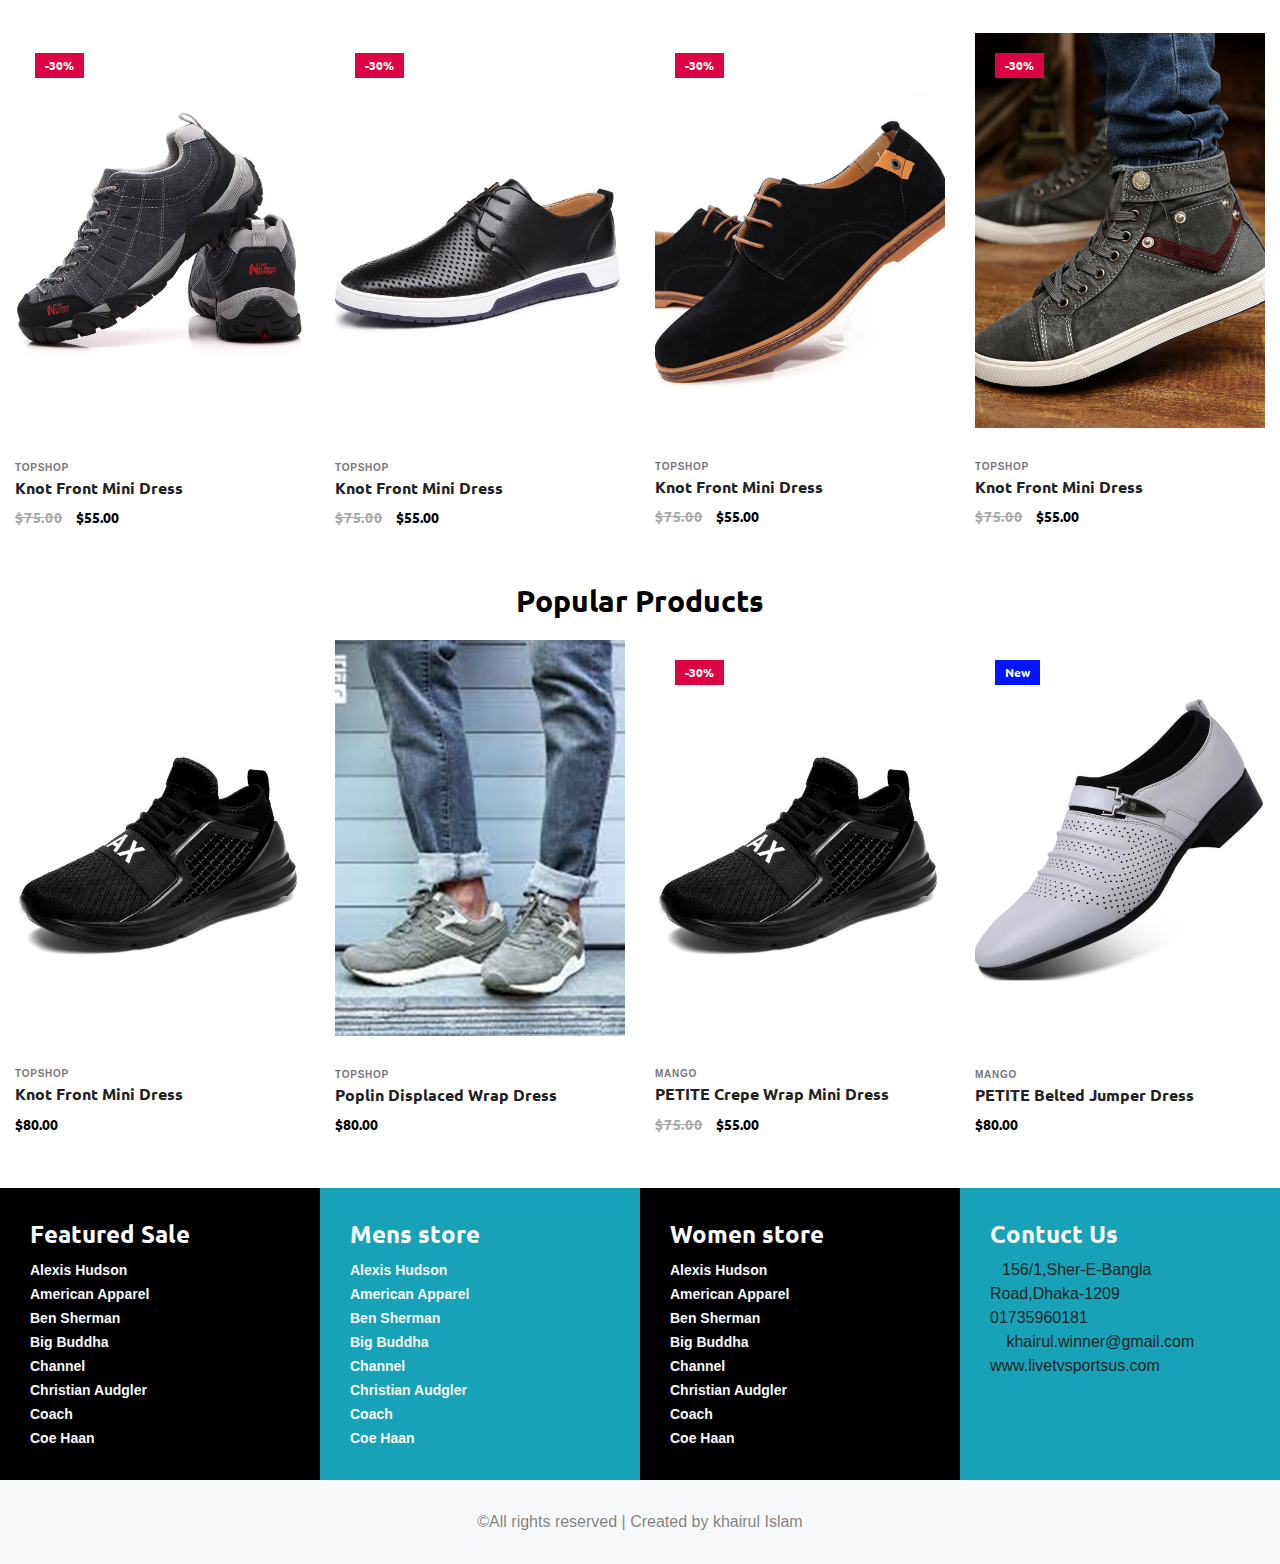
<file: shoe.html>
<!doctype html>
<html lang="en">
  <head>
    <!-- Required meta tags -->
    <meta charset="utf-8">
    <meta name="viewport" content="width=device-width, initial-scale=1, shrink-to-fit=no">

    <!-- Bootstrap CSS -->
    <link rel="stylesheet" href="https://stackpath.bootstrapcdn.com/bootstrap/4.1.3/css/bootstrap.min.css" integrity="sha384-MCw98/SFnGE8fJT3GXwEOngsV7Zt27NXFoaoApmYm81iuXoPkFOJwJ8ERdknLPMO" crossorigin="anonymous">
	<link rel="stylesheet" href="https://use.fontawesome.com/releases/v5.3.1/css/all.css" integrity="sha384-mzrmE5qonljUremFsqc01SB46JvROS7bZs3IO2EmfFsd15uHvIt+Y8vEf7N7fWAU" crossorigin="anonymous">
	

    <!-- Core Style CSS -->
    <link rel="stylesheet" href="css/core-style.css">
    
    <link rel="stylesheet" href="style.css">

    <title>Shoe</title>
	<style>
		.menu-header{
			width:100%;
			background:#292323;
			overflow:hidden;
			padding:10px 0 10px 0;
		}
		.bg-primary{
			background-color: #3b89dd!important;
		}
		.menu_head{
			background:#292323;
			float:left;
			overflow:hidden;
			margin-left:2%;
			width:48%;
			margin-top:5px;
		}
		.menu_head ul{
			list-style:none;
			margin:0;
			padding:0;
		}
		.menu_head ul li{
			display:inline-block;
		}
		.menu_head ul li a{
			color:#FFFFFF;
			padding:15px;
			font-size:20px;
			display:block;
		}
		.menu_head ul li a:hover{
			border-radius:50%;
			background:#FFFFFF;
			color:#3498db;

		}
		.sign_up{
			float:right;
			margin-right:2%
			width:48%;
			margin-top:15px;
			margin-right:15px;
		}
		.abc{
			padding: 5px;
			color: #FFFFFF;
			background:green;
			border-radius:50%;
			border:1px solid #000000;
		}


		@media screen and (max-width: 500px) {
			.sign_up{
				width:100%;
				margin-top:15px;
				margin-right:15px;
				text-align:center;
				float:none;
			}
			.menu_head{
				width:100%;
				text-align:center;
				float:none;
			}
		}
		.menu_slider{
			padding:5px 15px 5px 15px;
			background:red;
		}
		.footer_top, .footer{
			padding:30px;
		}
	</style>


  </head>
  <body>
  <div class="menu-header">
	  <div class="menu_head">
		  <ul>
			  <li><a href="https://www.facebook.com/arifurrahmankhan97" target="_blank"><i class="fab fa-facebook-f"></i></a></li>
			  <li><a href="#" target="_blank"><i class="fab fa-twitter"></i></a></li>
			  <li><a href="#" target="_blank"><i class="fab fa-google-plus-g"></i></a></li>
			  <li><a href="#" target="_blank"><i class="fa fa-youtube-play" aria-hidden="true"></i></a></li>
			  <li><a href="#" target="_blank"><i class="fa fa-pinterest" aria-hidden="true"></i></a></li>
		  </ul>
	  </div>
	  <div class="sign_up">
		  <button type="button" class="btn btn-primary" data-toggle="modal" data-target="#myModal">
			  Sign Up <i class="fas fa-sign-in-alt"></i>
		  </button>
		  <button type="button" class="btn btn-primary" data-toggle="modal" data-target="#myModal2">
			  Sign In <i class="fas fa-user"></i>
		  </button>
		  <button type="button" class="btn btn-primary" data-toggle="modal" data-target="#myModal3">
			  <i class="fas fa-shopping-cart"></i> <span class="badge abc">20</span>
		  </button>

		  <!-- The Modal -->
		  <div class="modal" id="myModal" data-keyboard="false" data-backdrop="static">
			  <div class="modal-dialog">
				  <div class="modal-content bg-primary">
					  <!-- Modal Header -->
					  <div class="modal-header">
						  <h4 class="modal-title">Sign UP</h4>
						  <button type="button" class="close" data-dismiss="modal">&times;</button>
					  </div>
					  <!-- Modal body -->
					  <div class="modal-body">
						  <form action="#">
							  <div class="form-group">
								  <label for="" placeholder="First Name">Type First Name</label>
								  <input type="email" class="form-control" />
							  </div>
							  <div class="form-group">
								  <label for="" placeholder="Last Name">Type Last Name</label>
								  <input type="email" class="form-control" />
							  </div>
							  <div class="form-group">
								  <label for="" placeholder="User Name">User Name</label>
								  <input type="email" class="form-control" />
							  </div>
							  <div class="form-group">
								  <label for="" placeholder="Type your email">Type Email</label>
								  <input type="email" class="form-control" />
							  </div>
							  <div class="form-group">
								  <label for="" placeholder="Type email password">Password</label>
								  <input type="password" class="form-control" />
							  </div>
						  </form>
					  </div>
					  <!-- Modal footer -->
					  <div class="modal-footer">
						  <button type="button" class="btn btn-danger" data-dismiss="modal">Submit</button>
					  </div>
				  </div>
			  </div>
		  </div>

		  <div class="modal" id="myModal2" data-keyboard="false" data-backdrop="static">
			  <div class="modal-dialog">
				  <div class="modal-content bg-primary">

					  <!-- Modal Header -->
					  <div class="modal-header">
						  <h4 class="modal-title">Sign In</h4>
						  <button type="button" class="close" data-dismiss="modal">&times;</button>
					  </div>

					  <!-- Modal body -->
					  <div class="modal-body">
						  <form action="#">
							  <div class="form-group">
								  <label for="" placeholder="Type your email">Type Email</label>
								  <input type="email" class="form-control" />
							  </div>
							  <div class="form-group">
								  <label for="" placeholder="Type email password">Password</label>
								  <input type="password" class="form-control" />
							  </div>
						  </form>
					  </div>

					  <!-- Modal footer -->
					  <div class="modal-footer">
						  <button type="button" class="btn btn-danger" data-dismiss="modal">Sign In</button>
					  </div>

				  </div>
			  </div>
		  </div>

		  <div class="modal" id="myModal3" data-keyboard="false" data-backdrop="static">
			  <div class="modal-dialog">
				  <div class="modal-content bg-primary">

					  <!-- Modal Header -->
					  <div class="modal-header">
						  <h4 class="modal-title">Summary</h4>
						  <button type="button" class="close" data-dismiss="modal">&times;</button>
					  </div>

					  <!-- Modal body -->
					  <div class="modal-body">
						  <table class="table table-hover table-striped table-bordered table-dark">
							  <thead>
							  <tr>
								  <td>Sub Total</td>
								  <td class="text-right">$274.00</td>
							  </tr>
							  </thead>
							  <tr class="">
								  <td>Delivery</td>
								  <td class="text-right">Free</td>
							  </tr>
							  <tr>
								  <td>Discount</td>
								  <td class="text-right">-15%</td>
							  </tr>
							  <tr>
								  <td>Total</td>
								  <td class="text-right">$232.00</td>
							  </tr>
						  </table>
					  </div>

					  <!-- Modal footer -->
					  <div class="modal-footer">
						  <a class="btn btn-danger" href="checkout.html" >Check Out</a>
					  </div>

				  </div>
			  </div>
		  </div>
	  </div>
  </div>
  <!--Sticky Menu Bar-->
  <nav class="navbar navbar-expand-lg navbar-dark bg-primary sticky-top">
	  <a class="navbar-brand" href="#" target="_blank">Navbar</a>
	  <button class="navbar-toggler" type="button" data-toggle="collapse" data-target="#navbarSupportedContent" aria-controls="navbarSupportedContent" aria-expanded="false" aria-label="Toggle navigation">
		  <span class="navbar-toggler-icon"></span>
	  </button>

	  <div class="collapse navbar-collapse" id="navbarSupportedContent">
		  <ul class="navbar-nav mr-auto">
			  <li class="nav-item active">
				  <a class="nav-link" href="index.html" target="_blank">Home <span class="sr-only">(current)</span></a>
			  </li>
			  <li class="nav-item">
				  <a class="nav-link" href="#" target="_blank">Link</a>
			  </li>
			  <li class="nav-item dropdown">
				  <a target="_blank" class="nav-link dropdown-toggle" href="#" id="navbarDropdown" role="button" data-toggle="dropdown" aria-haspopup="true" aria-expanded="false">
					  Dropdown
				  </a>
				  <div class="dropdown-menu" aria-labelledby="navbarDropdown">
					  <a class="dropdown-item" href="#" target="_blank">Action</a>
					  <a class="dropdown-item" href="#" target="_blank">Another action</a>
					  <div class="dropdown-divider"></div>
					  <a class="dropdown-item" href="#" target="_blank">Something else here</a>
				  </div>
			  </li>
			  <li class="nav-item">
				  <a class="nav-link" href="#">Disabled</a>
			  </li>
		  </ul>
		  <form class="form-inline my-2 my-lg-0">
			  <input class="form-control mr-sm-2" type="search" placeholder="Search" aria-label="Search">
			  <button class="btn btn-outline-light my-2 my-sm-0" type="submit">Search</button>
		  </form>
	  </div>
  </nav>

  <!--Slide Menubar-->
  <div class="container-fluid menu_slider bg-light">
	  <div class="row">
		  <div class="col-sm-3">
			  <div id="accordion" role="tablist">
				  <div class="card bg-dark">
					  <div class="card-header" role="tab">
						  <a href="#section-1" data-toggle="collapse" class="text-white">Man</a>
					  </div>
					  <div class="collapse show" id="section-1" data-parent="#accordion">
						  <div class="card">
							  <div class="card-body bg-light">
								  <ul class="navbar-nav mr-auto">
									  <li class="nav-item active">
										  <a class="nav-link" href="shirt.html" target="_blank">Shirt <span class="sr-only">(current)</span></a>
									  </li>
									  <li class="nav-item active">
										  <a class="nav-link" href="jeans.html" target="_blank">Jeans Pant <span class="sr-only">(current)</span></a>
									  </li>
									  <li class="nav-item">
										  <a class="nav-link" href="T-shirt.html" target="_blank">T-Shirt<span class="sr-only">(current)</span></a>
									  </li>
									  <li class="nav-item">
										  <a class="nav-link" href="shoe.html" target="_blank">Shoes<span class="sr-only">(current)</span></a>
									  </li>
								  </ul>
							  </div>
						  </div>
					  </div>
				  </div>

				  <div class="card bg-info">
					  <div class="card-header" role="tab">
						  <a href="#section-2" data-toggle="collapse" class="text-white">Women</a>
					  </div>
					  <div class="collapse" id="section-2" data-parent="#accordion">
						  <div class="card">
							  <div class="card-body bg-light">
								  <ul class="navbar-nav mr-auto">
									  <li class="nav-item active">
										  <a class="nav-link" href="threepeace.html">Dress <span class="sr-only">(current)</span></a>
									  </li>
									  <li class="nav-item active">
										  <a class="nav-link" href="bag.html">Ladis Bag</a>
									  </li>
									  <li class="nav-item">
										  <a class="nav-link" href="#">Link</a>
									  </li>
									  <li class="nav-item">
										  <a class="nav-link" href="#">Link</a>
									  </li>
									  <li class="nav-item">
										  <a class="nav-link" href="#">Link</a>
									  </li>
								  </ul>
							  </div>
						  </div>
					  </div>
				  </div>

				  <div class="card bg-dark">
					  <div class="card-header" role="tab">
						  <a href="#section-3" data-toggle="collapse" class="text-white">Children</a>
					  </div>
					  <div class="collapse" id="section-3" data-parent="#accordion">
						  <div class="card">
							  <div class="card-body bg-light">
								  <ul class="navbar-nav mr-auto">
									  <li class="nav-item active">
										  <a class="nav-link" href="ctshrt.html" target="_blank">Children T-Shirt<span class="sr-only">(current)</span></a>
									  </li>
									  <li class="nav-item">
										  <a class="nav-link" href="cjeans.html" target="_blank">Children Jeans</a>
									  </li>
									  <li class="nav-item">
										  <a class="nav-link" href="cshoe.html" target="_blank">Children Shoe</a>
									  </li>
									  <li class="nav-item">
										  <a class="nav-link" href="#">Link</a>
									  </li>
									  <li class="nav-item">
										  <a class="nav-link" href="#">Link</a>
									  </li>
								  </ul>
							  </div>
						  </div>
					  </div>
				  </div>
			  </div>
		  </div>
		  <div class="col-sm-9">
			  <div id="carouselExampleIndicators" class="carousel slide img-thumbnail" data-ride="carousel">
				  <ol class="carousel-indicators">
					  <li data-target="#carouselExampleIndicators" data-slide-to="0" class="active"></li>
					  <li data-target="#carouselExampleIndicators" data-slide-to="1"></li>
					  <li data-target="#carouselExampleIndicators" data-slide-to="2"></li>
				  </ol>
				  <div class="carousel-inner">
					  <div class="carousel-item active">
						  <img class="d-block w-100" src="images/e_Commerce.jpg" alt="First slide">

						  <div class="carousel-caption d-none d-md-block">
							  <h5>...</h5>
							  <p>...</p>

						  </div>
					  </div>
					  <div class="carousel-item">
						  <img class="d-block w-100" src="images/what-is-ecommerce.png" alt="Second slide">

						  <div class="carousel-caption d-none d-md-block">
							  <h5>...</h5>
							  <p>...</p>
						  </div>

					  </div>
					  <div class="carousel-item">
						  <img class="d-block w-100" src="images/shopping.jpeg" alt="Third slide">

						  <div class="carousel-caption d-none d-md-block">
							  <h5>...</h5>
							  <p>...</p>
						  </div>

					  </div>
				  </div>
				  <a class="carousel-control-prev" href="#carouselExampleIndicators" role="button" data-slide="prev">
					  <span class="carousel-control-prev-icon" aria-hidden="true"></span>
					  <span class="sr-only">Previous</span>
				  </a>
				  <a class="carousel-control-next" href="#carouselExampleIndicators" role="button" data-slide="next">
					  <span class="carousel-control-next-icon" aria-hidden="true"></span>
					  <span class="sr-only">Next</span>
				  </a>
			  </div>
		  </div>
	  </div>
  </div>



  <!-- Menu Tabs -->
  <div class="container-fluid" style="margin-left:15px; margin-top:5px;">
	  <div class="row">
		  <ul class="nav nav-tabs" role="tablist">
			  <li class="nav-item">
				  <a class="nav-link active bg-primary text-light" href="#profile" role="tab" data-toggle="tab">Man</a>
			  </li>
			  <li class="nav-item">
				  <a class="nav-link bg-dark text-light" href="#buzz" role="tab" data-toggle="tab">Women</a>
			  </li>
			  <li class="nav-item">
				  <a class="nav-link bg-primary text-light" href="#references" role="tab" data-toggle="tab">Children</a>
			  </li>
		  </ul>
	  </div>
  </div>
<!-- Tab panes -->
<div class="tab-content">
  <div role="tabpanel" class="tab-pane fade in active show" id="profile">
  <div class="container-fluid">
	<div class="row">
		<div class="col-12 col-sm-6 col-lg-3 in">
				<div class="single-product-wrapper">
					<!-- Product Image -->
					<div class="product-img">
						<img src="Shoe img/shoe3.jpg" alt="">
						<!-- Hover Thumb -->
						<img class="hover-img" src="Shoe img/shoe4.jpg" alt="">

						<!-- Product Badge -->
						<div class="product-badge offer-badge">
							<span>-30%</span>
						</div>
						<!-- Favourite -->
						<div class="product-favourite">
							<a href="#" class="favme fa fa-heart"></a>
						</div>
					</div>

					<!-- Product Description -->
					<div class="product-description">
						<span>topshop</span>
						<a href="single-product-details.html">
							<h6>Knot Front Mini Dress</h6>
						</a>
						<p class="product-price"><span class="old-price">$75.00</span> $55.00</p>

						<!-- Hover Content -->
						<div class="hover-content">
							<!-- Add to Cart -->
							<div class="add-to-cart-btn">
								<a href="#" class="btn essence-btn">Add to Cart</a>
							</div>
						</div>
					</div>
				</div>
			</div>
			<div class="col-12 col-sm-6 col-lg-3">
				<div class="single-product-wrapper">
					<!-- Product Image -->
					<div class="product-img">
						<img src="Shoe img/shoe1.jpg" alt="">
						<!-- Hover Thumb -->
						<img class="hover-img" src="Shoe img/shoe2.jpg" alt="">

						<!-- Product Badge -->
						<div class="product-badge offer-badge">
							<span>-30%</span>
						</div>
						<!-- Favourite -->
						<div class="product-favourite">
							<a href="#" class="favme fa fa-heart"></a>
						</div>
					</div>

					<!-- Product Description -->
					<div class="product-description">
						<span>topshop</span>
						<a href="single-product-details.html">
							<h6>Knot Front Mini Dress</h6>
						</a>
						<p class="product-price"><span class="old-price">$75.00</span> $55.00</p>

						<!-- Hover Content -->
						<div class="hover-content">
							<!-- Add to Cart -->
							<div class="add-to-cart-btn">
								<a href="#" class="btn essence-btn">Add to Cart</a>
							</div>
						</div>
					</div>
				</div>
			</div>
			<div class="col-12 col-sm-6 col-lg-3">
				<div class="single-product-wrapper">
					<!-- Product Image -->
					<div class="product-img">
						<img src="Shoe img/shoe5.jpg" alt="">
						<!-- Hover Thumb -->
						<img class="hover-img" src="Shoe img/shoe6.jpg" alt="">

						<!-- Product Badge -->
						<div class="product-badge offer-badge">
							<span>-30%</span>
						</div>
						<!-- Favourite -->
						<div class="product-favourite">
							<a href="#" class="favme fa fa-heart"></a>
						</div>
					</div>

					<!-- Product Description -->
					<div class="product-description">
						<span>topshop</span>
						<a href="single-product-details.html">
							<h6>Knot Front Mini Dress</h6>
						</a>
						<p class="product-price"><span class="old-price">$75.00</span> $55.00</p>

						<!-- Hover Content -->
						<div class="hover-content">
							<!-- Add to Cart -->
							<div class="add-to-cart-btn">
								<a href="#" class="btn essence-btn">Add to Cart</a>
							</div>
						</div>
					</div>
				</div>
			</div>
			
			<div class="col-12 col-sm-6 col-lg-3">
				<div class="single-product-wrapper">
					<!-- Product Image -->
					<div class="product-img">
						<img src="Shoe img/shoe7.jpg" alt="">
						<!-- Hover Thumb -->
						<img class="hover-img" src="Shoe img/shoe8.jpg" alt="">

						<!-- Product Badge -->
						<div class="product-badge offer-badge">
							<span>-30%</span>
						</div>
						<!-- Favourite -->
						<div class="product-favourite">
							<a href="#" class="favme fa fa-heart"></a>
						</div>
					</div>

					<!-- Product Description -->
					<div class="product-description">
						<span>topshop</span>
						<a href="single-product-details.html">
							<h6>Knot Front Mini Dress</h6>
						</a>
						<p class="product-price"><span class="old-price">$75.00</span> $55.00</p>

						<!-- Hover Content -->
						<div class="hover-content">
							<!-- Add to Cart -->
							<div class="add-to-cart-btn">
								<a href="#" class="btn essence-btn">Add to Cart</a>
							</div>
						</div>
					</div>
				</div>
			</div>
			<div class="col-12 col-sm-6 col-lg-3">
				<div class="single-product-wrapper">
					<!-- Product Image -->
					<div class="product-img">
						<img src="Shoe img/shoe9.jpg" alt="">
						<!-- Hover Thumb -->
						<img class="hover-img" src="Shoe img/shoe10.jpg" alt="">

						<!-- Product Badge -->
						<div class="product-badge offer-badge">
							<span>-30%</span>
						</div>
						<!-- Favourite -->
						<div class="product-favourite">
							<a href="#" class="favme fa fa-heart"></a>
						</div>
					</div>

					<!-- Product Description -->
					<div class="product-description">
						<span>topshop</span>
						<a href="single-product-details.html">
							<h6>Knot Front Mini Dress</h6>
						</a>
						<p class="product-price"><span class="old-price">$75.00</span> $55.00</p>

						<!-- Hover Content -->
						<div class="hover-content">
							<!-- Add to Cart -->
							<div class="add-to-cart-btn">
								<a href="#" class="btn essence-btn">Add to Cart</a>
							</div>
						</div>
					</div>
				</div>
			</div>
			<div class="col-12 col-sm-6 col-lg-3">
				<div class="single-product-wrapper">
					<!-- Product Image -->
					<div class="product-img">
						<img src="Shoe img/shoe11.jpg" alt="">
						<!-- Hover Thumb -->
						<img class="hover-img" src="Shoe img/shoe12.jpg" alt="">

						<!-- Product Badge -->
						<div class="product-badge offer-badge">
							<span>-30%</span>
						</div>
						<!-- Favourite -->
						<div class="product-favourite">
							<a href="#" class="favme fa fa-heart"></a>
						</div>
					</div>

					<!-- Product Description -->
					<div class="product-description">
						<span>topshop</span>
						<a href="single-product-details.html">
							<h6>Knot Front Mini Dress</h6>
						</a>
						<p class="product-price"><span class="old-price">$75.00</span> $55.00</p>

						<!-- Hover Content -->
						<div class="hover-content">
							<!-- Add to Cart -->
							<div class="add-to-cart-btn">
								<a href="#" class="btn essence-btn">Add to Cart</a>
							</div>
						</div>
					</div>
				</div>
			</div>
			<div class="col-12 col-sm-6 col-lg-3">
				<div class="single-product-wrapper">
					<!-- Product Image -->
					<div class="product-img">
						<img src="Shoe img/shoe13.jpg" alt="">
						<!-- Hover Thumb -->
						<img class="hover-img" src="Shoe img/shoe14.jpg" alt="">

						<!-- Product Badge -->
						<div class="product-badge offer-badge">
							<span>-30%</span>
						</div>
						<!-- Favourite -->
						<div class="product-favourite">
							<a href="#" class="favme fa fa-heart"></a>
						</div>
					</div>

					<!-- Product Description -->
					<div class="product-description">
						<span>topshop</span>
						<a href="single-product-details.html">
							<h6>Knot Front Mini Dress</h6>
						</a>
						<p class="product-price"><span class="old-price">$75.00</span> $55.00</p>

						<!-- Hover Content -->
						<div class="hover-content">
							<!-- Add to Cart -->
							<div class="add-to-cart-btn">
								<a href="#" class="btn essence-btn">Add to Cart</a>
							</div>
						</div>
					</div>
				</div>
			</div>
			
			<div class="col-12 col-sm-6 col-lg-3">
				<div class="single-product-wrapper">
					<!-- Product Image -->
					<div class="product-img">
						<img src="Shoe img/shoe15.jpg" alt="">
						<!-- Hover Thumb -->
						<img class="hover-img" src="Shoe img/shoe16.jpg" alt="">

						<!-- Product Badge -->
						<div class="product-badge offer-badge">
							<span>-30%</span>
						</div>
						<!-- Favourite -->
						<div class="product-favourite">
							<a href="#" class="favme fa fa-heart"></a>
						</div>
					</div>

					<!-- Product Description -->
					<div class="product-description">
						<span>topshop</span>
						<a href="single-product-details.html">
							<h6>Knot Front Mini Dress</h6>
						</a>
						<p class="product-price"><span class="old-price">$75.00</span> $55.00</p>

						<!-- Hover Content -->
						<div class="hover-content">
							<!-- Add to Cart -->
							<div class="add-to-cart-btn">
								<a href="#" class="btn essence-btn">Add to Cart</a>
							</div>
						</div>
					</div>
				</div>
			</div>
			<div class="col-12 col-sm-6 col-lg-3">
				<div class="single-product-wrapper">
					<!-- Product Image -->
					<div class="product-img">
						<img src="Shoe img/shoe17.jpg" alt="">
						<!-- Hover Thumb -->
						<img class="hover-img" src="Shoe img/shoe18.jpg" alt="">

						<!-- Product Badge -->
						<div class="product-badge offer-badge">
							<span>-30%</span>
						</div>
						<!-- Favourite -->
						<div class="product-favourite">
							<a href="#" class="favme fa fa-heart"></a>
						</div>
					</div>

					<!-- Product Description -->
					<div class="product-description">
						<span>topshop</span>
						<a href="single-product-details.html">
							<h6>Knot Front Mini Dress</h6>
						</a>
						<p class="product-price"><span class="old-price">$75.00</span> $55.00</p>

						<!-- Hover Content -->
						<div class="hover-content">
							<!-- Add to Cart -->
							<div class="add-to-cart-btn">
								<a href="#" class="btn essence-btn">Add to Cart</a>
							</div>
						</div>
					</div>
				</div>
			</div>
			<div class="col-12 col-sm-6 col-lg-3">
				<div class="single-product-wrapper">
					<!-- Product Image -->
					<div class="product-img">
						<img src="Shoe img/shoe19.jpg" alt="">
						<!-- Hover Thumb -->
						<img class="hover-img" src="Shoe img/shoe20.jpg" alt="">

						<!-- Product Badge -->
						<div class="product-badge offer-badge">
							<span>-30%</span>
						</div>
						<!-- Favourite -->
						<div class="product-favourite">
							<a href="#" class="favme fa fa-heart"></a>
						</div>
					</div>

					<!-- Product Description -->
					<div class="product-description">
						<span>topshop</span>
						<a href="single-product-details.html">
							<h6>Knot Front Mini Dress</h6>
						</a>
						<p class="product-price"><span class="old-price">$75.00</span> $55.00</p>

						<!-- Hover Content -->
						<div class="hover-content">
							<!-- Add to Cart -->
							<div class="add-to-cart-btn">
								<a href="#" class="btn essence-btn">Add to Cart</a>
							</div>
						</div>
					</div>
				</div>
			</div>
			<div class="col-12 col-sm-6 col-lg-3">
				<div class="single-product-wrapper">
					<!-- Product Image -->
					<div class="product-img">
						<img src="Shoe img/shoe6.jpg" alt="">
						<!-- Hover Thumb -->
						<img class="hover-img" src="Shoe img/shoe20.jpg" alt="">

						<!-- Product Badge -->
						<div class="product-badge offer-badge">
							<span>-30%</span>
						</div>
						<!-- Favourite -->
						<div class="product-favourite">
							<a href="#" class="favme fa fa-heart"></a>
						</div>
					</div>

					<!-- Product Description -->
					<div class="product-description">
						<span>topshop</span>
						<a href="single-product-details.html">
							<h6>Knot Front Mini Dress</h6>
						</a>
						<p class="product-price"><span class="old-price">$75.00</span> $55.00</p>

						<!-- Hover Content -->
						<div class="hover-content">
							<!-- Add to Cart -->
							<div class="add-to-cart-btn">
								<a href="#" class="btn essence-btn">Add to Cart</a>
							</div>
						</div>
					</div>
				</div>
			</div>
			
			<div class="col-12 col-sm-6 col-lg-3">
				<div class="single-product-wrapper">
					<!-- Product Image -->
					<div class="product-img">
						<img src="Shoe img/shoe2.jpg" alt="">
						<!-- Hover Thumb -->
						<img class="hover-img" src="Shoe img/shoe9.jpg" alt="">

						<!-- Product Badge -->
						<div class="product-badge offer-badge">
							<span>-30%</span>
						</div>
						<!-- Favourite -->
						<div class="product-favourite">
							<a href="#" class="favme fa fa-heart"></a>
						</div>
					</div>

					<!-- Product Description -->
					<div class="product-description">
						<span>topshop</span>
						<a href="single-product-details.html">
							<h6>Knot Front Mini Dress</h6>
						</a>
						<p class="product-price"><span class="old-price">$75.00</span> $55.00</p>

						<!-- Hover Content -->
						<div class="hover-content">
							<!-- Add to Cart -->
							<div class="add-to-cart-btn">
								<a href="#" class="btn essence-btn">Add to Cart</a>
							</div>
						</div>
					</div>
				</div>
			</div>
		</div>
	</div>
  </div>
  <div role="tabpanel" class="tab-pane fade" id="buzz">bbb</div>
  <div role="tabpanel" class="tab-pane fade" id="references">ccc</div>
</div>



	
	<!-- Popular Product -->
<section class="new_arrivals_area clearfix">
        <div class="container-fluid">
            <div class="row">
                <div class="col-12">
                    <div class="section-heading text-center">
                        <h2>Popular Products</h2>
                    </div>
                </div>
            </div>
        </div>

        <div class="container-fluid">
            <div class="row">
                <div class="col-12">
                    <div class="popular-products-slides owl-carousel">

                        <!-- Single Product -->
                        <div class="single-product-wrapper">
                            <!-- Product Image -->
                            <div class="product-img">
                                <img src="Shoe img/shoe8.jpg" alt="">
                                <!-- Hover Thumb -->
                                <img class="hover-img" src="Shoe img/shoe11.jpg" alt="">
                                <!-- Favourite -->
                                <div class="product-favourite">
                                    <a href="#" class="favme fa fa-heart"></a>
                                </div>
                            </div>
                            <!-- Product Description -->
                            <div class="product-description">
                                <span>topshop</span>
                                <a href="single-product-details.html">
                                    <h6>Knot Front Mini Dress</h6>
                                </a>
                                <p class="product-price">$80.00</p>

                                <!-- Hover Content -->
                                <div class="hover-content">
                                    <!-- Add to Cart -->
                                    <div class="add-to-cart-btn">
                                        <a href="#" class="btn essence-btn">Add to Cart</a>
                                    </div>
                                </div>
                            </div>
                        </div>

                        <!-- Single Product -->
                        <div class="single-product-wrapper">
                            <!-- Product Image -->
                            <div class="product-img">
                                <img src="Shoe img/shoe16.jpg" alt="">
                                <!-- Hover Thumb -->
                                <img class="hover-img" src="Shoe img/shoe19.jpg" alt="">
                                <!-- Favourite -->
                                <div class="product-favourite">
                                    <a href="#" class="favme fa fa-heart"></a>
                                </div>
                            </div>
                            <!-- Product Description -->
                            <div class="product-description">
                                <span>topshop</span>
                                <a href="single-product-details.html">
                                    <h6>Poplin Displaced Wrap Dress</h6>
                                </a>
                                <p class="product-price">$80.00</p>

                                <!-- Hover Content -->
                                <div class="hover-content">
                                    <!-- Add to Cart -->
                                    <div class="add-to-cart-btn">
                                        <a href="#" class="btn essence-btn">Add to Cart</a>
                                    </div>
                                </div>
                            </div>
                        </div>

                        <!-- Single Product -->
                        <div class="single-product-wrapper">
                            <!-- Product Image -->
                            <div class="product-img">
                                <img src="Shoe img/shoe8.jpg" alt="">
                                <!-- Hover Thumb -->
                                <img class="hover-img" src="Shoe img/shoe5.jpg" alt="">

                                <!-- Product Badge -->
                                <div class="product-badge offer-badge">
                                    <span>-30%</span>
                                </div>

                                <!-- Favourite -->
                                <div class="product-favourite">
                                    <a href="#" class="favme fa fa-heart"></a>
                                </div>
                            </div>
                            <!-- Product Description -->
                            <div class="product-description">
                                <span>mango</span>
                                <a href="single-product-details.html">
                                    <h6>PETITE Crepe Wrap Mini Dress</h6>
                                </a>
                                <p class="product-price"><span class="old-price">$75.00</span> $55.00</p>

                                <!-- Hover Content -->
                                <div class="hover-content">
                                    <!-- Add to Cart -->
                                    <div class="add-to-cart-btn">
                                        <a href="#" class="btn essence-btn">Add to Cart</a>
                                    </div>
                                </div>
                            </div>
                        </div>

                        <!-- Single Product -->
                        <div class="single-product-wrapper">
                            <!-- Product Image -->
                            <div class="product-img">
                                <img src="Shoe img/shoe14.jpg" alt="">
                                <!-- Hover Thumb -->
                                <img class="hover-img" src="Shoe img/shoe11.jpg" alt="">

                                <!-- Product Badge -->
                                <div class="product-badge new-badge">
                                    <span>New</span>
                                </div>

                                <!-- Favourite -->
                                <div class="product-favourite">
                                    <a href="#" class="favme fa fa-heart"></a>
                                </div>
                            </div>
                            <!-- Product Description -->
                            <div class="product-description">
                                <span>mango</span>
                                <a href="single-product-details.html">
                                    <h6>PETITE Belted Jumper Dress</h6>
                                </a>
                                <p class="product-price">$80.00</p>

                                <!-- Hover Content -->
                                <div class="hover-content">
                                    <!-- Add to Cart -->
                                    <div class="add-to-cart-btn">
                                        <a href="#" class="btn essence-btn">Add to Cart</a>
                                    </div>
                                </div>
                            </div>
                        </div>
                    </div>
                </div>
            </div>
        </div>
    </section>	
	

    <!-- Optional JavaScript -->
<!-- FOOTER TOP -->
  <div class="container-fluid">
	  <div class="row">
		  <div class="col-xs-12 col-sm-6 col-lg-3 bg-dark footer_top">
			  <h4 class="text-light">Featured Sale</h4>
			  <ul class="nav navbar-nav">
				  <li><a class="text-light" href="#">Alexis Hudson</a></li>
				  <li><a class="text-light" href="#">American Apparel</a></li>
				  <li><a class="text-light" href="#">Ben Sherman</a></li>
				  <li><a class="text-light" href="#">Big Buddha</a></li>
				  <li><a class="text-light" href="#">Channel</a></li>
				  <li><a class="text-light" href="#">Christian Audgler</a></li>
				  <li><a class="text-light" href="#">Coach</a></li>
				  <li><a class="text-light" href="#">Coe Haan</a></li>
			  </ul>
		  </div>
		  <div class="col-xs-12 col-sm-6 col-lg-3 bg-info footer_top">
			  <h4 class="text-light">Mens store</h4>
			  <ul class="nav navbar-nav">
				  <li><a class="text-light" href="#">Alexis Hudson</a></li>
				  <li><a class="text-light" href="#">American Apparel</a></li>
				  <li><a class="text-light" href="#">Ben Sherman</a></li>
				  <li><a class="text-light" href="#">Big Buddha</a></li>
				  <li><a class="text-light" href="#">Channel</a></li>
				  <li><a class="text-light" href="#">Christian Audgler</a></li>
				  <li><a class="text-light" href="#">Coach</a></li>
				  <li><a class="text-light" href="#">Coe Haan</a></li>
			  </ul>
		  </div>
		  <div class="col-xs-12 col-sm-6 col-lg-3 bg-dark footer_top">
			  <h4 class="text-light">Women store</h4>
			  <ul class="nav navbar-nav">
				  <li><a class="text-light" href="#">Alexis Hudson</a></li>
				  <li><a class="text-light" href="#">American Apparel</a></li>
				  <li><a class="text-light" href="#">Ben Sherman</a></li>
				  <li><a class="text-light" href="#">Big Buddha</a></li>
				  <li><a class="text-light" href="#">Channel</a></li>
				  <li><a class="text-light" href="#">Christian Audgler</a></li>
				  <li><a class="text-light" href="#">Coach</a></li>
				  <li><a class="text-light" href="#">Coe Haan</a></li>
			  </ul>
		  </div>
		  <div class="col-xs-12 col-sm-6 col-lg-3 bg-info footer_top">
			  <h4 class="text-light">Contuct Us</h4>
			  <ul class="nav navbar-nav">
				  <li><i class="fas fa-home"></i>156/1,Sher-E-Bangla Road,Dhaka-1209</li>
				  <li><i class="fas fa-phone-volume"></i> 01735960181</li>
				  <li><i class="fas fa-envelope-square"></i> khairul.winner@gmail.com</li>
				  <li><i class="fas fa-globe-asia"></i> www.livetvsportsus.com</li>

			  </ul>
		  </div>
	  </div>
  </div>
  <!-- FOOTER -->

  <div class="container-fluid bg-light text-center text-black-50 footer">
	  <span>&copy;All rights reserved | Created by khairul Islam</span>
  </div>
	
	
	
	
	
	
	
    <!-- jQuery first, then Popper.js, then Bootstrap JS -->
    <script src="js/jquery-2.2.4.min.js"></script>
    <!-- Popper js -->
    <script src="js/popper.min.js"></script>
    <!-- Bootstrap js -->
	<script type="text/javascript" src="js/lightbox.js"></script>
    <script src="js/bootstrap.min.js"></script>
    <!-- Plugins js -->
    <script src="js/plugins.js"></script>
    <!-- Classy Nav js -->
    <script src="js/classy-nav.min.js"></script>
    <!-- Active js -->
    <script src="js/active.js"></script>
  </body>
</html>
</file>
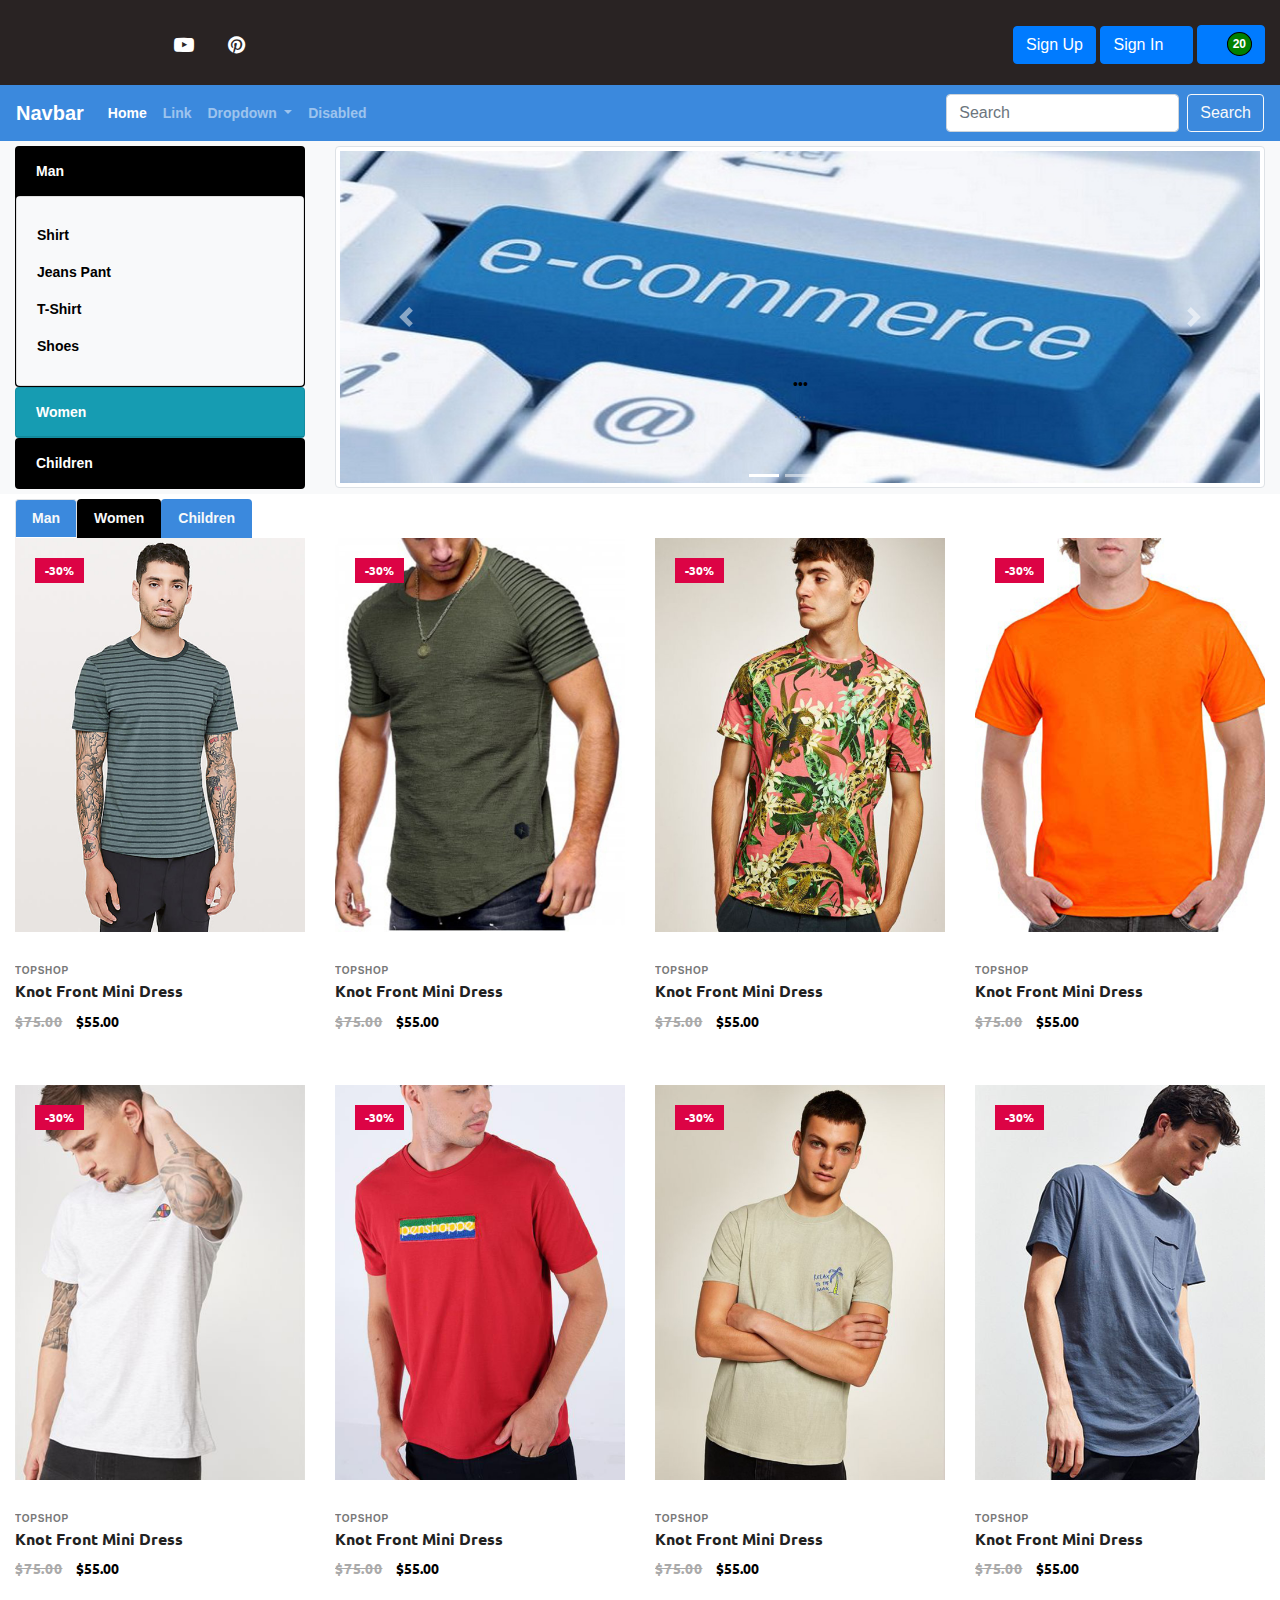
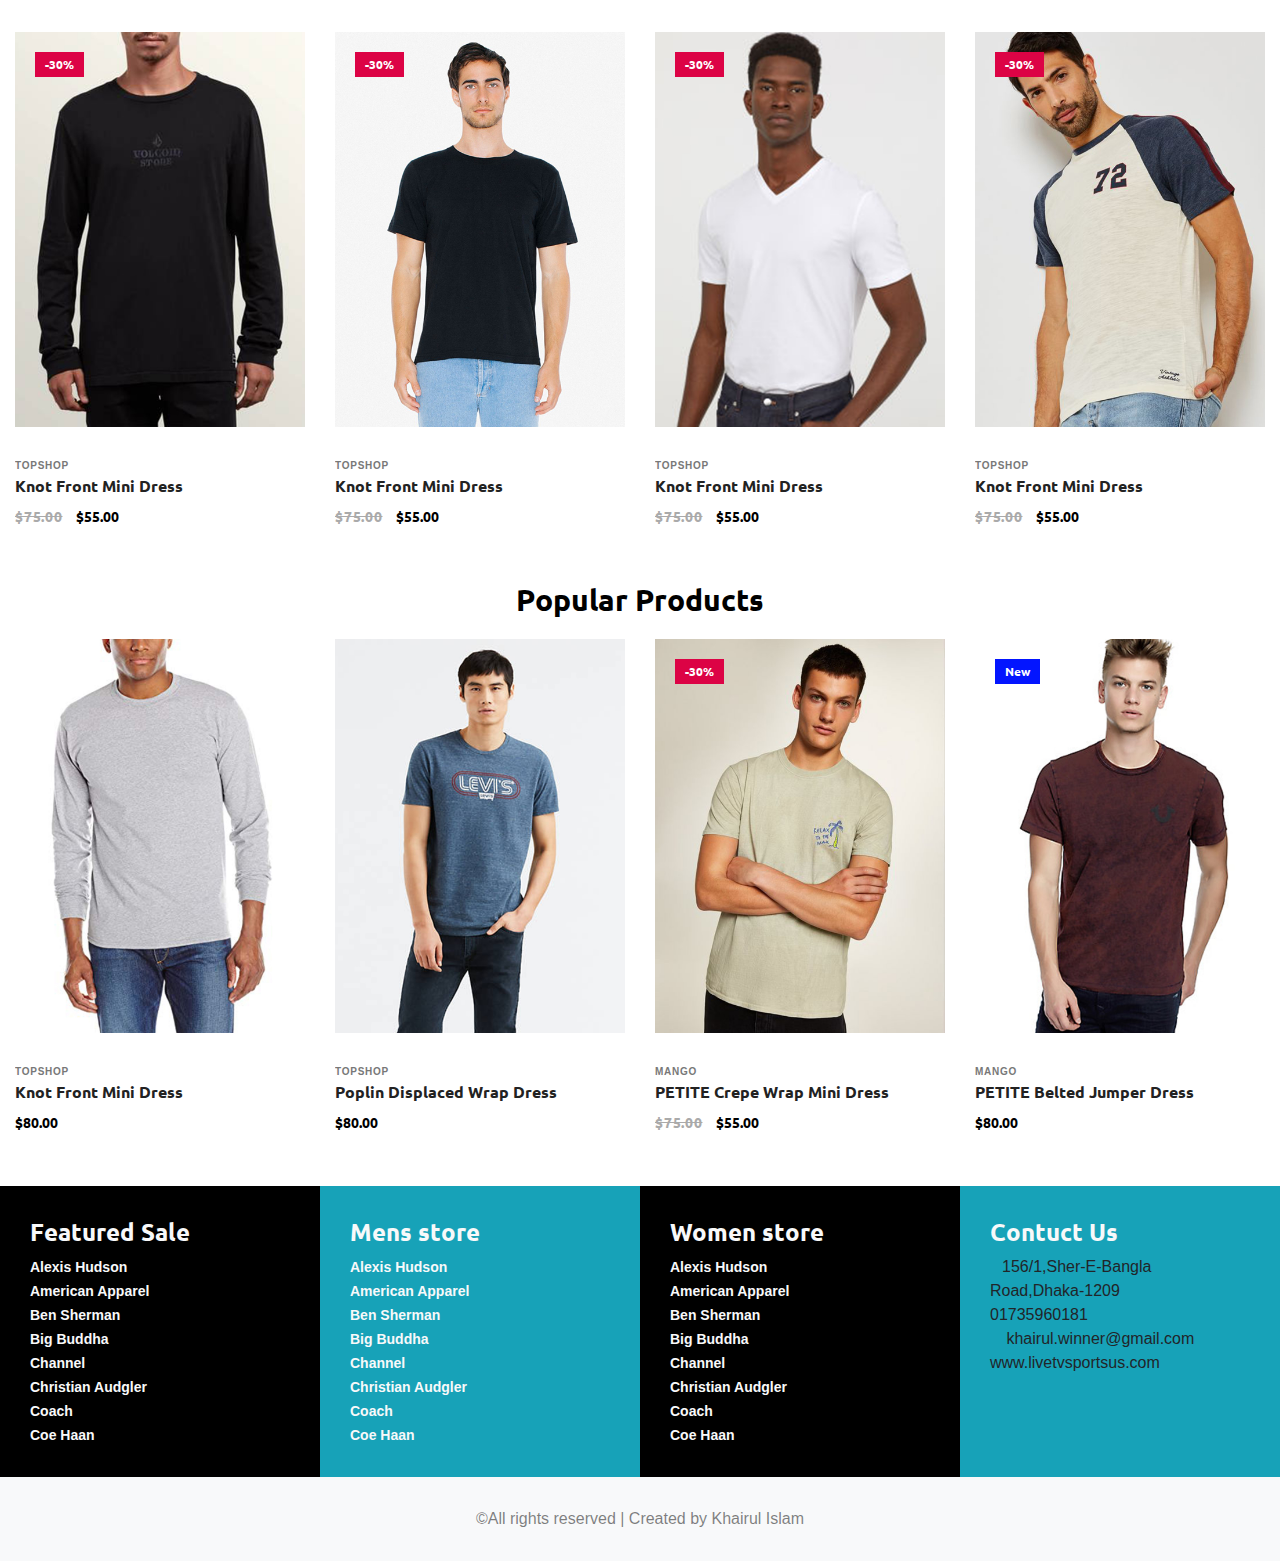
<file: T-shirt.html>
<!doctype html>
<html lang="en">
  <head>
    <!-- Required meta tags -->
    <meta charset="utf-8">
    <meta name="viewport" content="width=device-width, initial-scale=1, shrink-to-fit=no">

    <!-- Bootstrap CSS -->
    <link rel="stylesheet" href="https://stackpath.bootstrapcdn.com/bootstrap/4.1.3/css/bootstrap.min.css" integrity="sha384-MCw98/SFnGE8fJT3GXwEOngsV7Zt27NXFoaoApmYm81iuXoPkFOJwJ8ERdknLPMO" crossorigin="anonymous">
	<link rel="stylesheet" href="https://use.fontawesome.com/releases/v5.3.1/css/all.css" integrity="sha384-mzrmE5qonljUremFsqc01SB46JvROS7bZs3IO2EmfFsd15uHvIt+Y8vEf7N7fWAU" crossorigin="anonymous">
	

    <!-- Core Style CSS -->
    <link rel="stylesheet" href="css/core-style.css">
    
    <link rel="stylesheet" href="style.css">

    <title>T-Shirt </title>
	<style>
		.menu-header{
			width:100%;
			background:#292323;
			overflow:hidden;
			padding:10px 0 10px 0;
		}
		.bg-primary{
			background-color: #3b89dd!important;
		}
		.menu_head{
			background:#292323;
			float:left;
			overflow:hidden;
			margin-left:2%;
			width:48%;
			margin-top:5px;
		}
		.menu_head ul{
			list-style:none;
			margin:0;
			padding:0;
		}
		.menu_head ul li{
			display:inline-block;
		}
		.menu_head ul li a{
			color:#FFFFFF;
			padding:15px;
			font-size:20px;
			display:block;
		}
		.menu_head ul li a:hover{
			border-radius:50%;
			background:#FFFFFF;
			color:#3498db;

		}
		.sign_up{
			float:right;
			margin-right:2%
			width:48%;
			margin-top:15px;
			margin-right:15px;
		}
		.abc{
			padding: 5px;
			color: #FFFFFF;
			background:green;
			border-radius:50%;
			border:1px solid #000000;
		}


		@media screen and (max-width: 500px) {
			.sign_up{
				width:100%;
				margin-top:15px;
				margin-right:15px;
				text-align:center;
				float:none;
			}
			.menu_head{
				width:100%;
				text-align:center;
				float:none;
			}
		}
		.menu_slider{
			padding:5px 15px 5px 15px;
			background:red;
		}
		.footer_top, .footer{
			padding:30px;
		}
	</style>


  </head>
  <body>
  <div class="menu-header">
	  <div class="menu_head">
		  <ul>
			  <li><a href="https://www.facebook.com/arifurrahmankhan97" target="_blank"><i class="fab fa-facebook-f"></i></a></li>
			  <li><a href="#" target="_blank"><i class="fab fa-twitter"></i></a></li>
			  <li><a href="#" target="_blank"><i class="fab fa-google-plus-g"></i></a></li>
			  <li><a href="#" target="_blank"><i class="fa fa-youtube-play" aria-hidden="true"></i></a></li>
			  <li><a href="#" target="_blank"><i class="fa fa-pinterest" aria-hidden="true"></i></a></li>
		  </ul>
	  </div>
	  <div class="sign_up">
		  <button type="button" class="btn btn-primary" data-toggle="modal" data-target="#myModal">
			  Sign Up <i class="fas fa-sign-in-alt"></i>
		  </button>
		  <button type="button" class="btn btn-primary" data-toggle="modal" data-target="#myModal2">
			  Sign In <i class="fas fa-user"></i>
		  </button>
		  <button type="button" class="btn btn-primary" data-toggle="modal" data-target="#myModal3">
			  <i class="fas fa-shopping-cart"></i> <span class="badge abc">20</span>
		  </button>

		  <!-- The Modal -->
		  <div class="modal" id="myModal" data-keyboard="false" data-backdrop="static">
			  <div class="modal-dialog">
				  <div class="modal-content bg-primary">
					  <!-- Modal Header -->
					  <div class="modal-header">
						  <h4 class="modal-title">Sign UP</h4>
						  <button type="button" class="close" data-dismiss="modal">&times;</button>
					  </div>
					  <!-- Modal body -->
					  <div class="modal-body">
						  <form action="#">
							  <div class="form-group">
								  <label for="" placeholder="First Name">Type First Name</label>
								  <input type="email" class="form-control" />
							  </div>
							  <div class="form-group">
								  <label for="" placeholder="Last Name">Type Last Name</label>
								  <input type="email" class="form-control" />
							  </div>
							  <div class="form-group">
								  <label for="" placeholder="User Name">User Name</label>
								  <input type="email" class="form-control" />
							  </div>
							  <div class="form-group">
								  <label for="" placeholder="Type your email">Type Email</label>
								  <input type="email" class="form-control" />
							  </div>
							  <div class="form-group">
								  <label for="" placeholder="Type email password">Password</label>
								  <input type="password" class="form-control" />
							  </div>
						  </form>
					  </div>
					  <!-- Modal footer -->
					  <div class="modal-footer">
						  <button type="button" class="btn btn-danger" data-dismiss="modal">Submit</button>
					  </div>
				  </div>
			  </div>
		  </div>

		  <div class="modal" id="myModal2" data-keyboard="false" data-backdrop="static">
			  <div class="modal-dialog">
				  <div class="modal-content bg-primary">

					  <!-- Modal Header -->
					  <div class="modal-header">
						  <h4 class="modal-title">Sign In</h4>
						  <button type="button" class="close" data-dismiss="modal">&times;</button>
					  </div>

					  <!-- Modal body -->
					  <div class="modal-body">
						  <form action="#">
							  <div class="form-group">
								  <label for="" placeholder="Type your email">Type Email</label>
								  <input type="email" class="form-control" />
							  </div>
							  <div class="form-group">
								  <label for="" placeholder="Type email password">Password</label>
								  <input type="password" class="form-control" />
							  </div>
						  </form>
					  </div>

					  <!-- Modal footer -->
					  <div class="modal-footer">
						  <button type="button" class="btn btn-danger" data-dismiss="modal">Sign In</button>
					  </div>

				  </div>
			  </div>
		  </div>

		  <div class="modal" id="myModal3" data-keyboard="false" data-backdrop="static">
			  <div class="modal-dialog">
				  <div class="modal-content bg-primary">

					  <!-- Modal Header -->
					  <div class="modal-header">
						  <h4 class="modal-title">Summary</h4>
						  <button type="button" class="close" data-dismiss="modal">&times;</button>
					  </div>

					  <!-- Modal body -->
					  <div class="modal-body">
						  <table class="table table-hover table-striped table-bordered table-dark">
							  <thead>
							  <tr>
								  <td>Sub Total</td>
								  <td class="text-right">$274.00</td>
							  </tr>
							  </thead>
							  <tr class="">
								  <td>Delivery</td>
								  <td class="text-right">Free</td>
							  </tr>
							  <tr>
								  <td>Discount</td>
								  <td class="text-right">-15%</td>
							  </tr>
							  <tr>
								  <td>Total</td>
								  <td class="text-right">$232.00</td>
							  </tr>
						  </table>
					  </div>

					  <!-- Modal footer -->
					  <div class="modal-footer">
						  <a class="btn btn-danger" href="checkout.html" >Check Out</a>
					  </div>

				  </div>
			  </div>
		  </div>
	  </div>
  </div>
  <!--Sticky Menu Bar-->
  <nav class="navbar navbar-expand-lg navbar-dark bg-primary sticky-top">
	  <a class="navbar-brand" href="#" target="_blank">Navbar</a>
	  <button class="navbar-toggler" type="button" data-toggle="collapse" data-target="#navbarSupportedContent" aria-controls="navbarSupportedContent" aria-expanded="false" aria-label="Toggle navigation">
		  <span class="navbar-toggler-icon"></span>
	  </button>

	  <div class="collapse navbar-collapse" id="navbarSupportedContent">
		  <ul class="navbar-nav mr-auto">
			  <li class="nav-item active">
				  <a class="nav-link" href="index.html" target="_blank">Home <span class="sr-only">(current)</span></a>
			  </li>
			  <li class="nav-item">
				  <a class="nav-link" href="#" target="_blank">Link</a>
			  </li>
			  <li class="nav-item dropdown">
				  <a target="_blank" class="nav-link dropdown-toggle" href="#" id="navbarDropdown" role="button" data-toggle="dropdown" aria-haspopup="true" aria-expanded="false">
					  Dropdown
				  </a>
				  <div class="dropdown-menu" aria-labelledby="navbarDropdown">
					  <a class="dropdown-item" href="#" target="_blank">Action</a>
					  <a class="dropdown-item" href="#" target="_blank">Another action</a>
					  <div class="dropdown-divider"></div>
					  <a class="dropdown-item" href="#" target="_blank">Something else here</a>
				  </div>
			  </li>
			  <li class="nav-item">
				  <a class="nav-link" href="#">Disabled</a>
			  </li>
		  </ul>
		  <form class="form-inline my-2 my-lg-0">
			  <input class="form-control mr-sm-2" type="search" placeholder="Search" aria-label="Search">
			  <button class="btn btn-outline-light my-2 my-sm-0" type="submit">Search</button>
		  </form>
	  </div>
  </nav>

  <!--Slide Menubar-->
  <div class="container-fluid menu_slider bg-light">
	  <div class="row">
		  <div class="col-sm-3">
			  <div id="accordion" role="tablist">
				  <div class="card bg-dark">
					  <div class="card-header" role="tab">
						  <a href="#section-1" data-toggle="collapse" class="text-white">Man</a>
					  </div>
					  <div class="collapse show" id="section-1" data-parent="#accordion">
						  <div class="card">
							  <div class="card-body bg-light">
								  <ul class="navbar-nav mr-auto">
									  <li class="nav-item active">
										  <a class="nav-link" href="shirt.html" target="_blank">Shirt <span class="sr-only">(current)</span></a>
									  </li>
									  <li class="nav-item active">
										  <a class="nav-link" href="jeans.html" target="_blank">Jeans Pant <span class="sr-only">(current)</span></a>
									  </li>
									  <li class="nav-item">
										  <a class="nav-link" href="T-shirt.html" target="_blank">T-Shirt<span class="sr-only">(current)</span></a>
									  </li>
									  <li class="nav-item">
										  <a class="nav-link" href="shoe.html" target="_blank">Shoes<span class="sr-only">(current)</span></a>
									  </li>
								  </ul>
							  </div>
						  </div>
					  </div>
				  </div>

				  <div class="card bg-info">
					  <div class="card-header" role="tab">
						  <a href="#section-2" data-toggle="collapse" class="text-white">Women</a>
					  </div>
					  <div class="collapse" id="section-2" data-parent="#accordion">
						  <div class="card">
							  <div class="card-body bg-light">
								  <ul class="navbar-nav mr-auto">
									  <li class="nav-item active">
										  <a class="nav-link" href="threepeace.html">Dress <span class="sr-only">(current)</span></a>
									  </li>
									  <li class="nav-item active">
										  <a class="nav-link" href="bag.html">Ladis Bag</a>
									  </li>
									  <li class="nav-item">
										  <a class="nav-link" href="#">Link</a>
									  </li>
									  <li class="nav-item">
										  <a class="nav-link" href="#">Link</a>
									  </li>
									  <li class="nav-item">
										  <a class="nav-link" href="#">Link</a>
									  </li>
								  </ul>
							  </div>
						  </div>
					  </div>
				  </div>

				  <div class="card bg-dark">
					  <div class="card-header" role="tab">
						  <a href="#section-3" data-toggle="collapse" class="text-white">Children</a>
					  </div>
					  <div class="collapse" id="section-3" data-parent="#accordion">
						  <div class="card">
							  <div class="card-body bg-light">
								  <ul class="navbar-nav mr-auto">
									  <li class="nav-item active">
										  <a class="nav-link" href="ctshrt.html" target="_blank">Children T-Shirt<span class="sr-only">(current)</span></a>
									  </li>
									  <li class="nav-item">
										  <a class="nav-link" href="cjeans.html" target="_blank">Children Jeans</a>
									  </li>
									  <li class="nav-item">
										  <a class="nav-link" href="cshoe.html" target="_blank">Children Shoe</a>
									  </li>
									  <li class="nav-item">
										  <a class="nav-link" href="#">Link</a>
									  </li>
									  <li class="nav-item">
										  <a class="nav-link" href="#">Link</a>
									  </li>
								  </ul>
							  </div>
						  </div>
					  </div>
				  </div>
			  </div>
		  </div>
		  <div class="col-sm-9">
			  <div id="carouselExampleIndicators" class="carousel slide img-thumbnail" data-ride="carousel">
				  <ol class="carousel-indicators">
					  <li data-target="#carouselExampleIndicators" data-slide-to="0" class="active"></li>
					  <li data-target="#carouselExampleIndicators" data-slide-to="1"></li>
					  <li data-target="#carouselExampleIndicators" data-slide-to="2"></li>
				  </ol>
				  <div class="carousel-inner">
					  <div class="carousel-item active">
						  <img class="d-block w-100" src="images/e_Commerce.jpg" alt="First slide">

						  <div class="carousel-caption d-none d-md-block">
							  <h5>...</h5>
							  <p>...</p>

						  </div>
					  </div>
					  <div class="carousel-item">
						  <img class="d-block w-100" src="images/what-is-ecommerce.png" alt="Second slide">

						  <div class="carousel-caption d-none d-md-block">
							  <h5>...</h5>
							  <p>...</p>
						  </div>

					  </div>
					  <div class="carousel-item">
						  <img class="d-block w-100" src="images/shopping.jpeg" alt="Third slide">

						  <div class="carousel-caption d-none d-md-block">
							  <h5>...</h5>
							  <p>...</p>
						  </div>

					  </div>
				  </div>
				  <a class="carousel-control-prev" href="#carouselExampleIndicators" role="button" data-slide="prev">
					  <span class="carousel-control-prev-icon" aria-hidden="true"></span>
					  <span class="sr-only">Previous</span>
				  </a>
				  <a class="carousel-control-next" href="#carouselExampleIndicators" role="button" data-slide="next">
					  <span class="carousel-control-next-icon" aria-hidden="true"></span>
					  <span class="sr-only">Next</span>
				  </a>
			  </div>
		  </div>
	  </div>
  </div>



  <!-- Menu Tabs -->
  <div class="container-fluid" style="margin-left:15px; margin-top:5px;">
	  <div class="row">
		  <ul class="nav nav-tabs" role="tablist">
			  <li class="nav-item">
				  <a class="nav-link active bg-primary text-light" href="#profile" role="tab" data-toggle="tab">Man</a>
			  </li>
			  <li class="nav-item">
				  <a class="nav-link bg-dark text-light" href="#buzz" role="tab" data-toggle="tab">Women</a>
			  </li>
			  <li class="nav-item">
				  <a class="nav-link bg-primary text-light" href="#references" role="tab" data-toggle="tab">Children</a>
			  </li>
		  </ul>
	  </div>
  </div>
<!-- Tab panes -->
<div class="tab-content">
  <div role="tabpanel" class="tab-pane fade in active show" id="profile">
  <div class="container-fluid">
	<div class="row">
		<div class="col-12 col-sm-6 col-lg-3">
				<div class="single-product-wrapper">
					<!-- Product Image -->
					<div class="product-img">
						<img src="Tshirt img/tshirt16.jpg" alt="">
						<!-- Hover Thumb -->
						<img class="hover-img" src="Tshirt img/tshirt7.jpg" alt="">

						<!-- Product Badge -->
						<div class="product-badge offer-badge">
							<span>-30%</span>
						</div>
						<!-- Favourite -->
						<div class="product-favourite">
							<a href="#" class="favme fa fa-heart"></a>
						</div>
					</div>

					<!-- Product Description -->
					<div class="product-description">
						<span>topshop</span>
						<a href="single-product-details.html">
							<h6>Knot Front Mini Dress</h6>
						</a>
						<p class="product-price"><span class="old-price">$75.00</span> $55.00</p>

						<!-- Hover Content -->
						<div class="hover-content">
							<!-- Add to Cart -->
							<div class="add-to-cart-btn">
								<a href="#" class="btn essence-btn">Add to Cart</a>
							</div>
						</div>
					</div>
				</div>
			</div>
			<div class="col-12 col-sm-6 col-lg-3">
				<div class="single-product-wrapper">
					<!-- Product Image -->
					<div class="product-img">
						<img src="Tshirt img/tshirt10.jpg" alt="">
						<!-- Hover Thumb -->
						<img class="hover-img" src="Tshirt img/tshirt7.jpg" alt="">

						<!-- Product Badge -->
						<div class="product-badge offer-badge">
							<span>-30%</span>
						</div>
						<!-- Favourite -->
						<div class="product-favourite">
							<a href="#" class="favme fa fa-heart"></a>
						</div>
					</div>

					<!-- Product Description -->
					<div class="product-description">
						<span>topshop</span>
						<a href="single-product-details.html">
							<h6>Knot Front Mini Dress</h6>
						</a>
						<p class="product-price"><span class="old-price">$75.00</span> $55.00</p>

						<!-- Hover Content -->
						<div class="hover-content">
							<!-- Add to Cart -->
							<div class="add-to-cart-btn">
								<a href="#" class="btn essence-btn">Add to Cart</a>
							</div>
						</div>
					</div>
				</div>
			</div>
			<div class="col-12 col-sm-6 col-lg-3">
				<div class="single-product-wrapper">
					<!-- Product Image -->
					<div class="product-img">
						<img src="Tshirt img/tshirt12.jpg" alt="">
						<!-- Hover Thumb -->
						<img class="hover-img" src="Tshirt img/tshirt7.jpg" alt="">

						<!-- Product Badge -->
						<div class="product-badge offer-badge">
							<span>-30%</span>
						</div>
						<!-- Favourite -->
						<div class="product-favourite">
							<a href="#" class="favme fa fa-heart"></a>
						</div>
					</div>

					<!-- Product Description -->
					<div class="product-description">
						<span>topshop</span>
						<a href="single-product-details.html">
							<h6>Knot Front Mini Dress</h6>
						</a>
						<p class="product-price"><span class="old-price">$75.00</span> $55.00</p>

						<!-- Hover Content -->
						<div class="hover-content">
							<!-- Add to Cart -->
							<div class="add-to-cart-btn">
								<a href="#" class="btn essence-btn">Add to Cart</a>
							</div>
						</div>
					</div>
				</div>
			</div>
			
			<div class="col-12 col-sm-6 col-lg-3">
				<div class="single-product-wrapper">
					<!-- Product Image -->
					<div class="product-img">
						<img src="Tshirt img/tshirt15.jpg" alt="">
						<!-- Hover Thumb -->
						<img class="hover-img" src="Tshirt img/tshirt7.jpg" alt="">

						<!-- Product Badge -->
						<div class="product-badge offer-badge">
							<span>-30%</span>
						</div>
						<!-- Favourite -->
						<div class="product-favourite">
							<a href="#" class="favme fa fa-heart"></a>
						</div>
					</div>

					<!-- Product Description -->
					<div class="product-description">
						<span>topshop</span>
						<a href="single-product-details.html">
							<h6>Knot Front Mini Dress</h6>
						</a>
						<p class="product-price"><span class="old-price">$75.00</span> $55.00</p>

						<!-- Hover Content -->
						<div class="hover-content">
							<!-- Add to Cart -->
							<div class="add-to-cart-btn">
								<a href="#" class="btn essence-btn">Add to Cart</a>
							</div>
						</div>
					</div>
				</div>
			</div>
			<div class="col-12 col-sm-6 col-lg-3">
				<div class="single-product-wrapper">
					<!-- Product Image -->
					<div class="product-img">
						<img src="Tshirt img/ts1.jpg" alt="">
						<!-- Hover Thumb -->
						<img class="hover-img" src="Tshirt img/ts2.jpg" alt="">

						<!-- Product Badge -->
						<div class="product-badge offer-badge">
							<span>-30%</span>
						</div>
						<!-- Favourite -->
						<div class="product-favourite">
							<a href="#" class="favme fa fa-heart"></a>
						</div>
					</div>

					<!-- Product Description -->
					<div class="product-description">
						<span>topshop</span>
						<a href="single-product-details.html">
							<h6>Knot Front Mini Dress</h6>
						</a>
						<p class="product-price"><span class="old-price">$75.00</span> $55.00</p>

						<!-- Hover Content -->
						<div class="hover-content">
							<!-- Add to Cart -->
							<div class="add-to-cart-btn">
								<a href="#" class="btn essence-btn">Add to Cart</a>
							</div>
						</div>
					</div>
				</div>
			</div>
			<div class="col-12 col-sm-6 col-lg-3">
				<div class="single-product-wrapper">
					<!-- Product Image -->
					<div class="product-img">
						<img src="Tshirt img/ts3.jpg" alt="">
						<!-- Hover Thumb -->
						<img class="hover-img" src="Tshirt img/ts4.jpg" alt="">

						<!-- Product Badge -->
						<div class="product-badge offer-badge">
							<span>-30%</span>
						</div>
						<!-- Favourite -->
						<div class="product-favourite">
							<a href="#" class="favme fa fa-heart"></a>
						</div>
					</div>

					<!-- Product Description -->
					<div class="product-description">
						<span>topshop</span>
						<a href="single-product-details.html">
							<h6>Knot Front Mini Dress</h6>
						</a>
						<p class="product-price"><span class="old-price">$75.00</span> $55.00</p>

						<!-- Hover Content -->
						<div class="hover-content">
							<!-- Add to Cart -->
							<div class="add-to-cart-btn">
								<a href="#" class="btn essence-btn">Add to Cart</a>
							</div>
						</div>
					</div>
				</div>
			</div>
			<div class="col-12 col-sm-6 col-lg-3">
				<div class="single-product-wrapper">
					<!-- Product Image -->
					<div class="product-img">
						<img src="Tshirt img/ts5.jpg" alt="">
						<!-- Hover Thumb -->
						<img class="hover-img" src="Tshirt img/ts6.jpg" alt="">

						<!-- Product Badge -->
						<div class="product-badge offer-badge">
							<span>-30%</span>
						</div>
						<!-- Favourite -->
						<div class="product-favourite">
							<a href="#" class="favme fa fa-heart"></a>
						</div>
					</div>

					<!-- Product Description -->
					<div class="product-description">
						<span>topshop</span>
						<a href="single-product-details.html">
							<h6>Knot Front Mini Dress</h6>
						</a>
						<p class="product-price"><span class="old-price">$75.00</span> $55.00</p>

						<!-- Hover Content -->
						<div class="hover-content">
							<!-- Add to Cart -->
							<div class="add-to-cart-btn">
								<a href="#" class="btn essence-btn">Add to Cart</a>
							</div>
						</div>
					</div>
				</div>
			</div>
			
			<div class="col-12 col-sm-6 col-lg-3">
				<div class="single-product-wrapper">
					<!-- Product Image -->
					<div class="product-img">
						<img src="Tshirt img/ts6.jpg" alt="">
						<!-- Hover Thumb -->
						<img class="hover-img" src="Tshirt img/ts7.jpg" alt="">

						<!-- Product Badge -->
						<div class="product-badge offer-badge">
							<span>-30%</span>
						</div>
						<!-- Favourite -->
						<div class="product-favourite">
							<a href="#" class="favme fa fa-heart"></a>
						</div>
					</div>

					<!-- Product Description -->
					<div class="product-description">
						<span>topshop</span>
						<a href="single-product-details.html">
							<h6>Knot Front Mini Dress</h6>
						</a>
						<p class="product-price"><span class="old-price">$75.00</span> $55.00</p>

						<!-- Hover Content -->
						<div class="hover-content">
							<!-- Add to Cart -->
							<div class="add-to-cart-btn">
								<a href="#" class="btn essence-btn">Add to Cart</a>
							</div>
						</div>
					</div>
				</div>
			</div>
			<div class="col-12 col-sm-6 col-lg-3">
				<div class="single-product-wrapper">
					<!-- Product Image -->
					<div class="product-img">
						<img src="Tshirt img/ts8.jpg" alt="">
						<!-- Hover Thumb -->
						<img class="hover-img" src="Tshirt img/ts9.jpg" alt="">

						<!-- Product Badge -->
						<div class="product-badge offer-badge">
							<span>-30%</span>
						</div>
						<!-- Favourite -->
						<div class="product-favourite">
							<a href="#" class="favme fa fa-heart"></a>
						</div>
					</div>

					<!-- Product Description -->
					<div class="product-description">
						<span>topshop</span>
						<a href="single-product-details.html">
							<h6>Knot Front Mini Dress</h6>
						</a>
						<p class="product-price"><span class="old-price">$75.00</span> $55.00</p>

						<!-- Hover Content -->
						<div class="hover-content">
							<!-- Add to Cart -->
							<div class="add-to-cart-btn">
								<a href="#" class="btn essence-btn">Add to Cart</a>
							</div>
						</div>
					</div>
				</div>
			</div>
			<div class="col-12 col-sm-6 col-lg-3">
				<div class="single-product-wrapper">
					<!-- Product Image -->
					<div class="product-img">
						<img src="Tshirt img/ts10.jpg" alt="">
						<!-- Hover Thumb -->
						<img class="hover-img" src="Tshirt img/ts11.jpg" alt="">

						<!-- Product Badge -->
						<div class="product-badge offer-badge">
							<span>-30%</span>
						</div>
						<!-- Favourite -->
						<div class="product-favourite">
							<a href="#" class="favme fa fa-heart"></a>
						</div>
					</div>

					<!-- Product Description -->
					<div class="product-description">
						<span>topshop</span>
						<a href="single-product-details.html">
							<h6>Knot Front Mini Dress</h6>
						</a>
						<p class="product-price"><span class="old-price">$75.00</span> $55.00</p>

						<!-- Hover Content -->
						<div class="hover-content">
							<!-- Add to Cart -->
							<div class="add-to-cart-btn">
								<a href="#" class="btn essence-btn">Add to Cart</a>
							</div>
						</div>
					</div>
				</div>
			</div>
			<div class="col-12 col-sm-6 col-lg-3">
				<div class="single-product-wrapper">
					<!-- Product Image -->
					<div class="product-img">
						<img src="Tshirt img/ts12.jpg" alt="">
						<!-- Hover Thumb -->
						<img class="hover-img" src="Tshirt img/ts13.jpg" alt="">

						<!-- Product Badge -->
						<div class="product-badge offer-badge">
							<span>-30%</span>
						</div>
						<!-- Favourite -->
						<div class="product-favourite">
							<a href="#" class="favme fa fa-heart"></a>
						</div>
					</div>

					<!-- Product Description -->
					<div class="product-description">
						<span>topshop</span>
						<a href="single-product-details.html">
							<h6>Knot Front Mini Dress</h6>
						</a>
						<p class="product-price"><span class="old-price">$75.00</span> $55.00</p>

						<!-- Hover Content -->
						<div class="hover-content">
							<!-- Add to Cart -->
							<div class="add-to-cart-btn">
								<a href="#" class="btn essence-btn">Add to Cart</a>
							</div>
						</div>
					</div>
				</div>
			</div>
			
			<div class="col-12 col-sm-6 col-lg-3">
				<div class="single-product-wrapper">
					<!-- Product Image -->
					<div class="product-img">
						<img src="Tshirt img/ts14.jpg" alt="">
						<!-- Hover Thumb -->
						<img class="hover-img" src="Tshirt img/ts15.jpg" alt="">

						<!-- Product Badge -->
						<div class="product-badge offer-badge">
							<span>-30%</span>
						</div>
						<!-- Favourite -->
						<div class="product-favourite">
							<a href="#" class="favme fa fa-heart"></a>
						</div>
					</div>

					<!-- Product Description -->
					<div class="product-description">
						<span>topshop</span>
						<a href="single-product-details.html">
							<h6>Knot Front Mini Dress</h6>
						</a>
						<p class="product-price"><span class="old-price">$75.00</span> $55.00</p>

						<!-- Hover Content -->
						<div class="hover-content">
							<!-- Add to Cart -->
							<div class="add-to-cart-btn">
								<a href="#" class="btn essence-btn">Add to Cart</a>
							</div>
						</div>
					</div>
				</div>
			</div>
		</div>
	</div>
  </div>
  <div role="tabpanel" class="tab-pane fade" id="buzz">bbb</div>
  <div role="tabpanel" class="tab-pane fade" id="references">ccc</div>
</div>



	
	<!-- Popular Product -->
<section class="new_arrivals_area clearfix">
        <div class="container-fluid">
            <div class="row">
                <div class="col-12">
                    <div class="section-heading text-center">
                        <h2>Popular Products</h2>
                    </div>
                </div>
            </div>
        </div>

        <div class="container-fluid">
            <div class="row">
                <div class="col-12">
                    <div class="popular-products-slides owl-carousel">

                        <!-- Single Product -->
                        <div class="single-product-wrapper">
                            <!-- Product Image -->
                            <div class="product-img">
                                <img src="Tshirt img/ts16.jpg" alt="">
                                <!-- Hover Thumb -->
                                <img class="hover-img" src="Tshirt img/ts17.jpg" alt="">
                                <!-- Favourite -->
                                <div class="product-favourite">
                                    <a href="#" class="favme fa fa-heart"></a>
                                </div>
                            </div>
                            <!-- Product Description -->
                            <div class="product-description">
                                <span>topshop</span>
                                <a href="single-product-details.html">
                                    <h6>Knot Front Mini Dress</h6>
                                </a>
                                <p class="product-price">$80.00</p>

                                <!-- Hover Content -->
                                <div class="hover-content">
                                    <!-- Add to Cart -->
                                    <div class="add-to-cart-btn">
                                        <a href="#" class="btn essence-btn">Add to Cart</a>
                                    </div>
                                </div>
                            </div>
                        </div>

                        <!-- Single Product -->
                        <div class="single-product-wrapper">
                            <!-- Product Image -->
                            <div class="product-img">
                                <img src="Tshirt img/ts18.jpg" alt="">
                                <!-- Hover Thumb -->
                                <img class="hover-img" src="Tshirt img/ts15.jpg" alt="">
                                <!-- Favourite -->
                                <div class="product-favourite">
                                    <a href="#" class="favme fa fa-heart"></a>
                                </div>
                            </div>
                            <!-- Product Description -->
                            <div class="product-description">
                                <span>topshop</span>
                                <a href="single-product-details.html">
                                    <h6>Poplin Displaced Wrap Dress</h6>
                                </a>
                                <p class="product-price">$80.00</p>

                                <!-- Hover Content -->
                                <div class="hover-content">
                                    <!-- Add to Cart -->
                                    <div class="add-to-cart-btn">
                                        <a href="#" class="btn essence-btn">Add to Cart</a>
                                    </div>
                                </div>
                            </div>
                        </div>

                        <!-- Single Product -->
                        <div class="single-product-wrapper">
                            <!-- Product Image -->
                            <div class="product-img">
                                <img src="Tshirt img/ts5.jpg" alt="">
                                <!-- Hover Thumb -->
                                <img class="hover-img" src="Tshirt img/ts13.jpg" alt="">

                                <!-- Product Badge -->
                                <div class="product-badge offer-badge">
                                    <span>-30%</span>
                                </div>

                                <!-- Favourite -->
                                <div class="product-favourite">
                                    <a href="#" class="favme fa fa-heart"></a>
                                </div>
                            </div>
                            <!-- Product Description -->
                            <div class="product-description">
                                <span>mango</span>
                                <a href="single-product-details.html">
                                    <h6>PETITE Crepe Wrap Mini Dress</h6>
                                </a>
                                <p class="product-price"><span class="old-price">$75.00</span> $55.00</p>

                                <!-- Hover Content -->
                                <div class="hover-content">
                                    <!-- Add to Cart -->
                                    <div class="add-to-cart-btn">
                                        <a href="#" class="btn essence-btn">Add to Cart</a>
                                    </div>
                                </div>
                            </div>
                        </div>

                        <!-- Single Product -->
                        <div class="single-product-wrapper">
                            <!-- Product Image -->
                            <div class="product-img">
                                <img src="Tshirt img/ts20.jpg" alt="">
                                <!-- Hover Thumb -->
                                <img class="hover-img" src="Tshirt img/ts4.jpg" alt="">

                                <!-- Product Badge -->
                                <div class="product-badge new-badge">
                                    <span>New</span>
                                </div>

                                <!-- Favourite -->
                                <div class="product-favourite">
                                    <a href="#" class="favme fa fa-heart"></a>
                                </div>
                            </div>
                            <!-- Product Description -->
                            <div class="product-description">
                                <span>mango</span>
                                <a href="single-product-details.html">
                                    <h6>PETITE Belted Jumper Dress</h6>
                                </a>
                                <p class="product-price">$80.00</p>

                                <!-- Hover Content -->
                                <div class="hover-content">
                                    <!-- Add to Cart -->
                                    <div class="add-to-cart-btn">
                                        <a href="#" class="btn essence-btn">Add to Cart</a>
                                    </div>
                                </div>
                            </div>
                        </div>
                    </div>
                </div>
            </div>
        </div>
    </section>	
	

    <!-- Optional JavaScript -->
<!-- FOOTER TOP -->
  <div class="container-fluid">
	  <div class="row">
		  <div class="col-xs-12 col-sm-6 col-lg-3 bg-dark footer_top">
			  <h4 class="text-light">Featured Sale</h4>
			  <ul class="nav navbar-nav">
				  <li><a class="text-light" href="#">Alexis Hudson</a></li>
				  <li><a class="text-light" href="#">American Apparel</a></li>
				  <li><a class="text-light" href="#">Ben Sherman</a></li>
				  <li><a class="text-light" href="#">Big Buddha</a></li>
				  <li><a class="text-light" href="#">Channel</a></li>
				  <li><a class="text-light" href="#">Christian Audgler</a></li>
				  <li><a class="text-light" href="#">Coach</a></li>
				  <li><a class="text-light" href="#">Coe Haan</a></li>
			  </ul>
		  </div>
		  <div class="col-xs-12 col-sm-6 col-lg-3 bg-info footer_top">
			  <h4 class="text-light">Mens store</h4>
			  <ul class="nav navbar-nav">
				  <li><a class="text-light" href="#">Alexis Hudson</a></li>
				  <li><a class="text-light" href="#">American Apparel</a></li>
				  <li><a class="text-light" href="#">Ben Sherman</a></li>
				  <li><a class="text-light" href="#">Big Buddha</a></li>
				  <li><a class="text-light" href="#">Channel</a></li>
				  <li><a class="text-light" href="#">Christian Audgler</a></li>
				  <li><a class="text-light" href="#">Coach</a></li>
				  <li><a class="text-light" href="#">Coe Haan</a></li>
			  </ul>
		  </div>
		  <div class="col-xs-12 col-sm-6 col-lg-3 bg-dark footer_top">
			  <h4 class="text-light">Women store</h4>
			  <ul class="nav navbar-nav">
				  <li><a class="text-light" href="#">Alexis Hudson</a></li>
				  <li><a class="text-light" href="#">American Apparel</a></li>
				  <li><a class="text-light" href="#">Ben Sherman</a></li>
				  <li><a class="text-light" href="#">Big Buddha</a></li>
				  <li><a class="text-light" href="#">Channel</a></li>
				  <li><a class="text-light" href="#">Christian Audgler</a></li>
				  <li><a class="text-light" href="#">Coach</a></li>
				  <li><a class="text-light" href="#">Coe Haan</a></li>
			  </ul>
		  </div>
		  <div class="col-xs-12 col-sm-6 col-lg-3 bg-info footer_top">
			  <h4 class="text-light">Contuct Us</h4>
			  <ul class="nav navbar-nav">
				  <li><i class="fas fa-home"></i>156/1,Sher-E-Bangla Road,Dhaka-1209</li>
				  <li><i class="fas fa-phone-volume"></i> 01735960181</li>
				  <li><i class="fas fa-envelope-square"></i> khairul.winner@gmail.com</li>
				  <li><i class="fas fa-globe-asia"></i> www.livetvsportsus.com</li>

			  </ul>
		  </div>
	  </div>
  </div>
  <!-- FOOTER -->

  <div class="container-fluid bg-light text-center text-black-50 footer">
	  <span>&copy;All rights reserved | Created by Khairul Islam</span>
  </div>







  <!-- jQuery first, then Popper.js, then Bootstrap JS -->
    <script src="js/jquery-2.2.4.min.js"></script>
    <!-- Popper js -->
    <script src="js/popper.min.js"></script>
    <!-- Bootstrap js -->
	<script type="text/javascript" src="js/lightbox.js"></script>
    <script src="js/bootstrap.min.js"></script>
    <!-- Plugins js -->
    <script src="js/plugins.js"></script>
    <!-- Classy Nav js -->
    <script src="js/classy-nav.min.js"></script>
    <!-- Active js -->
    <script src="js/active.js"></script>
  </body>
</html>
</file>
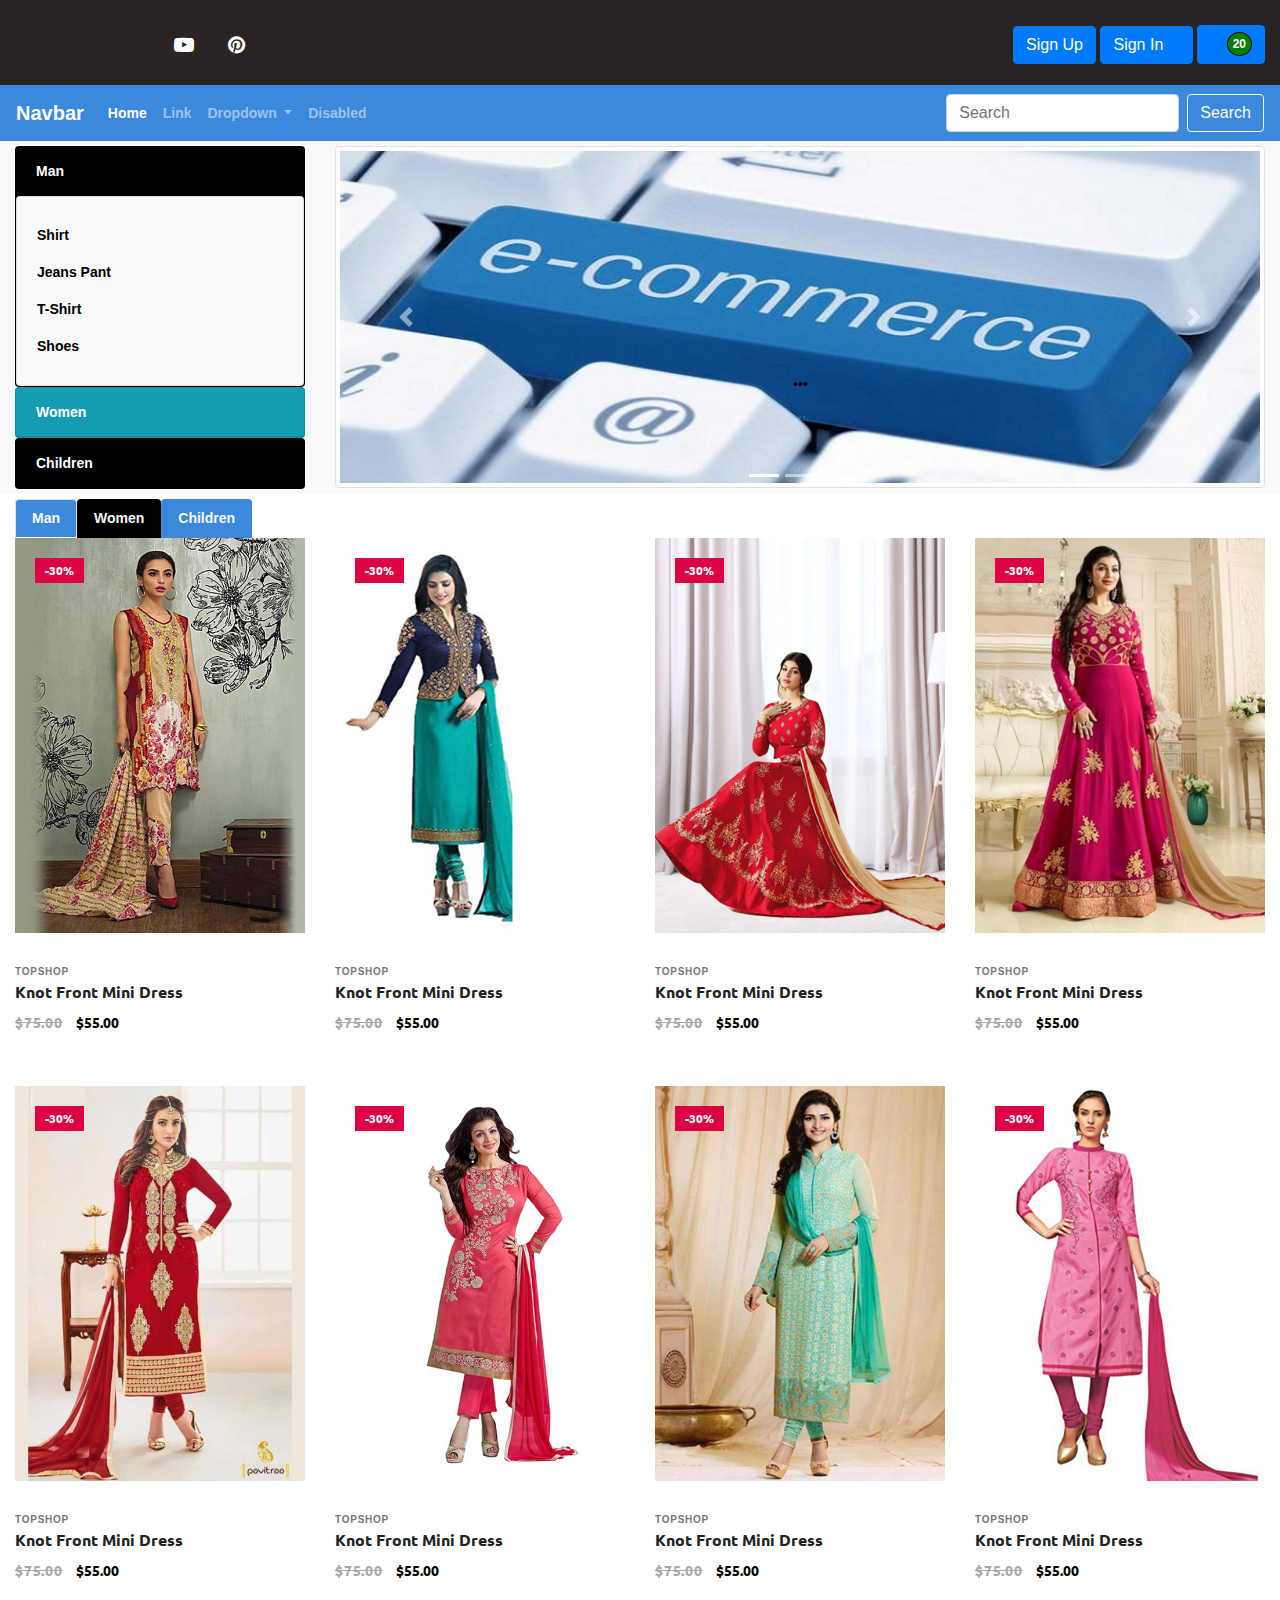
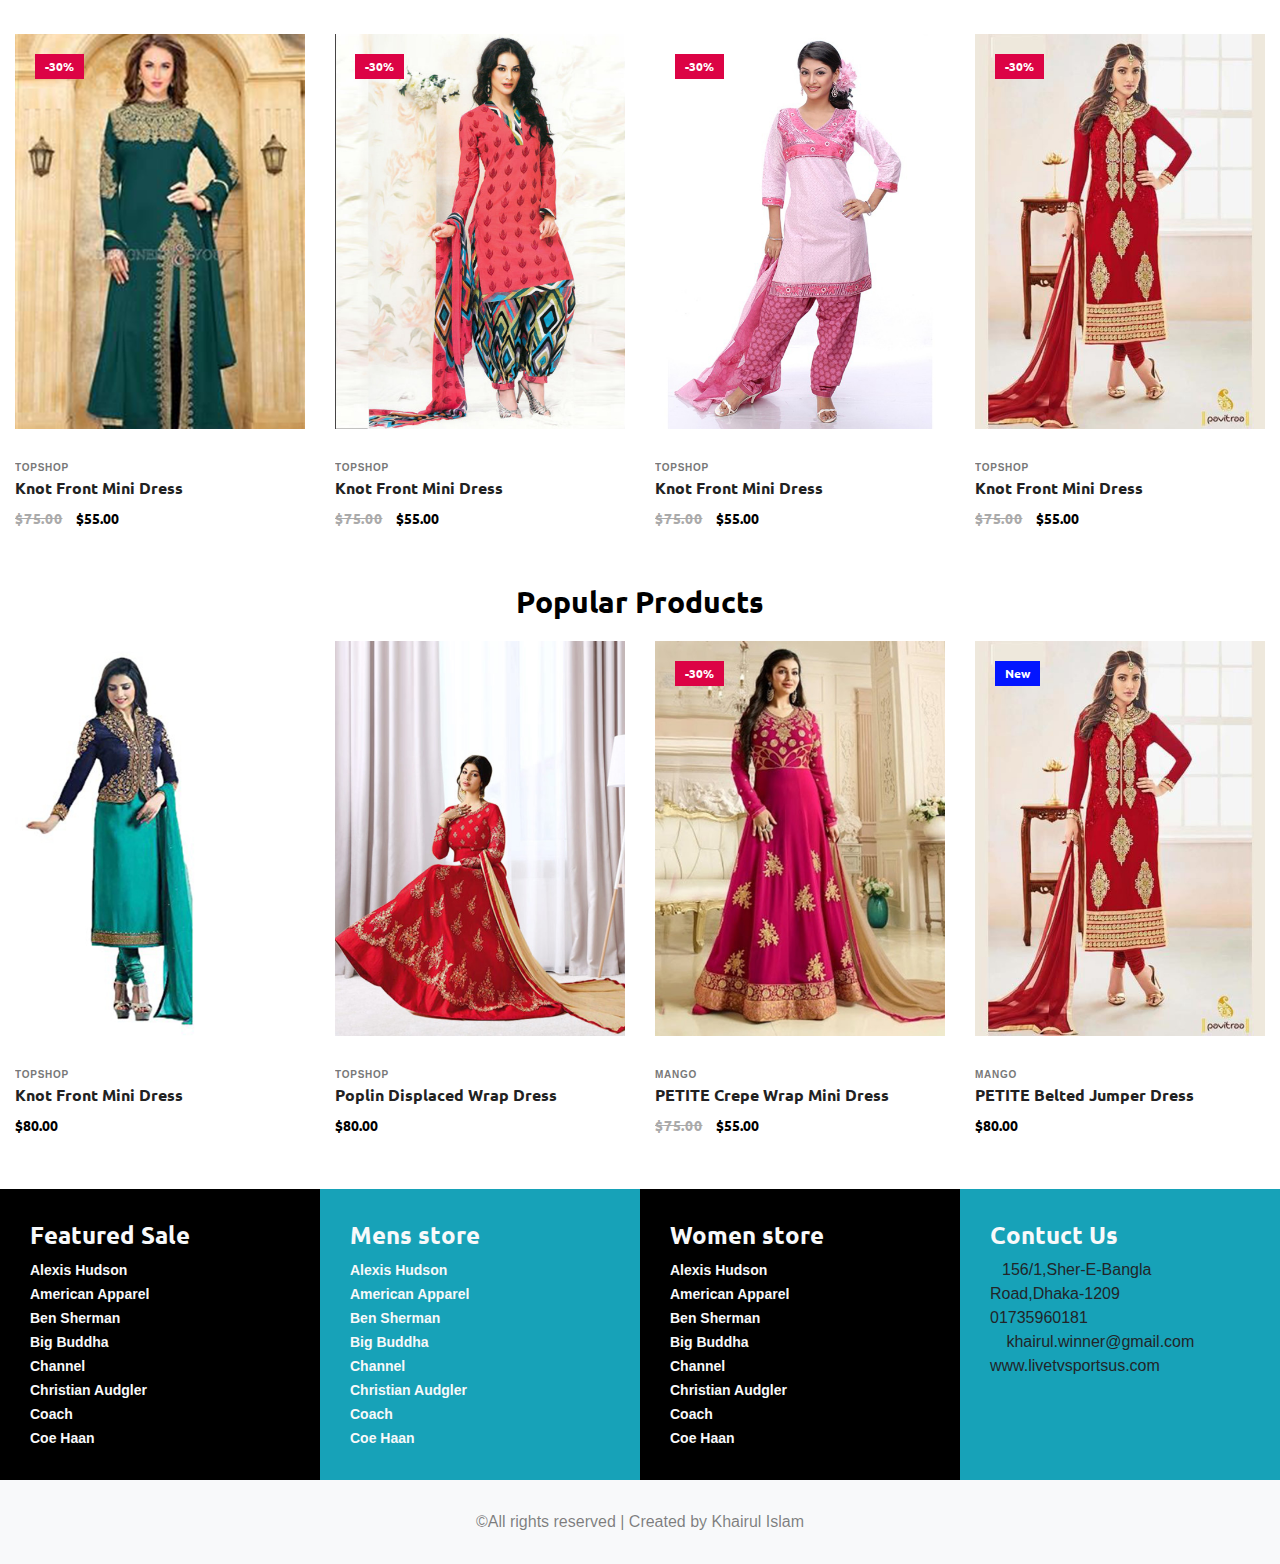
<file: threepeace.html>
<!doctype html>
<html lang="en">
  <head>
    <!-- Required meta tags -->
    <meta charset="utf-8">
    <meta name="viewport" content="width=device-width, initial-scale=1, shrink-to-fit=no">

    <!-- Bootstrap CSS -->
    <link rel="stylesheet" href="https://stackpath.bootstrapcdn.com/bootstrap/4.1.3/css/bootstrap.min.css" integrity="sha384-MCw98/SFnGE8fJT3GXwEOngsV7Zt27NXFoaoApmYm81iuXoPkFOJwJ8ERdknLPMO" crossorigin="anonymous">
	<link rel="stylesheet" href="https://use.fontawesome.com/releases/v5.3.1/css/all.css" integrity="sha384-mzrmE5qonljUremFsqc01SB46JvROS7bZs3IO2EmfFsd15uHvIt+Y8vEf7N7fWAU" crossorigin="anonymous">
	

    <!-- Core Style CSS -->
    <link rel="stylesheet" href="css/core-style.css">
    
    <link rel="stylesheet" href="style.css">

    <title>Ladies Dress </title>
	<style>
		.menu-header{
			width:100%;
			background:#292323;
			overflow:hidden;
			padding:10px 0 10px 0;
		}
		.bg-primary{
			background-color: #3b89dd!important;
		}
		.menu_head{
			background:#292323;
			float:left;
			overflow:hidden;
			margin-left:2%;
			width:48%;
			margin-top:5px;
		}
		.menu_head ul{
			list-style:none;
			margin:0;
			padding:0;
		}
		.menu_head ul li{
			display:inline-block;
		}
		.menu_head ul li a{
			color:#FFFFFF;
			padding:15px;
			font-size:20px;
			display:block;
		}
		.menu_head ul li a:hover{
			border-radius:50%;
			background:#FFFFFF;
			color:#3498db;

		}
		.sign_up{
			float:right;
			margin-right:2%
			width:48%;
			margin-top:15px;
			margin-right:15px;
		}
		.abc{
			padding: 5px;
			color: #FFFFFF;
			background:green;
			border-radius:50%;
			border:1px solid #000000;
		}


		@media screen and (max-width: 500px) {
			.sign_up{
				width:100%;
				margin-top:15px;
				margin-right:15px;
				text-align:center;
				float:none;
			}
			.menu_head{
				width:100%;
				text-align:center;
				float:none;
			}
		}
		.menu_slider{
			padding:5px 15px 5px 15px;
			background:red;
		}
		.footer_top, .footer{
			padding:30px;
		}
	</style>


  </head>
  <body>
  <div class="menu-header">
	  <div class="menu_head">
		  <ul>
			  <li><a href="https://www.facebook.com/arifurrahmankhan97" target="_blank"><i class="fab fa-facebook-f"></i></a></li>
			  <li><a href="#" target="_blank"><i class="fab fa-twitter"></i></a></li>
			  <li><a href="#" target="_blank"><i class="fab fa-google-plus-g"></i></a></li>
			  <li><a href="#" target="_blank"><i class="fa fa-youtube-play" aria-hidden="true"></i></a></li>
			  <li><a href="#" target="_blank"><i class="fa fa-pinterest" aria-hidden="true"></i></a></li>
		  </ul>
	  </div>
	  <div class="sign_up">
		  <button type="button" class="btn btn-primary" data-toggle="modal" data-target="#myModal">
			  Sign Up <i class="fas fa-sign-in-alt"></i>
		  </button>
		  <button type="button" class="btn btn-primary" data-toggle="modal" data-target="#myModal2">
			  Sign In <i class="fas fa-user"></i>
		  </button>
		  <button type="button" class="btn btn-primary" data-toggle="modal" data-target="#myModal3">
			  <i class="fas fa-shopping-cart"></i> <span class="badge abc">20</span>
		  </button>

		  <!-- The Modal -->
		  <div class="modal" id="myModal" data-keyboard="false" data-backdrop="static">
			  <div class="modal-dialog">
				  <div class="modal-content bg-primary">
					  <!-- Modal Header -->
					  <div class="modal-header">
						  <h4 class="modal-title">Sign UP</h4>
						  <button type="button" class="close" data-dismiss="modal">&times;</button>
					  </div>
					  <!-- Modal body -->
					  <div class="modal-body">
						  <form action="#">
							  <div class="form-group">
								  <label for="" placeholder="First Name">Type First Name</label>
								  <input type="email" class="form-control" />
							  </div>
							  <div class="form-group">
								  <label for="" placeholder="Last Name">Type Last Name</label>
								  <input type="email" class="form-control" />
							  </div>
							  <div class="form-group">
								  <label for="" placeholder="User Name">User Name</label>
								  <input type="email" class="form-control" />
							  </div>
							  <div class="form-group">
								  <label for="" placeholder="Type your email">Type Email</label>
								  <input type="email" class="form-control" />
							  </div>
							  <div class="form-group">
								  <label for="" placeholder="Type email password">Password</label>
								  <input type="password" class="form-control" />
							  </div>
						  </form>
					  </div>
					  <!-- Modal footer -->
					  <div class="modal-footer">
						  <button type="button" class="btn btn-danger" data-dismiss="modal">Submit</button>
					  </div>
				  </div>
			  </div>
		  </div>

		  <div class="modal" id="myModal2" data-keyboard="false" data-backdrop="static">
			  <div class="modal-dialog">
				  <div class="modal-content bg-primary">

					  <!-- Modal Header -->
					  <div class="modal-header">
						  <h4 class="modal-title">Sign In</h4>
						  <button type="button" class="close" data-dismiss="modal">&times;</button>
					  </div>

					  <!-- Modal body -->
					  <div class="modal-body">
						  <form action="#">
							  <div class="form-group">
								  <label for="" placeholder="Type your email">Type Email</label>
								  <input type="email" class="form-control" />
							  </div>
							  <div class="form-group">
								  <label for="" placeholder="Type email password">Password</label>
								  <input type="password" class="form-control" />
							  </div>
						  </form>
					  </div>

					  <!-- Modal footer -->
					  <div class="modal-footer">
						  <button type="button" class="btn btn-danger" data-dismiss="modal">Sign In</button>
					  </div>

				  </div>
			  </div>
		  </div>

		  <div class="modal" id="myModal3" data-keyboard="false" data-backdrop="static">
			  <div class="modal-dialog">
				  <div class="modal-content bg-primary">

					  <!-- Modal Header -->
					  <div class="modal-header">
						  <h4 class="modal-title">Summary</h4>
						  <button type="button" class="close" data-dismiss="modal">&times;</button>
					  </div>

					  <!-- Modal body -->
					  <div class="modal-body">
						  <table class="table table-hover table-striped table-bordered table-dark">
							  <thead>
							  <tr>
								  <td>Sub Total</td>
								  <td class="text-right">$274.00</td>
							  </tr>
							  </thead>
							  <tr class="">
								  <td>Delivery</td>
								  <td class="text-right">Free</td>
							  </tr>
							  <tr>
								  <td>Discount</td>
								  <td class="text-right">-15%</td>
							  </tr>
							  <tr>
								  <td>Total</td>
								  <td class="text-right">$232.00</td>
							  </tr>
						  </table>
					  </div>

					  <!-- Modal footer -->
					  <div class="modal-footer">
						  <a class="btn btn-danger" href="checkout.html" >Check Out</a>
					  </div>

				  </div>
			  </div>
		  </div>
	  </div>
  </div>
  <!--Sticky Menu Bar-->
  <nav class="navbar navbar-expand-lg navbar-dark bg-primary sticky-top">
	  <a class="navbar-brand" href="#" target="_blank">Navbar</a>
	  <button class="navbar-toggler" type="button" data-toggle="collapse" data-target="#navbarSupportedContent" aria-controls="navbarSupportedContent" aria-expanded="false" aria-label="Toggle navigation">
		  <span class="navbar-toggler-icon"></span>
	  </button>

	  <div class="collapse navbar-collapse" id="navbarSupportedContent">
		  <ul class="navbar-nav mr-auto">
			  <li class="nav-item active">
				  <a class="nav-link" href="index.html" target="_blank">Home <span class="sr-only">(current)</span></a>
			  </li>
			  <li class="nav-item">
				  <a class="nav-link" href="#" target="_blank">Link</a>
			  </li>
			  <li class="nav-item dropdown">
				  <a target="_blank" class="nav-link dropdown-toggle" href="#" id="navbarDropdown" role="button" data-toggle="dropdown" aria-haspopup="true" aria-expanded="false">
					  Dropdown
				  </a>
				  <div class="dropdown-menu" aria-labelledby="navbarDropdown">
					  <a class="dropdown-item" href="#" target="_blank">Action</a>
					  <a class="dropdown-item" href="#" target="_blank">Another action</a>
					  <div class="dropdown-divider"></div>
					  <a class="dropdown-item" href="#" target="_blank">Something else here</a>
				  </div>
			  </li>
			  <li class="nav-item">
				  <a class="nav-link" href="#">Disabled</a>
			  </li>
		  </ul>
		  <form class="form-inline my-2 my-lg-0">
			  <input class="form-control mr-sm-2" type="search" placeholder="Search" aria-label="Search">
			  <button class="btn btn-outline-light my-2 my-sm-0" type="submit">Search</button>
		  </form>
	  </div>
  </nav>

  <!--Slide Menubar-->
  <div class="container-fluid menu_slider bg-light">
	  <div class="row">
		  <div class="col-sm-3">
			  <div id="accordion" role="tablist">
				  <div class="card bg-dark">
					  <div class="card-header" role="tab">
						  <a href="#section-1" data-toggle="collapse" class="text-white">Man</a>
					  </div>
					  <div class="collapse show" id="section-1" data-parent="#accordion">
						  <div class="card">
							  <div class="card-body bg-light">
								  <ul class="navbar-nav mr-auto">
									  <li class="nav-item active">
										  <a class="nav-link" href="shirt.html" target="_blank">Shirt <span class="sr-only">(current)</span></a>
									  </li>
									  <li class="nav-item active">
										  <a class="nav-link" href="jeans.html" target="_blank">Jeans Pant <span class="sr-only">(current)</span></a>
									  </li>
									  <li class="nav-item">
										  <a class="nav-link" href="T-shirt.html" target="_blank">T-Shirt<span class="sr-only">(current)</span></a>
									  </li>
									  <li class="nav-item">
										  <a class="nav-link" href="shoe.html" target="_blank">Shoes<span class="sr-only">(current)</span></a>
									  </li>
								  </ul>
							  </div>
						  </div>
					  </div>
				  </div>

				  <div class="card bg-info">
					  <div class="card-header" role="tab">
						  <a href="#section-2" data-toggle="collapse" class="text-white" target="_blank">Women</a>
					  </div>
					  <div class="collapse" id="section-2" data-parent="#accordion">
						  <div class="card">
							  <div class="card-body bg-light">
								  <ul class="navbar-nav mr-auto">
									  <li class="nav-item active">
										  <a target="_blank" class="nav-link" href="threepeace.html">Dress <span class="sr-only">(current)</span></a>
									  </li>
									  <li class="nav-item active">
										  <a class="nav-link" href="bag.html" target="_blank">Ladis Bag</a>
									  </li>
									  <li class="nav-item">
										  <a class="nav-link" href="#" target="_blank">Link</a>
									  </li>
									  <li class="nav-item">
										  <a class="nav-link" href="#" target="_blank">Link</a>
									  </li>
									  <li class="nav-item">
										  <a class="nav-link" href="#" target="_blank">Link</a>
									  </li>
								  </ul>
							  </div>
						  </div>
					  </div>
				  </div>

				  <div class="card bg-dark">
					  <div class="card-header" role="tab">
						  <a href="#section-3" data-toggle="collapse" class="text-white">Children</a>
					  </div>
					  <div class="collapse" id="section-3" data-parent="#accordion">
						  <div class="card">
							  <div class="card-body bg-light">
								  <ul class="navbar-nav mr-auto">
									  <li class="nav-item active">
										  <a class="nav-link" href="ctshrt.html" target="_blank">Children T-Shirt<span class="sr-only">(current)</span></a>
									  </li>
									  <li class="nav-item">
										  <a class="nav-link" href="cjeans.html" target="_blank">Children Jeans</a>
									  </li>
									  <li class="nav-item">
										  <a class="nav-link" href="cshoe.html" target="_blank">Children Shoe</a>
									  </li>
									  <li class="nav-item">
										  <a class="nav-link" href="#" target="_blank">Link</a>
									  </li>
									  <li class="nav-item">
										  <a class="nav-link" href="#" target="_blank">Link</a>
									  </li>
								  </ul>
							  </div>
						  </div>
					  </div>
				  </div>
			  </div>
		  </div>
		  <div class="col-sm-9">
			  <div id="carouselExampleIndicators" class="carousel slide img-thumbnail" data-ride="carousel">
				  <ol class="carousel-indicators">
					  <li data-target="#carouselExampleIndicators" data-slide-to="0" class="active"></li>
					  <li data-target="#carouselExampleIndicators" data-slide-to="1"></li>
					  <li data-target="#carouselExampleIndicators" data-slide-to="2"></li>
				  </ol>
				  <div class="carousel-inner">
					  <div class="carousel-item active">
						  <img class="d-block w-100" src="images/e_Commerce.jpg" alt="First slide">

						  <div class="carousel-caption d-none d-md-block">
							  <h5>...</h5>
							  <p>...</p>

						  </div>
					  </div>
					  <div class="carousel-item">
						  <img class="d-block w-100" src="images/what-is-ecommerce.png" alt="Second slide">

						  <div class="carousel-caption d-none d-md-block">
							  <h5>...</h5>
							  <p>...</p>
						  </div>

					  </div>
					  <div class="carousel-item">
						  <img class="d-block w-100" src="images/shopping.jpeg" alt="Third slide">

						  <div class="carousel-caption d-none d-md-block">
							  <h5>...</h5>
							  <p>...</p>
						  </div>

					  </div>
				  </div>
				  <a class="carousel-control-prev" href="#carouselExampleIndicators" role="button" data-slide="prev">
					  <span class="carousel-control-prev-icon" aria-hidden="true"></span>
					  <span class="sr-only">Previous</span>
				  </a>
				  <a class="carousel-control-next" href="#carouselExampleIndicators" role="button" data-slide="next">
					  <span class="carousel-control-next-icon" aria-hidden="true"></span>
					  <span class="sr-only">Next</span>
				  </a>
			  </div>
		  </div>
	  </div>
  </div>



  <!-- Menu Tabs -->
  <div class="container-fluid" style="margin-left:15px; margin-top:5px;">
	  <div class="row">
		  <ul class="nav nav-tabs" role="tablist">
			  <li class="nav-item">
				  <a class="nav-link active bg-primary text-light" href="#profile" role="tab" data-toggle="tab">Man</a>
			  </li>
			  <li class="nav-item">
				  <a class="nav-link bg-dark text-light" href="#buzz" role="tab" data-toggle="tab">Women</a>
			  </li>
			  <li class="nav-item">
				  <a class="nav-link bg-primary text-light" href="#references" role="tab" data-toggle="tab">Children</a>
			  </li>
		  </ul>
	  </div>
  </div>
<!-- Tab panes -->
<div class="tab-content">
  <div role="tabpanel" class="tab-pane fade in active show" id="profile">
  <div class="container-fluid">
	<div class="row">
		<div class="col-12 col-sm-6 col-lg-3 in">
				<div class="single-product-wrapper">
					<!-- Product Image -->
					<div class="product-img">
						<img src="img/product-img/product-21.jpg" alt="">
						<!-- Hover Thumb -->
						<img class="hover-img" src="img/product-img/product-22.jpg" alt="">

						<!-- Product Badge -->
						<div class="product-badge offer-badge">
							<span>-30%</span>
						</div>
						<!-- Favourite -->
						<div class="product-favourite">
							<a href="#" class="favme fa fa-heart"></a>
						</div>
					</div>

					<!-- Product Description -->
					<div class="product-description">
						<span>topshop</span>
						<a href="single-product-details.html">
							<h6>Knot Front Mini Dress</h6>
						</a>
						<p class="product-price"><span class="old-price">$75.00</span> $55.00</p>

						<!-- Hover Content -->
						<div class="hover-content">
							<!-- Add to Cart -->
							<div class="add-to-cart-btn">
								<a href="#" class="btn essence-btn">Add to Cart</a>
							</div>
						</div>
					</div>
				</div>
			</div>
			<div class="col-12 col-sm-6 col-lg-3">
				<div class="single-product-wrapper">
					<!-- Product Image -->
					<div class="product-img">
						<img src="img/product-img/product-22.jpg" alt="">
						<!-- Hover Thumb -->
						<img class="hover-img" src="img/product-img/product-23.jpg" alt="">

						<!-- Product Badge -->
						<div class="product-badge offer-badge">
							<span>-30%</span>
						</div>
						<!-- Favourite -->
						<div class="product-favourite">
							<a href="#" class="favme fa fa-heart"></a>
						</div>
					</div>

					<!-- Product Description -->
					<div class="product-description">
						<span>topshop</span>
						<a href="single-product-details.html">
							<h6>Knot Front Mini Dress</h6>
						</a>
						<p class="product-price"><span class="old-price">$75.00</span> $55.00</p>

						<!-- Hover Content -->
						<div class="hover-content">
							<!-- Add to Cart -->
							<div class="add-to-cart-btn">
								<a href="#" class="btn essence-btn">Add to Cart</a>
							</div>
						</div>
					</div>
				</div>
			</div>
			<div class="col-12 col-sm-6 col-lg-3">
				<div class="single-product-wrapper">
					<!-- Product Image -->
					<div class="product-img">
						<img src="img/product-img/product-23.jpg" alt="">
						<!-- Hover Thumb -->
						<img class="hover-img" src="img/product-img/product-24.jpg" alt="">

						<!-- Product Badge -->
						<div class="product-badge offer-badge">
							<span>-30%</span>
						</div>
						<!-- Favourite -->
						<div class="product-favourite">
							<a href="#" class="favme fa fa-heart"></a>
						</div>
					</div>

					<!-- Product Description -->
					<div class="product-description">
						<span>topshop</span>
						<a href="single-product-details.html">
							<h6>Knot Front Mini Dress</h6>
						</a>
						<p class="product-price"><span class="old-price">$75.00</span> $55.00</p>

						<!-- Hover Content -->
						<div class="hover-content">
							<!-- Add to Cart -->
							<div class="add-to-cart-btn">
								<a href="#" class="btn essence-btn">Add to Cart</a>
							</div>
						</div>
					</div>
				</div>
			</div>
			
			<div class="col-12 col-sm-6 col-lg-3">
				<div class="single-product-wrapper">
					<!-- Product Image -->
					<div class="product-img">
						<img src="img/product-img/product-24.jpg" alt="">
						<!-- Hover Thumb -->
						<img class="hover-img" src="img/product-img/product-25.jpg" alt="">

						<!-- Product Badge -->
						<div class="product-badge offer-badge">
							<span>-30%</span>
						</div>
						<!-- Favourite -->
						<div class="product-favourite">
							<a href="#" class="favme fa fa-heart"></a>
						</div>
					</div>

					<!-- Product Description -->
					<div class="product-description">
						<span>topshop</span>
						<a href="single-product-details.html">
							<h6>Knot Front Mini Dress</h6>
						</a>
						<p class="product-price"><span class="old-price">$75.00</span> $55.00</p>

						<!-- Hover Content -->
						<div class="hover-content">
							<!-- Add to Cart -->
							<div class="add-to-cart-btn">
								<a href="#" class="btn essence-btn">Add to Cart</a>
							</div>
						</div>
					</div>
				</div>
			</div>
			<div class="col-12 col-sm-6 col-lg-3">
				<div class="single-product-wrapper">
					<!-- Product Image -->
					<div class="product-img">
						<img src="img/product-img/product-25.jpg" alt="">
						<!-- Hover Thumb -->
						<img class="hover-img" src="img/product-img/product-26.jpg" alt="">

						<!-- Product Badge -->
						<div class="product-badge offer-badge">
							<span>-30%</span>
						</div>
						<!-- Favourite -->
						<div class="product-favourite">
							<a href="#" class="favme fa fa-heart"></a>
						</div>
					</div>

					<!-- Product Description -->
					<div class="product-description">
						<span>topshop</span>
						<a href="single-product-details.html">
							<h6>Knot Front Mini Dress</h6>
						</a>
						<p class="product-price"><span class="old-price">$75.00</span> $55.00</p>

						<!-- Hover Content -->
						<div class="hover-content">
							<!-- Add to Cart -->
							<div class="add-to-cart-btn">
								<a href="#" class="btn essence-btn">Add to Cart</a>
							</div>
						</div>
					</div>
				</div>
			</div>
			<div class="col-12 col-sm-6 col-lg-3">
				<div class="single-product-wrapper">
					<!-- Product Image -->
					<div class="product-img">
						<img src="img/product-img/product-26.jpg" alt="">
						<!-- Hover Thumb -->
						<img class="hover-img" src="img/product-img/product-27.jpg" alt="">

						<!-- Product Badge -->
						<div class="product-badge offer-badge">
							<span>-30%</span>
						</div>
						<!-- Favourite -->
						<div class="product-favourite">
							<a href="#" class="favme fa fa-heart"></a>
						</div>
					</div>

					<!-- Product Description -->
					<div class="product-description">
						<span>topshop</span>
						<a href="single-product-details.html">
							<h6>Knot Front Mini Dress</h6>
						</a>
						<p class="product-price"><span class="old-price">$75.00</span> $55.00</p>

						<!-- Hover Content -->
						<div class="hover-content">
							<!-- Add to Cart -->
							<div class="add-to-cart-btn">
								<a href="#" class="btn essence-btn">Add to Cart</a>
							</div>
						</div>
					</div>
				</div>
			</div>
			<div class="col-12 col-sm-6 col-lg-3">
				<div class="single-product-wrapper">
					<!-- Product Image -->
					<div class="product-img">
						<img src="img/product-img/product-27.jpg" alt="">
						<!-- Hover Thumb -->
						<img class="hover-img" src="img/product-img/product-28.jpg" alt="">

						<!-- Product Badge -->
						<div class="product-badge offer-badge">
							<span>-30%</span>
						</div>
						<!-- Favourite -->
						<div class="product-favourite">
							<a href="#" class="favme fa fa-heart"></a>
						</div>
					</div>

					<!-- Product Description -->
					<div class="product-description">
						<span>topshop</span>
						<a href="single-product-details.html">
							<h6>Knot Front Mini Dress</h6>
						</a>
						<p class="product-price"><span class="old-price">$75.00</span> $55.00</p>

						<!-- Hover Content -->
						<div class="hover-content">
							<!-- Add to Cart -->
							<div class="add-to-cart-btn">
								<a href="#" class="btn essence-btn">Add to Cart</a>
							</div>
						</div>
					</div>
				</div>
			</div>
			
			<div class="col-12 col-sm-6 col-lg-3">
				<div class="single-product-wrapper">
					<!-- Product Image -->
					<div class="product-img">
						<img src="img/product-img/product-28.jpg" alt="">
						<!-- Hover Thumb -->
						<img class="hover-img" src="img/product-img/product-29.jpg" alt="">

						<!-- Product Badge -->
						<div class="product-badge offer-badge">
							<span>-30%</span>
						</div>
						<!-- Favourite -->
						<div class="product-favourite">
							<a href="#" class="favme fa fa-heart"></a>
						</div>
					</div>

					<!-- Product Description -->
					<div class="product-description">
						<span>topshop</span>
						<a href="single-product-details.html">
							<h6>Knot Front Mini Dress</h6>
						</a>
						<p class="product-price"><span class="old-price">$75.00</span> $55.00</p>

						<!-- Hover Content -->
						<div class="hover-content">
							<!-- Add to Cart -->
							<div class="add-to-cart-btn">
								<a href="#" class="btn essence-btn">Add to Cart</a>
							</div>
						</div>
					</div>
				</div>
			</div>
			<div class="col-12 col-sm-6 col-lg-3">
				<div class="single-product-wrapper">
					<!-- Product Image -->
					<div class="product-img">
						<img src="img/product-img/product-29.jpg" alt="">
						<!-- Hover Thumb -->
						<img class="hover-img" src="img/product-img/product-30.jpg" alt="">

						<!-- Product Badge -->
						<div class="product-badge offer-badge">
							<span>-30%</span>
						</div>
						<!-- Favourite -->
						<div class="product-favourite">
							<a href="#" class="favme fa fa-heart"></a>
						</div>
					</div>

					<!-- Product Description -->
					<div class="product-description">
						<span>topshop</span>
						<a href="single-product-details.html">
							<h6>Knot Front Mini Dress</h6>
						</a>
						<p class="product-price"><span class="old-price">$75.00</span> $55.00</p>

						<!-- Hover Content -->
						<div class="hover-content">
							<!-- Add to Cart -->
							<div class="add-to-cart-btn">
								<a href="#" class="btn essence-btn">Add to Cart</a>
							</div>
						</div>
					</div>
				</div>
			</div>
			<div class="col-12 col-sm-6 col-lg-3">
				<div class="single-product-wrapper">
					<!-- Product Image -->
					<div class="product-img">
						<img src="img/product-img/product-30.jpg" alt="">
						<!-- Hover Thumb -->
						<img class="hover-img" src="img/product-img/product-31.jpg" alt="">

						<!-- Product Badge -->
						<div class="product-badge offer-badge">
							<span>-30%</span>
						</div>
						<!-- Favourite -->
						<div class="product-favourite">
							<a href="#" class="favme fa fa-heart"></a>
						</div>
					</div>

					<!-- Product Description -->
					<div class="product-description">
						<span>topshop</span>
						<a href="single-product-details.html">
							<h6>Knot Front Mini Dress</h6>
						</a>
						<p class="product-price"><span class="old-price">$75.00</span> $55.00</p>

						<!-- Hover Content -->
						<div class="hover-content">
							<!-- Add to Cart -->
							<div class="add-to-cart-btn">
								<a href="#" class="btn essence-btn">Add to Cart</a>
							</div>
						</div>
					</div>
				</div>
			</div>
			<div class="col-12 col-sm-6 col-lg-3">
				<div class="single-product-wrapper">
					<!-- Product Image -->
					<div class="product-img">
						<img src="img/product-img/product-31.jpg" alt="">
						<!-- Hover Thumb -->
						<img class="hover-img" src="img/product-img/product-32.jpg" alt="">

						<!-- Product Badge -->
						<div class="product-badge offer-badge">
							<span>-30%</span>
						</div>
						<!-- Favourite -->
						<div class="product-favourite">
							<a href="#" class="favme fa fa-heart"></a>
						</div>
					</div>

					<!-- Product Description -->
					<div class="product-description">
						<span>topshop</span>
						<a href="single-product-details.html">
							<h6>Knot Front Mini Dress</h6>
						</a>
						<p class="product-price"><span class="old-price">$75.00</span> $55.00</p>

						<!-- Hover Content -->
						<div class="hover-content">
							<!-- Add to Cart -->
							<div class="add-to-cart-btn">
								<a href="#" class="btn essence-btn">Add to Cart</a>
							</div>
						</div>
					</div>
				</div>
			</div>
			
			<div class="col-12 col-sm-6 col-lg-3">
				<div class="single-product-wrapper">
					<!-- Product Image -->
					<div class="product-img">
						<img src="img/product-img/product-25.jpg" alt="">
						<!-- Hover Thumb -->
						<img class="hover-img" src="img/product-img/product-26.jpg" alt="">

						<!-- Product Badge -->
						<div class="product-badge offer-badge">
							<span>-30%</span>
						</div>
						<!-- Favourite -->
						<div class="product-favourite">
							<a href="#" class="favme fa fa-heart"></a>
						</div>
					</div>

					<!-- Product Description -->
					<div class="product-description">
						<span>topshop</span>
						<a href="single-product-details.html">
							<h6>Knot Front Mini Dress</h6>
						</a>
						<p class="product-price"><span class="old-price">$75.00</span> $55.00</p>

						<!-- Hover Content -->
						<div class="hover-content">
							<!-- Add to Cart -->
							<div class="add-to-cart-btn">
								<a href="#" class="btn essence-btn">Add to Cart</a>
							</div>
						</div>
					</div>
				</div>
			</div>
		</div>
	</div>
  </div>
  <div role="tabpanel" class="tab-pane fade" id="buzz">bbb</div>
  <div role="tabpanel" class="tab-pane fade" id="references">ccc</div>
</div>



	
	<!-- Popular Product -->
<section class="new_arrivals_area clearfix">
        <div class="container-fluid">
            <div class="row">
                <div class="col-12">
                    <div class="section-heading text-center">
                        <h2>Popular Products</h2>
                    </div>
                </div>
            </div>
        </div>

        <div class="container-fluid">
            <div class="row">
                <div class="col-12">
                    <div class="popular-products-slides owl-carousel">

                        <!-- Single Product -->
                        <div class="single-product-wrapper">
                            <!-- Product Image -->
                            <div class="product-img">
                                <img src="img/product-img/product-22.jpg" alt="">
                                <!-- Hover Thumb -->
                                <img class="hover-img" src="img/product-img/product-23.jpg" alt="">
                                <!-- Favourite -->
                                <div class="product-favourite">
                                    <a href="#" class="favme fa fa-heart"></a>
                                </div>
                            </div>
                            <!-- Product Description -->
                            <div class="product-description">
                                <span>topshop</span>
                                <a href="single-product-details.html">
                                    <h6>Knot Front Mini Dress</h6>
                                </a>
                                <p class="product-price">$80.00</p>

                                <!-- Hover Content -->
                                <div class="hover-content">
                                    <!-- Add to Cart -->
                                    <div class="add-to-cart-btn">
                                        <a href="#" class="btn essence-btn">Add to Cart</a>
                                    </div>
                                </div>
                            </div>
                        </div>

                        <!-- Single Product -->
                        <div class="single-product-wrapper">
                            <!-- Product Image -->
                            <div class="product-img">
                                <img src="img/product-img/product-23.jpg" alt="">
                                <!-- Hover Thumb -->
                                <img class="hover-img" src="img/product-img/product-24.jpg" alt="">
                                <!-- Favourite -->
                                <div class="product-favourite">
                                    <a href="#" class="favme fa fa-heart"></a>
                                </div>
                            </div>
                            <!-- Product Description -->
                            <div class="product-description">
                                <span>topshop</span>
                                <a href="single-product-details.html">
                                    <h6>Poplin Displaced Wrap Dress</h6>
                                </a>
                                <p class="product-price">$80.00</p>

                                <!-- Hover Content -->
                                <div class="hover-content">
                                    <!-- Add to Cart -->
                                    <div class="add-to-cart-btn">
                                        <a href="#" class="btn essence-btn">Add to Cart</a>
                                    </div>
                                </div>
                            </div>
                        </div>

                        <!-- Single Product -->
                        <div class="single-product-wrapper">
                            <!-- Product Image -->
                            <div class="product-img">
                                <img src="img/product-img/product-24.jpg" alt="">
                                <!-- Hover Thumb -->
                                <img class="hover-img" src="img/product-img/product-25.jpg" alt="">

                                <!-- Product Badge -->
                                <div class="product-badge offer-badge">
                                    <span>-30%</span>
                                </div>

                                <!-- Favourite -->
                                <div class="product-favourite">
                                    <a href="#" class="favme fa fa-heart"></a>
                                </div>
                            </div>
                            <!-- Product Description -->
                            <div class="product-description">
                                <span>mango</span>
                                <a href="single-product-details.html">
                                    <h6>PETITE Crepe Wrap Mini Dress</h6>
                                </a>
                                <p class="product-price"><span class="old-price">$75.00</span> $55.00</p>

                                <!-- Hover Content -->
                                <div class="hover-content">
                                    <!-- Add to Cart -->
                                    <div class="add-to-cart-btn">
                                        <a href="#" class="btn essence-btn">Add to Cart</a>
                                    </div>
                                </div>
                            </div>
                        </div>

                        <!-- Single Product -->
                        <div class="single-product-wrapper">
                            <!-- Product Image -->
                            <div class="product-img">
                                <img src="img/product-img/product-25.jpg" alt="">
                                <!-- Hover Thumb -->
                                <img class="hover-img" src="img/product-img/product-26.jpg" alt="">

                                <!-- Product Badge -->
                                <div class="product-badge new-badge">
                                    <span>New</span>
                                </div>

                                <!-- Favourite -->
                                <div class="product-favourite">
                                    <a href="#" class="favme fa fa-heart"></a>
                                </div>
                            </div>
                            <!-- Product Description -->
                            <div class="product-description">
                                <span>mango</span>
                                <a href="single-product-details.html">
                                    <h6>PETITE Belted Jumper Dress</h6>
                                </a>
                                <p class="product-price">$80.00</p>

                                <!-- Hover Content -->
                                <div class="hover-content">
                                    <!-- Add to Cart -->
                                    <div class="add-to-cart-btn">
                                        <a href="#" class="btn essence-btn">Add to Cart</a>
                                    </div>
                                </div>
                            </div>
                        </div>
                    </div>
                </div>
            </div>
        </div>
    </section>	
	

    <!-- Optional JavaScript -->
<!-- FOOTER TOP -->
  <div class="container-fluid">
	  <div class="row">
		  <div class="col-xs-12 col-sm-6 col-lg-3 bg-dark footer_top">
			  <h4 class="text-light">Featured Sale</h4>
			  <ul class="nav navbar-nav">
				  <li><a class="text-light" href="#">Alexis Hudson</a></li>
				  <li><a class="text-light" href="#">American Apparel</a></li>
				  <li><a class="text-light" href="#">Ben Sherman</a></li>
				  <li><a class="text-light" href="#">Big Buddha</a></li>
				  <li><a class="text-light" href="#">Channel</a></li>
				  <li><a class="text-light" href="#">Christian Audgler</a></li>
				  <li><a class="text-light" href="#">Coach</a></li>
				  <li><a class="text-light" href="#">Coe Haan</a></li>
			  </ul>
		  </div>
		  <div class="col-xs-12 col-sm-6 col-lg-3 bg-info footer_top">
			  <h4 class="text-light">Mens store</h4>
			  <ul class="nav navbar-nav">
				  <li><a class="text-light" href="#">Alexis Hudson</a></li>
				  <li><a class="text-light" href="#">American Apparel</a></li>
				  <li><a class="text-light" href="#">Ben Sherman</a></li>
				  <li><a class="text-light" href="#">Big Buddha</a></li>
				  <li><a class="text-light" href="#">Channel</a></li>
				  <li><a class="text-light" href="#">Christian Audgler</a></li>
				  <li><a class="text-light" href="#">Coach</a></li>
				  <li><a class="text-light" href="#">Coe Haan</a></li>
			  </ul>
		  </div>
		  <div class="col-xs-12 col-sm-6 col-lg-3 bg-dark footer_top">
			  <h4 class="text-light">Women store</h4>
			  <ul class="nav navbar-nav">
				  <li><a class="text-light" href="#">Alexis Hudson</a></li>
				  <li><a class="text-light" href="#">American Apparel</a></li>
				  <li><a class="text-light" href="#">Ben Sherman</a></li>
				  <li><a class="text-light" href="#">Big Buddha</a></li>
				  <li><a class="text-light" href="#">Channel</a></li>
				  <li><a class="text-light" href="#">Christian Audgler</a></li>
				  <li><a class="text-light" href="#">Coach</a></li>
				  <li><a class="text-light" href="#">Coe Haan</a></li>
			  </ul>
		  </div>
		  <div class="col-xs-12 col-sm-6 col-lg-3 bg-info footer_top">
			  <h4 class="text-light">Contuct Us</h4>
			  <ul class="nav navbar-nav">
				  <li><i class="fas fa-home"></i>156/1,Sher-E-Bangla Road,Dhaka-1209</li>
				  <li><i class="fas fa-phone-volume"></i> 01735960181</li>
				  <li><i class="fas fa-envelope-square"></i> khairul.winner@gmail.com</li>
				  <li><i class="fas fa-globe-asia"></i> www.livetvsportsus.com</li>

			  </ul>
		  </div>
	  </div>
  </div>
  <!-- FOOTER -->

  <div class="container-fluid bg-light text-center text-black-50 footer">
	  <span>&copy;All rights reserved | Created by Khairul Islam</span>
  </div>
	
	
	
	
	
	
	
    <!-- jQuery first, then Popper.js, then Bootstrap JS -->
    <script src="js/jquery-2.2.4.min.js"></script>
    <!-- Popper js -->
    <script src="js/popper.min.js"></script>
    <!-- Bootstrap js -->
	<script type="text/javascript" src="js/lightbox.js"></script>
    <script src="js/bootstrap.min.js"></script>
    <!-- Plugins js -->
    <script src="js/plugins.js"></script>
    <!-- Classy Nav js -->
    <script src="js/classy-nav.min.js"></script>
    <!-- Active js -->
    <script src="js/active.js"></script>
  </body>
</html>
</file>
<file: css/core-style.css>
/* [Master Stylesheet v-1.0.0] */
/* :: 1.0 Import Web Fonts */
@import url("https://fonts.googleapis.com/css?family=Poppins:300,400,500,600,700|Ubuntu:300,400,500,700");
/* :: 2.0 Import All CSS */
@import url(../css/bootstrap.min.css);
@import url(../css/classy-nav.min.css);
@import url(../css/owl.carousel.css);
@import url(../css/animate.css);
@import url(../css/magnific-popup.css);
@import url(../css/jquery-ui.min.css);
@import url(../css/nice-select.css);
@import url(../css/font-awesome.min.css);
/* :: 3.0 Common/Base CSS */
* {
  margin: 0;
  padding: 0; }



h1,
h2,
h3,
h4,
h5,
h6 {
  color: #000000;
  line-height: 1.3;
  font-weight: 700;
  font-family: "Ubuntu", sans-serif; }

p {
  color: #787878;
  font-size: 14px;
  line-height: 2;
  font-weight: 400; }

a {
  -webkit-transition: all 500ms ease 0s;
  transition: all 500ms ease 0s;
  text-decoration: none;
  outline: 0 solid transparent;
  color: #000000;
  font-weight: 600;
  font-size: 14px; }
  a:hover, a:focus {
    -webkit-transition: all 500ms ease 0s;
    transition: all 500ms ease 0s;
    text-decoration: none;
    outline: 0 solid transparent;
    color: #000000;
    font-weight: 600;
	}

ul,
ol {
  margin: 0; }
  ul li,
  ol li {
    list-style: none; }

img {
  height: auto;
  max-width: 100%; }

/* Spacing */
.mt-15 {
  margin-top: 15px !important; }

.mt-30 {
  margin-top: 30px !important; }

.mt-50 {
  margin-top: 50px !important; }

.mt-70 {
  margin-top: 70px !important; }

.mt-100 {
  margin-top: 100px !important; }

.mb-15 {
  margin-bottom: 15px !important; }

.mb-30 {
  margin-bottom: 30px !important; }

.mb-50 {
  margin-bottom: 50px !important; }

.mb-70 {
  margin-bottom: 70px !important; }

.mb-100 {
  margin-bottom: 100px !important; }

.ml-15 {
  margin-left: 15px !important; }

.ml-30 {
  margin-left: 30px !important; }

.ml-50 {
  margin-left: 50px !important; }

.mr-15 {
  margin-right: 15px !important; }

.mr-30 {
  margin-right: 30px !important; }

.mr-50 {
  margin-right: 50px !important; }

/* Height */
.height-400 {
  height: 400px !important; }

.height-500 {
  height: 500px !important; }

.height-600 {
  height: 600px !important; }

.height-700 {
  height: 700px !important; }

.height-800 {
  height: 800px !important; }

/* Section Padding */

.section-padding-80-0 {
  padding-top: 30px;
  padding-bottom: 0; }

.section-padding-0-80 {
  padding-top: 0;
  padding-bottom: 30px; }

/* Section Heading */
.section-heading {
  margin-bottom: 20px;
  position: relative;
  z-index: 1; }
  .section-heading h2 {
    font-size: 30px;
    margin-bottom: 0;
    text-transform: capitalize;
    font-weight: 600; }
  .section-heading.text-left {
    text-align: left !important; }

/* Miscellaneous */
.bg-img {
  background-position: center center;
  background-size: cover;
  background-repeat: no-repeat; }

.bg-white {
  background-color: #ffffff !important; }

.bg-dark {
  background-color: #000000 !important; }

.bg-transparent {
  background-color: transparent !important; }

.font-bold {
  font-weight: 700; }

.font-light {
  font-weight: 300; }

.bg-overlay,
.bg-overlay-white {
  position: relative;
  z-index: 2;
  background-position: center center;
  background-size: cover; }
  .bg-overlay:hover,
  .bg-overlay-white:hover {
    position: absolute;
    z-index: -1;
    top: 0;
    left: 0;
    width: 100%;
    height: 100%;
    content: ""; }

.bg-overlay:hover {
  background-color: rgba(0, 0, 0, 0.5); }

.bg-overlay-white:hover {
  background-color: rgba(255, 255, 255, 0.9); }

/* ScrollUp */
#scrollUp {
  background-color: #ff084e;
  border-radius: 0;
  bottom: 60px;
  box-shadow: 0 2px 6px 0 rgba(0, 0, 0, 0.3);
  color: #ffffff;
  font-size: 24px;
  height: 40px;
  line-height: 40px;
  right: 60px;
  text-align: center;
  width: 40px; }
  @media only screen and (max-width: 767px) {
    #scrollUp {
      bottom: 30px;
      right: 30px; } }

/* Essence Button */
.essence-btn {
  display: inline-block;
  min-width: 170px;
  height: 50px;
  color: #ffffff;
  border: none;
  border-radius: 0;
  padding: 0 40px;
  text-transform: uppercase;
  font-size: 12px;
  line-height: 50px;
  background-color: #0315ff;
  letter-spacing: 1.5px;
  font-weight: 600; }
  .essence-btn:hover, .essence-btn:focus {
    color: #ffffff;
    background-color: #dc0345; }

/* :: 4.0 Header Area CSS */
.header_area {
  position: fixed;
  z-index: 900;
  top: 0;
  left: 0;
  width: 100%;
  border-bottom: 1px solid #ebebeb;
  -webkit-transition-duration: 500ms;
  transition-duration: 500ms; }
  @media only screen and (max-width: 767px) {
    .header_area .classy-nav-container {
      -ms-flex-wrap: wrap;
      flex-wrap: wrap; } }
  @media only screen and (max-width: 767px) {
    .header_area .classy-nav-container .classy-navbar-toggler {
      margin-left: auto;
      margin-right: 15px; } }
  .header_area .classy-navbar,
  .header_area .header-meta {
    -webkit-box-flex: 0;
    -ms-flex: 0 0 50%;
    flex: 0 0 50%;
    min-width: 50%;
    width: 50%; }
    @media only screen and (max-width: 767px) {
      .header_area .classy-navbar,
      .header_area .header-meta {
        -webkit-box-flex: 0;
        -ms-flex: 0 0 100%;
        flex: 0 0 100%;
        min-width: 100%;
        width: 100%; } }
  .header_area .classy-navbar {
    height: 85px;
    padding: 5px 0 5px 5%; }
    @media only screen and (max-width: 767px) {
      .header_area .classy-navbar {
        height: 40px;
        border-bottom: 1px solid #ebebeb; } }
  .header_area .header-meta {
    height: 85px;
    position: relative;
    z-index: 1; }
    @media only screen and (max-width: 767px) {
      .header_area .header-meta {
        height: 40px; } }
  .header_area .classynav ul li a {
    font-size: 16px;
    color: #787878; }
    .header_area .classynav ul li a:hover {
      color: #000000; }
  .header_area .classynav ul li .megamenu li a,
  .header_area .classynav ul li .dropdown li a {
    font-size: 14px;
    color: #787878; }
    .header_area .classynav ul li .megamenu li a:hover,
    .header_area .classynav ul li .dropdown li a:hover {
      color: #000000; }
  .header_area .search-area form {
    position: relative;
    z-index: 1;
    height: 85px;
    border-left: 1px solid #ebebeb; }
    @media only screen and (max-width: 767px) {
      .header_area .search-area form {
        height: 40px;
        border-left: none; } }
    .header_area .search-area form input {
      border: none;
      background-color: #ffffff;
      width: 200px;
      height: 85px;
      padding: 0 15px 0 60px;
      color: #787878;
      font-size: 14px;
      font-weight: 500;
      -webkit-transition-duration: 500ms;
      transition-duration: 500ms; }
      @media only screen and (max-width: 767px) {
        .header_area .search-area form input {
          width: 170px;
          height: 40px;
          padding: 0 10px 0 30px; } }
      .header_area .search-area form input:focus {
        outline: none !important;
        width: 350px; }
        @media only screen and (min-width: 768px) and (max-width: 991px) {
          .header_area .search-area form input:focus {
            width: 300px; } }
        @media only screen and (max-width: 767px) {
          .header_area .search-area form input:focus {
            width: 170px; } }
        @media only screen and (min-width: 480px) and (max-width: 767px) {
          .header_area .search-area form input:focus {
            width: 270px; } }
        @media only screen and (min-width: 576px) and (max-width: 767px) {
          .header_area .search-area form input:focus {
            width: 300px; } }
    .header_area .search-area form button {
      position: absolute;
      z-index: 10;
      top: 50%;
      -webkit-transform: translateY(-50%);
      transform: translateY(-50%);
      left: 30px;
      background-color: transparent;
      border: none;
      color: #787878;
      font-size: 14px; }
      @media only screen and (max-width: 767px) {
        .header_area .search-area form button {
          left: 10px;
          height: 40px; } }
  .header_area .favourite-area a,
  .header_area .user-login-info a,
  .header_area .cart-area a {
    position: relative;
    z-index: 1;
    -webkit-box-flex: 0;
    -ms-flex: 0 0 90px;
    flex: 0 0 90px;
    width: 90px;
    display: block;
    text-align: center;
    border-left: 1px solid #ebebeb;
    height: 100%;
    line-height: 80px; }
    @media only screen and (max-width: 767px) {
      .header_area .favourite-area a,
      .header_area .user-login-info a,
      .header_area .cart-area a {
        -webkit-box-flex: 0;
        -ms-flex: 0 0 50px;
        flex: 0 0 50px;
        width: 50px;
        line-height: 40px; } }
    .header_area .favourite-area a img,
    .header_area .user-login-info a img,
    .header_area .cart-area a img {
      max-width: 20px; }
    .header_area .favourite-area a span,
    .header_area .user-login-info a span,
    .header_area .cart-area a span {
      font-family: "Ubuntu", sans-serif;
      font-size: 18px;
      color: #0315ff;
      font-weight: 700;
      position: absolute;
      top: -10px; }
      @media only screen and (max-width: 767px) {
        .header_area .favourite-area a span,
        .header_area .user-login-info a span,
        .header_area .cart-area a span {
          font-size: 14px; } }
  .header_area.sticky {
    position: fixed;
    z-index: 900;
    top: 0;
    left: 0;
    width: 100%;
    box-shadow: 0 5px 30px rgba(0, 0, 0, 0.15); }

.cart-bg-overlay.cart-bg-overlay-on {
  -webkit-transition-duration: 1000ms;
  transition-duration: 1000ms;
  position: fixed;
  width: 100%;
  height: 100%;
  top: 0;
  left: 0;
  background-color: rgba(0, 0, 0, 0.4);
  z-index: 1050; }

/* Cart Area CSS */
.right-side-cart-area {
  position: fixed;
  width: 670px;
  height: 100%;
  top: 0;
  right: -800px;
  background-color: #ffffff;
  z-index: 1100;
  box-shadow: 0 0 30px 0 rgba(0, 0, 0, 0.1);
  -webkit-transition-duration: 800ms;
  transition-duration: 800ms; }
  @media only screen and (min-width: 768px) and (max-width: 991px) {
    .right-side-cart-area {
      width: 500px;
      right: -600px; } }
  @media only screen and (max-width: 767px) {
    .right-side-cart-area {
      width: 270px;
      right: -400px; } }
  @media only screen and (min-width: 576px) and (max-width: 767px) {
    .right-side-cart-area {
      width: 400px;
      right: -550px; } }
  .right-side-cart-area.cart-on {
    right: 0; }
  .right-side-cart-area .cart-button a {
    position: absolute;
    top: 0;
    right: 100%;
    z-index: 100;
    width: 90px;
    display: block;
    text-align: center;
    border-left: 1px solid #ebebeb;
    height: 85px;
    line-height: 80px;
    background-color: #f5f7f9; }
    @media only screen and (max-width: 767px) {
      .right-side-cart-area .cart-button a {
        width: 50px;
        height: 50px;
        line-height: 50px; } }
    .right-side-cart-area .cart-button a img {
      max-width: 20px; }
    .right-side-cart-area .cart-button a span {
      font-family: "Ubuntu", sans-serif;
      font-size: 18px;
      color: #0315ff;
      font-weight: 700;
      position: absolute;
      top: -10px; }
  .right-side-cart-area .cart-content {
    position: relative;
    z-index: 1;
    width: 100%;
    overflow-x: hidden;
    overflow-y: scroll;
    height: 100%; }
    .right-side-cart-area .cart-content .cart-list {
      position: relative;
      z-index: 10;
      -webkit-box-flex: 0;
      -ms-flex: 0 0 190px;
      flex: 0 0 190px;
      width: 190px; }
      @media only screen and (max-width: 767px) {
        .right-side-cart-area .cart-content .cart-list {
          -webkit-box-flex: 0;
          -ms-flex: 0 0 100px;
          flex: 0 0 100px;
          width: 100px; } }
      @media only screen and (min-width: 576px) and (max-width: 767px) {
        .right-side-cart-area .cart-content .cart-list {
          -webkit-box-flex: 0;
          -ms-flex: 0 0 150px;
          flex: 0 0 150px;
          width: 150px; } }
      .right-side-cart-area .cart-content .cart-list .single-cart-item {
        position: relative;
        z-index: 1;
        -webkit-transition-duration: 500ms;
        transition-duration: 500ms; }
        .right-side-cart-area .cart-content .cart-list .single-cart-item .product-image {
          position: relative;
          z-index: 1;
          display: block; }
          .right-side-cart-area .cart-content .cart-list .single-cart-item .product-image .cart-item-desc {
            position: absolute;
            top: 0;
            left: 0;
            width: 100%;
            height: 100%;
            background-color: rgba(0, 0, 0, 0.6);
            padding: 50px 15px 15px;
            -webkit-transition-duration: 500ms;
            transition-duration: 500ms; }
            @media only screen and (max-width: 767px) {
              .right-side-cart-area .cart-content .cart-list .single-cart-item .product-image .cart-item-desc {
                padding: 5px; } }
            @media only screen and (min-width: 576px) and (max-width: 767px) {
              .right-side-cart-area .cart-content .cart-list .single-cart-item .product-image .cart-item-desc {
                padding: 30px 20px; } }
            .right-side-cart-area .cart-content .cart-list .single-cart-item .product-image .cart-item-desc .product-remove {
              position: absolute;
              top: 15px;
              right: 15px;
              color: #ffffff;
              font-size: 12px;
              padding: 5px; }
              @media only screen and (max-width: 767px) {
                .right-side-cart-area .cart-content .cart-list .single-cart-item .product-image .cart-item-desc .product-remove {
                  top: 5px;
                  right: 5px; } }
            .right-side-cart-area .cart-content .cart-list .single-cart-item .product-image .cart-item-desc .badge {
              display: block;
              font-weight: 600;
              font-size: 10px;
              color: rgba(255, 255, 255, 0.5);
              text-transform: uppercase;
              margin-bottom: 5px;
              text-align: left;
              padding: 0; }
            .right-side-cart-area .cart-content .cart-list .single-cart-item .product-image .cart-item-desc h6 {
              font-size: 12px;
              color: #ffffff;
              text-transform: capitalize;
              margin-bottom: 30px; }
              @media only screen and (max-width: 767px) {
                .right-side-cart-area .cart-content .cart-list .single-cart-item .product-image .cart-item-desc h6 {
                  margin-bottom: 10px; } }
            .right-side-cart-area .cart-content .cart-list .single-cart-item .product-image .cart-item-desc .size,
            .right-side-cart-area .cart-content .cart-list .single-cart-item .product-image .cart-item-desc .color {
              display: block;
              font-weight: 600;
              font-size: 10px;
              color: rgba(255, 255, 255, 0.5);
              text-transform: uppercase;
              margin-bottom: 5px;
              line-height: 1; }
            .right-side-cart-area .cart-content .cart-list .single-cart-item .product-image .cart-item-desc .price {
              font-family: "Ubuntu", sans-serif;
              font-size: 16px;
              font-weight: 700;
              margin-bottom: 0;
              margin-top: 30px;
              color: #ffffff; }
              @media only screen and (max-width: 767px) {
                .right-side-cart-area .cart-content .cart-list .single-cart-item .product-image .cart-item-desc .price {
                  margin-top: 10px;
                  font-size: 12px; } }
        .right-side-cart-area .cart-content .cart-list .single-cart-item:hover .product-image .cart-item-desc {
          background-color: rgba(0, 0, 0, 0.8); }
    .right-side-cart-area .cart-content .cart-amount-summary {
      padding: 100px 10%;
      position: relative;
      z-index: 10;
      -webkit-box-flex: 0;
      -ms-flex: 0 0 calc(100% - 190px);
      flex: 0 0 calc(100% - 190px);
      width: calc(100% - 190px); }
      @media only screen and (max-width: 767px) {
        .right-side-cart-area .cart-content .cart-amount-summary {
          -webkit-box-flex: 0;
          -ms-flex: 0 0 calc(100% - 100px);
          flex: 0 0 calc(100% - 100px);
          width: calc(100% - 100px);
          padding: 50px 15px; } }
      @media only screen and (min-width: 576px) and (max-width: 767px) {
        .right-side-cart-area .cart-content .cart-amount-summary {
          -webkit-box-flex: 0;
          -ms-flex: 0 0 calc(100% - 150px);
          flex: 0 0 calc(100% - 150px);
          width: calc(100% - 150px);
          padding: 50px 30px; } }
      .right-side-cart-area .cart-content .cart-amount-summary h2 {
        font-size: 30px;
        margin-bottom: 100px; }
        @media only screen and (max-width: 767px) {
          .right-side-cart-area .cart-content .cart-amount-summary h2 {
            font-size: 24px;
            margin-bottom: 30px; } }
        @media only screen and (max-width: 767px) {
          .right-side-cart-area .cart-content .cart-amount-summary h2 {
            font-size: 30px;
            margin-bottom: 50px; } }
      .right-side-cart-area .cart-content .cart-amount-summary .summary-table li {
        margin-bottom: 20px;
        color: #000000;
        font-size: 14px;
        letter-spacing: 0.75px;
        text-transform: uppercase;
        font-weight: 600;
        display: -webkit-box;
        display: -ms-flexbox;
        display: flex;
        -webkit-box-pack: justify;
        -ms-flex-pack: justify;
        justify-content: space-between; }
        @media only screen and (max-width: 767px) {
          .right-side-cart-area .cart-content .cart-amount-summary .summary-table li {
            font-size: 12px;
            margin-bottom: 10px; } }
        @media only screen and (min-width: 576px) and (max-width: 767px) {
          .right-side-cart-area .cart-content .cart-amount-summary .summary-table li {
            font-size: 14px;
            margin-bottom: 15px; } }
        .right-side-cart-area .cart-content .cart-amount-summary .summary-table li span:last-child {
          font-weight: 700;
          font-family: "Ubuntu", sans-serif; }
      @media only screen and (max-width: 767px) {
        .right-side-cart-area .cart-content .cart-amount-summary .essence-btn {
          min-width: 140px;
          width: 140px;
          padding: 0 15px; } }

/* :: 5.0 Welcome Area CSS */
.welcome_area {
  position: relative;
  z-index: 1;
  width: 100%;
  height: 600px; }
  @media only screen and (min-width: 768px) and (max-width: 991px) {
    .welcome_area {
      height: 450px; } }
  @media only screen and (max-width: 767px) {
    .welcome_area {
      height: 350px; } }
  .welcome_area .hero-content h6 {
    font-size: 18px;
    color: #787878;
    margin-bottom: 10px; }
  .welcome_area .hero-content h2 {
    font-size: 60px;
    color: #000000;
    margin-bottom: 50px; }
    @media only screen and (min-width: 768px) and (max-width: 991px) {
      .welcome_area .hero-content h2 {
        font-size: 48px; } }
    @media only screen and (max-width: 767px) {
      .welcome_area .hero-content h2 {
        font-size: 30px; } }

/* :: 6.0 Top Catagory Area CSS */
.single_catagory_area {
  position: relative;
  z-index: 1;
  width: 100%;
  height: 240px;
  -webkit-transition-duration: 500ms;
  transition-duration: 500ms; }
  @media only screen and (min-width: 768px) and (max-width: 991px) {
    .single_catagory_area {
      height: 180px; } }
  @media only screen and (max-width: 767px) {
    .single_catagory_area {
      height: 180px; } }
  @media only screen and (min-width: 576px) and (max-width: 767px) {
    .single_catagory_area {
      margin-bottom: 30px; } }
  .single_catagory_area:after {
    -webkit-transition-duration: 500ms;
    transition-duration: 500ms;
    content: "";
    width: 100%;
    height: 100%;
    background-color: rgba(255, 255, 255, 0.6);
    position: absolute;
    top: 0;
    left: 0;
    z-index: -10; }
  .single_catagory_area .catagory-content a {
    display: block;
    font-size: 30px;
    font-weight: 700;
    color: #000000;
    letter-spacing: 1px;
    text-transform: uppercase; }
    @media only screen and (min-width: 768px) and (max-width: 991px) {
      .single_catagory_area .catagory-content a {
        font-size: 20px; } }
    @media only screen and (max-width: 767px) {
      .single_catagory_area .catagory-content a {
        font-size: 18px; } }
  .single_catagory_area:hover .catagory-content a {
    color: #0315ff; }

/* :: 7.0 CTA Area CSS */
.cta-area {
  position: relative;
  z-index: 1; }
  .cta-area .cta-content {
    width: 100%;
    height: 550px; }
    @media only screen and (max-width: 767px) {
      .cta-area .cta-content {
        height: 400px; } }
    .cta-area .cta-content h6 {
      font-size: 24px;
      color: #dc0345;
      margin-bottom: 10px; }
    .cta-area .cta-content h2 {
      font-size: 60px;
      color: #000000;
      margin-bottom: 50px; }
      @media only screen and (min-width: 768px) and (max-width: 991px) {
        .cta-area .cta-content h2 {
          font-size: 48px; } }
      @media only screen and (max-width: 767px) {
        .cta-area .cta-content h2 {
          font-size: 30px; } }
    .cta-area .cta-content .cta--text {
      padding-right: 150px; }
      @media only screen and (min-width: 768px) and (max-width: 991px) {
        .cta-area .cta-content .cta--text {
          padding-right: 50px; } }
      @media only screen and (max-width: 767px) {
        .cta-area .cta-content .cta--text {
          padding-right: 0; } }

/* :: 8.0 Popular Products Area CSS */
.single-product-wrapper {
  position: relative;
  z-index: 1;
  margin-bottom: 50px;
  overflow: hidden;
  background-color: #ffffff; }
  .single-product-wrapper .product-img {
    position: relative;
    z-index: 1;
    overflow: hidden; }
    .single-product-wrapper .product-img img {
      width: 100%;
      -webkit-transition-duration: 500ms;
      transition-duration: 500ms; }
    .single-product-wrapper .product-img .hover-img {
      -webkit-transition-duration: 500ms;
      transition-duration: 500ms;
      position: absolute;
      top: 0;
      left: 0;
      width: 100%;
      z-index: 10;
      opacity: 0;
      visibility: hidden; }
    .single-product-wrapper .product-img .product-badge {
      height: 25px;
      background-color: #000000;
      color: #ffffff;
      font-family: "Ubuntu", sans-serif;
      font-weight: 700;
      font-size: 12px;
      padding: 0 10px;
      display: inline-block;
      line-height: 25px;
      position: absolute;
      top: 20px;
      left: 20px;
      z-index: 10; }
      .single-product-wrapper .product-img .product-badge.offer-badge {
        background-color: #dc0345; }
      .single-product-wrapper .product-img .product-badge.new-badge {
        background-color: #0315ff; }
    .single-product-wrapper .product-img .product-favourite a {
      position: absolute;
      height: 25px;
      width: 45px;
      font-size: 14px;
      color: #ccc;
      top: 20px;
      right: 20px;
      z-index: 10;
      line-height: 25px;
      background-color: #ffffff;
      box-shadow: 0 0 3px rgba(0, 0, 0, 0.15);
      text-align: center;
      opacity: 0;
      visibility: hidden; }
      .single-product-wrapper .product-img .product-favourite a.active {
        opacity: 1;
        visibility: visible; }
  .single-product-wrapper .product-description {
    position: relative;
    z-index: 1;
    padding-top: 25px; }
    .single-product-wrapper .product-description span {
      font-size: 10px;
      text-transform: uppercase;
      color: #787878;
      margin-bottom: 15px;
      letter-spacing: 0.75px;
      font-weight: 600; }
    .single-product-wrapper .product-description h6 {
      color: #222222;
      margin-bottom: 5px; }
    .single-product-wrapper .product-description p {
      margin-bottom: 0;
      font-size: 14px;
      font-family: "Ubuntu", sans-serif;
      font-weight: 700;
      color: #000000; }
      .single-product-wrapper .product-description p span {
        font-size: 14px;
        font-family: "Ubuntu", sans-serif;
        font-weight: 700;
        color: #aaaaaa;
        margin-right: 10px;
        text-decoration: line-through; }
    .single-product-wrapper .product-description .hover-content {
      position: absolute;
      width: calc(100% - 40px);
      top: -70px;
      left: 20px;
      right: 20px;
      opacity: 0;
      visibility: hidden;
      -webkit-transition-duration: 500ms;
      transition-duration: 500ms; }
      .single-product-wrapper .product-description .hover-content .essence-btn {
        width: 100%; }
  .single-product-wrapper .favme {
    cursor: pointer;
    color: #ccc; }
    .single-product-wrapper .favme.active {
      color: #dc0345 !important; }
    .single-product-wrapper .favme.is_animating {
      animation: favme-anime .5s; }
  .single-product-wrapper:hover .product-img .hover-img {
    opacity: 1;
    visibility: visible; }
  .single-product-wrapper:hover .product-img .product-favourite a {
    opacity: 1;
    visibility: visible; }
  .single-product-wrapper:hover .hover-content {
    opacity: 1;
    visibility: visible; }

@keyframes favme-anime {
  0% {
    opacity: 1;
    font-size: 14px;
    -webkit-text-stroke-color: transparent; }
  25% {
    opacity: .6;
    color: #ffffff;
    font-size: 15px;
    -webkit-text-stroke-width: 1px;
    -webkit-text-stroke-color: #dc0345; }
  75% {
    opacity: .6;
    color: #ffffff;
    font-size: 15px;
    -webkit-text-stroke-width: 1px;
    -webkit-text-stroke-color: #dc0345; }
  100% {
    opacity: 1;
    font-size: 14px;
    -webkit-text-stroke-color: transparent; } }
.pagination {
  position: relative;
  z-index: 1; }
  .pagination .page-item .page-link {
    width: 40px;
    height: 40px;
    border: 1px solid #ebebeb;
    font-size: 12px;
    font-weight: 600;
    line-height: 38px;
    padding: 0;
    text-align: center;
    color: #787878; }
    .pagination .page-item .page-link:hover, .pagination .page-item .page-link:focus {
      color: #0315ff;
      box-shadow: none; }
  .pagination .page-item:first-child {
    margin-right: 15px; }
    .pagination .page-item:first-child .page-link {
      margin-left: 0;
      border-top-left-radius: 0;
      border-bottom-left-radius: 0; }
  .pagination .page-item:last-child {
    margin-left: 15px; }
    .pagination .page-item:last-child .page-link {
      margin-left: 0;
      border-top-right-radius: 0;
      border-bottom-right-radius: 0; }

/* :: 9.0 Brands Area CSS */
.brands-area {
  position: relative;
  z-index: 1;
  background-color: #f5f7f9;
  padding: 100px 5%; }
  @media only screen and (max-width: 767px) {
    .brands-area {
      -ms-flex-wrap: wrap;
      flex-wrap: wrap;
      padding: 100px 5% 70px; } }
  @media only screen and (max-width: 767px) {
    .brands-area .single-brands-logo {
      -webkit-box-flex: 0;
      -ms-flex: 0 0 33.33333%;
      flex: 0 0 33.33333%;
      width: 33.33333%;
      max-width: 33.33333%; } }
  .brands-area .single-brands-logo img {
    max-width: 120px; }
    @media only screen and (min-width: 768px) and (max-width: 991px) {
      .brands-area .single-brands-logo img {
        max-width: 90px; } }
    @media only screen and (max-width: 767px) {
      .brands-area .single-brands-logo img {
        max-width: 80px;
        margin-bottom: 30px; } }

/* :: 10.0 Single Product Details Area CSS */
.single_product_details_area {
  position: relative;
  z-index: 100;
  -ms-flex-wrap: wrap;
  flex-wrap: wrap; }
  .single_product_details_area .single_product_thumb,
  .single_product_details_area .single_product_desc {
    -webkit-box-flex: 0;
    -ms-flex: 0 0 50%;
    flex: 0 0 50%;
    max-width: 50%;
    width: 50%;
    position: relative;
    z-index: 1; }
    @media only screen and (max-width: 767px) {
      .single_product_details_area .single_product_thumb,
      .single_product_details_area .single_product_desc {
        -webkit-box-flex: 0;
        -ms-flex: 0 0 100%;
        flex: 0 0 100%;
        max-width: 100%;
        width: 100%; } }
  .single_product_details_area .product_thumbnail_slides {
    position: relative;
    z-index: 1; }
    .single_product_details_area .product_thumbnail_slides .owl-prev,
    .single_product_details_area .product_thumbnail_slides .owl-next {
      -webkit-transition-duration: 500ms;
      transition-duration: 500ms;
      position: absolute;
      top: 50%;
      z-index: 20;
      left: 30px;
      width: 40px;
      height: 40px;
      margin-top: -20px;
      padding: 5px;
      opacity: 0.4; }
      .single_product_details_area .product_thumbnail_slides .owl-prev:hover,
      .single_product_details_area .product_thumbnail_slides .owl-next:hover {
        opacity: 1; }
    .single_product_details_area .product_thumbnail_slides .owl-next {
      left: auto;
      right: 30px; }
  .single_product_details_area .single_product_desc {
    position: relative;
    z-index: 1;
    padding: 50px 5%; }
    @media only screen and (min-width: 992px) and (max-width: 1199px) {
      .single_product_details_area .single_product_desc {
        padding: 30px 4%; } }
    @media only screen and (min-width: 768px) and (max-width: 991px) {
      .single_product_details_area .single_product_desc {
        padding: 30px 3%; } }
    .single_product_details_area .single_product_desc span {
      font-size: 14px;
      text-transform: uppercase;
      font-weight: 600;
      color: #787878;
      margin-bottom: 10px;
      display: block; }
    .single_product_details_area .single_product_desc a > h2 {
      font-size: 30px;
      display: block;
      margin-bottom: 10px; }
      @media only screen and (min-width: 992px) and (max-width: 1199px) {
        .single_product_details_area .single_product_desc a > h2 {
          font-size: 24px; } }
      @media only screen and (min-width: 768px) and (max-width: 991px) {
        .single_product_details_area .single_product_desc a > h2 {
          font-size: 20px; } }
    .single_product_details_area .single_product_desc .product-price {
      margin-bottom: 0;
      font-family: "Ubuntu", sans-serif;
      font-size: 24px;
      color: #dc0345;
      font-weight: 700; }
      @media only screen and (min-width: 768px) and (max-width: 991px) {
        .single_product_details_area .single_product_desc .product-price {
          font-size: 20px; } }
      .single_product_details_area .single_product_desc .product-price span {
        display: inline-block;
        font-family: "Ubuntu", sans-serif;
        font-size: 24px;
        color: #787878;
        font-weight: 700;
        text-decoration: line-through;
        margin-right: 15px; }
    .single_product_details_area .single_product_desc .product-desc {
      font-size: 16px; }
      @media only screen and (min-width: 768px) and (max-width: 991px) {
        .single_product_details_area .single_product_desc .product-desc {
          font-size: 14px; } }
    .single_product_details_area .single_product_desc .nice-select {
      position: relative;
      z-index: 100;
      border: 1px solid #ebebeb;
      border-radius: 0;
      font-size: 14px;
      font-weight: 500;
      height: 60px;
      line-height: 60;
      margin: 0;
      text-transform: uppercase;
      width: 220px; }
      .single_product_details_area .single_product_desc .nice-select .current {
        line-height: 60px; }
      .single_product_details_area .single_product_desc .nice-select .list {
        background-color: #f6f6f6;
        border-radius: 0;
        border: none;
        width: 100%; }
        .single_product_details_area .single_product_desc .nice-select .list .option.selected {
          color: #0315ff; }
    .single_product_details_area .single_product_desc .cart-fav-box .favme {
      cursor: pointer;
      color: #ccc;
      font-size: 24px; }
      .single_product_details_area .single_product_desc .cart-fav-box .favme.active {
        color: #dc0345 !important; }

/* :: 11.0 Footer Area CSS */
.footer_area {
  position: relative;
  z-index: 1;
  background-color: #252525;
  padding: 70px 0 60px; }
  .footer_area .single_widget_area .footer_menu ul {
    display: -webkit-box;
    display: -ms-flexbox;
    display: flex; }
    .footer_area .single_widget_area .footer_menu ul li a {
      font-size: 16px;
      color: rgba(255, 255, 255, 0.6);
      display: block;
      font-weight: 400;
      font-family: "Ubuntu", sans-serif;
      padding: 0 10px;
      text-transform: capitalize; }
      .footer_area .single_widget_area .footer_menu ul li a:hover, .footer_area .single_widget_area .footer_menu ul li a:focus {
        color: #ffffff; }
  .footer_area .single_widget_area .footer_widget_menu {
    display: -webkit-box;
    display: -ms-flexbox;
    display: flex;
    -ms-flex-wrap: wrap;
    flex-wrap: wrap; }
    .footer_area .single_widget_area .footer_widget_menu li {
      -webkit-box-flex: 0;
      -ms-flex: 0 0 50%;
      flex: 0 0 50%;
      width: 50%; }
      .footer_area .single_widget_area .footer_widget_menu li a {
        display: block;
        font-size: 12px;
        color: rgba(255, 255, 255, 0.6);
        display: block;
        font-weight: 400;
        margin-bottom: 10px; }
        .footer_area .single_widget_area .footer_widget_menu li a:hover, .footer_area .single_widget_area .footer_widget_menu li a:focus {
          color: #ffffff; }
  .footer_area .single_widget_area .footer_heading h6 {
    color: #ffffff;
    font-size: 12px;
    text-transform: uppercase;
    margin-bottom: 0; }
  .footer_area .single_widget_area .subscribtion_form form {
    position: relative;
    z-index: 1;
    width: 270px; }
    @media only screen and (max-width: 767px) {
      .footer_area .single_widget_area .subscribtion_form form {
        margin-bottom: 50px; } }
    .footer_area .single_widget_area .subscribtion_form form input {
      width: 100%;
      border: none;
      border-bottom: 2px solid rgba(255, 255, 255, 0.6);
      color: rgba(255, 255, 255, 0.6);
      font-size: 12px;
      height: 35px;
      background-color: transparent; }
      .footer_area .single_widget_area .subscribtion_form form input:focus {
        border-bottom-color: #ffffff;
        color: #ffffff; }
    .footer_area .single_widget_area .subscribtion_form form button {
      width: 30px;
      height: 35px;
      border: none;
      background-color: transparent;
      color: rgba(255, 255, 255, 0.6);
      position: absolute;
      top: 0;
      right: 0;
      text-align: center;
      z-index: 10; }
  .footer_area .single_widget_area .footer_social_area a {
    color: #ffffff;
    display: inline-block;
    padding: 0 10px;
    font-size: 16px; }

/* :: 12.0 Breadcumb Area CSS */
.breadcumb_area {
  position: relative;
  z-index: 1;
  width: 100%;
  height: 140px; }
  .breadcumb_area:after {
    background-color: rgba(255, 255, 255, 0.9);
    position: absolute;
    width: 100%;
    height: 100%;
    left: 0;
    top: 0;
    z-index: -5;
    content: ''; }
  .breadcumb_area .page-title h2 {
    font-size: 30px;
    text-transform: uppercase;
    font-weight: 700;
    font-family: "Ubuntu", sans-serif;
    letter-spacing: 1px;
    margin-bottom: 0; }
  .breadcumb_area.breadcumb-style-two {
    width: 100%;
    height: 390px; }
    @media only screen and (min-width: 768px) and (max-width: 991px) {
      .breadcumb_area.breadcumb-style-two {
        height: 300px; } }
    @media only screen and (max-width: 767px) {
      .breadcumb_area.breadcumb-style-two {
        height: 250px; } }
    .breadcumb_area.breadcumb-style-two .page-title h2 {
      font-size: 72px;
      text-transform: uppercase;
      font-weight: 700;
      font-family: "Ubuntu", sans-serif;
      letter-spacing: 1px;
      margin-bottom: 0;
      color: #0315ff; }
      @media only screen and (min-width: 768px) and (max-width: 991px) {
        .breadcumb_area.breadcumb-style-two .page-title h2 {
          font-size: 48px; } }
      @media only screen and (max-width: 767px) {
        .breadcumb_area.breadcumb-style-two .page-title h2 {
          font-size: 30px; } }

/* :: 13.0 Product Sidebar Area CSS */
.widget {
  position: relative;
  z-index: 1; }
  .widget .widget-title {
    font-size: 18px;
    text-transform: capitalize;
    font-weight: 600; }
  .widget .widget-title2 {
    text-transform: uppercase;
    font-size: 12px;
    margin-bottom: 15px;
    display: block;
    margin-bottom: 0;
    color: #000000;
    font-weight: 600; }
  .widget .catagories-menu li > a {
    text-transform: uppercase;
    font-size: 12px;
    margin-bottom: 15px;
    display: block; }
  .widget .catagories-menu .sub-menu {
    margin-left: 15px;
    margin-bottom: 15px; }
    .widget .catagories-menu .sub-menu li > a {
      text-transform: capitalize;
      font-size: 14px;
      margin-bottom: 5px;
      display: block;
      font-weight: 300;
      color: #787878; }
      .widget .catagories-menu .sub-menu li > a:hover {
        color: #0315ff; }
  .widget.price .ui-slider-handle {
    background-color: #000000;
    border: none;
    border-radius: 0;
    top: -6px;
    width: 4px;
    height: 15px;
    margin: 0; }
  .widget.price .ui-slider-range.ui-corner-all.ui-widget-header {
    background-color: #0315ff; }
  .widget.price .ui-slider-horizontal {
    height: 5px; }
  .widget.price .range-price {
    font-size: 12px;
    font-weight: 600;
    margin-top: 15px;
    text-transform: uppercase; }
  .widget.color .widget-desc ul {
    -ms-flex-wrap: wrap;
    flex-wrap: wrap; }
    .widget.color .widget-desc ul li {
      -webkit-box-flex: 0;
      -ms-flex: 0 0 20%;
      flex: 0 0 20%;
      width: 20%;
      margin-bottom: 15px; }
      .widget.color .widget-desc ul li a {
        width: 30px;
        height: 30px;
        display: block;
        background-color: #ffffff;
        position: relative;
        z-index: 1;
        box-shadow: 0 0 3px rgba(0, 0, 0, 0.15); }
        .widget.color .widget-desc ul li a.color1 {
          background-color: #ffffff; }
        .widget.color .widget-desc ul li a.color2 {
          background-color: #969696; }
        .widget.color .widget-desc ul li a.color3 {
          background-color: #030303; }
        .widget.color .widget-desc ul li a.color4 {
          background-color: #0315ff; }
        .widget.color .widget-desc ul li a.color5 {
          background-color: #dc0647; }
        .widget.color .widget-desc ul li a.color6 {
          background-color: #fff56a; }
        .widget.color .widget-desc ul li a.color7 {
          background-color: #f26e51; }
        .widget.color .widget-desc ul li a.color8 {
          background-color: #9a8777; }
        .widget.color .widget-desc ul li a.color9 {
          background-color: #5b862a; }
        .widget.color .widget-desc ul li a.color10 {
          background-color: #8662a9; }
  .widget.brands ul li {
    display: block; }
    .widget.brands ul li a {
      display: block;
      margin-bottom: 5px;
      font-size: 14px;
      color: #787878;
      font-weight: 300;
      text-transform: capitalize; }
      .widget.brands ul li a:hover {
        color: #0315ff; }

.product-topbar {
  position: relative;
  z-index: 100;
  margin-bottom: 40px; }
  .product-topbar .total-products p {
    margin-bottom: 0;
    font-size: 12px;
    font-weight: 600;
    color: #000000;
    text-transform: uppercase;
    letter-spacing: 0.75px; }
    .product-topbar .total-products p span {
      color: #0315ff; }
  .product-topbar .product-sorting p {
    margin-bottom: 0;
    font-size: 12px;
    font-weight: 600;
    color: #000000;
    text-transform: uppercase;
    letter-spacing: 0.75px;
    margin-right: 15px; }
  .product-topbar .product-sorting form select {
    background-color: transparent;
    border: none; }
    .product-topbar .product-sorting form select option {
      font-size: 12px;
      font-weight: 600;
      color: #000000;
      text-transform: uppercase;
      letter-spacing: 0.75px; }
  .product-topbar .nice-select {
    border: none;
    font-size: 14px;
    font-weight: 500;
    height: auto;
    line-height: 1.5;
    padding-left: 0;
    margin: 0;
    text-transform: uppercase; }
    .product-topbar .nice-select .list {
      background-color: #f6f6f6;
      border-radius: 0;
      border: none; }
      .product-topbar .nice-select .list .option.selected {
        color: #0315ff; }

/* :: 14.0 Checkout Area CSS */
.checkout_details_area form label {
  font-size: 12px;
  text-transform: uppercase;
  font-weight: 600; }
  .checkout_details_area form label span {
    color: #0315ff; }
.checkout_details_area form .form-control {
  height: 42px;
  border: 1px solid #ebebeb;
  background-color: transparent;
  border-radius: 0; }
.checkout_details_area form .nice-select {
  border-radius: 0;
  border: 1px solid #ebebeb; }
  .checkout_details_area form .nice-select .list {
    width: 100%;
    border-radius: 0; }

.order-details-confirmation {
  width: 100%;
  border: 2px solid #ebebeb;
  padding: 40px; }
  @media only screen and (max-width: 767px) {
    .order-details-confirmation {
      margin-top: 100px;
      padding: 20px; } }
  .order-details-confirmation .order-details-form li {
    display: -webkit-box;
    display: -ms-flexbox;
    display: flex;
    -webkit-box-align: center;
    -ms-flex-align: center;
    -ms-grid-row-align: center;
    align-items: center;
    -webkit-box-pack: justify;
    -ms-flex-pack: justify;
    justify-content: space-between;
    margin-bottom: 0;
    font-size: 12px;
    text-transform: uppercase;
    padding: 20px 0;
    border-bottom: 2px solid #ebebeb;
    font-weight: 600; }
  .order-details-confirmation .card-header h6 a {
    display: block;
    font-size: 14px;
    text-transform: uppercase; }
    .order-details-confirmation .card-header h6 a i {
      color: #9f9f9f; }
  .order-details-confirmation .card {
    border: none; }
  .order-details-confirmation .card-header {
    background-color: transparent;
    border-bottom: none; }
  .order-details-confirmation .card-body p {
    font-size: 12px;
    line-height: 2;
    color: #9f9f9f; }

/* :: 15.0 Blog Area CSS */
.blog-wrapper {
  position: relative;
  z-index: 1; }
  .blog-wrapper .single-blog-area {
    position: relative;
    z-index: 1;
    box-shadow: 0 0 4px rgba(0, 0, 0, 0.15);
    -webkit-transition-duration: 500ms;
    transition-duration: 500ms;
    overflow: hidden; }
    .blog-wrapper .single-blog-area img {
      width: 100%;
      -webkit-transition-duration: 500ms;
      transition-duration: 500ms; }
    .blog-wrapper .single-blog-area .post-title {
      -webkit-transition-duration: 500ms;
      transition-duration: 500ms;
      background-color: #ffffff;
      padding: 20px 40px;
      position: absolute;
      bottom: 0;
      left: 0;
      width: 85%;
      height: auto;
      z-index: 10; }
      @media only screen and (max-width: 767px) {
        .blog-wrapper .single-blog-area .post-title {
          padding: 20px; } }
      .blog-wrapper .single-blog-area .post-title a {
        display: block;
        font-size: 18px;
        font-weight: 600;
        line-height: 1.5; }
        @media only screen and (max-width: 767px) {
          .blog-wrapper .single-blog-area .post-title a {
            font-size: 14px; } }
        @media only screen and (min-width: 576px) and (max-width: 767px) {
          .blog-wrapper .single-blog-area .post-title a {
            font-size: 18px; } }
    .blog-wrapper .single-blog-area .hover-content {
      -webkit-transition-duration: 500ms;
      transition-duration: 500ms;
      background-color: #ffffff;
      background-color: #ffffff;
      padding: 20px 40px;
      position: absolute;
      width: 85%;
      height: 100%;
      z-index: 100;
      top: 0;
      left: 0;
      opacity: 0;
      visibility: hidden; }
      @media only screen and (min-width: 992px) and (max-width: 1199px) {
        .blog-wrapper .single-blog-area .hover-content {
          padding: 20px; } }
      @media only screen and (max-width: 767px) {
        .blog-wrapper .single-blog-area .hover-content {
          padding: 20px; } }
      .blog-wrapper .single-blog-area .hover-content .hover-post-title a {
        display: block;
        font-size: 18px;
        font-weight: 600;
        line-height: 1.5;
        margin-bottom: 20px; }
        @media only screen and (min-width: 992px) and (max-width: 1199px) {
          .blog-wrapper .single-blog-area .hover-content .hover-post-title a {
            font-size: 16px;
            margin-bottom: 10px; } }
        @media only screen and (max-width: 767px) {
          .blog-wrapper .single-blog-area .hover-content .hover-post-title a {
            font-size: 14px;
            margin-bottom: 10px; } }
        @media only screen and (min-width: 576px) and (max-width: 767px) {
          .blog-wrapper .single-blog-area .hover-content .hover-post-title a {
            font-size: 18px;
            margin-bottom: 20px; } }
        .blog-wrapper .single-blog-area .hover-content .hover-post-title a:hover {
          color: #0315ff; }
      @media only screen and (max-width: 767px) {
        .blog-wrapper .single-blog-area .hover-content p {
          display: none; } }
      @media only screen and (min-width: 480px) and (max-width: 767px) {
        .blog-wrapper .single-blog-area .hover-content p {
          display: block;
          font-size: 14px;
          line-height: 1.7; } }
      .blog-wrapper .single-blog-area .hover-content > a {
        display: block;
        font-size: 12px;
        font-weight: 600;
        margin-bottom: 0;
        color: #0315ff;
        letter-spacing: 1.5px;
        text-transform: uppercase;
        margin-top: 50px; }
        @media only screen and (min-width: 992px) and (max-width: 1199px) {
          .blog-wrapper .single-blog-area .hover-content > a {
            margin-top: 15px; } }
        @media only screen and (max-width: 767px) {
          .blog-wrapper .single-blog-area .hover-content > a {
            margin-top: 30px; } }
    .blog-wrapper .single-blog-area:hover .hover-content, .blog-wrapper .single-blog-area:focus .hover-content {
      opacity: 1;
      visibility: visible; }
    .blog-wrapper .single-blog-area:hover img, .blog-wrapper .single-blog-area:focus img {
      -webkit-transform: scale(1.1);
      transform: scale(1.1); }

.single-blog-wrapper {
  position: relative;
  z-index: 1; }
  .single-blog-wrapper .single-blog-content-wrapper {
    position: relative;
    z-index: 1;
    -ms-flex-wrap: wrap;
    flex-wrap: wrap; }
    .single-blog-wrapper .single-blog-content-wrapper .single-blog--text {
      -webkit-box-flex: 0;
      -ms-flex: 0 0 75%;
      flex: 0 0 75%;
      max-width: 75%;
      width: 75%;
      padding: 70px 7%; }
      @media only screen and (min-width: 992px) and (max-width: 1199px) {
        .single-blog-wrapper .single-blog-content-wrapper .single-blog--text {
          -webkit-box-flex: 0;
          -ms-flex: 0 0 65%;
          flex: 0 0 65%;
          max-width: 65%;
          width: 65%; } }
      @media only screen and (min-width: 768px) and (max-width: 991px) {
        .single-blog-wrapper .single-blog-content-wrapper .single-blog--text {
          -webkit-box-flex: 0;
          -ms-flex: 0 0 60%;
          flex: 0 0 60%;
          max-width: 60%;
          width: 60%; } }
      @media only screen and (max-width: 767px) {
        .single-blog-wrapper .single-blog-content-wrapper .single-blog--text {
          -webkit-box-flex: 0;
          -ms-flex: 0 0 100%;
          flex: 0 0 100%;
          max-width: 100%;
          width: 100%; } }
      .single-blog-wrapper .single-blog-content-wrapper .single-blog--text h2 {
        font-size: 30px;
        line-height: 1.5;
        margin-bottom: 50px; }
        @media only screen and (min-width: 992px) and (max-width: 1199px) {
          .single-blog-wrapper .single-blog-content-wrapper .single-blog--text h2 {
            font-size: 24px;
            margin-bottom: 30px; } }
        @media only screen and (min-width: 768px) and (max-width: 991px) {
          .single-blog-wrapper .single-blog-content-wrapper .single-blog--text h2 {
            font-size: 20px;
            margin-bottom: 20px; } }
        @media only screen and (max-width: 767px) {
          .single-blog-wrapper .single-blog-content-wrapper .single-blog--text h2 {
            font-size: 18px;
            margin-bottom: 20px; } }
        @media only screen and (min-width: 576px) and (max-width: 767px) {
          .single-blog-wrapper .single-blog-content-wrapper .single-blog--text h2 {
            font-size: 24px; } }
      .single-blog-wrapper .single-blog-content-wrapper .single-blog--text p {
        font-size: 18px;
        font-weight: 300;
        margin-bottom: 50px; }
        @media only screen and (min-width: 768px) and (max-width: 991px) {
          .single-blog-wrapper .single-blog-content-wrapper .single-blog--text p {
            font-size: 16px; } }
        @media only screen and (max-width: 767px) {
          .single-blog-wrapper .single-blog-content-wrapper .single-blog--text p {
            font-size: 14px; } }
      .single-blog-wrapper .single-blog-content-wrapper .single-blog--text blockquote {
        margin-bottom: 50px; }
        .single-blog-wrapper .single-blog-content-wrapper .single-blog--text blockquote h6 {
          font-size: 18px;
          line-height: 2;
          display: -webkit-box;
          display: -ms-flexbox;
          display: flex; }
          .single-blog-wrapper .single-blog-content-wrapper .single-blog--text blockquote h6 i {
            margin-right: 30px;
            font-size: 30px;
            color: #0315ff; }
        .single-blog-wrapper .single-blog-content-wrapper .single-blog--text blockquote span {
          margin-left: 60px;
          font-size: 16px;
          font-weight: 600;
          color: rgba(0, 0, 0, 0.6); }
    .single-blog-wrapper .single-blog-content-wrapper .related-blog-post {
      -webkit-box-flex: 0;
      -ms-flex: 0 0 25%;
      flex: 0 0 25%;
      max-width: 25%;
      width: 25%; }
      @media only screen and (min-width: 992px) and (max-width: 1199px) {
        .single-blog-wrapper .single-blog-content-wrapper .related-blog-post {
          -webkit-box-flex: 0;
          -ms-flex: 0 0 35%;
          flex: 0 0 35%;
          max-width: 35%;
          width: 35%; } }
      @media only screen and (min-width: 768px) and (max-width: 991px) {
        .single-blog-wrapper .single-blog-content-wrapper .related-blog-post {
          -webkit-box-flex: 0;
          -ms-flex: 0 0 40%;
          flex: 0 0 40%;
          max-width: 40%;
          width: 40%; } }
      @media only screen and (max-width: 767px) {
        .single-blog-wrapper .single-blog-content-wrapper .related-blog-post {
          -webkit-box-flex: 0;
          -ms-flex: 0 0 100%;
          flex: 0 0 100%;
          max-width: 100%;
          width: 100%; } }
      .single-blog-wrapper .single-blog-content-wrapper .related-blog-post .single-related-blog-post {
        position: relative;
        z-index: 1;
        overflow: hidden;
        -webkit-transition-duration: 500ms;
        transition-duration: 500ms; }
        .single-blog-wrapper .single-blog-content-wrapper .related-blog-post .single-related-blog-post img {
          width: 100%;
          -webkit-transition-duration: 500ms;
          transition-duration: 500ms; }
        .single-blog-wrapper .single-blog-content-wrapper .related-blog-post .single-related-blog-post a {
          display: block;
          position: absolute;
          width: 100%;
          height: 100%;
          top: 0;
          left: 0;
          background-color: rgba(0, 0, 0, 0.6);
          display: -webkit-box;
          display: -ms-flexbox;
          display: flex;
          -webkit-box-align: center;
          -ms-flex-align: center;
          -ms-grid-row-align: center;
          align-items: center;
          -webkit-box-pack: justify;
          -ms-flex-pack: justify;
          justify-content: space-between;
          padding: 5px 50px; }
          .single-blog-wrapper .single-blog-content-wrapper .related-blog-post .single-related-blog-post a h5 {
            color: #ffffff;
            text-align: center;
            font-size: 18px;
            margin-bottom: 0;
            line-height: 1.5; }
        .single-blog-wrapper .single-blog-content-wrapper .related-blog-post .single-related-blog-post:hover img, .single-blog-wrapper .single-blog-content-wrapper .related-blog-post .single-related-blog-post:focus img {
          -webkit-transform: scale(1.2);
          transform: scale(1.2); }

/* :: 16.0 Regular Page Area CSS */
.regular-page-content-wrapper {
  position: relative;
  z-index: 1; }
  .regular-page-content-wrapper .regular-page-text h2 {
    font-size: 30px;
    line-height: 1.5;
    margin-bottom: 50px; }
  .regular-page-content-wrapper .regular-page-text p {
    font-size: 18px;
    font-weight: 300;
    margin-bottom: 50px; }
  .regular-page-content-wrapper .regular-page-text blockquote {
    margin-bottom: 50px; }
    .regular-page-content-wrapper .regular-page-text blockquote h6 {
      font-size: 18px;
      line-height: 2;
      display: -webkit-box;
      display: -ms-flexbox;
      display: flex; }
      .regular-page-content-wrapper .regular-page-text blockquote h6 i {
        margin-right: 30px;
        font-size: 30px;
        color: #0315ff; }
    .regular-page-content-wrapper .regular-page-text blockquote span {
      margin-left: 60px;
      font-size: 16px;
      font-weight: 600;
      color: rgba(0, 0, 0, 0.6); }

/* :: 17.0 Contact Area CSS */
.contact-area {
  position: relative;
  z-index: 1;
  -ms-flex-wrap: wrap;
  flex-wrap: wrap; }
  .contact-area .google-map {
    -webkit-box-flex: 0;
    -ms-flex: 0 0 60%;
    flex: 0 0 60%;
    max-width: 60%;
    width: 60%; }
    @media only screen and (min-width: 768px) and (max-width: 991px) {
      .contact-area .google-map {
        -webkit-box-flex: 0;
        -ms-flex: 0 0 55%;
        flex: 0 0 55%;
        max-width: 55%;
        width: 55%; } }
    @media only screen and (max-width: 767px) {
      .contact-area .google-map {
        -webkit-box-flex: 0;
        -ms-flex: 0 0 100%;
        flex: 0 0 100%;
        max-width: 100%;
        width: 100%; } }
    .contact-area .google-map #googleMap {
      width: 100%;
      height: 685px; }
      @media only screen and (max-width: 767px) {
        .contact-area .google-map #googleMap {
          height: 400px; } }
  .contact-area .contact-info {
    -webkit-box-flex: 0;
    -ms-flex: 0 0 40%;
    flex: 0 0 40%;
    max-width: 40%;
    width: 40%;
    padding: 50px 5%; }
    @media only screen and (min-width: 768px) and (max-width: 991px) {
      .contact-area .contact-info {
        -webkit-box-flex: 0;
        -ms-flex: 0 0 45%;
        flex: 0 0 45%;
        max-width: 45%;
        width: 45%;
        padding: 50px 3%; } }
    @media only screen and (max-width: 767px) {
      .contact-area .contact-info {
        -webkit-box-flex: 0;
        -ms-flex: 0 0 100%;
        flex: 0 0 100%;
        max-width: 100%;
        width: 100%;
        padding: 50px 5%; } }
    .contact-area .contact-info h2 {
      font-size: 30px;
      margin-bottom: 20px; }
    .contact-area .contact-info p {
      font-size: 16px;
      font-weight: 300; }
    .contact-area .contact-info .contact-address p {
      font-size: 12px;
      font-weight: 600;
      margin-bottom: 10px; }
      .contact-area .contact-info .contact-address p span {
        font-weight: 600;
        color: #000000;
        width: 100px;
        display: inline-block;
        text-transform: uppercase; }
      .contact-area .contact-info .contact-address p:last-child {
        margin-top: 100px; }
        .contact-area .contact-info .contact-address p:last-child a {
          font-size: 14px;
          font-weight: 300; }
          .contact-area .contact-info .contact-address p:last-child a:hover {
            color: #0315ff; }

/* ##### The End ##### */

/*# sourceMappingURL=core-style.css.map */
</file>
<file: style.css>
.card-header:hover{
    background: #1b6d85;
    border: none;
}
.nav-item:hover a{
    background: #1b6d85;
    color: #FFFFFF;
    padding: 10px;
    border-radius: 20px;
}
#scrollUp{
    background-color: #0b0b0b;
}
</file>
